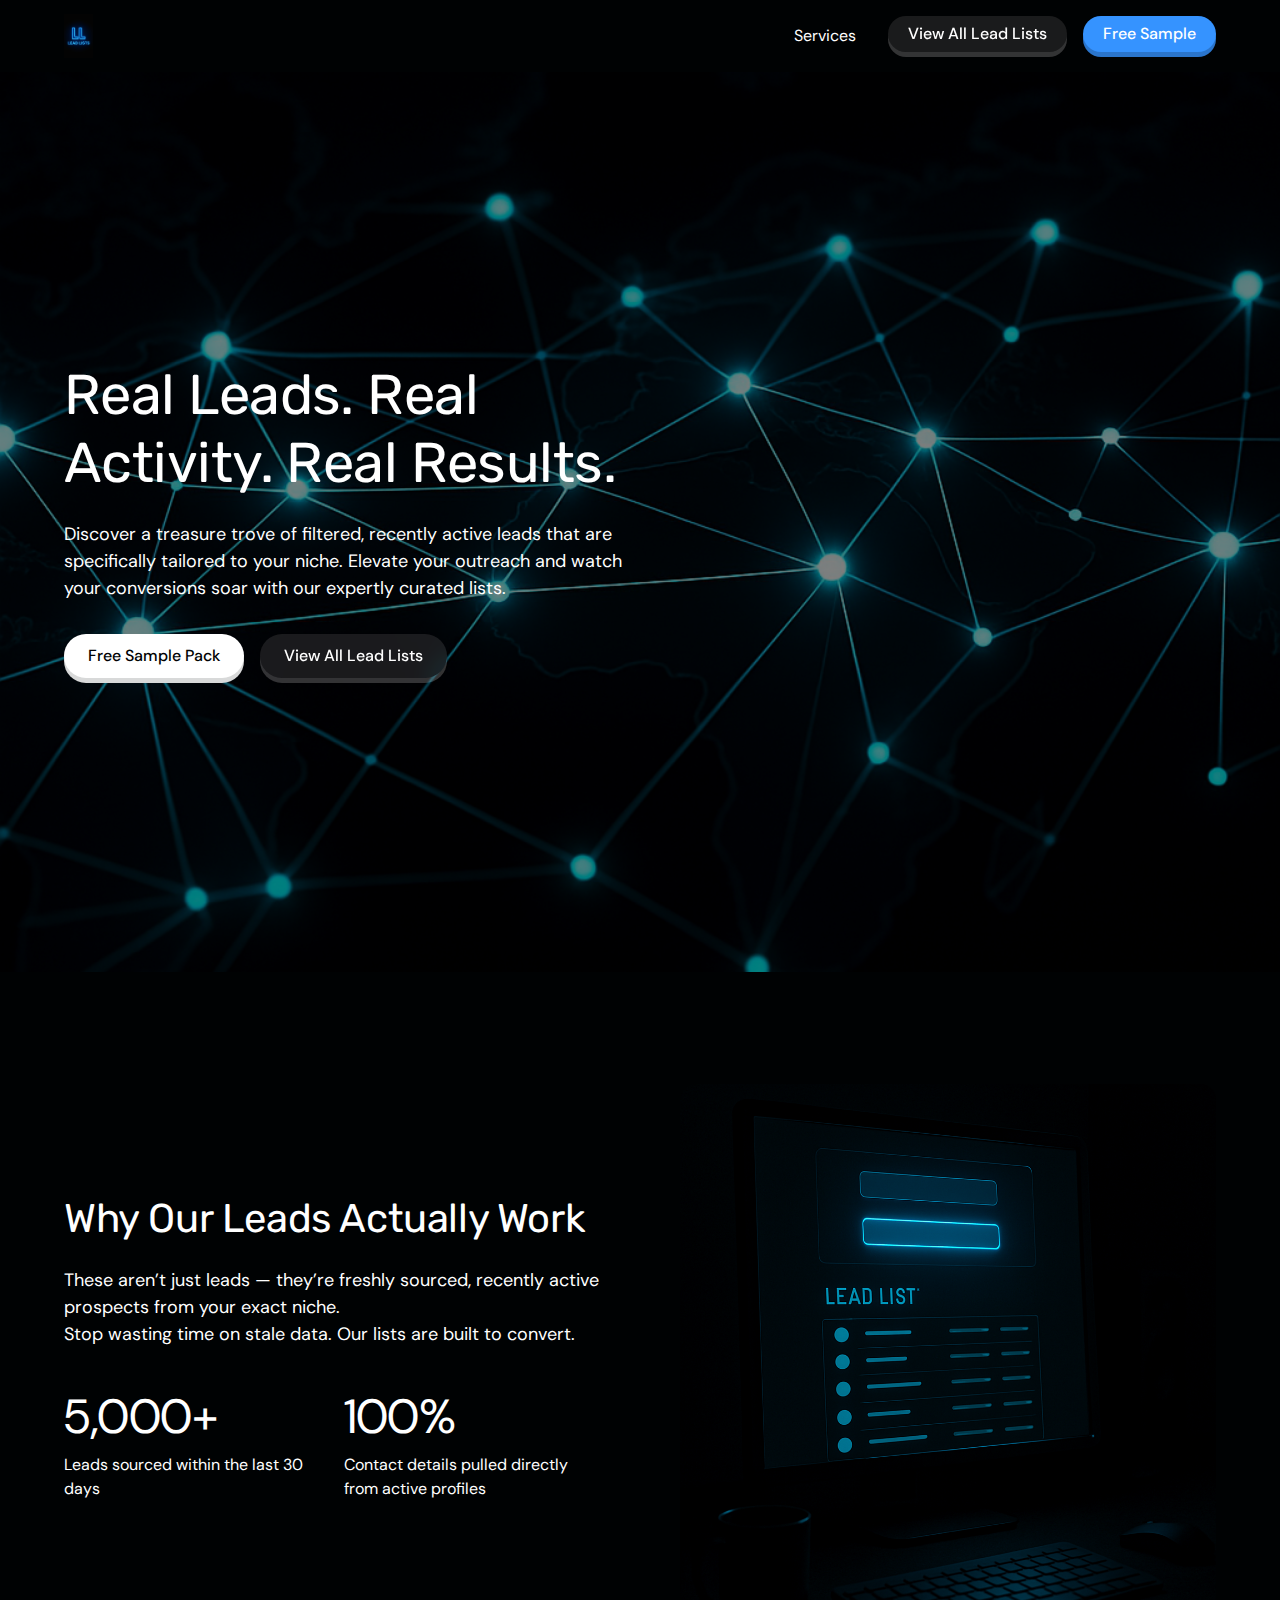
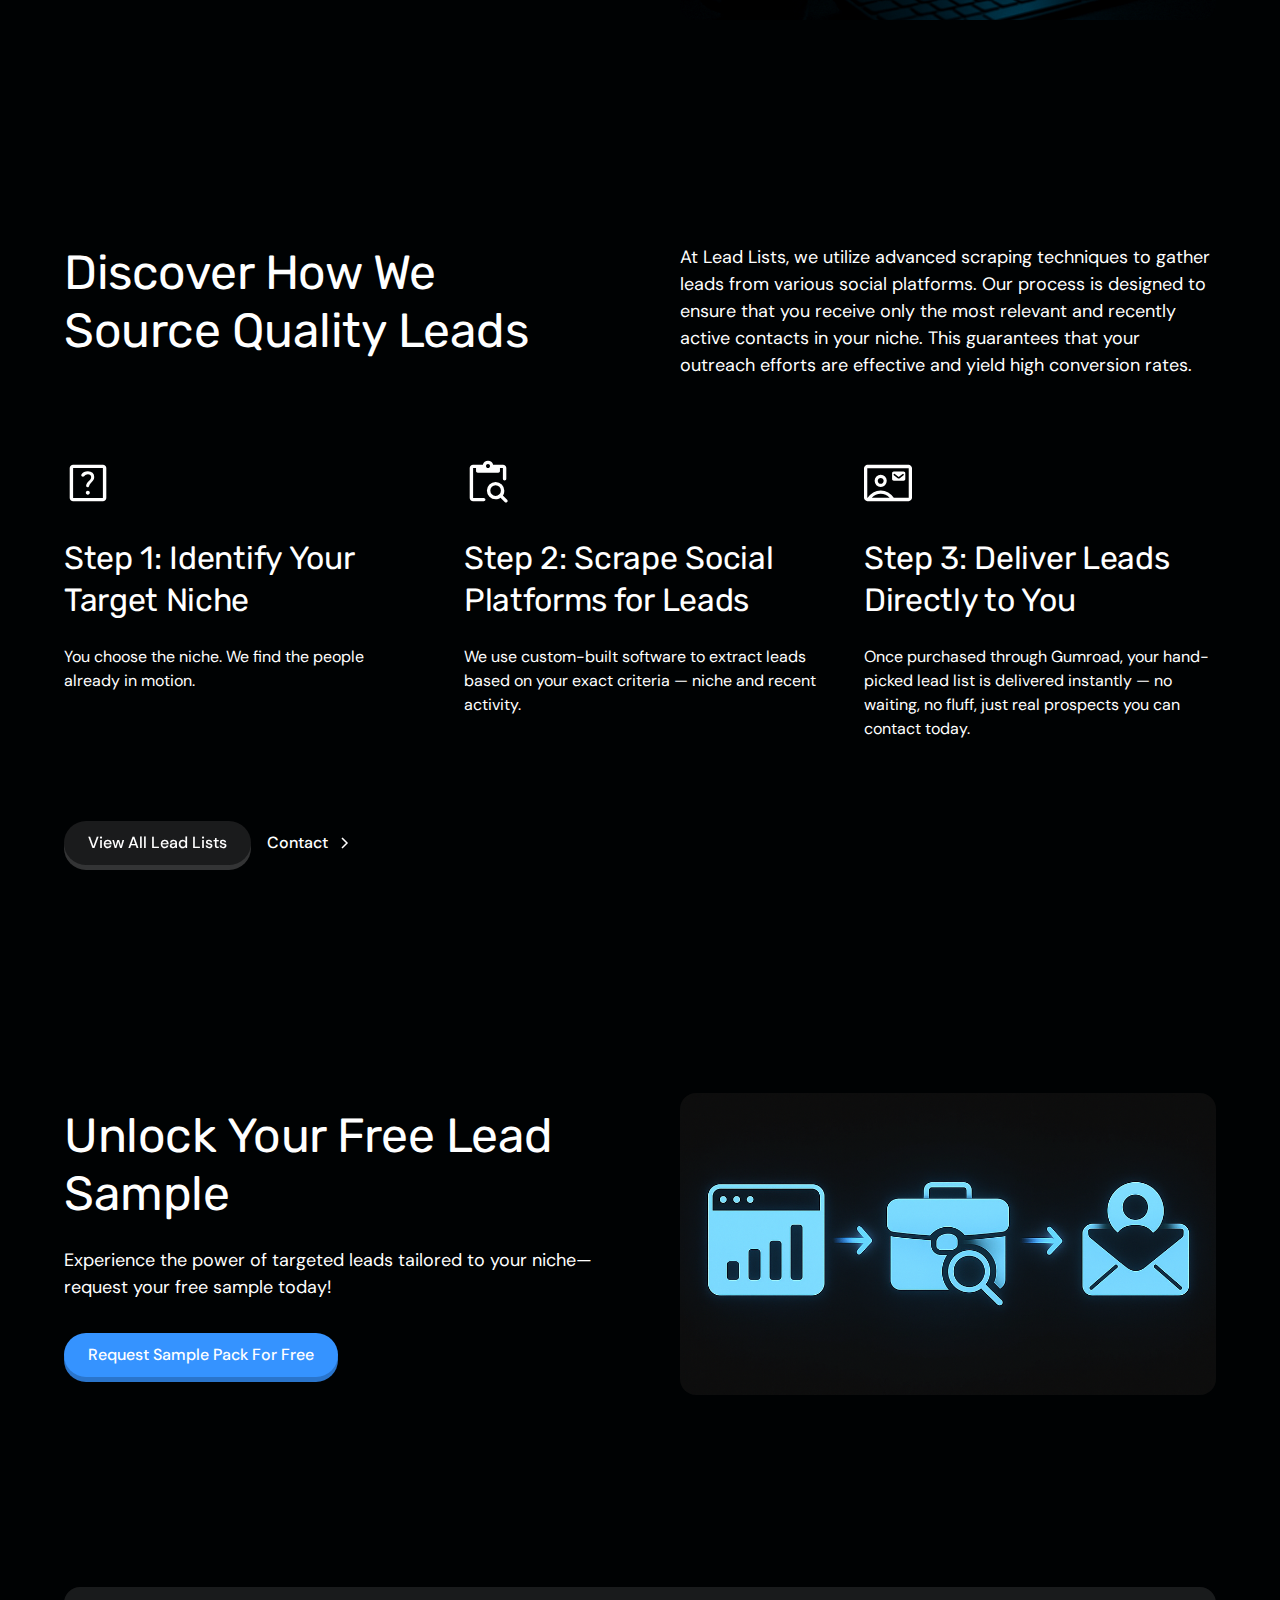
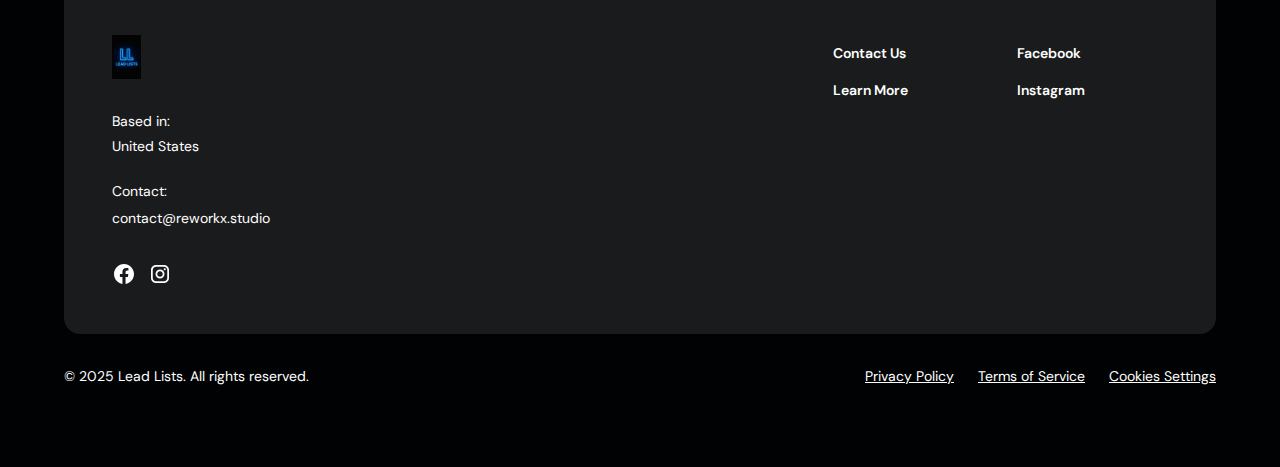
<file: index.html>
<!DOCTYPE html><!--  This site was created in Webflow. https://webflow.com  --><!--  Last Published: Wed Jun 25 2025 09:53:37 GMT+0000 (Coordinated Universal Time)  -->
<html data-wf-page="685bb0248941013b11873c39" data-wf-site="685bb0248941013b11873bb3">
<head>
  <meta charset="utf-8">
  <title>Lead Lists</title>
  <meta content="width=device-width, initial-scale=1" name="viewport">
  <meta content="Webflow" name="generator">
  <link href="css/normalize.css" rel="stylesheet" type="text/css">
  <link href="css/webflow.css" rel="stylesheet" type="text/css">
  <link href="css/lead-lists-258709.webflow.css" rel="stylesheet" type="text/css">
  <script type="text/javascript">!function(o,c){var n=c.documentElement,t=" w-mod-";n.className+=t+"js",("ontouchstart"in o||o.DocumentTouch&&c instanceof DocumentTouch)&&(n.className+=t+"touch")}(window,document);</script>
  <link href="images/favicon.png" rel="shortcut icon" type="image/x-icon">
  <link href="images/webclip.png" rel="apple-touch-icon"><!--  Keep this css code to improve the font quality -->
  <style>
  * {
  -webkit-font-smoothing: antialiased;
  -moz-osx-font-smoothing: grayscale;
  -o-font-smoothing: antialiased;
}
</style>
</head>
<body>
  <div class="page-wrapper">
    <div class="global-styles">
      <div class="style-overrides w-embed">
        <style>
/* Ensure all elements inherit the color from its parent */
a,
.w-input,
.w-select,
.w-tab-link,
.w-nav-link,
.w-nav-brand,
.w-dropdown-btn,
.w-dropdown-toggle,
.w-slider-arrow-left,
.w-slider-arrow-right,
.w-dropdown-link {
  color: inherit;
  text-decoration: inherit;
  font-size: inherit;
}
/* Focus state style for keyboard navigation for the focusable elements */
*[tabindex]:focus-visible,
  input[type="file"]:focus-visible {
   outline: 0.125rem solid #4d65ff;
   outline-offset: 0.125rem;
}
/* Get rid of top margin on first element in any rich text element */
.w-richtext > :not(div):first-child, .w-richtext > div:first-child > :first-child {
  margin-top: 0 !important;
}
/* Get rid of bottom margin on last element in any rich text element */
.w-richtext>:last-child, .w-richtext ol li:last-child, .w-richtext ul li:last-child {
	margin-bottom: 0 !important;
}
/* Prevent all click and hover interaction with an element */
.pointer-events-off {
	pointer-events: none;
}
/* Enables all click and hover interaction with an element */
.pointer-events-on {
  pointer-events: auto;
}
/* Create a class of .div-square which maintains a 1:1 dimension of a div */
.div-square::after {
	content: "";
	display: block;
	padding-bottom: 100%;
}
/* Make sure containers never lose their center alignment */
.container-medium,.container-small, .container-large {
	margin-right: auto !important;
  margin-left: auto !important;
}
/* Apply "..." after 3 lines of text */
.text-style-3lines {
	display: -webkit-box;
	overflow: hidden;
	-webkit-line-clamp: 3;
	-webkit-box-orient: vertical;
}
/* Apply "..." after 2 lines of text */
.text-style-2lines {
	display: -webkit-box;
	overflow: hidden;
	-webkit-line-clamp: 2;
	-webkit-box-orient: vertical;
}
/* Adds inline flex display */
.display-inlineflex {
  display: inline-flex;
}
/* These classes are never overwritten */
.hide {
  display: none !important;
}
/* Remove default Webflow chevron from form select */
select{
  -webkit-appearance:none;
}
@media screen and (max-width: 991px) {
    .hide, .hide-tablet {
        display: none !important;
    }
}
  @media screen and (max-width: 767px) {
    .hide-mobile-landscape{
      display: none !important;
    }
}
  @media screen and (max-width: 479px) {
    .hide-mobile{
      display: none !important;
    }
}
.margin-0 {
  margin: 0rem !important;
}
.padding-0 {
  padding: 0rem !important;
}
.spacing-clean {
padding: 0rem !important;
margin: 0rem !important;
}
.margin-top {
  margin-right: 0rem !important;
  margin-bottom: 0rem !important;
  margin-left: 0rem !important;
}
.padding-top {
  padding-right: 0rem !important;
  padding-bottom: 0rem !important;
  padding-left: 0rem !important;
}
.margin-right {
  margin-top: 0rem !important;
  margin-bottom: 0rem !important;
  margin-left: 0rem !important;
}
.padding-right {
  padding-top: 0rem !important;
  padding-bottom: 0rem !important;
  padding-left: 0rem !important;
}
.margin-bottom {
  margin-top: 0rem !important;
  margin-right: 0rem !important;
  margin-left: 0rem !important;
}
.padding-bottom {
  padding-top: 0rem !important;
  padding-right: 0rem !important;
  padding-left: 0rem !important;
}
.margin-left {
  margin-top: 0rem !important;
  margin-right: 0rem !important;
  margin-bottom: 0rem !important;
}
.padding-left {
  padding-top: 0rem !important;
  padding-right: 0rem !important;
  padding-bottom: 0rem !important;
}
.margin-horizontal {
  margin-top: 0rem !important;
  margin-bottom: 0rem !important;
}
.padding-horizontal {
  padding-top: 0rem !important;
  padding-bottom: 0rem !important;
}
.margin-vertical {
  margin-right: 0rem !important;
  margin-left: 0rem !important;
}
.padding-vertical {
  padding-right: 0rem !important;
  padding-left: 0rem !important;
}
/* Apply "..." at 100% width */
.truncate-width { 
		width: 100%; 
    white-space: nowrap; 
    overflow: hidden; 
    text-overflow: ellipsis; 
}
/* Removes native scrollbar */
.no-scrollbar {
    -ms-overflow-style: none;
    overflow: -moz-scrollbars-none; 
}
.no-scrollbar::-webkit-scrollbar {
    display: none;
}
</style>
      </div>
      <div class="fonts w-embed">
        <style>@import url('https://fonts.googleapis.com/css?family=Rubik:400')</style>
        <style>@import url('https://fonts.googleapis.com/css?family=DM%20Sans:400,500')</style>
      </div>
      <div class="color-schemes w-embed">
        <style>
.color-scheme-1 {}
.w-slider-dot {
  background-color: var(--color-scheme-1--text);
  opacity: 0.20;
}
.w-slider-dot.w-active {
  background-color: var(--color-scheme-1--text);
  opacity: 1;
}
/* Override .w-slider-nav-invert styles */
.w-slider-nav-invert .w-slider-dot {
  background-color: var(--color-scheme-1--text) !important;
  opacity: 0.20 !important;
}
.w-slider-nav-invert .w-slider-dot.w-active {
  background-color: var(--color-scheme-1--text) !important;
  opacity: 1 !important;
}
</style>
      </div>
    </div>
    <div data-collapse="medium" data-animation="default" data-duration="400" fs-scrolldisable-element="smart-nav" data-easing="ease" data-easing2="ease" role="banner" class="navbar1_component color-scheme-1 w-nav">
      <div class="navbar1_container">
        <a href="#" class="navbar1_logo-link w-nav-brand"><img sizes="29.33333396911621px" height="44px" alt="" src="images/relume-196308.png" loading="eager" srcset="images/relume-196307-p-500.png 500w, images/relume-196307-p-800.png 800w, images/relume-196308.png 1024w" class="navbar1_logo"></a>
        <nav role="navigation" class="navbar1_menu is-page-height-tablet w-nav-menu">
          <div class="navbar1_menu-links">
            <a href="index.html" aria-current="page" class="navbar1_link w-nav-link w--current">Home</a>
            <a href="#services" class="navbar1_link w-nav-link">Services</a>
          </div>
          <div class="navbar1_menu-buttons">
            <a href="https://activeleadlists.gumroad.com/" class="button is-secondary is-small is-alternate w-button">View All Lead Lists</a>
            <a href="https://activeleadlists.gumroad.com/l/leadpreview?layout=profile" class="button is-small w-button">Free Sample</a>
          </div>
        </nav>
        <div class="navbar1_menu-button w-nav-button">
          <div class="menu-icon1">
            <div class="menu-icon1_line-top"></div>
            <div class="menu-icon1_line-middle">
              <div class="menu-icon1_line-middle-inner"></div>
            </div>
            <div class="menu-icon1_line-bottom"></div>
          </div>
        </div>
      </div>
    </div>
    <main class="main-wrapper">
      <header class="section_header5 text-color-white">
        <div class="padding-global">
          <div class="container-large">
            <div class="header5_content">
              <div class="padding-section-large">
                <div class="max-width-medium">
                  <div class="margin-bottom margin-small">
                    <h1 class="heading-style-h1">Real Leads. Real Activity. Real Results.</h1>
                  </div>
                  <p class="text-size-medium">Discover a treasure trove of filtered, recently active leads that are specifically tailored to your niche. Elevate your outreach and watch your conversions soar with our expertly curated lists.</p>
                  <div class="margin-top margin-medium">
                    <div class="button-group">
                      <a href="https://activeleadlists.gumroad.com/l/leadpreview?layout=profile" class="button is-alternate w-button">Free Sample Pack</a>
                      <a href="https://activeleadlists.gumroad.com/" class="button is-secondary is-alternate w-button">View All Lead Lists</a>
                    </div>
                  </div>
                </div>
              </div>
            </div>
          </div>
        </div>
        <div class="header5_background-image-wrapper">
          <div class="image-overlay-layer"></div><img sizes="(max-width: 1024px) 100vw, 1024px" srcset="images/relume-196276-p-500.png 500w, images/relume-196276-p-800.png 800w, images/relume-196276.png 1024w" alt="" src="images/relume-196276.png" loading="eager" class="header5_background-image">
        </div>
      </header>
      <section class="section_layout27 color-scheme-1">
        <div class="padding-global">
          <div class="container-large">
            <div class="padding-section-large">
              <div class="layout27_component">
                <div class="w-layout-grid layout27_content">
                  <div class="layout27_content-left">
                    <div class="margin-bottom margin-small">
                      <h2 class="heading-style-h3">Why Our Leads Actually Work</h2>
                    </div>
                    <div class="margin-bottom margin-medium">
                      <p class="text-size-medium">These aren’t just leads — they’re freshly sourced, recently active prospects from your exact niche.<br>Stop wasting time on stale data. Our lists are built to convert.</p>
                    </div>
                    <div class="w-layout-grid layout27_item-list">
                      <div class="layout27_text-wrapper">
                        <div class="margin-bottom margin-xxsmall">
                          <div class="heading-style-h2">5,000+</div>
                        </div>
                        <p>Leads sourced within the last 30 days</p>
                      </div>
                      <div class="layout27_text-wrapper">
                        <div class="margin-bottom margin-xxsmall">
                          <div class="heading-style-h2">100%</div>
                        </div>
                        <p>Contact details pulled directly from active profiles</p>
                      </div>
                    </div>
                  </div>
                  <div class="layout27_image-wrapper"><img sizes="(max-width: 1024px) 100vw, 1024px" srcset="images/relume-196282-p-500.png 500w, images/relume-196282-p-800.png 800w, images/relume-196282.png 1024w" alt="" src="images/relume-196282.png" loading="eager" class="layout27_image"></div>
                </div>
              </div>
            </div>
          </div>
        </div>
      </section>
      <section class="section_layout245 color-scheme-1">
        <div id="services" class="padding-global">
          <div class="container-large">
            <div class="padding-section-large">
              <div class="layout245_component">
                <div class="margin-bottom margin-xxlarge">
                  <div class="w-layout-grid layout245_content">
                    <div class="layout245_content-left">
                      <h2 class="heading-style-h2">Discover How We Source Quality Leads</h2>
                    </div>
                    <div class="layout245_content-right">
                      <p class="text-size-medium">At Lead Lists, we utilize advanced scraping techniques to gather leads from various social platforms. Our process is designed to ensure that you receive only the most relevant and recently active contacts in your niche. This guarantees that your outreach efforts are effective and yield high conversion rates.</p>
                    </div>
                  </div>
                </div>
                <div class="w-layout-grid layout245_list">
                  <div id="w-node-_2e332307-3da5-f432-fd94-8ce9cf67b2f8-11873c39" class="layout245_item">
                    <div class="margin-bottom margin-small">
                      <div class="layout245_item-icon-wrapper">
                        <div class="icon-1x1-medium w-embed"><svg xmlns="http://www.w3.org/2000/svg" width="100%" height="100%" viewbox="0 -960 960 960">
                            <path fill="currentColor" d="M476.16-246q16.6 0 28.32-11.75 11.72-11.74 11.72-28.34 0-16.61-11.73-28.17-11.73-11.57-28.49-11.57-16.48 0-28.05 11.58-11.56 11.57-11.56 28.33 0 16.49 11.59 28.2Q459.55-246 476.16-246Zm128.36-354.51q0-53.07-34.06-84.52-34.07-31.45-92.18-31.45-41.76 0-75.72 17.71-33.97 17.71-54.23 51.25-6.48 9.72-1.19 21.12 5.3 11.39 17.11 16.42 11.51 5.09 22.97 1.47 11.45-3.62 20.17-13.34 13.52-16.52 31.11-24.92 17.59-8.4 39.54-8.4 30.25 0 47.83 15.29 17.59 15.29 17.59 42.16 0 18.82-10.64 36.65-10.65 17.83-34.97 41.68-28.96 27.19-40.7 47.96-11.75 20.76-14.78 48-1 11.77 7.98 20.6 8.99 8.83 21.77 8.83 11.29 0 20.32-8.36 9.04-8.36 11.76-21.43 4.23-16.41 13.97-31.29 9.74-14.88 29.03-34.01 30.56-30.71 43.94-56.45 13.38-25.74 13.38-54.97ZM182.15-114.02q-27.6 0-47.86-20.27-20.27-20.26-20.27-47.86v-595.7q0-27.7 20.27-48.03 20.26-20.34 47.86-20.34h595.7q27.7 0 48.03 20.34 20.34 20.33 20.34 48.03v595.7q0 27.6-20.34 47.86-20.33 20.27-48.03 20.27h-595.7Zm0-68.13h595.7v-595.7h-595.7v595.7Zm0-595.7v595.7-595.7Z"></path>
                          </svg></div>
                      </div>
                    </div>
                    <div class="margin-bottom margin-small">
                      <h3 class="heading-style-h4">Step 1: Identify Your Target Niche</h3>
                    </div>
                    <p>You choose the niche. We find the people already in motion.</p>
                  </div>
                  <div class="layout245_item">
                    <div class="margin-bottom margin-small">
                      <div class="layout245_item-icon-wrapper">
                        <div class="icon-1x1-medium w-embed"><svg xmlns="http://www.w3.org/2000/svg" width="100%" height="100%" viewbox="0 -960 960 960">
                            <path fill="currentColor" d="M182.15-114.02q-29.35 0-48.74-19.28-19.39-19.27-19.39-48.85v-595.7q0-29.58 19.28-48.97 19.27-19.4 48.85-19.4h195.31q7.95-35.24 36.58-57.98 28.62-22.73 65.96-22.73 36.96 0 65.65 22.73 28.7 22.74 37.13 57.98h195.07q29.58 0 48.97 19.4 19.4 19.39 19.4 48.97v212.35q0 14.42-10.01 24.24-10.02 9.83-24.49 9.83-14.48 0-24.18-9.83-9.69-9.82-9.69-24.24v-212.35h-58.81v58.81q0 14.42-9.82 24.24-9.82 9.82-24.24 9.82H275.02q-14.42 0-24.24-9.82-9.82-9.82-9.82-24.24v-58.81h-58.81v595.7H394.5q14.42 0 24.24 9.87 9.83 9.87 9.83 24.37 0 14.5-9.83 24.19-9.82 9.7-24.24 9.7H182.15ZM480-780.48q17 0 28.5-11.62t11.5-28.38q0-17-11.5-28.5t-28.5-11.5q-17 0-28.5 11.5t-11.5 28.5q0 16.76 11.5 28.38 11.5 11.62 28.5 11.62Zm151.91 626.46q-72.52 0-123.29-50.78-50.77-50.78-50.77-123.32 0-72.54 50.83-123.29 50.82-50.74 123.44-50.74 72.61 0 123.35 50.77 50.75 50.77 50.75 123.29 0 26-6.26 51.64-6.26 25.65-22.79 45.65l85.18 85.17q10.19 10.2 10.19 23.75t-10.19 23.99Q851.91-87.7 838.24-87.7t-23.87-10.19l-85.17-84.94q-21 16.53-46.15 22.67-25.14 6.14-51.14 6.14Zm-.2-68.13q44.53 0 75.33-30.67 30.81-30.66 30.81-75.07t-30.67-75.27q-30.66-30.86-75.07-30.86-44.52 0-75.21 30.66-30.68 30.67-30.68 75.07 0 44.41 30.48 75.28 30.49 30.86 75.01 30.86Z"></path>
                          </svg></div>
                      </div>
                    </div>
                    <div class="margin-bottom margin-small">
                      <h3 class="heading-style-h4">Step 2: Scrape Social Platforms for Leads</h3>
                    </div>
                    <p>We use custom-built software to extract leads based on your exact criteria — niche and recent activity.</p>
                  </div>
                  <div class="layout245_item">
                    <div class="margin-bottom margin-small">
                      <div class="layout245_item-icon-wrapper">
                        <div class="icon-1x1-medium w-embed"><svg xmlns="http://www.w3.org/2000/svg" width="100%" height="100%" viewbox="0 -960 960 960">
                            <path fill="currentColor" d="M595.83-524.48h196.04q14.42 0 24.24-9.82 9.82-9.82 9.82-24.48V-674.5q0-14.42-9.82-24.24-9.82-9.83-24.24-9.83H595.83q-14.43 0-24.25 9.83-9.82 9.82-9.82 24.24v115.72q0 14.66 9.82 24.48t24.25 9.82Zm98.02-77 78.59-59.57q7.38-5.95 16.16-1.45 8.77 4.5 8.77 14.5 0 1-6 13l-76.13 58.09q-9.16 6.71-20.43 6.71-11.26 0-20.35-6.71l-78.17-58.13q-1.96-1.96-5.96-12.96 0-10 9.12-14.5t16.88 1.5l77.52 59.52ZM68.37-117.37q-27.7 0-48.03-20.27Q0-157.9 0-185.5v-589q0-27.6 20.34-47.86 20.33-20.27 48.03-20.27h823.5q27.35 0 47.74 20.27Q960-802.1 960-774.5v589q0 27.6-20.39 47.86-20.39 20.27-47.74 20.27H68.37Zm528.13-65.26h298v-594.74h-829v594.74h7q44-68.76 112.5-108.88 68.5-40.12 149.5-40.12 81.24 0 149.62 40.12 68.38 40.12 112.38 108.88Zm-262.48-218.8q50.76 0 85.98-35.36 35.22-35.36 35.22-85.96 0-50.6-35.21-85.96-35.21-35.36-85.96-35.36-50.75 0-86.1 35.34-35.36 35.34-35.36 86.1 0 50.48 35.34 85.84 35.33 35.36 86.09 35.36Zm-178.58 218.8h357.17q-34.91-39.6-81.43-61.67-46.53-22.07-97.15-22.07-50.62 0-97.08 22.07-46.47 22.06-81.51 61.67Zm178.58-281.44q-24.79 0-41.79-16.93-17.01-16.94-17.01-41.75 0-24.91 17-41.8 17.01-16.88 41.8-16.88 24.78 0 41.68 16.9 16.89 16.91 16.89 41.9 0 24.78-16.94 41.67t-41.63 16.89ZM480-480Z"></path>
                          </svg></div>
                      </div>
                    </div>
                    <div class="margin-bottom margin-small">
                      <h3 class="heading-style-h4">Step 3: Deliver Leads Directly to You</h3>
                    </div>
                    <p>Once purchased through Gumroad, your hand-picked lead list is delivered instantly — no waiting, no fluff, just real prospects you can contact today.</p>
                  </div>
                </div>
                <div class="margin-top margin-xxlarge">
                  <div class="button-group">
                    <a href="https://activeleadlists.gumroad.com/" class="button is-secondary is-alternate w-button">View All Lead Lists</a>
                    <a href="tel:5807558014" class="button is-link is-icon is-alternate w-inline-block">
                      <div>Contact</div>
                      <div class="icon-embed-xxsmall w-embed"><svg width="16" height="16" viewbox="0 0 16 16" fill="none" xmlns="http://www.w3.org/2000/svg">
                          <path d="M6 3L11 8L6 13" stroke="CurrentColor" stroke-width="1.5"></path>
                        </svg></div>
                    </a>
                  </div>
                </div>
              </div>
            </div>
          </div>
        </div>
      </section>
      <section class="section_testimonial4 color-scheme-1"></section>
      <section class="section_cta1 color-scheme-1">
        <div class="padding-global">
          <div class="container-large">
            <div class="padding-section-large">
              <div class="cta1_component">
                <div class="w-layout-grid cta1_content">
                  <div class="cta1_content-left">
                    <div class="margin-bottom margin-small">
                      <h2 class="heading-style-h2">Unlock Your Free Lead Sample</h2>
                    </div>
                    <p class="text-size-medium">Experience the power of targeted leads tailored to your niche—request your free sample today!</p>
                    <div class="margin-top margin-medium">
                      <div class="button-group">
                        <a href="https://activeleadlists.gumroad.com/l/leadpreview?layout=profile" class="button w-button">Request Sample Pack For Free </a>
                      </div>
                    </div>
                  </div>
                  <div class="cta1_image-wrapper"><img sizes="(max-width: 1024px) 100vw, 1024px" srcset="images/relume-196283-p-500.png 500w, images/relume-196283-p-800.png 800w, images/relume-196283.png 1024w" alt="" src="images/relume-196283.png" loading="eager" class="cta1_image"></div>
                </div>
              </div>
            </div>
          </div>
        </div>
      </section>
    </main>
    <footer class="footer11_component color-scheme-1">
      <div class="padding-global">
        <div class="container-large">
          <div class="padding-vertical padding-xxlarge">
            <div class="w-layout-grid footer11_top-wrapper">
              <div class="footer11_left-wrapper">
                <div class="margin-bottom margin-medium">
                  <a href="#" class="footer11_logo-link w-nav-brand"><img sizes="29.33333396911621px" height="44px" alt="" src="images/relume-196308.png" loading="eager" srcset="images/relume-196307-p-500.png 500w, images/relume-196307-p-800.png 800w, images/relume-196308.png 1024w" class="footer11_logo"></a>
                </div>
                <div class="margin-bottom margin-medium">
                  <div class="footer11_details-wrapper">
                    <div class="margin-bottom margin-tiny">
                      <div class="text-size-small">Based in:</div>
                    </div>
                    <div class="margin-bottom margin-small">
                      <div class="text-size-small">United States</div>
                    </div>
                    <div class="margin-bottom margin-tiny">
                      <div class="text-size-small">Contact:</div>
                    </div>
                    <a href="#" class="text-size-small">contact@reworkx.studio</a>
                  </div>
                </div>
                <div class="w-layout-grid footer11_social-list">
                  <a href="#" class="footer11_social-link w-inline-block">
                    <div class="icon-embed-xsmall w-embed"><svg width="100%" height="100%" viewbox="0 0 24 24" fill="none" xmlns="http://www.w3.org/2000/svg">
                        <path d="M22 12.0611C22 6.50451 17.5229 2 12 2C6.47715 2 2 6.50451 2 12.0611C2 17.0828 5.65684 21.2452 10.4375 22V14.9694H7.89844V12.0611H10.4375V9.84452C10.4375 7.32296 11.9305 5.93012 14.2146 5.93012C15.3088 5.93012 16.4531 6.12663 16.4531 6.12663V8.60261H15.1922C13.95 8.60261 13.5625 9.37822 13.5625 10.1739V12.0611H16.3359L15.8926 14.9694H13.5625V22C18.3432 21.2452 22 17.083 22 12.0611Z" fill="CurrentColor"></path>
                      </svg></div>
                  </a>
                  <a href="#" class="footer11_social-link w-inline-block">
                    <div class="icon-embed-xsmall w-embed"><svg width="100%" height="100%" viewbox="0 0 24 24" fill="none" xmlns="http://www.w3.org/2000/svg">
                        <path fill-rule="evenodd" clip-rule="evenodd" d="M16 3H8C5.23858 3 3 5.23858 3 8V16C3 18.7614 5.23858 21 8 21H16C18.7614 21 21 18.7614 21 16V8C21 5.23858 18.7614 3 16 3ZM19.25 16C19.2445 17.7926 17.7926 19.2445 16 19.25H8C6.20735 19.2445 4.75549 17.7926 4.75 16V8C4.75549 6.20735 6.20735 4.75549 8 4.75H16C17.7926 4.75549 19.2445 6.20735 19.25 8V16ZM16.75 8.25C17.3023 8.25 17.75 7.80228 17.75 7.25C17.75 6.69772 17.3023 6.25 16.75 6.25C16.1977 6.25 15.75 6.69772 15.75 7.25C15.75 7.80228 16.1977 8.25 16.75 8.25ZM12 7.5C9.51472 7.5 7.5 9.51472 7.5 12C7.5 14.4853 9.51472 16.5 12 16.5C14.4853 16.5 16.5 14.4853 16.5 12C16.5027 10.8057 16.0294 9.65957 15.1849 8.81508C14.3404 7.97059 13.1943 7.49734 12 7.5ZM9.25 12C9.25 13.5188 10.4812 14.75 12 14.75C13.5188 14.75 14.75 13.5188 14.75 12C14.75 10.4812 13.5188 9.25 12 9.25C10.4812 9.25 9.25 10.4812 9.25 12Z" fill="CurrentColor"></path>
                      </svg></div>
                  </a>
                </div>
              </div>
              <div class="w-layout-grid footer11_menu-wrapper">
                <div class="footer11_link-list">
                  <a href="tel:5807558014" class="footer11_link">Contact Us</a>
                  <a href="tel:5807558014" class="footer11_link">Learn More</a>
                </div>
                <div class="footer11_link-list">
                  <a href="#" class="footer11_link">Facebook</a>
                  <a href="#" class="footer11_link">Instagram</a>
                </div>
              </div>
            </div>
            <div class="padding-top padding-medium">
              <div class="footer11_bottom-wrapper">
                <div class="footer11_credit-text">© 2025 Lead Lists. All rights reserved.</div>
                <div class="w-layout-grid footer11_legal-list">
                  <a href="#" class="footer11_legal-link">Privacy Policy</a>
                  <a href="#" class="footer11_legal-link">Terms of Service</a>
                  <a href="#" class="footer11_legal-link">Cookies Settings</a>
                </div>
              </div>
            </div>
          </div>
        </div>
      </div>
    </footer>
  </div>
  <script src="https://d3e54v103j8qbb.cloudfront.net/js/jquery-3.5.1.min.dc5e7f18c8.js?site=685bb0248941013b11873bb3" type="text/javascript" integrity="sha256-9/aliU8dGd2tb6OSsuzixeV4y/faTqgFtohetphbbj0=" crossorigin="anonymous"></script>
  <script src="js/webflow.js" type="text/javascript"></script>
</body>
</html>
</file>
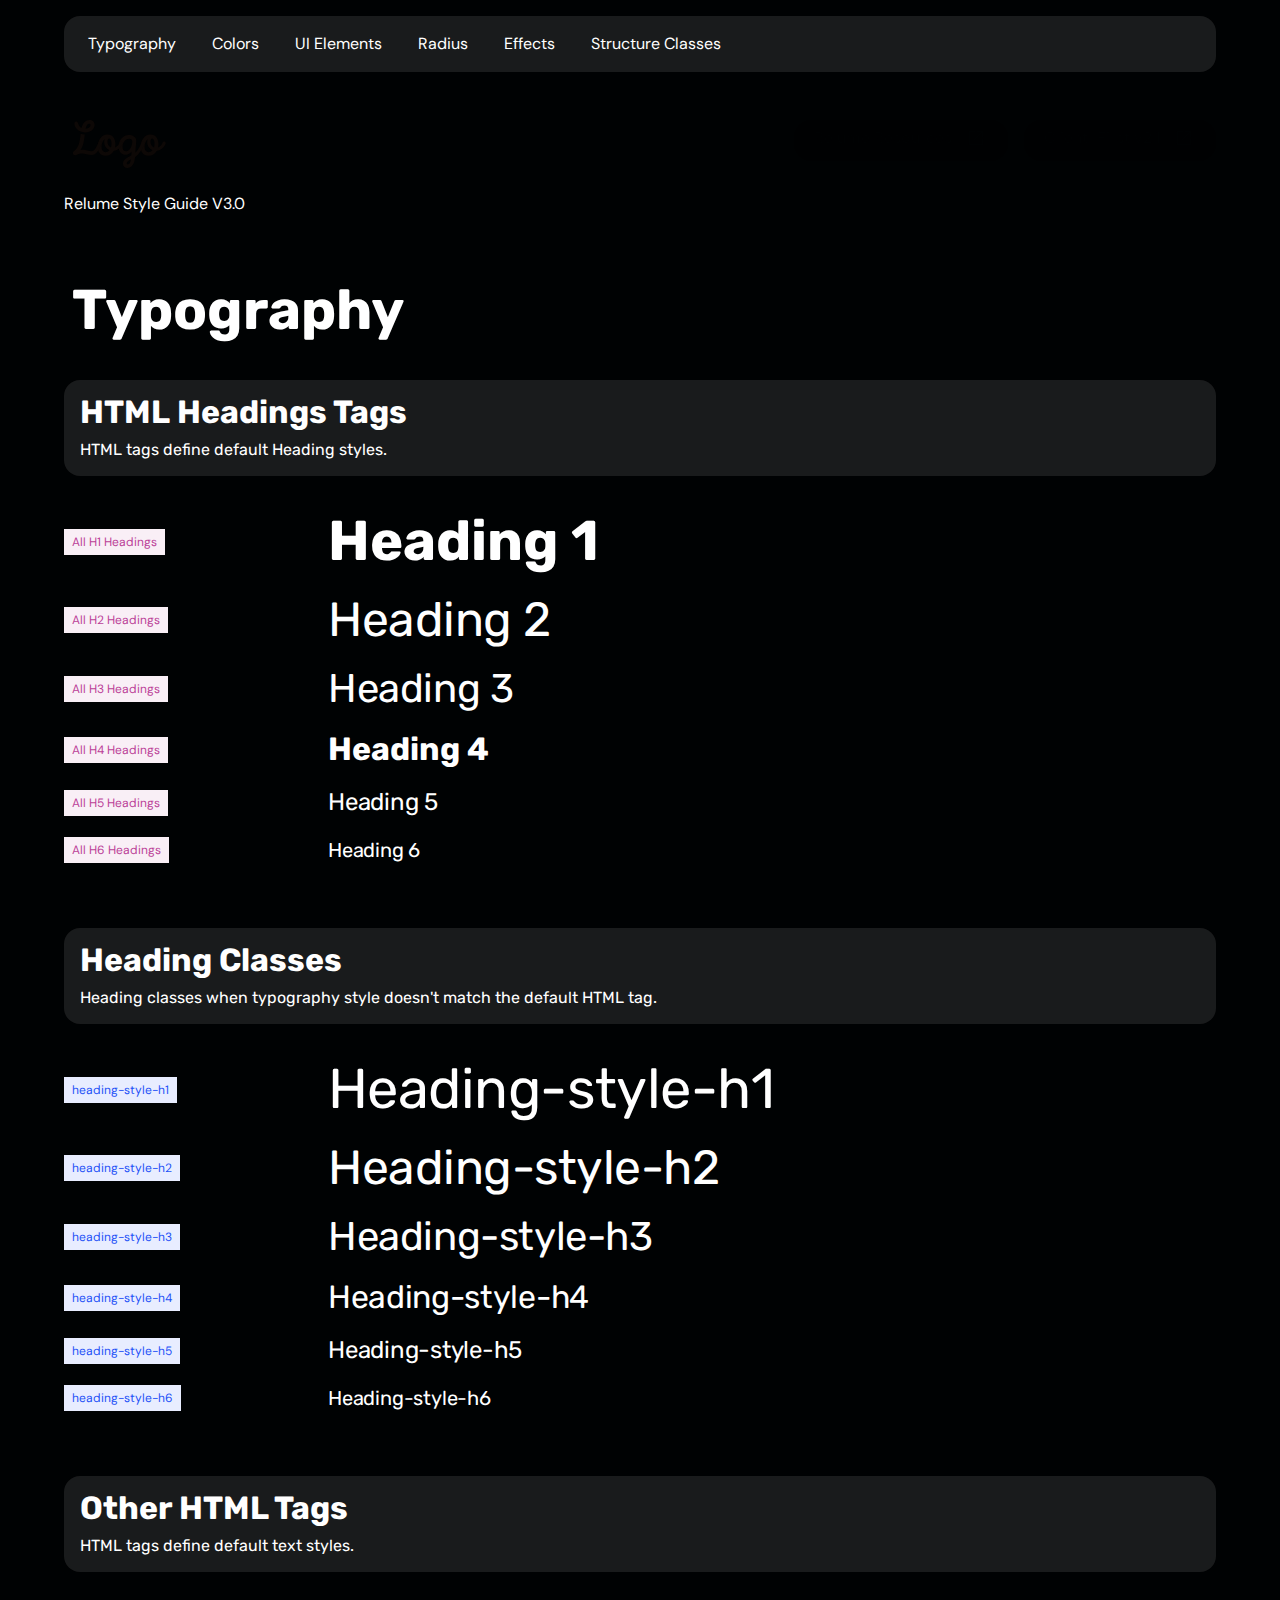
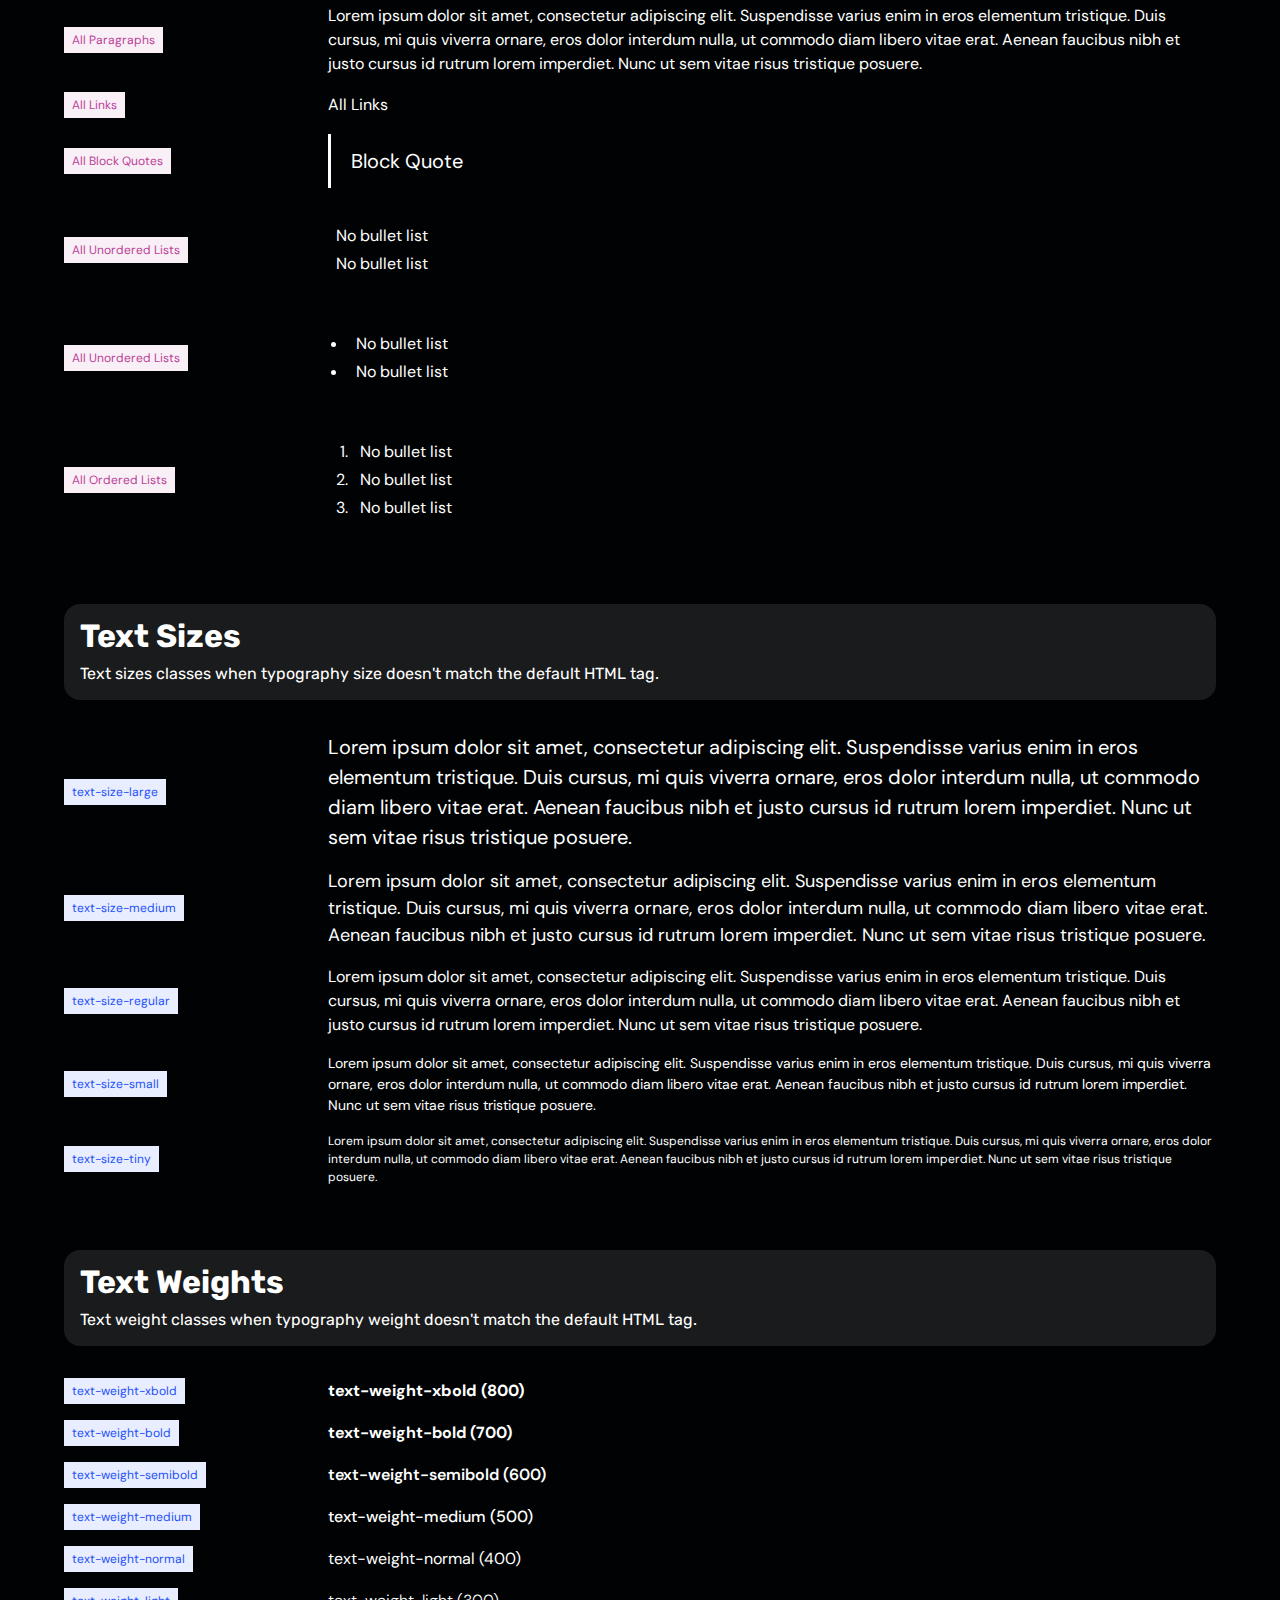
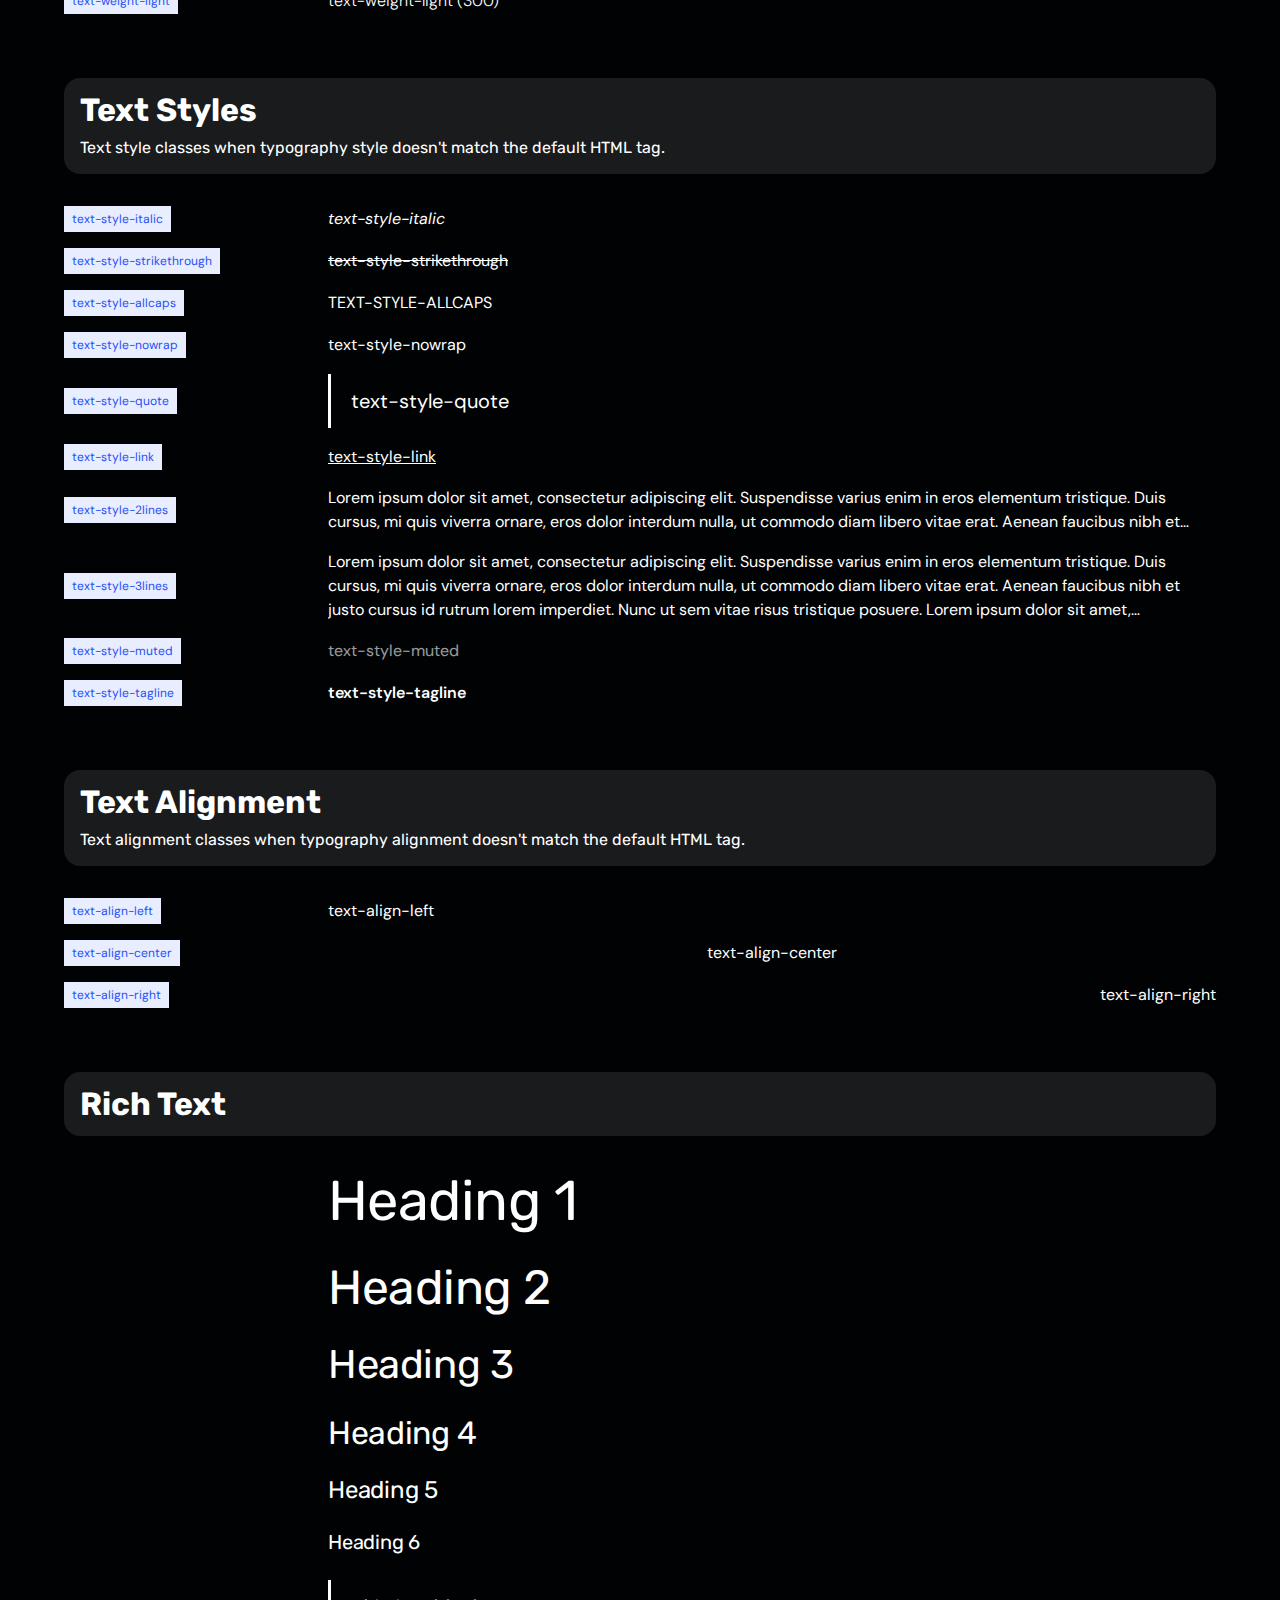
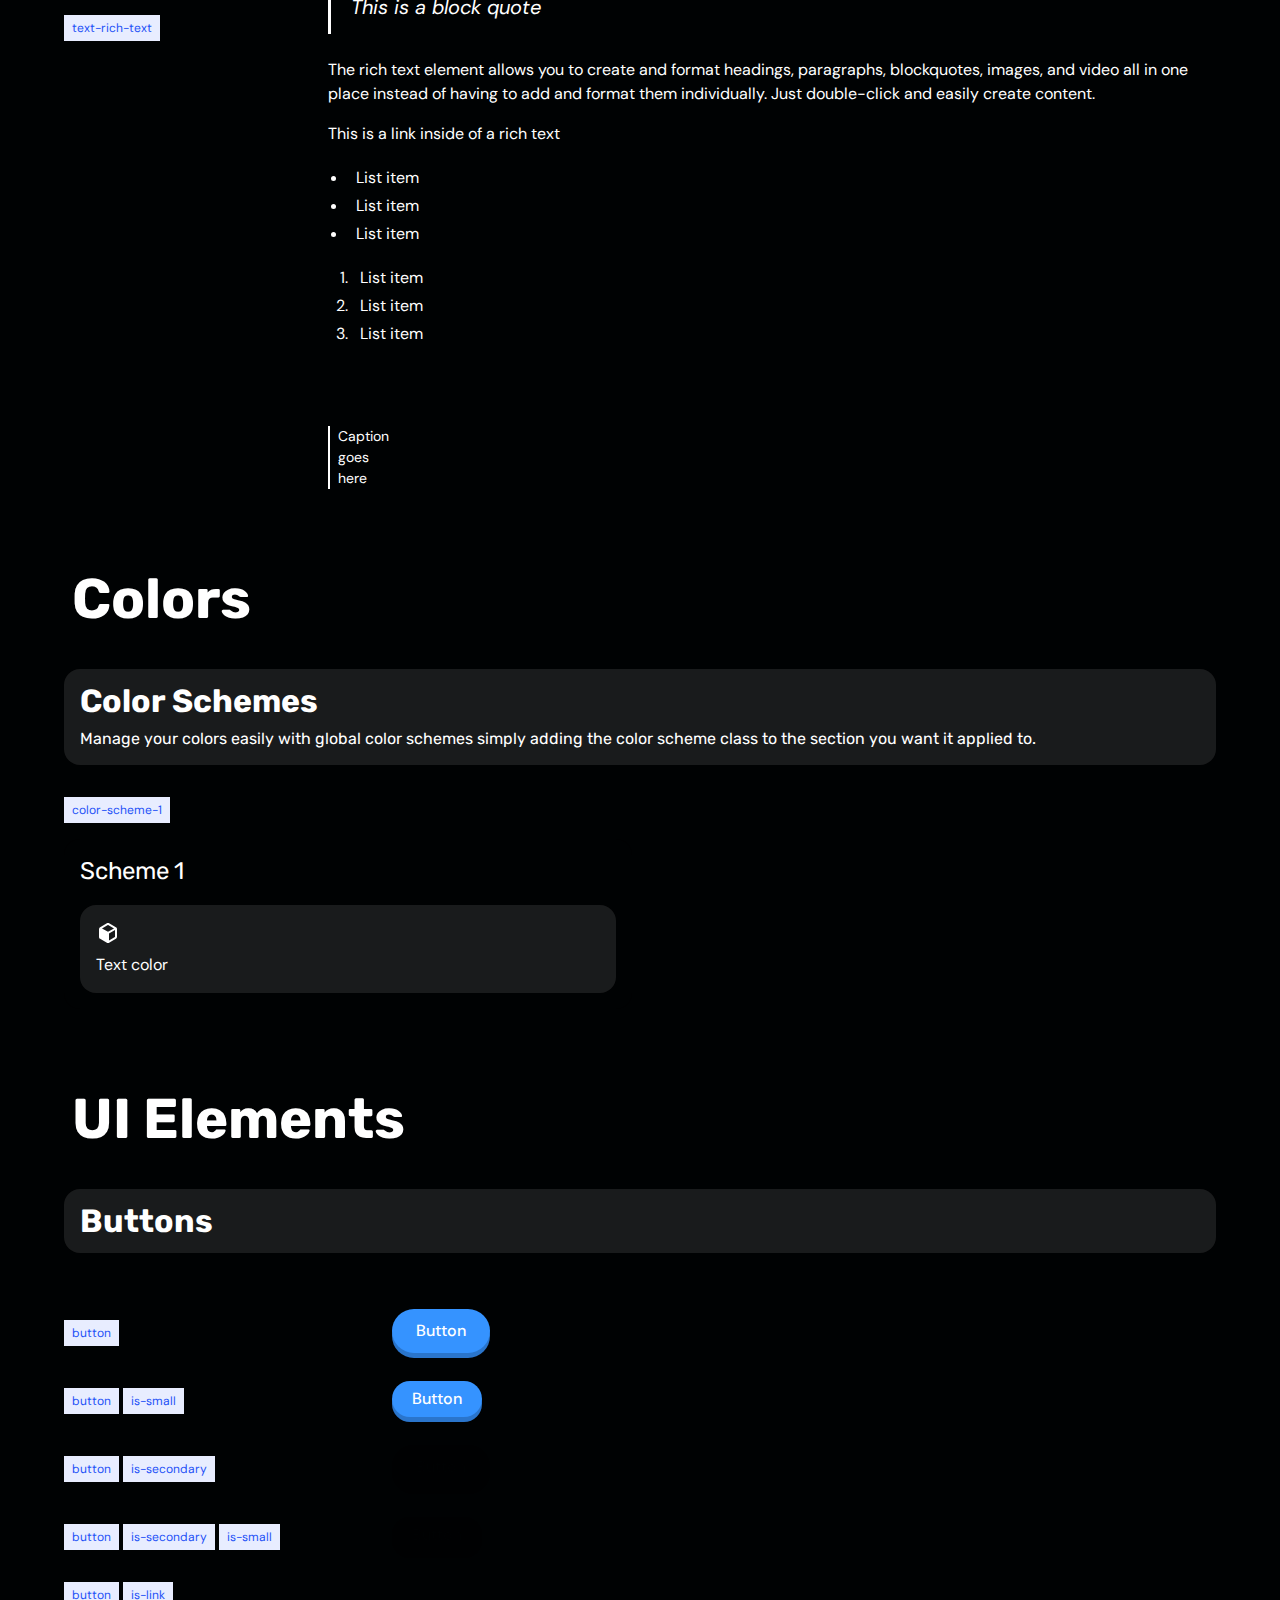
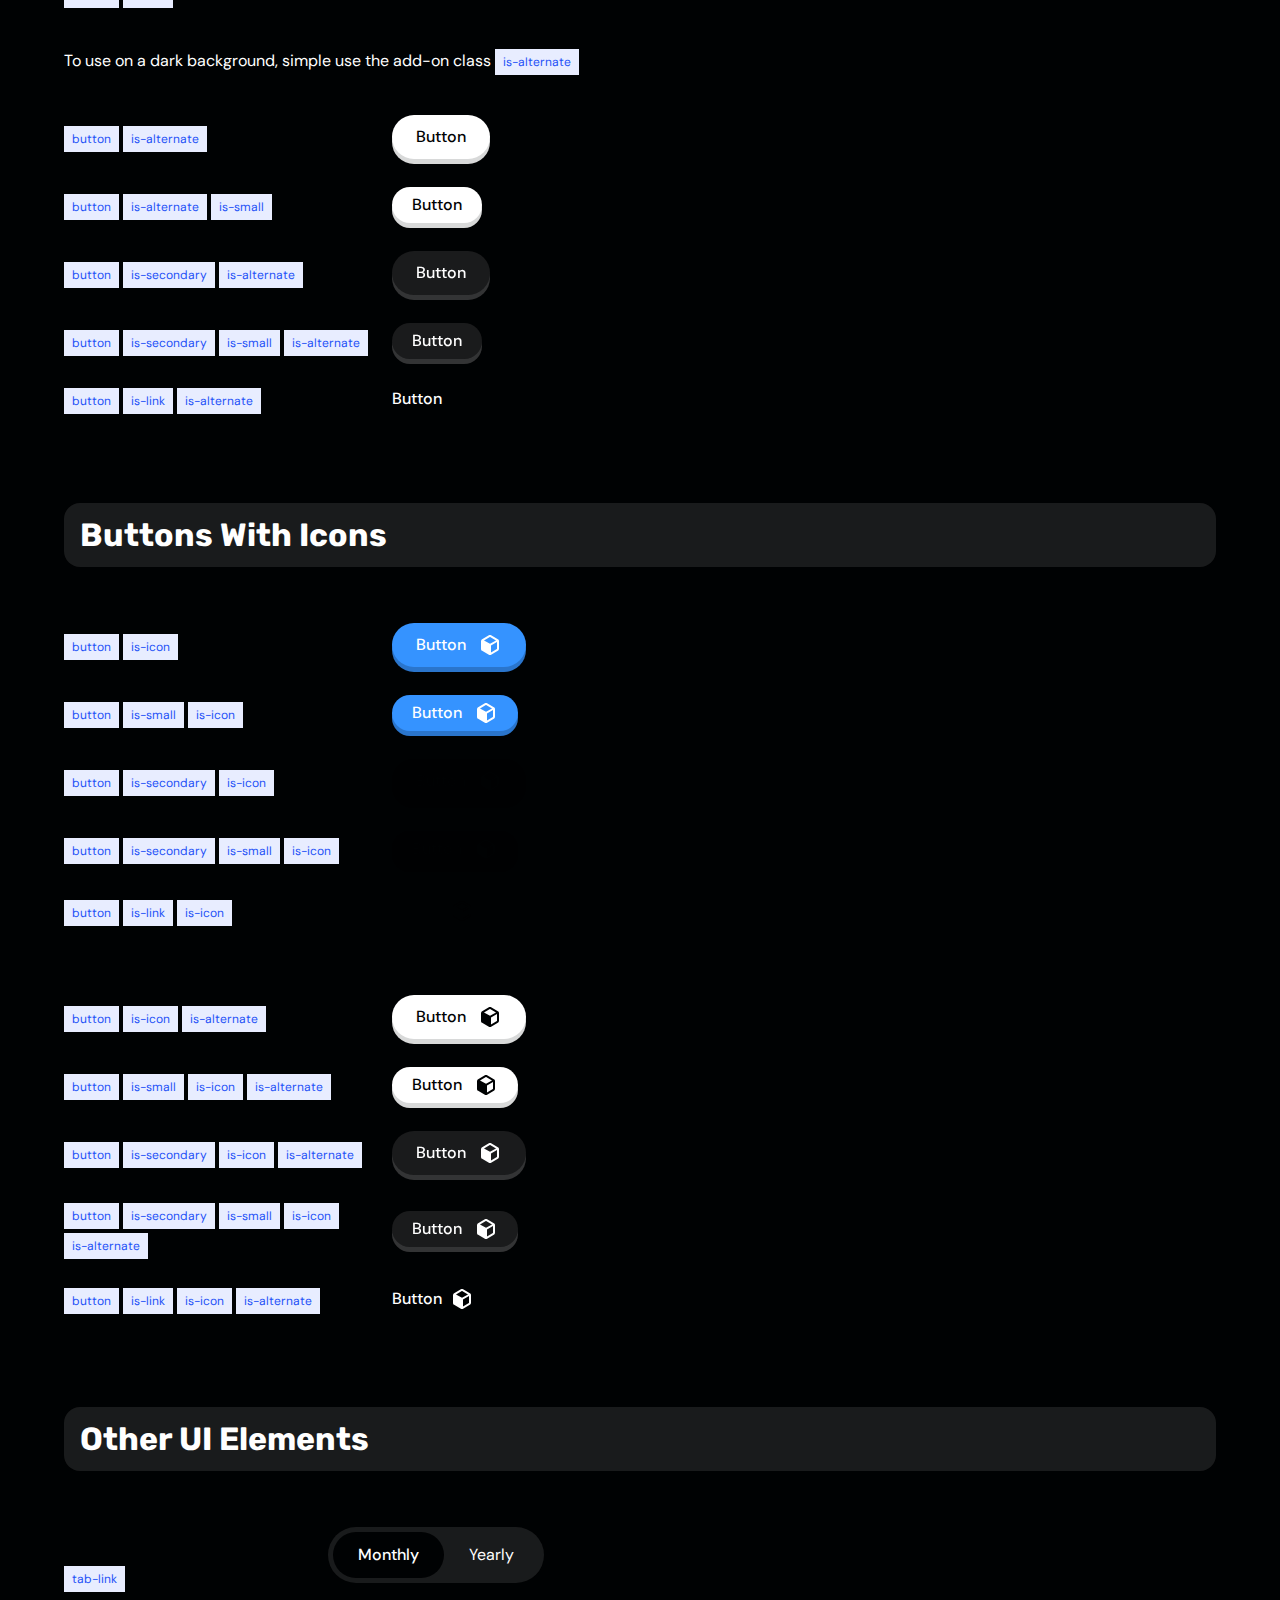
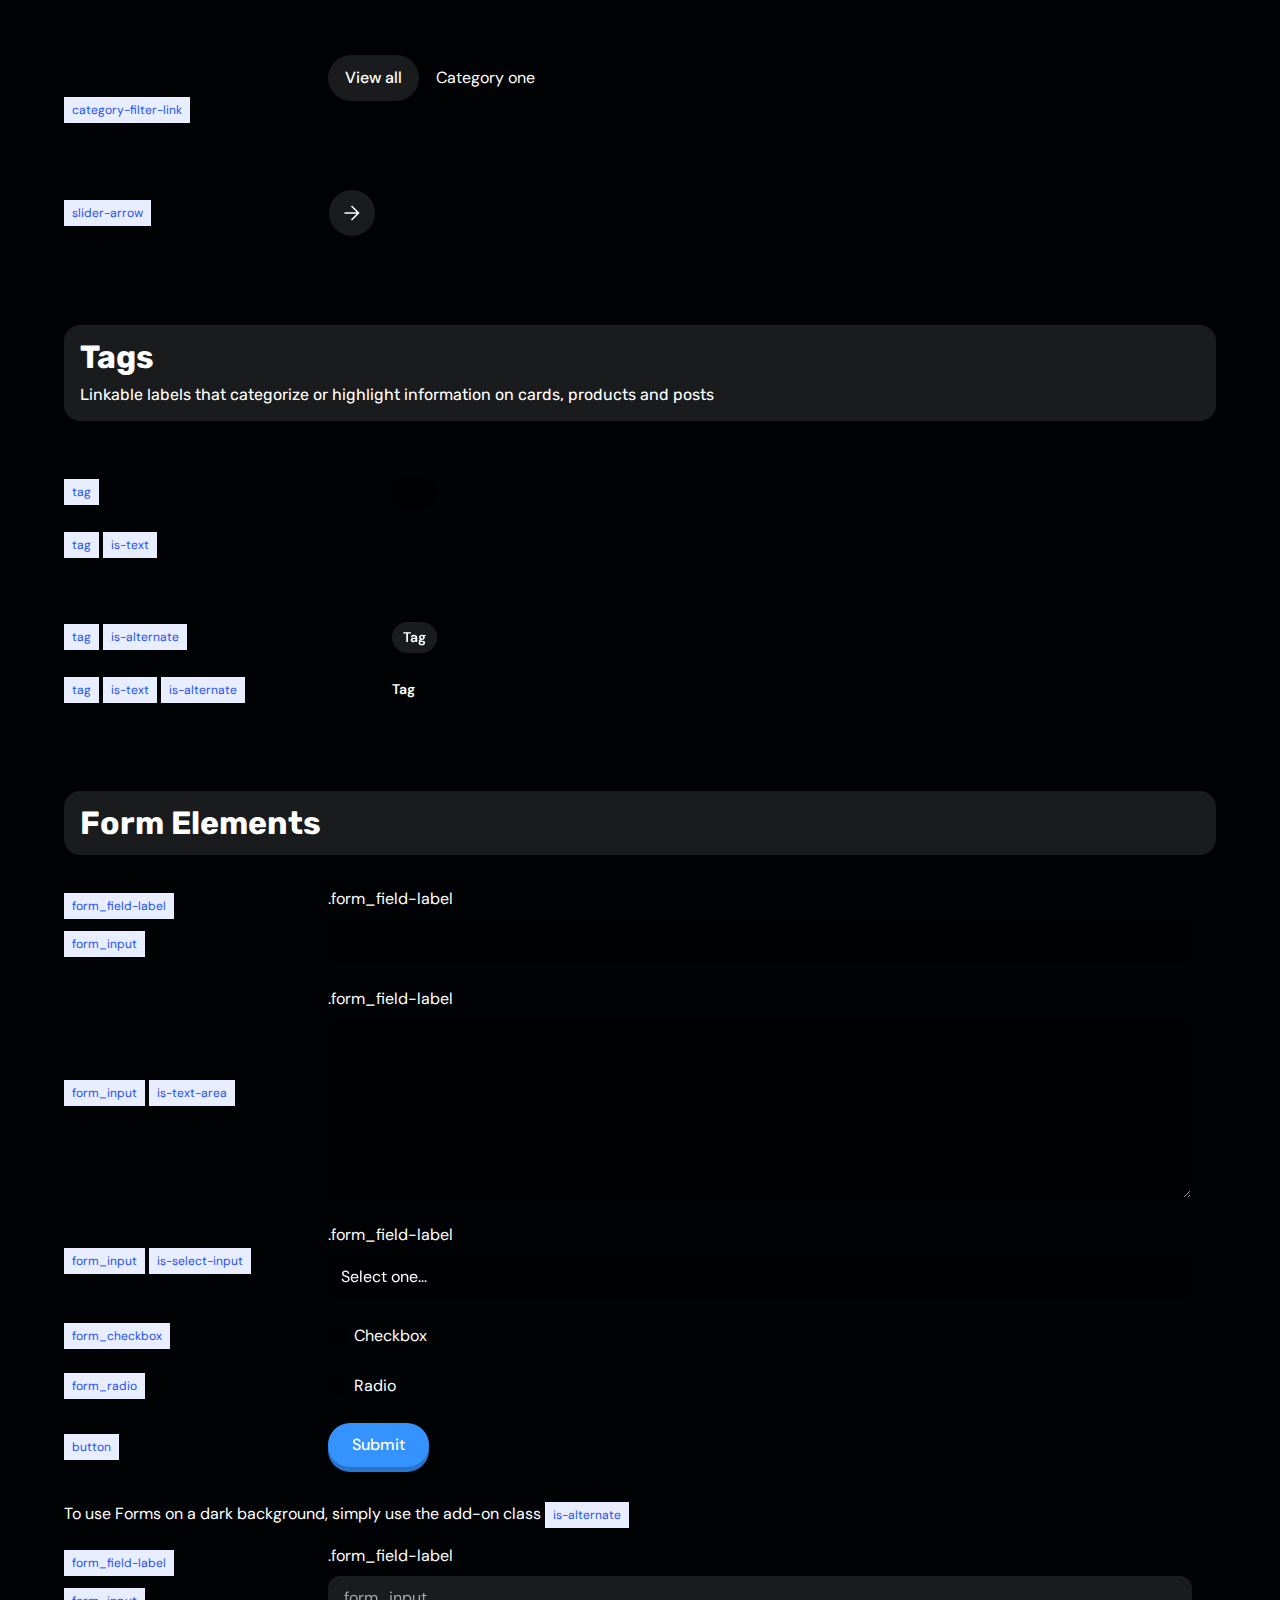
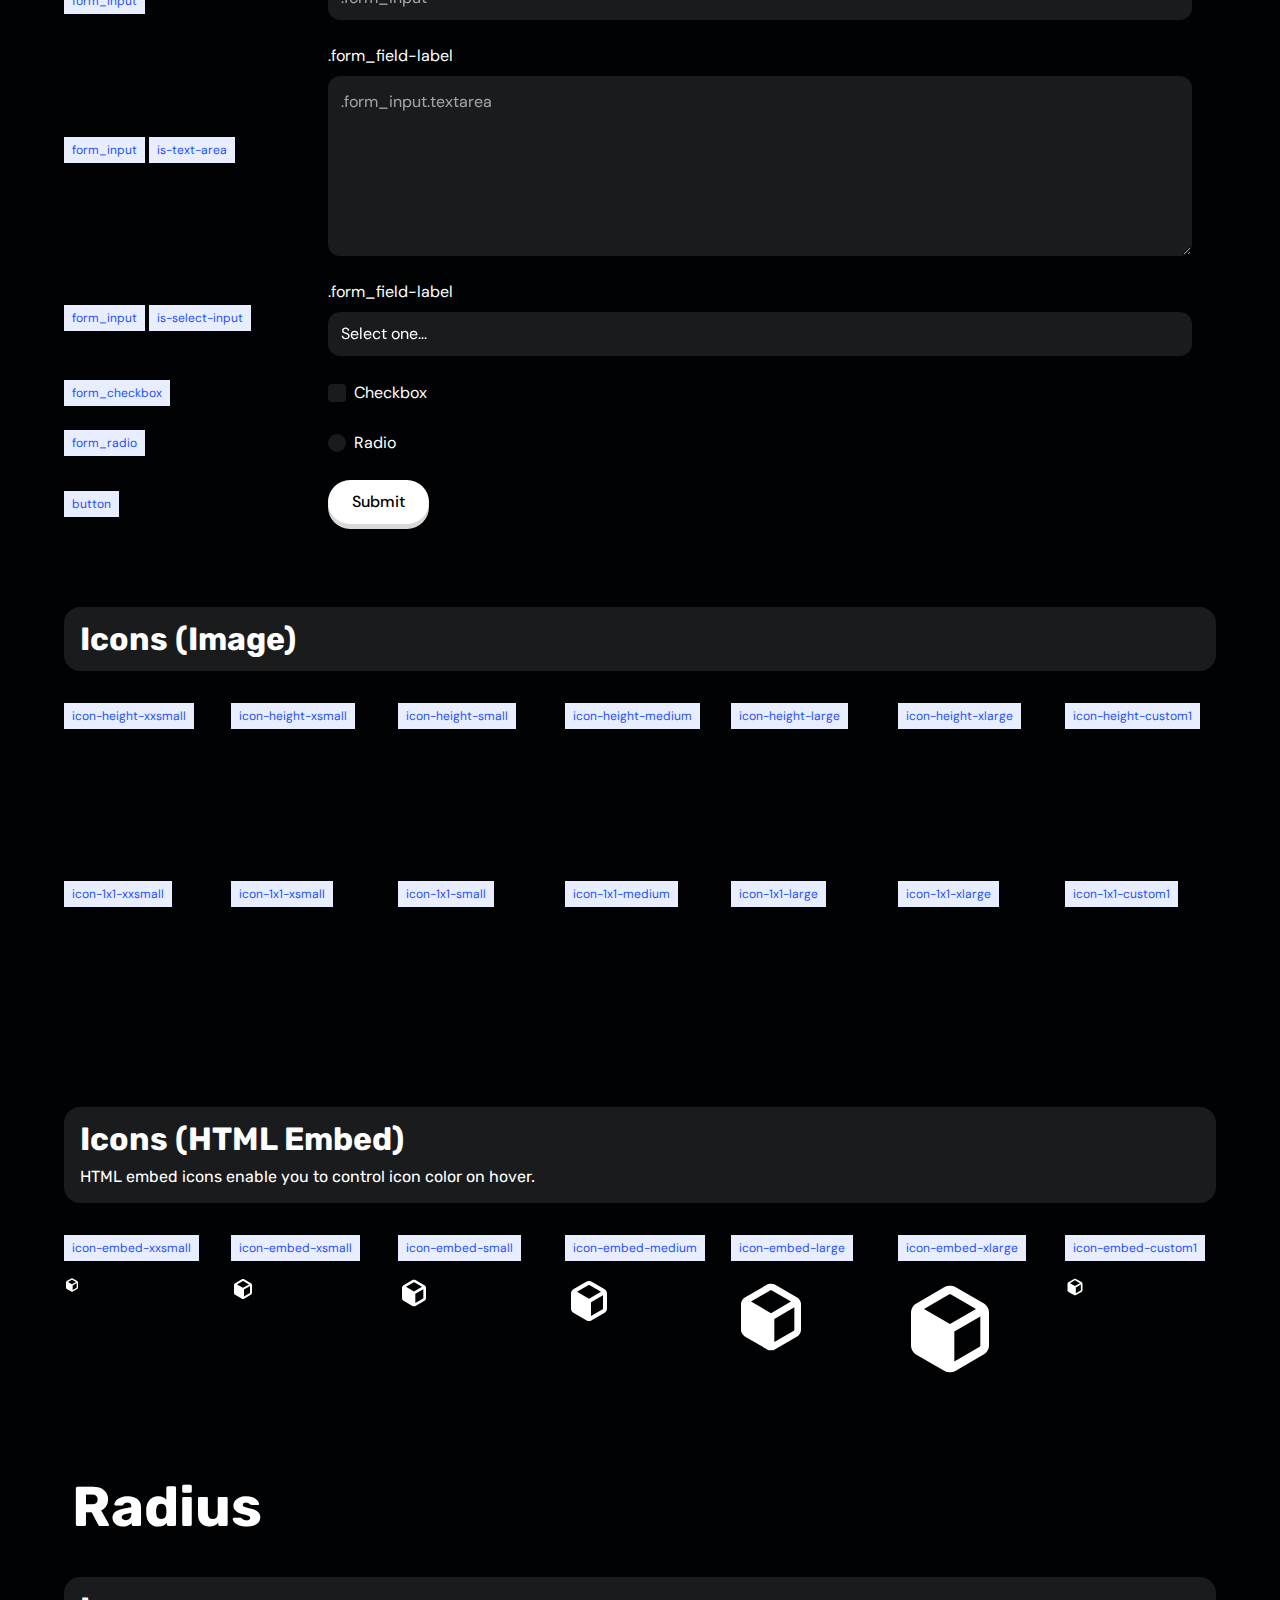
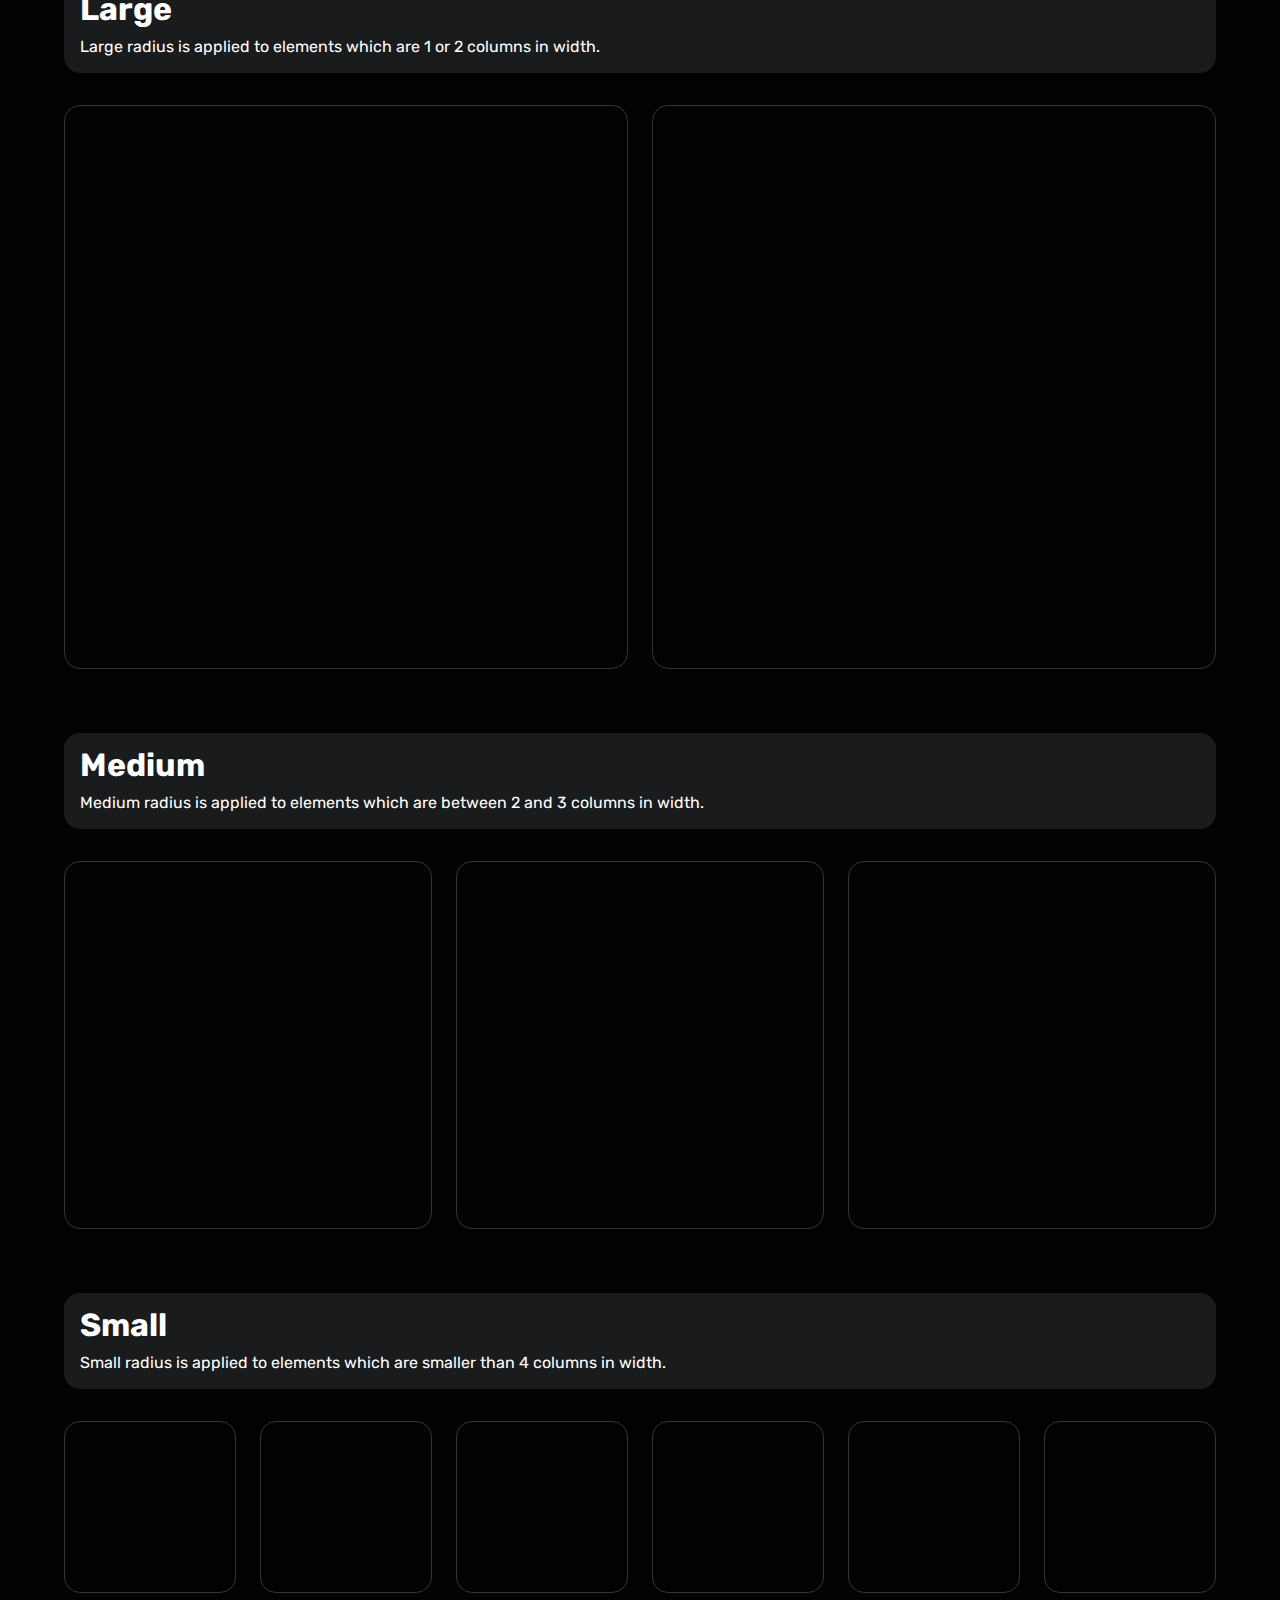
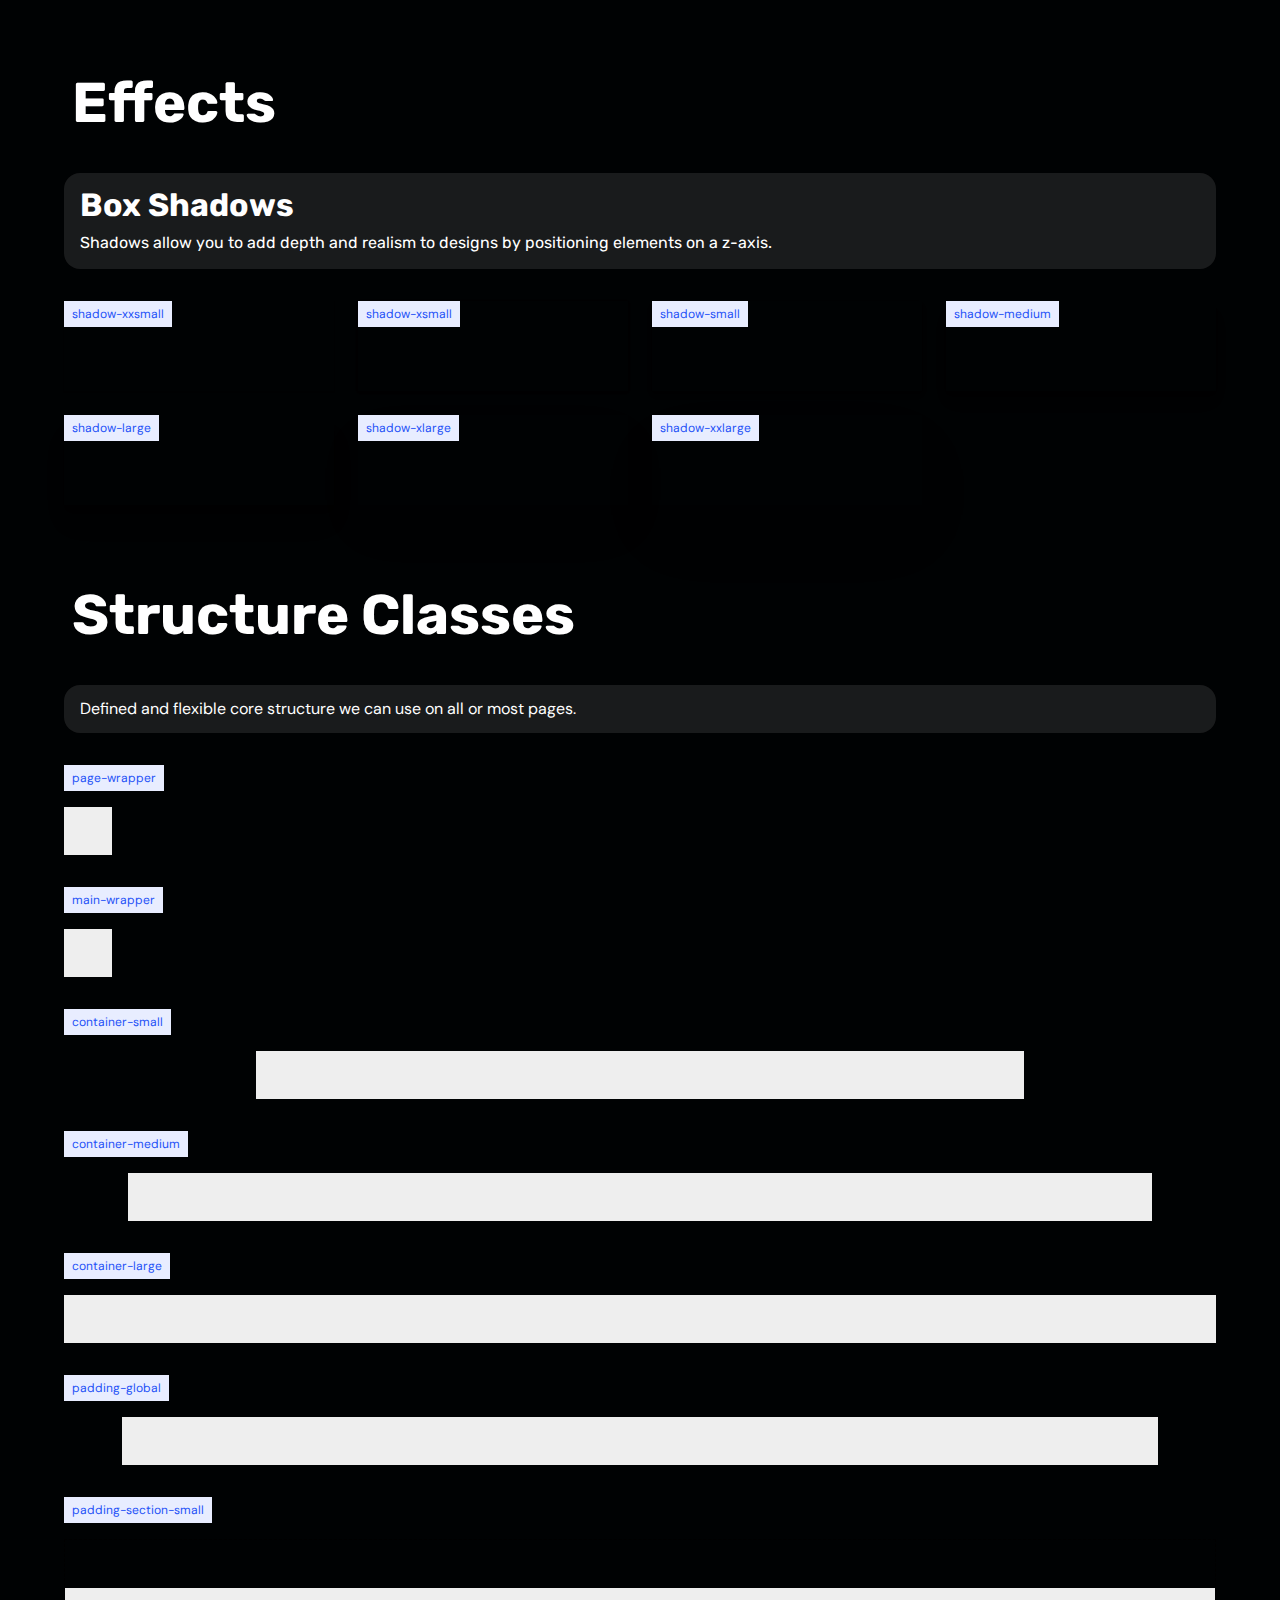
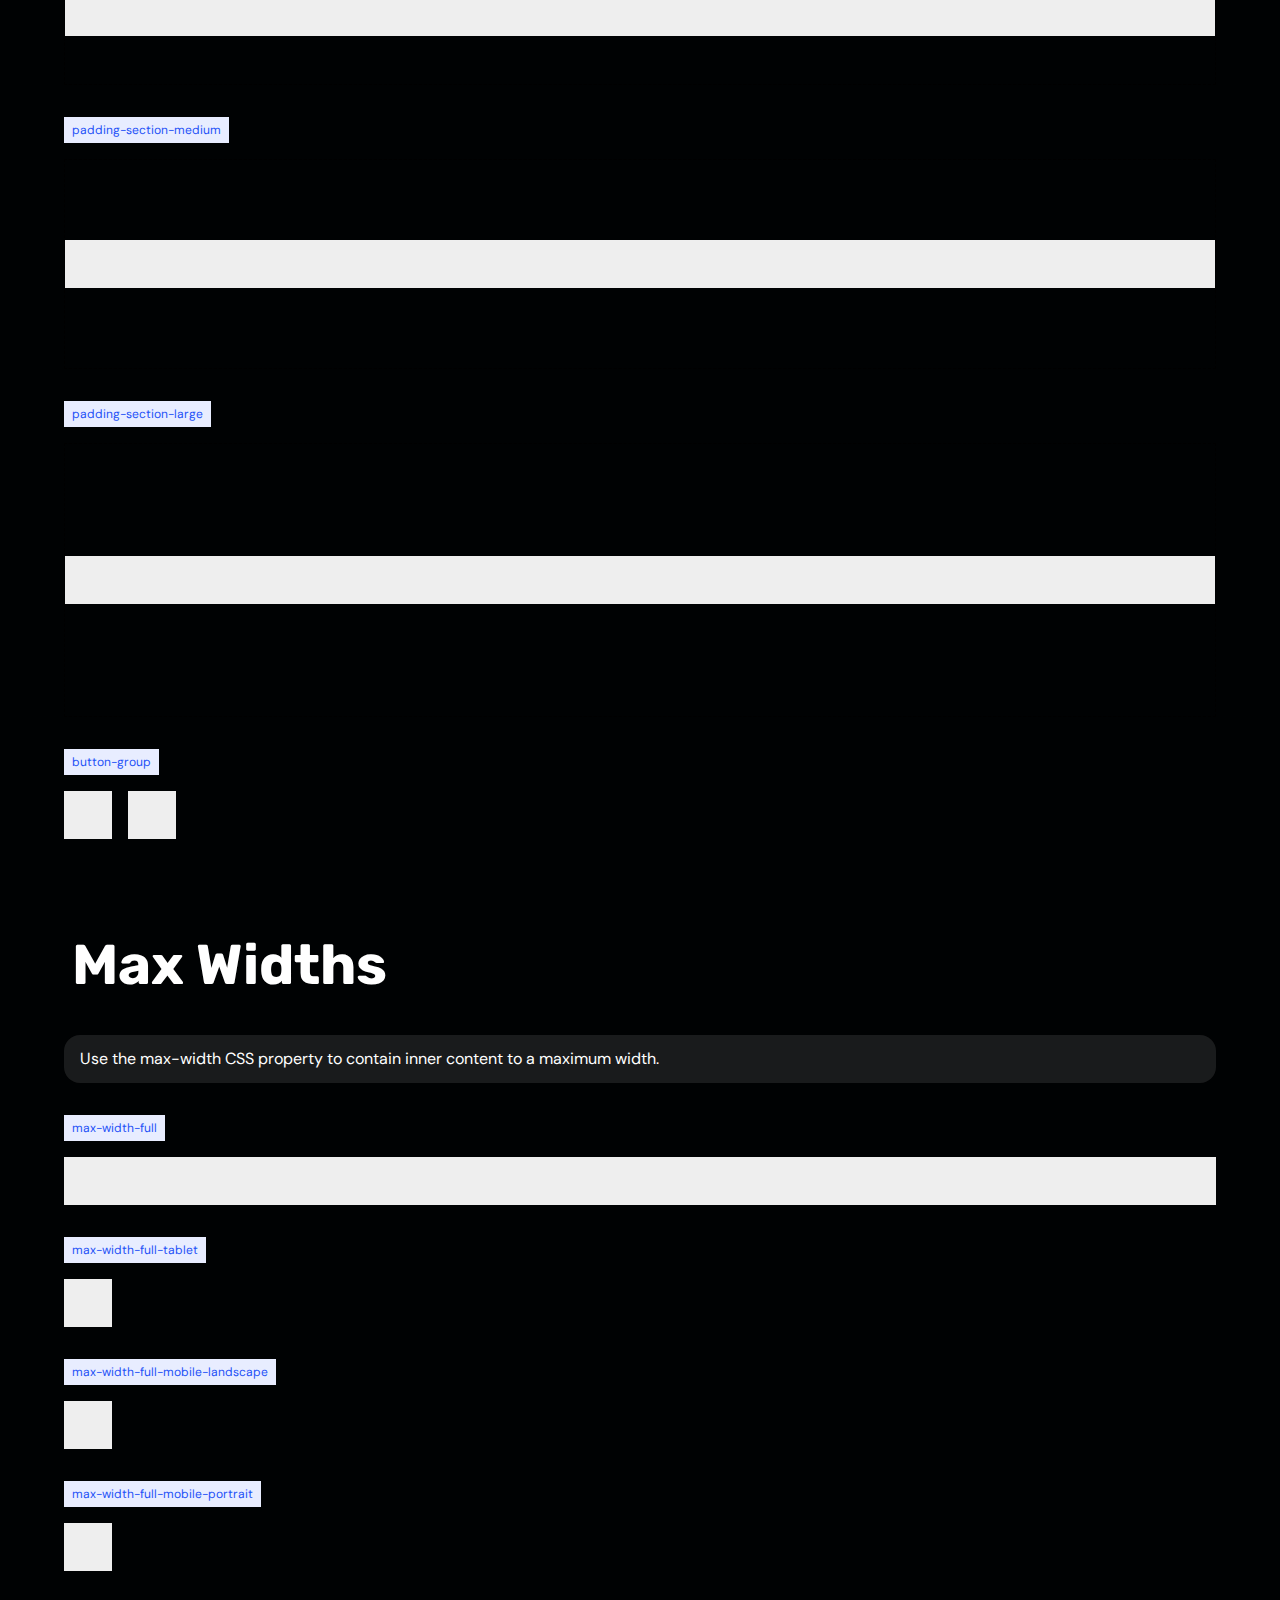
<file: style-guide-0c820abd-f711-42e5-8d7c-23c69e6d1323.html>
<!DOCTYPE html><!--  This site was created in Webflow. https://webflow.com  --><!--  Last Published: Wed Jun 25 2025 09:53:37 GMT+0000 (Coordinated Universal Time)  -->
<html data-wf-page="685bb0248941013b11873c3c" data-wf-site="685bb0248941013b11873bb3">
<head>
  <meta charset="utf-8">
  <title>Style Guide</title>
  <meta content="Relume Style Guide v3.0" name="description">
  <meta content="Style Guide" property="og:title">
  <meta content="Relume Style Guide v3.0" property="og:description">
  <meta content="Style Guide" property="twitter:title">
  <meta content="Relume Style Guide v3.0" property="twitter:description">
  <meta property="og:type" content="website">
  <meta content="summary_large_image" name="twitter:card">
  <meta content="width=device-width, initial-scale=1" name="viewport">
  <meta content="Webflow" name="generator">
  <link href="css/normalize.css" rel="stylesheet" type="text/css">
  <link href="css/webflow.css" rel="stylesheet" type="text/css">
  <link href="css/lead-lists-258709.webflow.css" rel="stylesheet" type="text/css">
  <script type="text/javascript">!function(o,c){var n=c.documentElement,t=" w-mod-";n.className+=t+"js",("ontouchstart"in o||o.DocumentTouch&&c instanceof DocumentTouch)&&(n.className+=t+"touch")}(window,document);</script>
  <link href="images/favicon.png" rel="shortcut icon" type="image/x-icon">
  <link href="images/webclip.png" rel="apple-touch-icon"><!--  Keep this css code to improve the font quality -->
  <style>
  * {
  -webkit-font-smoothing: antialiased;
  -moz-osx-font-smoothing: grayscale;
  -o-font-smoothing: antialiased;
}
</style>
</head>
<body>
  <div class="page-wrapper">
    <div class="global-styles">
      <div class="style-overrides w-embed">
        <style>
/* Ensure all elements inherit the color from its parent */
a,
.w-input,
.w-select,
.w-tab-link,
.w-nav-link,
.w-nav-brand,
.w-dropdown-btn,
.w-dropdown-toggle,
.w-slider-arrow-left,
.w-slider-arrow-right,
.w-dropdown-link {
  color: inherit;
  text-decoration: inherit;
  font-size: inherit;
}
/* Focus state style for keyboard navigation for the focusable elements */
*[tabindex]:focus-visible,
  input[type="file"]:focus-visible {
   outline: 0.125rem solid #4d65ff;
   outline-offset: 0.125rem;
}
/* Get rid of top margin on first element in any rich text element */
.w-richtext > :not(div):first-child, .w-richtext > div:first-child > :first-child {
  margin-top: 0 !important;
}
/* Get rid of bottom margin on last element in any rich text element */
.w-richtext>:last-child, .w-richtext ol li:last-child, .w-richtext ul li:last-child {
	margin-bottom: 0 !important;
}
/* Prevent all click and hover interaction with an element */
.pointer-events-off {
	pointer-events: none;
}
/* Enables all click and hover interaction with an element */
.pointer-events-on {
  pointer-events: auto;
}
/* Create a class of .div-square which maintains a 1:1 dimension of a div */
.div-square::after {
	content: "";
	display: block;
	padding-bottom: 100%;
}
/* Make sure containers never lose their center alignment */
.container-medium,.container-small, .container-large {
	margin-right: auto !important;
  margin-left: auto !important;
}
/* Apply "..." after 3 lines of text */
.text-style-3lines {
	display: -webkit-box;
	overflow: hidden;
	-webkit-line-clamp: 3;
	-webkit-box-orient: vertical;
}
/* Apply "..." after 2 lines of text */
.text-style-2lines {
	display: -webkit-box;
	overflow: hidden;
	-webkit-line-clamp: 2;
	-webkit-box-orient: vertical;
}
/* Adds inline flex display */
.display-inlineflex {
  display: inline-flex;
}
/* These classes are never overwritten */
.hide {
  display: none !important;
}
/* Remove default Webflow chevron from form select */
select{
  -webkit-appearance:none;
}
@media screen and (max-width: 991px) {
    .hide, .hide-tablet {
        display: none !important;
    }
}
  @media screen and (max-width: 767px) {
    .hide-mobile-landscape{
      display: none !important;
    }
}
  @media screen and (max-width: 479px) {
    .hide-mobile{
      display: none !important;
    }
}
.margin-0 {
  margin: 0rem !important;
}
.padding-0 {
  padding: 0rem !important;
}
.spacing-clean {
padding: 0rem !important;
margin: 0rem !important;
}
.margin-top {
  margin-right: 0rem !important;
  margin-bottom: 0rem !important;
  margin-left: 0rem !important;
}
.padding-top {
  padding-right: 0rem !important;
  padding-bottom: 0rem !important;
  padding-left: 0rem !important;
}
.margin-right {
  margin-top: 0rem !important;
  margin-bottom: 0rem !important;
  margin-left: 0rem !important;
}
.padding-right {
  padding-top: 0rem !important;
  padding-bottom: 0rem !important;
  padding-left: 0rem !important;
}
.margin-bottom {
  margin-top: 0rem !important;
  margin-right: 0rem !important;
  margin-left: 0rem !important;
}
.padding-bottom {
  padding-top: 0rem !important;
  padding-right: 0rem !important;
  padding-left: 0rem !important;
}
.margin-left {
  margin-top: 0rem !important;
  margin-right: 0rem !important;
  margin-bottom: 0rem !important;
}
.padding-left {
  padding-top: 0rem !important;
  padding-right: 0rem !important;
  padding-bottom: 0rem !important;
}
.margin-horizontal {
  margin-top: 0rem !important;
  margin-bottom: 0rem !important;
}
.padding-horizontal {
  padding-top: 0rem !important;
  padding-bottom: 0rem !important;
}
.margin-vertical {
  margin-right: 0rem !important;
  margin-left: 0rem !important;
}
.padding-vertical {
  padding-right: 0rem !important;
  padding-left: 0rem !important;
}
/* Apply "..." at 100% width */
.truncate-width { 
		width: 100%; 
    white-space: nowrap; 
    overflow: hidden; 
    text-overflow: ellipsis; 
}
/* Removes native scrollbar */
.no-scrollbar {
    -ms-overflow-style: none;
    overflow: -moz-scrollbars-none; 
}
.no-scrollbar::-webkit-scrollbar {
    display: none;
}
</style>
      </div>
      <div class="fonts w-embed">
        <style>@import url('https://fonts.googleapis.com/css?family=Rubik:400')</style>
        <style>@import url('https://fonts.googleapis.com/css?family=DM%20Sans:400,500')</style>
      </div>
      <div class="color-schemes w-embed">
        <style>
.color-scheme-1 {}
.w-slider-dot {
  background-color: var(--color-scheme-1--text);
  opacity: 0.20;
}
.w-slider-dot.w-active {
  background-color: var(--color-scheme-1--text);
  opacity: 1;
}
/* Override .w-slider-nav-invert styles */
.w-slider-nav-invert .w-slider-dot {
  background-color: var(--color-scheme-1--text) !important;
  opacity: 0.20 !important;
}
.w-slider-nav-invert .w-slider-dot.w-active {
  background-color: var(--color-scheme-1--text) !important;
  opacity: 1 !important;
}
</style>
      </div>
    </div>
    <div class="main-wrapper">
      <div class="padding-global">
        <div class="container-large">
          <div class="rl-styleguide_nav">
            <a href="#typography" class="rl-styleguide_nav-link w-inline-block">
              <div>Typography</div>
            </a>
            <a href="#colors" class="rl-styleguide_nav-link w-inline-block">
              <div>Colors</div>
            </a>
            <a href="#UI-elements" class="rl-styleguide_nav-link w-inline-block">
              <div>UI Elements</div>
            </a>
            <a href="#radius" class="rl-styleguide_nav-link w-inline-block">
              <div>Radius</div>
            </a>
            <a href="#effects" class="rl-styleguide_nav-link w-inline-block">
              <div>Effects</div>
            </a>
            <a href="#structure-classes" class="rl-styleguide_nav-link w-inline-block">
              <div>Structure Classes</div>
            </a>
          </div>
          <div class="rl-styleguide_elements">
            <div class="rl-styleguide_header">
              <div id="w-node-_336be75c-ab2b-838b-5642-972b6cc86205-11873c3c" class="rl-styleguide_heading-wrapper"><img src="images/Logo.svg" loading="lazy" id="w-node-_336be75c-ab2b-838b-5642-972b6cc86207-11873c3c" alt="">
                <div class="margin-top margin-small">
                  <div>Relume Style Guide V3.0</div>
                </div>
              </div>
              <div class="button-group">
                <a href="https://www.finsweet.com/client-first/docs/intro" target="_blank" class="button is-secondary is-small is-icon w-inline-block">
                  <div>Relume Resources</div>
                  <div class="icon-embed-xsmall w-embed"><svg width="20" height="20" viewbox="0 0 20 20" fill="none" xmlns="http://www.w3.org/2000/svg">
                      <path fill-rule="evenodd" clip-rule="evenodd" d="M17.5 15.8333V11.25C17.5 11.0199 17.3135 10.8333 17.0833 10.8333H16.25C16.0199 10.8333 15.8333 11.0199 15.8333 11.25V15.8333H4.16667V4.16667H8.75C8.98012 4.16667 9.16667 3.98012 9.16667 3.75V2.91667C9.16667 2.68655 8.98012 2.5 8.75 2.5H4.16667C3.24619 2.5 2.5 3.24619 2.5 4.16667V15.8333C2.5 16.7538 3.24619 17.5 4.16667 17.5H15.8333C16.7538 17.5 17.5 16.7538 17.5 15.8333ZM17.0917 2.69167L17.3167 2.91667V2.90833C17.4299 3.02132 17.4955 3.17342 17.5 3.33333V8.75C17.5 8.98012 17.3135 9.16667 17.0833 9.16667H16.25C16.0199 9.16667 15.8333 8.98012 15.8333 8.75V5.35L8.8 12.375C8.72176 12.4539 8.61527 12.4982 8.50417 12.4982C8.39307 12.4982 8.28657 12.4539 8.20833 12.375L7.625 11.7917C7.54612 11.7134 7.50175 11.6069 7.50175 11.4958C7.50175 11.3847 7.54612 11.2782 7.625 11.2L14.6583 4.16667H11.25C11.0199 4.16667 10.8333 3.98012 10.8333 3.75V2.91667C10.8333 2.68655 11.0199 2.5 11.25 2.5H16.6667C16.8278 2.50668 16.98 2.57535 17.0917 2.69167Z" fill="currentColor"></path>
                    </svg></div>
                </a>
                <a href="https://www.finsweet.com/client-first/docs/intro" target="_blank" class="button is-secondary is-small is-icon w-inline-block">
                  <div>Client-First v2.1</div>
                  <div class="icon-embed-xsmall w-embed"><svg width="20" height="20" viewbox="0 0 20 20" fill="none" xmlns="http://www.w3.org/2000/svg">
                      <path fill-rule="evenodd" clip-rule="evenodd" d="M17.5 15.8333V11.25C17.5 11.0199 17.3135 10.8333 17.0833 10.8333H16.25C16.0199 10.8333 15.8333 11.0199 15.8333 11.25V15.8333H4.16667V4.16667H8.75C8.98012 4.16667 9.16667 3.98012 9.16667 3.75V2.91667C9.16667 2.68655 8.98012 2.5 8.75 2.5H4.16667C3.24619 2.5 2.5 3.24619 2.5 4.16667V15.8333C2.5 16.7538 3.24619 17.5 4.16667 17.5H15.8333C16.7538 17.5 17.5 16.7538 17.5 15.8333ZM17.0917 2.69167L17.3167 2.91667V2.90833C17.4299 3.02132 17.4955 3.17342 17.5 3.33333V8.75C17.5 8.98012 17.3135 9.16667 17.0833 9.16667H16.25C16.0199 9.16667 15.8333 8.98012 15.8333 8.75V5.35L8.8 12.375C8.72176 12.4539 8.61527 12.4982 8.50417 12.4982C8.39307 12.4982 8.28657 12.4539 8.20833 12.375L7.625 11.7917C7.54612 11.7134 7.50175 11.6069 7.50175 11.4958C7.50175 11.3847 7.54612 11.2782 7.625 11.2L14.6583 4.16667H11.25C11.0199 4.16667 10.8333 3.98012 10.8333 3.75V2.91667C10.8333 2.68655 11.0199 2.5 11.25 2.5H16.6667C16.8278 2.50668 16.98 2.57535 17.0917 2.69167Z" fill="currentColor"></path>
                    </svg></div>
                </a>
              </div>
            </div>
            <div id="typography" class="rl-styleguide_typography">
              <div class="rl-styleguide_heading">Typography</div>
              <div class="w-layout-grid rl-styleguide_list">
                <div class="rl-styleguide_subheading">HTML Headings Tags<br><span class="rl-styleguide_subheading-small">HTML tags define default Heading styles.</span><br></div>
                <div id="w-node-_336be75c-ab2b-838b-5642-972b6cc8621b-11873c3c" class="w-layout-grid rl-styleguide_item-row">
                  <div id="w-node-_336be75c-ab2b-838b-5642-972b6cc8621c-11873c3c" class="rl-styleguide_label is-html-tag">All H1 Headings</div>
                  <h1>Heading 1</h1>
                </div>
                <div id="w-node-_336be75c-ab2b-838b-5642-972b6cc86220-11873c3c" class="w-layout-grid rl-styleguide_item-row">
                  <div id="w-node-_336be75c-ab2b-838b-5642-972b6cc86221-11873c3c" class="rl-styleguide_label is-html-tag">All H2 Headings</div>
                  <h2>Heading 2</h2>
                </div>
                <div id="w-node-_336be75c-ab2b-838b-5642-972b6cc86225-11873c3c" class="w-layout-grid rl-styleguide_item-row">
                  <div id="w-node-_336be75c-ab2b-838b-5642-972b6cc86226-11873c3c" class="rl-styleguide_label is-html-tag">All H3 Headings</div>
                  <h3>Heading 3</h3>
                </div>
                <div id="w-node-_336be75c-ab2b-838b-5642-972b6cc8622a-11873c3c" class="w-layout-grid rl-styleguide_item-row">
                  <div id="w-node-_336be75c-ab2b-838b-5642-972b6cc8622b-11873c3c" class="rl-styleguide_label is-html-tag">All H4 Headings</div>
                  <h4>Heading 4</h4>
                </div>
                <div id="w-node-_336be75c-ab2b-838b-5642-972b6cc8622f-11873c3c" class="w-layout-grid rl-styleguide_item-row">
                  <div id="w-node-_336be75c-ab2b-838b-5642-972b6cc86230-11873c3c" class="rl-styleguide_label is-html-tag">All H5 Headings</div>
                  <h5>Heading 5</h5>
                </div>
                <div id="w-node-_336be75c-ab2b-838b-5642-972b6cc86234-11873c3c" class="w-layout-grid rl-styleguide_item-row">
                  <div id="w-node-_336be75c-ab2b-838b-5642-972b6cc86235-11873c3c" class="rl-styleguide_label is-html-tag">All H6 Headings</div>
                  <h6>Heading 6</h6>
                </div>
              </div>
              <div class="w-layout-grid rl-styleguide_list">
                <div class="rl-styleguide_subheading">Heading Classes<br><span class="rl-styleguide_subheading-small">Heading classes when typography style doesn&#x27;t match the default HTML tag.</span></div>
                <div id="w-node-_336be75c-ab2b-838b-5642-972b6cc8623f-11873c3c" class="w-layout-grid rl-styleguide_item-row">
                  <div id="w-node-_336be75c-ab2b-838b-5642-972b6cc86240-11873c3c" class="rl-styleguide_label">heading-style-h1</div>
                  <h2 class="heading-style-h1">Heading-style-h1</h2>
                </div>
                <div id="w-node-_336be75c-ab2b-838b-5642-972b6cc86244-11873c3c" class="w-layout-grid rl-styleguide_item-row">
                  <div id="w-node-_336be75c-ab2b-838b-5642-972b6cc86245-11873c3c" class="rl-styleguide_label">heading-style-h2</div>
                  <h2 class="heading-style-h2">Heading-style-h2</h2>
                </div>
                <div id="w-node-_336be75c-ab2b-838b-5642-972b6cc86249-11873c3c" class="w-layout-grid rl-styleguide_item-row">
                  <div id="w-node-_336be75c-ab2b-838b-5642-972b6cc8624a-11873c3c" class="rl-styleguide_label">heading-style-h3</div>
                  <h2 class="heading-style-h3">Heading-style-h3</h2>
                </div>
                <div id="w-node-_336be75c-ab2b-838b-5642-972b6cc8624e-11873c3c" class="w-layout-grid rl-styleguide_item-row">
                  <div id="w-node-_336be75c-ab2b-838b-5642-972b6cc8624f-11873c3c" class="rl-styleguide_label">heading-style-h4</div>
                  <h2 class="heading-style-h4">Heading-style-h4</h2>
                </div>
                <div id="w-node-_336be75c-ab2b-838b-5642-972b6cc86253-11873c3c" class="w-layout-grid rl-styleguide_item-row">
                  <div id="w-node-_336be75c-ab2b-838b-5642-972b6cc86254-11873c3c" class="rl-styleguide_label">heading-style-h5</div>
                  <h2 class="heading-style-h5">Heading-style-h5</h2>
                </div>
                <div id="w-node-_336be75c-ab2b-838b-5642-972b6cc86258-11873c3c" class="w-layout-grid rl-styleguide_item-row">
                  <div id="w-node-_336be75c-ab2b-838b-5642-972b6cc86259-11873c3c" class="rl-styleguide_label">heading-style-h6</div>
                  <h2 class="heading-style-h6">Heading-style-h6</h2>
                </div>
              </div>
              <div class="w-layout-grid rl-styleguide_list">
                <div class="rl-styleguide_subheading">Other HTML Tags<br><span class="rl-styleguide_subheading-small">HTML tags define default text styles.</span></div>
                <div id="w-node-_336be75c-ab2b-838b-5642-972b6cc86263-11873c3c" class="w-layout-grid rl-styleguide_item-row">
                  <div id="w-node-_336be75c-ab2b-838b-5642-972b6cc86264-11873c3c" class="rl-styleguide_label is-html-tag">All Paragraphs</div>
                  <p>Lorem ipsum dolor sit amet, consectetur adipiscing elit. Suspendisse varius enim in eros elementum tristique. Duis cursus, mi quis viverra ornare, eros dolor interdum nulla, ut commodo diam libero vitae erat. Aenean faucibus nibh et justo cursus id rutrum lorem imperdiet. Nunc ut sem vitae risus tristique posuere.</p>
                </div>
                <div id="w-node-_336be75c-ab2b-838b-5642-972b6cc86268-11873c3c" class="w-layout-grid rl-styleguide_item-row">
                  <div id="w-node-_336be75c-ab2b-838b-5642-972b6cc86269-11873c3c" class="rl-styleguide_label is-html-tag">All Links</div>
                  <a href="#">All Links</a>
                </div>
                <div id="w-node-_336be75c-ab2b-838b-5642-972b6cc8626d-11873c3c" class="w-layout-grid rl-styleguide_item-row">
                  <div id="w-node-_336be75c-ab2b-838b-5642-972b6cc8626e-11873c3c" class="rl-styleguide_label is-html-tag">All Block Quotes</div>
                  <blockquote>Block Quote</blockquote>
                </div>
                <div id="w-node-_336be75c-ab2b-838b-5642-972b6cc86272-11873c3c" class="w-layout-grid rl-styleguide_item-row">
                  <div id="w-node-_336be75c-ab2b-838b-5642-972b6cc86273-11873c3c" class="rl-styleguide_label is-html-tag">All Unordered Lists</div>
                  <ul role="list" class="w-list-unstyled">
                    <li>
                      <p>No bullet list</p>
                    </li>
                    <li>
                      <p>No bullet list</p>
                    </li>
                  </ul>
                </div>
                <div id="w-node-_336be75c-ab2b-838b-5642-972b6cc8627c-11873c3c" class="w-layout-grid rl-styleguide_item-row">
                  <div id="w-node-_336be75c-ab2b-838b-5642-972b6cc8627d-11873c3c" class="rl-styleguide_label is-html-tag">All Unordered Lists</div>
                  <ul role="list">
                    <li>
                      <p>No bullet list</p>
                    </li>
                    <li>
                      <p>No bullet list</p>
                    </li>
                  </ul>
                </div>
                <div id="w-node-_336be75c-ab2b-838b-5642-972b6cc86286-11873c3c" class="w-layout-grid rl-styleguide_item-row">
                  <div id="w-node-_336be75c-ab2b-838b-5642-972b6cc86287-11873c3c" class="rl-styleguide_label is-html-tag">All Ordered Lists</div>
                  <ol role="list">
                    <li>
                      <p>No bullet list</p>
                    </li>
                    <li>
                      <p>No bullet list</p>
                    </li>
                    <li>
                      <p>No bullet list</p>
                    </li>
                  </ol>
                </div>
              </div>
              <div class="w-layout-grid rl-styleguide_list">
                <div class="rl-styleguide_subheading">Text Sizes<br><span class="rl-styleguide_subheading-small">Text sizes classes when typography size doesn&#x27;t match the default HTML tag.</span></div>
                <div id="w-node-_336be75c-ab2b-838b-5642-972b6cc86299-11873c3c" class="w-layout-grid rl-styleguide_item-row">
                  <div id="w-node-_336be75c-ab2b-838b-5642-972b6cc8629a-11873c3c" class="rl-styleguide_label">text-size-large</div>
                  <p class="text-size-large">Lorem ipsum dolor sit amet, consectetur adipiscing elit. Suspendisse varius enim in eros elementum tristique. Duis cursus, mi quis viverra ornare, eros dolor interdum nulla, ut commodo diam libero vitae erat. Aenean faucibus nibh et justo cursus id rutrum lorem imperdiet. Nunc ut sem vitae risus tristique posuere.</p>
                </div>
                <div id="w-node-_336be75c-ab2b-838b-5642-972b6cc8629e-11873c3c" class="w-layout-grid rl-styleguide_item-row">
                  <div id="w-node-_336be75c-ab2b-838b-5642-972b6cc8629f-11873c3c" class="rl-styleguide_label">text-size-medium</div>
                  <p class="text-size-medium">Lorem ipsum dolor sit amet, consectetur adipiscing elit. Suspendisse varius enim in eros elementum tristique. Duis cursus, mi quis viverra ornare, eros dolor interdum nulla, ut commodo diam libero vitae erat. Aenean faucibus nibh et justo cursus id rutrum lorem imperdiet. Nunc ut sem vitae risus tristique posuere.</p>
                </div>
                <div id="w-node-_336be75c-ab2b-838b-5642-972b6cc862a3-11873c3c" class="w-layout-grid rl-styleguide_item-row">
                  <div id="w-node-_336be75c-ab2b-838b-5642-972b6cc862a4-11873c3c" class="rl-styleguide_label">text-size-regular</div>
                  <p class="text-size-regular">Lorem ipsum dolor sit amet, consectetur adipiscing elit. Suspendisse varius enim in eros elementum tristique. Duis cursus, mi quis viverra ornare, eros dolor interdum nulla, ut commodo diam libero vitae erat. Aenean faucibus nibh et justo cursus id rutrum lorem imperdiet. Nunc ut sem vitae risus tristique posuere.</p>
                </div>
                <div id="w-node-_336be75c-ab2b-838b-5642-972b6cc862a8-11873c3c" class="w-layout-grid rl-styleguide_item-row">
                  <div id="w-node-_336be75c-ab2b-838b-5642-972b6cc862a9-11873c3c" class="rl-styleguide_label">text-size-small</div>
                  <p class="text-size-small">Lorem ipsum dolor sit amet, consectetur adipiscing elit. Suspendisse varius enim in eros elementum tristique. Duis cursus, mi quis viverra ornare, eros dolor interdum nulla, ut commodo diam libero vitae erat. Aenean faucibus nibh et justo cursus id rutrum lorem imperdiet. Nunc ut sem vitae risus tristique posuere.</p>
                </div>
                <div id="w-node-_336be75c-ab2b-838b-5642-972b6cc862ad-11873c3c" class="w-layout-grid rl-styleguide_item-row">
                  <div id="w-node-_336be75c-ab2b-838b-5642-972b6cc862ae-11873c3c" class="rl-styleguide_label">text-size-tiny</div>
                  <p class="text-size-tiny">Lorem ipsum dolor sit amet, consectetur adipiscing elit. Suspendisse varius enim in eros elementum tristique. Duis cursus, mi quis viverra ornare, eros dolor interdum nulla, ut commodo diam libero vitae erat. Aenean faucibus nibh et justo cursus id rutrum lorem imperdiet. Nunc ut sem vitae risus tristique posuere.</p>
                </div>
              </div>
              <div class="w-layout-grid rl-styleguide_list">
                <div class="rl-styleguide_subheading">Text Weights<br><span class="rl-styleguide_subheading-small">Text weight classes when typography weight doesn&#x27;t match the default HTML tag.</span></div>
                <div id="w-node-_336be75c-ab2b-838b-5642-972b6cc862b8-11873c3c" class="w-layout-grid rl-styleguide_item-row">
                  <div id="w-node-_336be75c-ab2b-838b-5642-972b6cc862b9-11873c3c" class="rl-styleguide_label">text-weight-xbold</div>
                  <div class="text-weight-xbold">text-weight-xbold (800)</div>
                </div>
                <div id="w-node-_336be75c-ab2b-838b-5642-972b6cc862bd-11873c3c" class="w-layout-grid rl-styleguide_item-row">
                  <div id="w-node-_336be75c-ab2b-838b-5642-972b6cc862be-11873c3c" class="rl-styleguide_label">text-weight-bold</div>
                  <div class="text-weight-bold">text-weight-bold (700)</div>
                </div>
                <div id="w-node-_336be75c-ab2b-838b-5642-972b6cc862c2-11873c3c" class="w-layout-grid rl-styleguide_item-row">
                  <div id="w-node-_336be75c-ab2b-838b-5642-972b6cc862c3-11873c3c" class="rl-styleguide_label">text-weight-semibold</div>
                  <div class="text-weight-semibold">text-weight-semibold (600)</div>
                </div>
                <div id="w-node-_336be75c-ab2b-838b-5642-972b6cc862c7-11873c3c" class="w-layout-grid rl-styleguide_item-row">
                  <div id="w-node-_336be75c-ab2b-838b-5642-972b6cc862c8-11873c3c" class="rl-styleguide_label">text-weight-medium</div>
                  <div class="text-weight-medium">text-weight-medium (500)</div>
                </div>
                <div id="w-node-_336be75c-ab2b-838b-5642-972b6cc862cc-11873c3c" class="w-layout-grid rl-styleguide_item-row">
                  <div id="w-node-_336be75c-ab2b-838b-5642-972b6cc862cd-11873c3c" class="rl-styleguide_label">text-weight-normal</div>
                  <div class="text-weight-normal">text-weight-normal (400)</div>
                </div>
                <div id="w-node-_336be75c-ab2b-838b-5642-972b6cc862d1-11873c3c" class="w-layout-grid rl-styleguide_item-row">
                  <div id="w-node-_336be75c-ab2b-838b-5642-972b6cc862d2-11873c3c" class="rl-styleguide_label">text-weight-light</div>
                  <div class="text-weight-light">text-weight-light (300)</div>
                </div>
              </div>
              <div class="w-layout-grid rl-styleguide_list">
                <div class="rl-styleguide_subheading">Text Styles<br><span class="rl-styleguide_subheading-small">Text style classes when typography style doesn&#x27;t match the default HTML tag.</span><br></div>
                <div id="w-node-_336be75c-ab2b-838b-5642-972b6cc862dd-11873c3c" class="w-layout-grid rl-styleguide_item-row">
                  <div id="w-node-_336be75c-ab2b-838b-5642-972b6cc862de-11873c3c" class="rl-styleguide_label">text-style-italic</div>
                  <div class="text-style-italic">text-style-italic</div>
                </div>
                <div id="w-node-_336be75c-ab2b-838b-5642-972b6cc862e2-11873c3c" class="w-layout-grid rl-styleguide_item-row">
                  <div id="w-node-_336be75c-ab2b-838b-5642-972b6cc862e3-11873c3c" class="rl-styleguide_label">text-style-strikethrough</div>
                  <div class="text-style-strikethrough">text-style-strikethrough</div>
                </div>
                <div id="w-node-_336be75c-ab2b-838b-5642-972b6cc862e7-11873c3c" class="w-layout-grid rl-styleguide_item-row">
                  <div id="w-node-_336be75c-ab2b-838b-5642-972b6cc862e8-11873c3c" class="rl-styleguide_label">text-style-allcaps</div>
                  <div class="text-style-allcaps">text-style-allcaps</div>
                </div>
                <div id="w-node-_336be75c-ab2b-838b-5642-972b6cc862ec-11873c3c" class="w-layout-grid rl-styleguide_item-row">
                  <div id="w-node-_336be75c-ab2b-838b-5642-972b6cc862ed-11873c3c" class="rl-styleguide_label">text-style-nowrap</div>
                  <div class="text-style-nowrap">text-style-nowrap</div>
                </div>
                <div id="w-node-_336be75c-ab2b-838b-5642-972b6cc862f1-11873c3c" class="w-layout-grid rl-styleguide_item-row">
                  <div id="w-node-_336be75c-ab2b-838b-5642-972b6cc862f2-11873c3c" class="rl-styleguide_label">text-style-quote</div>
                  <div class="text-style-quote">text-style-quote</div>
                </div>
                <div id="w-node-_336be75c-ab2b-838b-5642-972b6cc862f6-11873c3c" class="w-layout-grid rl-styleguide_item-row">
                  <div id="w-node-_336be75c-ab2b-838b-5642-972b6cc862f7-11873c3c" class="rl-styleguide_label">text-style-link</div>
                  <div class="text-style-link">text-style-link</div>
                </div>
                <div id="w-node-_336be75c-ab2b-838b-5642-972b6cc862fb-11873c3c" class="w-layout-grid rl-styleguide_item-row">
                  <div id="w-node-_336be75c-ab2b-838b-5642-972b6cc862fc-11873c3c" class="rl-styleguide_label">text-style-2lines</div>
                  <div class="text-style-2lines">Lorem ipsum dolor sit amet, consectetur adipiscing elit. Suspendisse varius enim in eros elementum tristique. Duis cursus, mi quis viverra ornare, eros dolor interdum nulla, ut commodo diam libero vitae erat. Aenean faucibus nibh et justo cursus id rutrum lorem imperdiet. Nunc ut sem vitae risus tristique posuere.</div>
                </div>
                <div id="w-node-_336be75c-ab2b-838b-5642-972b6cc86300-11873c3c" class="w-layout-grid rl-styleguide_item-row">
                  <div id="w-node-_336be75c-ab2b-838b-5642-972b6cc86301-11873c3c" class="rl-styleguide_label">text-style-3lines</div>
                  <div class="text-style-3lines">Lorem ipsum dolor sit amet, consectetur adipiscing elit. Suspendisse varius enim in eros elementum tristique. Duis cursus, mi quis viverra ornare, eros dolor interdum nulla, ut commodo diam libero vitae erat. Aenean faucibus nibh et justo cursus id rutrum lorem imperdiet. Nunc ut sem vitae risus tristique posuere. Lorem ipsum dolor sit amet, consectetur adipiscing elit. Suspendisse varius enim in eros elementum tristique. Duis cursus, mi quis viverra ornare, eros dolor interdum nulla, ut commodo diam libero vitae erat. Aenean faucibus nibh et justo cursus id rutrum lorem imperdiet. Nunc ut sem vitae risus tristique posuere.</div>
                </div>
                <div id="w-node-_336be75c-ab2b-838b-5642-972b6cc86305-11873c3c" class="w-layout-grid rl-styleguide_item-row">
                  <div id="w-node-_336be75c-ab2b-838b-5642-972b6cc86306-11873c3c" class="rl-styleguide_label">text-style-muted</div>
                  <div class="text-style-muted">text-style-muted</div>
                </div>
                <div id="w-node-aceb9adc-ab11-ae9c-832d-ba0cb63794ca-11873c3c" class="w-layout-grid rl-styleguide_item-row">
                  <div id="w-node-aceb9adc-ab11-ae9c-832d-ba0cb63794cb-11873c3c" class="rl-styleguide_label">text-style-tagline</div>
                  <div class="text-style-tagline">text-style-tagline</div>
                </div>
                <div id="w-node-a01e4585-6913-dc47-ad7c-9500af9e534b-11873c3c" class="w-layout-grid rl-styleguide_item-row hide">
                  <div id="w-node-a01e4585-6913-dc47-ad7c-9500af9e534c-11873c3c" class="rl-styleguide_label">text-color-white</div>
                  <div class="background-color-black">
                    <div class="text-color-white">text-color-white</div>
                  </div>
                </div>
              </div>
              <div class="w-layout-grid rl-styleguide_list">
                <div class="rl-styleguide_subheading">Text Alignment<br><span class="rl-styleguide_subheading-small">Text alignment classes when typography alignment doesn&#x27;t match the default HTML tag.</span></div>
                <div id="w-node-_336be75c-ab2b-838b-5642-972b6cc86310-11873c3c" class="w-layout-grid rl-styleguide_item-row">
                  <div id="w-node-_336be75c-ab2b-838b-5642-972b6cc86311-11873c3c" class="rl-styleguide_label">text-align-left</div>
                  <div class="text-align-left">text-align-left</div>
                </div>
                <div id="w-node-_336be75c-ab2b-838b-5642-972b6cc86315-11873c3c" class="w-layout-grid rl-styleguide_item-row">
                  <div id="w-node-_336be75c-ab2b-838b-5642-972b6cc86316-11873c3c" class="rl-styleguide_label">text-align-center</div>
                  <div class="text-align-center">text-align-center</div>
                </div>
                <div id="w-node-_336be75c-ab2b-838b-5642-972b6cc8631a-11873c3c" class="w-layout-grid rl-styleguide_item-row">
                  <div id="w-node-_336be75c-ab2b-838b-5642-972b6cc8631b-11873c3c" class="rl-styleguide_label">text-align-right</div>
                  <div class="text-align-right">text-align-right</div>
                </div>
              </div>
              <div class="w-layout-grid rl-styleguide_list">
                <div class="rl-styleguide_subheading">Rich Text</div>
                <div id="w-node-_336be75c-ab2b-838b-5642-972b6cc86322-11873c3c" class="w-layout-grid rl-styleguide_item-row">
                  <div id="w-node-_336be75c-ab2b-838b-5642-972b6cc86323-11873c3c" class="rl-styleguide_label">text-rich-text</div>
                  <div class="text-rich-text w-richtext">
                    <h1>Heading 1</h1>
                    <h2>Heading 2</h2>
                    <h3>Heading 3</h3>
                    <h4>Heading 4</h4>
                    <h5>Heading 5</h5>
                    <h6>Heading 6</h6>
                    <blockquote>This is a block quote</blockquote>
                    <p>The rich text element allows you to create and format headings, paragraphs, blockquotes, images, and video all in one place instead of having to add and format them individually. Just double-click and easily create content.</p>
                    <p>
                      <a href="https://relume.io">This is a link inside of a rich text</a>
                    </p>
                    <ul role="list">
                      <li>List item</li>
                      <li>List item</li>
                      <li>List item</li>
                    </ul>
                    <ol start="" role="list">
                      <li>List item</li>
                      <li>List item</li>
                      <li>List item</li>
                    </ol>
                    <figure class="w-richtext-align-normal w-richtext-figure-type-image">
                      <div><img src="images/Placeholder-Image.png" loading="lazy" alt=""></div>
                      <figcaption>Caption goes here</figcaption>
                    </figure>
                  </div>
                </div>
              </div>
            </div>
            <div id="colors" class="rl-styleguide_colors">
              <div class="rl-styleguide_heading">Colors</div>
              <div class="w-layout-grid rl-styleguide_list">
                <div class="rl-styleguide_subheading">Color Schemes<br><span class="rl-styleguide_subheading-small">Manage your colors easily with global color schemes simply adding the color scheme class to the section you want it applied to.</span></div>
                <div id="w-node-f850239f-5feb-931e-45b8-7b579b43a164-11873c3c" class="w-layout-grid rl-styleguide_scheme-list">
                  <div class="rl-styleguide_scheme">
                    <div class="margin-bottom margin-xsmall">
                      <div class="rl-styleguide_label">color-scheme-1</div>
                    </div>
                    <div class="rl-styleguide_scheme-card">
                      <div class="color-scheme-1">
                        <div class="rl-styleguide_scheme-wrapper">
                          <div class="margin-bottom margin-xsmall">
                            <h5>Scheme 1</h5>
                          </div>
                          <div class="rl-styleguide_scheme-foreground">
                            <div class="rl-styleguide-accent">
                              <div class="icon-embed-xsmall w-embed"><svg width="100%" height="100%" viewbox="0 0 24 24" fill="none" xmlns="http://www.w3.org/2000/svg">
                                  <path fill-rule="evenodd" clip-rule="evenodd" d="M20.73 7.12L20.59 6.87C20.4094 6.56769 20.1547 6.31643 19.85 6.14L13.14 2.27C12.8362 2.09375 12.4913 2.00062 12.14 2H11.85C11.4987 2.00062 11.1538 2.09375 10.85 2.27L4.14 6.15C3.83697 6.32526 3.58526 6.57697 3.41 6.88L3.27 7.13C3.09375 7.43384 3.00062 7.77874 3 8.13V15.88C3.00062 16.2313 3.09375 16.5762 3.27 16.88L3.41 17.13C3.58979 17.4295 3.84049 17.6802 4.14 17.86L10.86 21.73C11.1623 21.9099 11.5082 22.0033 11.86 22H12.14C12.4913 21.9994 12.8362 21.9063 13.14 21.73L19.85 17.85C20.156 17.6787 20.4087 17.426 20.58 17.12L20.73 16.87C20.9041 16.5653 20.9971 16.221 21 15.87V8.12C20.9994 7.76874 20.9063 7.42384 20.73 7.12ZM11.85 4H12.14L18 7.38L12 10.84L6 7.38L11.85 4ZM13 19.5L18.85 16.12L19 15.87V9.11L13 12.58V19.5Z" fill="currentColor"></path>
                                </svg></div>
                            </div>
                            <p class="text-size-regular">Text color</p>
                          </div>
                        </div>
                      </div>
                    </div>
                  </div>
                </div>
              </div>
            </div>
            <div id="UI-elements" class="rl-styleguide_ui-elements">
              <div class="rl-styleguide_heading">UI Elements</div>
              <div class="w-layout-grid rl-styleguide_list">
                <div class="rl-styleguide_subheading">Buttons</div>
                <div class="w-layout-grid rl-styleguide_button-list">
                  <div id="w-node-_336be75c-ab2b-838b-5642-972b6cc863dd-11873c3c" class="w-layout-grid rl-styleguide_item-row is-button-row">
                    <div id="w-node-_336be75c-ab2b-838b-5642-972b6cc863de-11873c3c" class="class-label-row">
                      <div id="w-node-_336be75c-ab2b-838b-5642-972b6cc863df-11873c3c" class="rl-styleguide_label">button</div>
                    </div>
                    <div id="w-node-_336be75c-ab2b-838b-5642-972b6cc863e1-11873c3c" class="button-group">
                      <a href="#" class="button w-button">Button</a>
                    </div>
                  </div>
                  <div id="w-node-_336be75c-ab2b-838b-5642-972b6cc863e4-11873c3c" class="w-layout-grid rl-styleguide_item-row is-button-row">
                    <div id="w-node-_336be75c-ab2b-838b-5642-972b6cc863e5-11873c3c" class="class-label-row">
                      <div id="w-node-_336be75c-ab2b-838b-5642-972b6cc863e6-11873c3c" class="rl-styleguide_label">button</div>
                      <div class="rl-styleguide_label">is-small</div>
                    </div>
                    <div id="w-node-_336be75c-ab2b-838b-5642-972b6cc863ea-11873c3c" class="button-group">
                      <a href="#" class="button is-small w-button">Button</a>
                    </div>
                  </div>
                  <div id="w-node-_336be75c-ab2b-838b-5642-972b6cc863ed-11873c3c" class="w-layout-grid rl-styleguide_item-row is-button-row">
                    <div id="w-node-_336be75c-ab2b-838b-5642-972b6cc863ee-11873c3c" class="class-label-row">
                      <div id="w-node-_336be75c-ab2b-838b-5642-972b6cc863ef-11873c3c" class="rl-styleguide_label">button</div>
                      <div class="rl-styleguide_label">is-secondary</div>
                    </div>
                    <div id="w-node-_336be75c-ab2b-838b-5642-972b6cc863f3-11873c3c" class="button-group">
                      <a href="#" class="button is-secondary w-button">Button</a>
                    </div>
                  </div>
                  <div class="w-layout-grid rl-styleguide_item-row is-button-row">
                    <div id="w-node-_336be75c-ab2b-838b-5642-972b6cc863f7-11873c3c" class="class-label-row">
                      <div id="w-node-_336be75c-ab2b-838b-5642-972b6cc863f8-11873c3c" class="rl-styleguide_label">button</div>
                      <div class="rl-styleguide_label">is-secondary</div>
                      <div class="rl-styleguide_label">is-small</div>
                    </div>
                    <div id="w-node-_336be75c-ab2b-838b-5642-972b6cc863fe-11873c3c" class="button-group">
                      <a href="#" class="button is-secondary is-small w-button">Button</a>
                    </div>
                  </div>
                  <div class="w-layout-grid rl-styleguide_item-row is-button-row">
                    <div id="w-node-_336be75c-ab2b-838b-5642-972b6cc86402-11873c3c" class="class-label-row">
                      <div id="w-node-_336be75c-ab2b-838b-5642-972b6cc86403-11873c3c" class="rl-styleguide_label">button</div>
                      <div class="rl-styleguide_label">is-link</div>
                    </div>
                    <div id="w-node-_336be75c-ab2b-838b-5642-972b6cc86407-11873c3c" class="button-group">
                      <a href="#" class="button is-link w-button">Button</a>
                    </div>
                  </div>
                </div>
                <div id="w-node-_336be75c-ab2b-838b-5642-972b6cc8640a-11873c3c">To use on a dark background, simple use the add-on class <span class="rl-styleguide_label">is-alternate</span></div>
                <div class="w-layout-grid rl-styleguide_button-list background-color-black">
                  <div id="w-node-_336be75c-ab2b-838b-5642-972b6cc8640f-11873c3c" class="w-layout-grid rl-styleguide_item-row is-button-row">
                    <div id="w-node-_336be75c-ab2b-838b-5642-972b6cc86410-11873c3c" class="class-label-row">
                      <div id="w-node-_336be75c-ab2b-838b-5642-972b6cc86411-11873c3c" class="rl-styleguide_label">button</div>
                      <div class="rl-styleguide_label">is-alternate</div>
                    </div>
                    <div id="w-node-_336be75c-ab2b-838b-5642-972b6cc86415-11873c3c" class="button-group">
                      <a href="#" class="button is-alternate w-button">Button</a>
                    </div>
                  </div>
                  <div id="w-node-_336be75c-ab2b-838b-5642-972b6cc86418-11873c3c" class="w-layout-grid rl-styleguide_item-row is-button-row">
                    <div id="w-node-_336be75c-ab2b-838b-5642-972b6cc86419-11873c3c" class="class-label-row">
                      <div id="w-node-_336be75c-ab2b-838b-5642-972b6cc8641a-11873c3c" class="rl-styleguide_label">button</div>
                      <div class="rl-styleguide_label">is-alternate</div>
                      <div class="rl-styleguide_label">is-small</div>
                    </div>
                    <div id="w-node-_336be75c-ab2b-838b-5642-972b6cc86420-11873c3c" class="button-group">
                      <a href="#" class="button is-alternate is-small w-button">Button</a>
                    </div>
                  </div>
                  <div id="w-node-_336be75c-ab2b-838b-5642-972b6cc86423-11873c3c" class="w-layout-grid rl-styleguide_item-row is-button-row">
                    <div id="w-node-_336be75c-ab2b-838b-5642-972b6cc86424-11873c3c" class="class-label-row">
                      <div id="w-node-_336be75c-ab2b-838b-5642-972b6cc86425-11873c3c" class="rl-styleguide_label">button</div>
                      <div class="rl-styleguide_label">is-secondary</div>
                      <div class="rl-styleguide_label">is-alternate</div>
                    </div>
                    <div id="w-node-_336be75c-ab2b-838b-5642-972b6cc8642b-11873c3c" class="button-group">
                      <a href="#" class="button is-secondary is-alternate w-button">Button</a>
                    </div>
                  </div>
                  <div id="w-node-_336be75c-ab2b-838b-5642-972b6cc8642e-11873c3c" class="w-layout-grid rl-styleguide_item-row is-button-row">
                    <div id="w-node-_336be75c-ab2b-838b-5642-972b6cc8642f-11873c3c" class="class-label-row">
                      <div id="w-node-_336be75c-ab2b-838b-5642-972b6cc86430-11873c3c" class="rl-styleguide_label">button</div>
                      <div class="rl-styleguide_label">is-secondary</div>
                      <div class="rl-styleguide_label">is-small</div>
                      <div class="rl-styleguide_label">is-alternate</div>
                    </div>
                    <div id="w-node-_336be75c-ab2b-838b-5642-972b6cc86438-11873c3c" class="button-group">
                      <a href="#" class="button is-secondary is-small is-alternate w-button">Button</a>
                    </div>
                  </div>
                  <div id="w-node-_336be75c-ab2b-838b-5642-972b6cc8643b-11873c3c" class="w-layout-grid rl-styleguide_item-row is-button-row">
                    <div id="w-node-_336be75c-ab2b-838b-5642-972b6cc8643c-11873c3c" class="class-label-row">
                      <div id="w-node-_336be75c-ab2b-838b-5642-972b6cc8643d-11873c3c" class="rl-styleguide_label">button</div>
                      <div class="rl-styleguide_label">is-link</div>
                      <div class="rl-styleguide_label">is-alternate</div>
                    </div>
                    <a href="#" class="button is-link is-alternate w-button">Button</a>
                  </div>
                </div>
              </div>
              <div class="w-layout-grid rl-styleguide_list">
                <div class="rl-styleguide_subheading">Buttons With Icons</div>
                <div class="w-layout-grid rl-styleguide_button-list">
                  <div id="w-node-_336be75c-ab2b-838b-5642-972b6cc86449-11873c3c" class="w-layout-grid rl-styleguide_item-row is-button-row">
                    <div id="w-node-_336be75c-ab2b-838b-5642-972b6cc8644a-11873c3c" class="class-label-row">
                      <div id="w-node-_336be75c-ab2b-838b-5642-972b6cc8644b-11873c3c" class="rl-styleguide_label">button</div>
                      <div class="rl-styleguide_label">is-icon</div>
                    </div>
                    <div id="w-node-_336be75c-ab2b-838b-5642-972b6cc8644f-11873c3c" class="button-group">
                      <a href="#" class="button is-icon w-inline-block">
                        <div>Button</div>
                        <div class="icon-embed-xsmall w-embed"><svg width="currentWidth" height="currentHeight" viewbox="0 0 24 24" fill="none" xmlns="http://www.w3.org/2000/svg">
                            <path fill-rule="evenodd" clip-rule="evenodd" d="M20.73 7.12L20.59 6.87C20.4094 6.56769 20.1547 6.31643 19.85 6.14L13.14 2.27C12.8362 2.09375 12.4913 2.00062 12.14 2H11.85C11.4987 2.00062 11.1538 2.09375 10.85 2.27L4.14 6.15C3.83697 6.32526 3.58526 6.57697 3.41 6.88L3.27 7.13C3.09375 7.43384 3.00062 7.77874 3 8.13V15.88C3.00062 16.2313 3.09375 16.5762 3.27 16.88L3.41 17.13C3.58979 17.4295 3.84049 17.6802 4.14 17.86L10.86 21.73C11.1623 21.9099 11.5082 22.0033 11.86 22H12.14C12.4913 21.9994 12.8362 21.9063 13.14 21.73L19.85 17.85C20.156 17.6787 20.4087 17.426 20.58 17.12L20.73 16.87C20.9041 16.5653 20.9971 16.221 21 15.87V8.12C20.9994 7.76874 20.9063 7.42384 20.73 7.12ZM11.85 4H12.14L18 7.38L12 10.84L6 7.38L11.85 4ZM13 19.5L18.85 16.12L19 15.87V9.11L13 12.58V19.5Z" fill="currentColor"></path>
                          </svg></div>
                      </a>
                    </div>
                  </div>
                  <div id="w-node-_336be75c-ab2b-838b-5642-972b6cc86454-11873c3c" class="w-layout-grid rl-styleguide_item-row is-button-row">
                    <div id="w-node-_336be75c-ab2b-838b-5642-972b6cc86455-11873c3c" class="class-label-row">
                      <div id="w-node-_336be75c-ab2b-838b-5642-972b6cc86456-11873c3c" class="rl-styleguide_label">button</div>
                      <div class="rl-styleguide_label">is-small</div>
                      <div class="rl-styleguide_label">is-icon</div>
                    </div>
                    <div id="w-node-_336be75c-ab2b-838b-5642-972b6cc8645c-11873c3c" class="button-group">
                      <a href="#" class="button is-small is-icon w-inline-block">
                        <div>Button</div>
                        <div class="icon-embed-xsmall w-embed"><svg width="currentWidth" height="currentHeight" viewbox="0 0 24 24" fill="none" xmlns="http://www.w3.org/2000/svg">
                            <path fill-rule="evenodd" clip-rule="evenodd" d="M20.73 7.12L20.59 6.87C20.4094 6.56769 20.1547 6.31643 19.85 6.14L13.14 2.27C12.8362 2.09375 12.4913 2.00062 12.14 2H11.85C11.4987 2.00062 11.1538 2.09375 10.85 2.27L4.14 6.15C3.83697 6.32526 3.58526 6.57697 3.41 6.88L3.27 7.13C3.09375 7.43384 3.00062 7.77874 3 8.13V15.88C3.00062 16.2313 3.09375 16.5762 3.27 16.88L3.41 17.13C3.58979 17.4295 3.84049 17.6802 4.14 17.86L10.86 21.73C11.1623 21.9099 11.5082 22.0033 11.86 22H12.14C12.4913 21.9994 12.8362 21.9063 13.14 21.73L19.85 17.85C20.156 17.6787 20.4087 17.426 20.58 17.12L20.73 16.87C20.9041 16.5653 20.9971 16.221 21 15.87V8.12C20.9994 7.76874 20.9063 7.42384 20.73 7.12ZM11.85 4H12.14L18 7.38L12 10.84L6 7.38L11.85 4ZM13 19.5L18.85 16.12L19 15.87V9.11L13 12.58V19.5Z" fill="currentColor"></path>
                          </svg></div>
                      </a>
                    </div>
                  </div>
                  <div id="w-node-_336be75c-ab2b-838b-5642-972b6cc86461-11873c3c" class="w-layout-grid rl-styleguide_item-row is-button-row">
                    <div id="w-node-_336be75c-ab2b-838b-5642-972b6cc86462-11873c3c" class="class-label-row">
                      <div id="w-node-_336be75c-ab2b-838b-5642-972b6cc86463-11873c3c" class="rl-styleguide_label">button</div>
                      <div class="rl-styleguide_label">is-secondary</div>
                      <div class="rl-styleguide_label">is-icon</div>
                    </div>
                    <div id="w-node-_336be75c-ab2b-838b-5642-972b6cc86469-11873c3c" class="button-group">
                      <a href="#" class="button is-secondary is-icon w-inline-block">
                        <div>Button</div>
                        <div class="icon-embed-xsmall w-embed"><svg width="currentWidth" height="currentHeight" viewbox="0 0 24 24" fill="none" xmlns="http://www.w3.org/2000/svg">
                            <path fill-rule="evenodd" clip-rule="evenodd" d="M20.73 7.12L20.59 6.87C20.4094 6.56769 20.1547 6.31643 19.85 6.14L13.14 2.27C12.8362 2.09375 12.4913 2.00062 12.14 2H11.85C11.4987 2.00062 11.1538 2.09375 10.85 2.27L4.14 6.15C3.83697 6.32526 3.58526 6.57697 3.41 6.88L3.27 7.13C3.09375 7.43384 3.00062 7.77874 3 8.13V15.88C3.00062 16.2313 3.09375 16.5762 3.27 16.88L3.41 17.13C3.58979 17.4295 3.84049 17.6802 4.14 17.86L10.86 21.73C11.1623 21.9099 11.5082 22.0033 11.86 22H12.14C12.4913 21.9994 12.8362 21.9063 13.14 21.73L19.85 17.85C20.156 17.6787 20.4087 17.426 20.58 17.12L20.73 16.87C20.9041 16.5653 20.9971 16.221 21 15.87V8.12C20.9994 7.76874 20.9063 7.42384 20.73 7.12ZM11.85 4H12.14L18 7.38L12 10.84L6 7.38L11.85 4ZM13 19.5L18.85 16.12L19 15.87V9.11L13 12.58V19.5Z" fill="currentColor"></path>
                          </svg></div>
                      </a>
                    </div>
                  </div>
                  <div id="w-node-_336be75c-ab2b-838b-5642-972b6cc8646e-11873c3c" class="w-layout-grid rl-styleguide_item-row is-button-row">
                    <div id="w-node-_336be75c-ab2b-838b-5642-972b6cc8646f-11873c3c" class="class-label-row">
                      <div id="w-node-_336be75c-ab2b-838b-5642-972b6cc86470-11873c3c" class="rl-styleguide_label">button</div>
                      <div class="rl-styleguide_label">is-secondary</div>
                      <div class="rl-styleguide_label">is-small</div>
                      <div class="rl-styleguide_label">is-icon</div>
                    </div>
                    <div id="w-node-_336be75c-ab2b-838b-5642-972b6cc86478-11873c3c" class="button-group">
                      <a href="#" class="button is-secondary is-small is-icon w-inline-block">
                        <div>Button</div>
                        <div class="icon-embed-xsmall w-embed"><svg width="currentWidth" height="currentHeight" viewbox="0 0 24 24" fill="none" xmlns="http://www.w3.org/2000/svg">
                            <path fill-rule="evenodd" clip-rule="evenodd" d="M20.73 7.12L20.59 6.87C20.4094 6.56769 20.1547 6.31643 19.85 6.14L13.14 2.27C12.8362 2.09375 12.4913 2.00062 12.14 2H11.85C11.4987 2.00062 11.1538 2.09375 10.85 2.27L4.14 6.15C3.83697 6.32526 3.58526 6.57697 3.41 6.88L3.27 7.13C3.09375 7.43384 3.00062 7.77874 3 8.13V15.88C3.00062 16.2313 3.09375 16.5762 3.27 16.88L3.41 17.13C3.58979 17.4295 3.84049 17.6802 4.14 17.86L10.86 21.73C11.1623 21.9099 11.5082 22.0033 11.86 22H12.14C12.4913 21.9994 12.8362 21.9063 13.14 21.73L19.85 17.85C20.156 17.6787 20.4087 17.426 20.58 17.12L20.73 16.87C20.9041 16.5653 20.9971 16.221 21 15.87V8.12C20.9994 7.76874 20.9063 7.42384 20.73 7.12ZM11.85 4H12.14L18 7.38L12 10.84L6 7.38L11.85 4ZM13 19.5L18.85 16.12L19 15.87V9.11L13 12.58V19.5Z" fill="currentColor"></path>
                          </svg></div>
                      </a>
                    </div>
                  </div>
                  <div class="w-layout-grid rl-styleguide_item-row is-button-row">
                    <div id="w-node-_336be75c-ab2b-838b-5642-972b6cc8647e-11873c3c" class="class-label-row">
                      <div id="w-node-_336be75c-ab2b-838b-5642-972b6cc8647f-11873c3c" class="rl-styleguide_label">button</div>
                      <div class="rl-styleguide_label">is-link</div>
                      <div class="rl-styleguide_label">is-icon</div>
                    </div>
                    <div id="w-node-_336be75c-ab2b-838b-5642-972b6cc86485-11873c3c" class="button-group">
                      <a href="#" class="button is-link is-icon w-inline-block">
                        <div>Button</div>
                        <div class="icon-embed-xsmall w-embed"><svg width="currentWidth" height="currentHeight" viewbox="0 0 24 24" fill="none" xmlns="http://www.w3.org/2000/svg">
                            <path fill-rule="evenodd" clip-rule="evenodd" d="M20.73 7.12L20.59 6.87C20.4094 6.56769 20.1547 6.31643 19.85 6.14L13.14 2.27C12.8362 2.09375 12.4913 2.00062 12.14 2H11.85C11.4987 2.00062 11.1538 2.09375 10.85 2.27L4.14 6.15C3.83697 6.32526 3.58526 6.57697 3.41 6.88L3.27 7.13C3.09375 7.43384 3.00062 7.77874 3 8.13V15.88C3.00062 16.2313 3.09375 16.5762 3.27 16.88L3.41 17.13C3.58979 17.4295 3.84049 17.6802 4.14 17.86L10.86 21.73C11.1623 21.9099 11.5082 22.0033 11.86 22H12.14C12.4913 21.9994 12.8362 21.9063 13.14 21.73L19.85 17.85C20.156 17.6787 20.4087 17.426 20.58 17.12L20.73 16.87C20.9041 16.5653 20.9971 16.221 21 15.87V8.12C20.9994 7.76874 20.9063 7.42384 20.73 7.12ZM11.85 4H12.14L18 7.38L12 10.84L6 7.38L11.85 4ZM13 19.5L18.85 16.12L19 15.87V9.11L13 12.58V19.5Z" fill="currentColor"></path>
                          </svg></div>
                      </a>
                    </div>
                  </div>
                </div>
                <div class="w-layout-grid rl-styleguide_button-list background-color-black">
                  <div id="w-node-_3266fde1-3acf-73c3-0dbd-a11049606f17-11873c3c" class="w-layout-grid rl-styleguide_item-row is-button-row">
                    <div id="w-node-_3266fde1-3acf-73c3-0dbd-a11049606f18-11873c3c" class="class-label-row">
                      <div id="w-node-_3266fde1-3acf-73c3-0dbd-a11049606f19-11873c3c" class="rl-styleguide_label">button</div>
                      <div class="rl-styleguide_label">is-icon</div>
                      <div class="rl-styleguide_label">is-alternate</div>
                    </div>
                    <div id="w-node-_3266fde1-3acf-73c3-0dbd-a11049606f1d-11873c3c" class="button-group">
                      <a href="#" class="button is-icon is-alternate w-inline-block">
                        <div>Button</div>
                        <div class="icon-embed-xsmall w-embed"><svg width="currentWidth" height="currentHeight" viewbox="0 0 24 24" fill="none" xmlns="http://www.w3.org/2000/svg">
                            <path fill-rule="evenodd" clip-rule="evenodd" d="M20.73 7.12L20.59 6.87C20.4094 6.56769 20.1547 6.31643 19.85 6.14L13.14 2.27C12.8362 2.09375 12.4913 2.00062 12.14 2H11.85C11.4987 2.00062 11.1538 2.09375 10.85 2.27L4.14 6.15C3.83697 6.32526 3.58526 6.57697 3.41 6.88L3.27 7.13C3.09375 7.43384 3.00062 7.77874 3 8.13V15.88C3.00062 16.2313 3.09375 16.5762 3.27 16.88L3.41 17.13C3.58979 17.4295 3.84049 17.6802 4.14 17.86L10.86 21.73C11.1623 21.9099 11.5082 22.0033 11.86 22H12.14C12.4913 21.9994 12.8362 21.9063 13.14 21.73L19.85 17.85C20.156 17.6787 20.4087 17.426 20.58 17.12L20.73 16.87C20.9041 16.5653 20.9971 16.221 21 15.87V8.12C20.9994 7.76874 20.9063 7.42384 20.73 7.12ZM11.85 4H12.14L18 7.38L12 10.84L6 7.38L11.85 4ZM13 19.5L18.85 16.12L19 15.87V9.11L13 12.58V19.5Z" fill="currentColor"></path>
                          </svg></div>
                      </a>
                    </div>
                  </div>
                  <div id="w-node-_3266fde1-3acf-73c3-0dbd-a11049606f22-11873c3c" class="w-layout-grid rl-styleguide_item-row is-button-row">
                    <div id="w-node-_3266fde1-3acf-73c3-0dbd-a11049606f23-11873c3c" class="class-label-row">
                      <div id="w-node-_3266fde1-3acf-73c3-0dbd-a11049606f24-11873c3c" class="rl-styleguide_label">button</div>
                      <div class="rl-styleguide_label">is-small</div>
                      <div class="rl-styleguide_label">is-icon</div>
                      <div class="rl-styleguide_label">is-alternate</div>
                    </div>
                    <div id="w-node-_3266fde1-3acf-73c3-0dbd-a11049606f2a-11873c3c" class="button-group">
                      <a href="#" class="button is-small is-icon is-alternate w-inline-block">
                        <div>Button</div>
                        <div class="icon-embed-xsmall w-embed"><svg width="currentWidth" height="currentHeight" viewbox="0 0 24 24" fill="none" xmlns="http://www.w3.org/2000/svg">
                            <path fill-rule="evenodd" clip-rule="evenodd" d="M20.73 7.12L20.59 6.87C20.4094 6.56769 20.1547 6.31643 19.85 6.14L13.14 2.27C12.8362 2.09375 12.4913 2.00062 12.14 2H11.85C11.4987 2.00062 11.1538 2.09375 10.85 2.27L4.14 6.15C3.83697 6.32526 3.58526 6.57697 3.41 6.88L3.27 7.13C3.09375 7.43384 3.00062 7.77874 3 8.13V15.88C3.00062 16.2313 3.09375 16.5762 3.27 16.88L3.41 17.13C3.58979 17.4295 3.84049 17.6802 4.14 17.86L10.86 21.73C11.1623 21.9099 11.5082 22.0033 11.86 22H12.14C12.4913 21.9994 12.8362 21.9063 13.14 21.73L19.85 17.85C20.156 17.6787 20.4087 17.426 20.58 17.12L20.73 16.87C20.9041 16.5653 20.9971 16.221 21 15.87V8.12C20.9994 7.76874 20.9063 7.42384 20.73 7.12ZM11.85 4H12.14L18 7.38L12 10.84L6 7.38L11.85 4ZM13 19.5L18.85 16.12L19 15.87V9.11L13 12.58V19.5Z" fill="currentColor"></path>
                          </svg></div>
                      </a>
                    </div>
                  </div>
                  <div id="w-node-_3266fde1-3acf-73c3-0dbd-a11049606f2f-11873c3c" class="w-layout-grid rl-styleguide_item-row is-button-row">
                    <div id="w-node-_3266fde1-3acf-73c3-0dbd-a11049606f30-11873c3c" class="class-label-row">
                      <div id="w-node-_3266fde1-3acf-73c3-0dbd-a11049606f31-11873c3c" class="rl-styleguide_label">button</div>
                      <div class="rl-styleguide_label">is-secondary</div>
                      <div class="rl-styleguide_label">is-icon</div>
                      <div class="rl-styleguide_label">is-alternate</div>
                    </div>
                    <div id="w-node-_3266fde1-3acf-73c3-0dbd-a11049606f37-11873c3c" class="button-group">
                      <a href="#" class="button is-secondary is-icon is-alternate w-inline-block">
                        <div>Button</div>
                        <div class="icon-embed-xsmall w-embed"><svg width="currentWidth" height="currentHeight" viewbox="0 0 24 24" fill="none" xmlns="http://www.w3.org/2000/svg">
                            <path fill-rule="evenodd" clip-rule="evenodd" d="M20.73 7.12L20.59 6.87C20.4094 6.56769 20.1547 6.31643 19.85 6.14L13.14 2.27C12.8362 2.09375 12.4913 2.00062 12.14 2H11.85C11.4987 2.00062 11.1538 2.09375 10.85 2.27L4.14 6.15C3.83697 6.32526 3.58526 6.57697 3.41 6.88L3.27 7.13C3.09375 7.43384 3.00062 7.77874 3 8.13V15.88C3.00062 16.2313 3.09375 16.5762 3.27 16.88L3.41 17.13C3.58979 17.4295 3.84049 17.6802 4.14 17.86L10.86 21.73C11.1623 21.9099 11.5082 22.0033 11.86 22H12.14C12.4913 21.9994 12.8362 21.9063 13.14 21.73L19.85 17.85C20.156 17.6787 20.4087 17.426 20.58 17.12L20.73 16.87C20.9041 16.5653 20.9971 16.221 21 15.87V8.12C20.9994 7.76874 20.9063 7.42384 20.73 7.12ZM11.85 4H12.14L18 7.38L12 10.84L6 7.38L11.85 4ZM13 19.5L18.85 16.12L19 15.87V9.11L13 12.58V19.5Z" fill="currentColor"></path>
                          </svg></div>
                      </a>
                    </div>
                  </div>
                  <div id="w-node-_3266fde1-3acf-73c3-0dbd-a11049606f3c-11873c3c" class="w-layout-grid rl-styleguide_item-row is-button-row">
                    <div id="w-node-_3266fde1-3acf-73c3-0dbd-a11049606f3d-11873c3c" class="class-label-row">
                      <div id="w-node-_3266fde1-3acf-73c3-0dbd-a11049606f3e-11873c3c" class="rl-styleguide_label">button</div>
                      <div class="rl-styleguide_label">is-secondary</div>
                      <div class="rl-styleguide_label">is-small</div>
                      <div class="rl-styleguide_label">is-icon</div>
                      <div class="rl-styleguide_label">is-alternate</div>
                    </div>
                    <div id="w-node-_3266fde1-3acf-73c3-0dbd-a11049606f46-11873c3c" class="button-group">
                      <a href="#" class="button is-secondary is-small is-icon is-alternate w-inline-block">
                        <div>Button</div>
                        <div class="icon-embed-xsmall w-embed"><svg width="currentWidth" height="currentHeight" viewbox="0 0 24 24" fill="none" xmlns="http://www.w3.org/2000/svg">
                            <path fill-rule="evenodd" clip-rule="evenodd" d="M20.73 7.12L20.59 6.87C20.4094 6.56769 20.1547 6.31643 19.85 6.14L13.14 2.27C12.8362 2.09375 12.4913 2.00062 12.14 2H11.85C11.4987 2.00062 11.1538 2.09375 10.85 2.27L4.14 6.15C3.83697 6.32526 3.58526 6.57697 3.41 6.88L3.27 7.13C3.09375 7.43384 3.00062 7.77874 3 8.13V15.88C3.00062 16.2313 3.09375 16.5762 3.27 16.88L3.41 17.13C3.58979 17.4295 3.84049 17.6802 4.14 17.86L10.86 21.73C11.1623 21.9099 11.5082 22.0033 11.86 22H12.14C12.4913 21.9994 12.8362 21.9063 13.14 21.73L19.85 17.85C20.156 17.6787 20.4087 17.426 20.58 17.12L20.73 16.87C20.9041 16.5653 20.9971 16.221 21 15.87V8.12C20.9994 7.76874 20.9063 7.42384 20.73 7.12ZM11.85 4H12.14L18 7.38L12 10.84L6 7.38L11.85 4ZM13 19.5L18.85 16.12L19 15.87V9.11L13 12.58V19.5Z" fill="currentColor"></path>
                          </svg></div>
                      </a>
                    </div>
                  </div>
                  <div class="w-layout-grid rl-styleguide_item-row is-button-row">
                    <div id="w-node-_3266fde1-3acf-73c3-0dbd-a11049606f4c-11873c3c" class="class-label-row">
                      <div id="w-node-_3266fde1-3acf-73c3-0dbd-a11049606f4d-11873c3c" class="rl-styleguide_label">button</div>
                      <div class="rl-styleguide_label">is-link</div>
                      <div class="rl-styleguide_label">is-icon</div>
                      <div class="rl-styleguide_label">is-alternate</div>
                    </div>
                    <div id="w-node-_3266fde1-3acf-73c3-0dbd-a11049606f53-11873c3c" class="button-group">
                      <a href="#" class="button is-link is-icon is-alternate w-inline-block">
                        <div>Button</div>
                        <div class="icon-embed-xsmall w-embed"><svg width="currentWidth" height="currentHeight" viewbox="0 0 24 24" fill="none" xmlns="http://www.w3.org/2000/svg">
                            <path fill-rule="evenodd" clip-rule="evenodd" d="M20.73 7.12L20.59 6.87C20.4094 6.56769 20.1547 6.31643 19.85 6.14L13.14 2.27C12.8362 2.09375 12.4913 2.00062 12.14 2H11.85C11.4987 2.00062 11.1538 2.09375 10.85 2.27L4.14 6.15C3.83697 6.32526 3.58526 6.57697 3.41 6.88L3.27 7.13C3.09375 7.43384 3.00062 7.77874 3 8.13V15.88C3.00062 16.2313 3.09375 16.5762 3.27 16.88L3.41 17.13C3.58979 17.4295 3.84049 17.6802 4.14 17.86L10.86 21.73C11.1623 21.9099 11.5082 22.0033 11.86 22H12.14C12.4913 21.9994 12.8362 21.9063 13.14 21.73L19.85 17.85C20.156 17.6787 20.4087 17.426 20.58 17.12L20.73 16.87C20.9041 16.5653 20.9971 16.221 21 15.87V8.12C20.9994 7.76874 20.9063 7.42384 20.73 7.12ZM11.85 4H12.14L18 7.38L12 10.84L6 7.38L11.85 4ZM13 19.5L18.85 16.12L19 15.87V9.11L13 12.58V19.5Z" fill="currentColor"></path>
                          </svg></div>
                      </a>
                    </div>
                  </div>
                </div>
              </div>
              <div class="w-layout-grid rl-styleguide_list">
                <div class="rl-styleguide_subheading">Other UI Elements</div>
                <div class="w-layout-grid rl-styleguide_button-list">
                  <div id="w-node-d37b2579-9d18-04c9-4090-52481ef792d1-11873c3c" class="w-layout-grid rl-styleguide_item-row">
                    <div id="w-node-d37b2579-9d18-04c9-4090-52481ef792d2-11873c3c" class="class-label-row">
                      <div id="w-node-d37b2579-9d18-04c9-4090-52481ef792d3-11873c3c" class="rl-styleguide_label">tab-link</div>
                    </div>
                    <div class="tabs-menu">
                      <a href="style-guide-0c820abd-f711-42e5-8d7c-23c69e6d1323.html" aria-current="page" class="tab-link w-inline-block w--current">
                        <div>Monthly</div>
                      </a>
                      <a href="#" class="tab-link w-inline-block">
                        <div>Yearly</div>
                      </a>
                    </div>
                  </div>
                  <div id="w-node-d37b2579-9d18-04c9-4090-52481ef792dc-11873c3c" class="w-layout-grid rl-styleguide_item-row">
                    <div id="w-node-d37b2579-9d18-04c9-4090-52481ef792dd-11873c3c" class="class-label-row">
                      <div id="w-node-d37b2579-9d18-04c9-4090-52481ef792de-11873c3c" class="rl-styleguide_label">category-filter-link</div>
                    </div>
                    <div class="category-filter-menu">
                      <a href="style-guide-0c820abd-f711-42e5-8d7c-23c69e6d1323.html" aria-current="page" class="category-filter-link w-inline-block w--current">
                        <div>View all</div>
                      </a>
                      <a href="#" class="category-filter-link w-inline-block">
                        <div>Category one</div>
                      </a>
                    </div>
                  </div>
                  <div id="w-node-d37b2579-9d18-04c9-4090-52481ef792e7-11873c3c" class="w-layout-grid rl-styleguide_item-row">
                    <div id="w-node-d37b2579-9d18-04c9-4090-52481ef792e8-11873c3c" class="class-label-row">
                      <div id="w-node-d37b2579-9d18-04c9-4090-52481ef792e9-11873c3c" class="rl-styleguide_label">slider-arrow</div>
                    </div>
                    <a href="#" class="slider-arrow w-inline-block">
                      <div class="slider-arrow-icon_default w-embed"><svg width="100%" height="100%" viewbox="0 0 16 16" fill="none" xmlns="http://www.w3.org/2000/svg">
                          <path d="M12.6893 7.25L6.96967 1.53033L8.03033 0.469666L15.5607 8L8.03033 15.5303L6.96967 14.4697L12.6893 8.75H0.5V7.25H12.6893Z" fill="currentColor"></path>
                        </svg></div>
                    </a>
                  </div>
                  <div class="hidden-ui-elements">
                    <div class="category-filter-menu is-center">
                      <a href="#" class="category-filter-link w-inline-block">
                        <div>View all</div>
                      </a>
                      <a href="#" class="category-filter-link w-inline-block">
                        <div>Category one</div>
                      </a>
                    </div>
                    <div class="slider-arrow is-bottom-previous">
                      <div class="slider-arrow-icon w-embed"><svg width="100%" height="100%" viewbox="0 0 16 16" fill="none" xmlns="http://www.w3.org/2000/svg">
                          <path d="M3.31066 8.75001L9.03033 14.4697L7.96967 15.5303L0.439339 8.00001L7.96967 0.469676L9.03033 1.53034L3.31066 7.25001L15.5 7.25L15.5 8.75L3.31066 8.75001Z" fill="currentColor"></path>
                        </svg></div>
                    </div>
                    <div class="slider-arrow is-bottom-next">
                      <div class="slider-arrow-icon_default w-embed"><svg width="100%" height="100%" viewbox="0 0 16 16" fill="none" xmlns="http://www.w3.org/2000/svg">
                          <path d="M12.6893 7.25L6.96967 1.53033L8.03033 0.469666L15.5607 8L8.03033 15.5303L6.96967 14.4697L12.6893 8.75H0.5V7.25H12.6893Z" fill="currentColor"></path>
                        </svg></div>
                    </div>
                    <div class="slider-arrow is-centre-previous">
                      <div class="slider-arrow-icon w-embed"><svg width="100%" height="100%" viewbox="0 0 16 16" fill="none" xmlns="http://www.w3.org/2000/svg">
                          <path d="M3.31066 8.75001L9.03033 14.4697L7.96967 15.5303L0.439339 8.00001L7.96967 0.469676L9.03033 1.53034L3.31066 7.25001L15.5 7.25L15.5 8.75L3.31066 8.75001Z" fill="currentColor"></path>
                        </svg></div>
                    </div>
                    <div class="slider-arrow is-centre-next">
                      <div class="slider-arrow-icon_default w-embed"><svg width="100%" height="100%" viewbox="0 0 16 16" fill="none" xmlns="http://www.w3.org/2000/svg">
                          <path d="M12.6893 7.25L6.96967 1.53033L8.03033 0.469666L15.5607 8L8.03033 15.5303L6.96967 14.4697L12.6893 8.75H0.5V7.25H12.6893Z" fill="currentColor"></path>
                        </svg></div>
                    </div>
                  </div>
                </div>
              </div>
              <div class="w-layout-grid rl-styleguide_list">
                <div class="rl-styleguide_subheading">Tags<br><span class="rl-styleguide_subheading-small">Linkable labels that categorize or highlight information on cards, products and posts</span></div>
                <div class="w-layout-grid rl-styleguide_button-list">
                  <div id="w-node-_4a155e2a-eb56-5e64-2ca9-d86b21d2d284-11873c3c" class="w-layout-grid rl-styleguide_item-row is-button-row">
                    <div id="w-node-_4a155e2a-eb56-5e64-2ca9-d86b21d2d285-11873c3c" class="class-label-row">
                      <div class="rl-styleguide_label">tag</div>
                    </div>
                    <div class="tag">Tag</div>
                  </div>
                  <div id="w-node-a9020bef-146e-1178-2cc2-7b5aa4506421-11873c3c" class="w-layout-grid rl-styleguide_item-row is-button-row">
                    <div id="w-node-a9020bef-146e-1178-2cc2-7b5aa4506422-11873c3c" class="class-label-row">
                      <div class="rl-styleguide_label">tag</div>
                      <div class="rl-styleguide_label">is-text</div>
                    </div>
                    <div class="tag is-text">Tag</div>
                  </div>
                </div>
                <div class="w-layout-grid rl-styleguide_button-list background-color-black">
                  <div id="w-node-_0c03b128-114e-b839-dd05-3a93ee2fd443-11873c3c" class="w-layout-grid rl-styleguide_item-row is-button-row">
                    <div id="w-node-_0c03b128-114e-b839-dd05-3a93ee2fd444-11873c3c" class="class-label-row">
                      <div class="rl-styleguide_label">tag</div>
                      <div class="rl-styleguide_label">is-alternate</div>
                    </div>
                    <div class="tag is-alternate">Tag</div>
                  </div>
                  <div id="w-node-_0c03b128-114e-b839-dd05-3a93ee2fd44a-11873c3c" class="w-layout-grid rl-styleguide_item-row is-button-row">
                    <div id="w-node-_0c03b128-114e-b839-dd05-3a93ee2fd44b-11873c3c" class="class-label-row">
                      <div class="rl-styleguide_label">tag</div>
                      <div class="rl-styleguide_label">is-text</div>
                      <div class="rl-styleguide_label">is-alternate</div>
                    </div>
                    <div class="tag is-text is-alternate">Tag</div>
                  </div>
                </div>
              </div>
              <div class="w-layout-grid rl-styleguide_list">
                <div class="rl-styleguide_subheading">Form Elements</div>
                <div class="rl-styleguide_form-wrapper">
                  <div class="form_component w-form">
                    <form id="email-form" name="email-form" data-name="Email Form" method="get" class="form_form" data-wf-page-id="685bb0248941013b11873c3c" data-wf-element-id="336be75c-ab2b-838b-5642-972b6cc8648e">
                      <div id="w-node-_336be75c-ab2b-838b-5642-972b6cc8648f-11873c3c" class="w-layout-grid rl-styleguide_item-row">
                        <div id="w-node-_336be75c-ab2b-838b-5642-972b6cc86490-11873c3c" class="class-label-column">
                          <div id="w-node-_336be75c-ab2b-838b-5642-972b6cc86491-11873c3c" class="class-label-row">
                            <div id="w-node-_336be75c-ab2b-838b-5642-972b6cc86492-11873c3c" class="rl-styleguide_label">form_field-label</div>
                          </div>
                          <div id="w-node-_336be75c-ab2b-838b-5642-972b6cc86494-11873c3c" class="class-label-row">
                            <div class="rl-styleguide_label">form_input</div>
                          </div>
                        </div>
                        <div id="w-node-_336be75c-ab2b-838b-5642-972b6cc86497-11873c3c" class="form_field-wrapper"><label for="node" class="form_field-label">.form_field-label</label><input class="form_input w-input" maxlength="256" name="field" data-name="" placeholder=".form_input" type="text" id="node"></div>
                      </div>
                      <div id="w-node-_336be75c-ab2b-838b-5642-972b6cc8649b-11873c3c" class="w-layout-grid rl-styleguide_item-row">
                        <div id="w-node-_336be75c-ab2b-838b-5642-972b6cc8649c-11873c3c" class="class-label-column">
                          <div id="w-node-_336be75c-ab2b-838b-5642-972b6cc8649d-11873c3c" class="class-label-row">
                            <div class="rl-styleguide_label">form_input</div>
                            <div class="rl-styleguide_label">is-text-area</div>
                          </div>
                        </div>
                        <div class="form_field-wrapper"><label for="field-3" class="form_field-label">.form_field-label</label><textarea name="Field" maxlength="5000" id="Field-8" placeholder=".form_input.textarea" data-name="Field" class="form_input is-text-area w-input"></textarea></div>
                      </div>
                      <div id="w-node-_336be75c-ab2b-838b-5642-972b6cc864a6-11873c3c" class="w-layout-grid rl-styleguide_item-row">
                        <div id="w-node-_336be75c-ab2b-838b-5642-972b6cc864a7-11873c3c" class="class-label-column">
                          <div id="w-node-_336be75c-ab2b-838b-5642-972b6cc864a8-11873c3c" class="class-label-row">
                            <div class="rl-styleguide_label">form_input</div>
                            <div class="rl-styleguide_label">is-select-input</div>
                          </div>
                        </div>
                        <div class="form_field-wrapper"><label for="field-4" class="form_field-label">.form_field-label</label><select id="Field-7" name="Field" data-name="Field" class="form_input is-select-input w-select">
                            <option value="">Select one...</option>
                            <option value="First">First Choice</option>
                            <option value="Second">Second Choice</option>
                            <option value="Third">Third Choice</option>
                          </select></div>
                      </div>
                      <div id="w-node-_336be75c-ab2b-838b-5642-972b6cc864b1-11873c3c" class="w-layout-grid rl-styleguide_item-row">
                        <div id="w-node-_336be75c-ab2b-838b-5642-972b6cc864b2-11873c3c" class="class-label-column">
                          <div id="w-node-_336be75c-ab2b-838b-5642-972b6cc864b3-11873c3c" class="class-label-row">
                            <div id="w-node-_336be75c-ab2b-838b-5642-972b6cc864b4-11873c3c" class="rl-styleguide_label">form_checkbox</div>
                          </div>
                        </div><label class="w-checkbox form_checkbox">
                          <div class="w-checkbox-input w-checkbox-input--inputType-custom form_checkbox-icon"></div><input type="checkbox" id="checkbox-2" name="checkbox-2" data-name="Checkbox 2" style="opacity:0;position:absolute;z-index:-1"><span class="form_checkbox-label w-form-label" for="checkbox-2">Checkbox</span>
                        </label>
                      </div>
                      <div id="w-node-_336be75c-ab2b-838b-5642-972b6cc864ba-11873c3c" class="w-layout-grid rl-styleguide_item-row">
                        <div id="w-node-_336be75c-ab2b-838b-5642-972b6cc864bb-11873c3c" class="class-label-column">
                          <div id="w-node-_336be75c-ab2b-838b-5642-972b6cc864bc-11873c3c" class="class-label-row">
                            <div id="w-node-_336be75c-ab2b-838b-5642-972b6cc864bd-11873c3c" class="rl-styleguide_label">form_radio</div>
                          </div>
                        </div><label id="w-node-da163454-3d7f-a6d2-8037-3b46b9c50abd-11873c3c" class="form_radio w-radio">
                          <div class="w-form-formradioinput w-form-formradioinput--inputType-custom form_radio-icon w-radio-input"></div><input type="radio" data-name="Radio 2" id="radio-2" name="radio-2" style="opacity:0;position:absolute;z-index:-1" value="Radio 2"><span class="form_radio-label w-form-label" for="radio-2">Radio</span>
                        </label>
                      </div>
                      <div id="w-node-_336be75c-ab2b-838b-5642-972b6cc864c3-11873c3c" class="w-layout-grid rl-styleguide_item-row">
                        <div id="w-node-_336be75c-ab2b-838b-5642-972b6cc864c4-11873c3c" class="class-label-column">
                          <div id="w-node-_336be75c-ab2b-838b-5642-972b6cc864c5-11873c3c" class="class-label-row">
                            <div id="w-node-_336be75c-ab2b-838b-5642-972b6cc864c6-11873c3c" class="rl-styleguide_label">button</div>
                          </div>
                        </div><input type="submit" data-wait="Please wait..." id="w-node-_336be75c-ab2b-838b-5642-972b6cc864c8-11873c3c" class="button w-button" value="Submit">
                      </div>
                    </form>
                    <div class="form_message-success-wrapper w-form-done">
                      <div class="form_message-success">
                        <div>Thank you! Your submission has been received!</div>
                      </div>
                    </div>
                    <div class="form_message-error-wrapper w-form-fail">
                      <div class="form_message-error">
                        <div>Oops! Something went wrong while submitting the form.</div>
                      </div>
                    </div>
                  </div>
                </div>
                <div id="w-node-efe47a2c-71a3-58fc-52e2-5719cef52200-11873c3c">To use Forms on a dark background, simply use the add-on class <span class="rl-styleguide_label">is-alternate</span></div>
                <div class="rl-styleguide_form-wrapper background-color-black">
                  <div class="form_component w-form">
                    <form id="email-form" name="email-form" data-name="Email Form" method="get" class="form_form" data-wf-page-id="685bb0248941013b11873c3c" data-wf-element-id="4992825b-ed2c-cb01-ffba-02b107e55802">
                      <div id="w-node-_4992825b-ed2c-cb01-ffba-02b107e55803-11873c3c" class="w-layout-grid rl-styleguide_item-row">
                        <div id="w-node-_4992825b-ed2c-cb01-ffba-02b107e55804-11873c3c" class="class-label-column">
                          <div id="w-node-_4992825b-ed2c-cb01-ffba-02b107e55805-11873c3c" class="class-label-row">
                            <div id="w-node-_4992825b-ed2c-cb01-ffba-02b107e55806-11873c3c" class="rl-styleguide_label">form_field-label</div>
                          </div>
                          <div id="w-node-_4992825b-ed2c-cb01-ffba-02b107e55808-11873c3c" class="class-label-row">
                            <div class="rl-styleguide_label">form_input</div>
                          </div>
                        </div>
                        <div id="w-node-_4992825b-ed2c-cb01-ffba-02b107e5580b-11873c3c" class="form_field-wrapper"><label for="node" class="form_field-label is-alternate">.form_field-label</label><input class="form_input is-alternate w-input" maxlength="256" name="field" data-name="" placeholder=".form_input" type="text" id="node"></div>
                      </div>
                      <div id="w-node-_4992825b-ed2c-cb01-ffba-02b107e5580f-11873c3c" class="w-layout-grid rl-styleguide_item-row">
                        <div id="w-node-_4992825b-ed2c-cb01-ffba-02b107e55810-11873c3c" class="class-label-column">
                          <div id="w-node-_4992825b-ed2c-cb01-ffba-02b107e55811-11873c3c" class="class-label-row">
                            <div class="rl-styleguide_label">form_input</div>
                            <div class="rl-styleguide_label">is-text-area</div>
                          </div>
                        </div>
                        <div class="form_field-wrapper"><label for="Field-5" class="form_field-label is-alternate">.form_field-label</label><textarea name="Field" maxlength="5000" id="Field-5" placeholder=".form_input.textarea" data-name="Field" class="form_input is-text-area is-alternate w-input"></textarea></div>
                      </div>
                      <div id="w-node-_4992825b-ed2c-cb01-ffba-02b107e5581a-11873c3c" class="w-layout-grid rl-styleguide_item-row">
                        <div id="w-node-_4992825b-ed2c-cb01-ffba-02b107e5581b-11873c3c" class="class-label-column">
                          <div id="w-node-_4992825b-ed2c-cb01-ffba-02b107e5581c-11873c3c" class="class-label-row">
                            <div class="rl-styleguide_label">form_input</div>
                            <div class="rl-styleguide_label">is-select-input</div>
                          </div>
                        </div>
                        <div class="form_field-wrapper"><label for="field-4" class="form_field-label is-alternate">.form_field-label</label><select id="Field-6" name="Field" data-name="Field" class="form_input is-select-input is-alternate w-select">
                            <option value="">Select one...</option>
                            <option value="First">First Choice</option>
                            <option value="Second">Second Choice</option>
                            <option value="Third">Third Choice</option>
                          </select></div>
                      </div>
                      <div id="w-node-_4992825b-ed2c-cb01-ffba-02b107e55825-11873c3c" class="w-layout-grid rl-styleguide_item-row">
                        <div id="w-node-_4992825b-ed2c-cb01-ffba-02b107e55826-11873c3c" class="class-label-column">
                          <div id="w-node-_4992825b-ed2c-cb01-ffba-02b107e55827-11873c3c" class="class-label-row">
                            <div id="w-node-_4992825b-ed2c-cb01-ffba-02b107e55828-11873c3c" class="rl-styleguide_label">form_checkbox</div>
                          </div>
                        </div><label class="w-checkbox form_checkbox is-alternate">
                          <div class="w-checkbox-input w-checkbox-input--inputType-custom form_checkbox-icon is-alternate"></div><input type="checkbox" name="Checkbox" id="Checkbox" data-name="Checkbox" style="opacity:0;position:absolute;z-index:-1"><span class="form_checkbox-label w-form-label" for="Checkbox">Checkbox</span>
                        </label>
                      </div>
                      <div id="w-node-_4992825b-ed2c-cb01-ffba-02b107e5582e-11873c3c" class="w-layout-grid rl-styleguide_item-row">
                        <div id="w-node-_4992825b-ed2c-cb01-ffba-02b107e5582f-11873c3c" class="class-label-column">
                          <div id="w-node-_4992825b-ed2c-cb01-ffba-02b107e55830-11873c3c" class="class-label-row">
                            <div id="w-node-_4992825b-ed2c-cb01-ffba-02b107e55831-11873c3c" class="rl-styleguide_label">form_radio</div>
                          </div>
                        </div><label id="w-node-_4992825b-ed2c-cb01-ffba-02b107e55833-11873c3c" class="form_radio is-alternate w-radio">
                          <div class="w-form-formradioinput w-form-formradioinput--inputType-custom form_radio-icon is-alternate w-radio-input"></div><input type="radio" name="Radio" id="Radio-3" data-name="Radio" style="opacity:0;position:absolute;z-index:-1" value="Radio"><span class="form_radio-label w-form-label" for="Radio-3">Radio</span>
                        </label>
                      </div>
                      <div id="w-node-_4992825b-ed2c-cb01-ffba-02b107e55837-11873c3c" class="w-layout-grid rl-styleguide_item-row">
                        <div id="w-node-_4992825b-ed2c-cb01-ffba-02b107e55838-11873c3c" class="class-label-column">
                          <div id="w-node-_4992825b-ed2c-cb01-ffba-02b107e55839-11873c3c" class="class-label-row">
                            <div id="w-node-_4992825b-ed2c-cb01-ffba-02b107e5583a-11873c3c" class="rl-styleguide_label">button</div>
                          </div>
                        </div><input type="submit" data-wait="Please wait..." id="w-node-_4992825b-ed2c-cb01-ffba-02b107e5583c-11873c3c" class="button is-alternate w-button" value="Submit">
                      </div>
                    </form>
                    <div class="form_message-success-wrapper w-form-done">
                      <div class="form_message-success">
                        <div>Thank you! Your submission has been received!</div>
                      </div>
                    </div>
                    <div class="form_message-error-wrapper w-form-fail">
                      <div class="form_message-error">
                        <div>Oops! Something went wrong while submitting the form.</div>
                      </div>
                    </div>
                  </div>
                </div>
              </div>
              <div class="w-layout-grid rl-styleguide_list">
                <div class="rl-styleguide_subheading">Icons (Image)</div>
                <div class="rl-styleguide_icons-list">
                  <div class="rl-styleguide_item">
                    <p class="rl-styleguide_label">icon-height-xxsmall</p><img src="https://uploads-ssl.webflow.com/624380709031623bfe4aee60/624380709031626fc14aee84_icon.svg" loading="lazy" alt="" class="icon-height-xxsmall">
                  </div>
                  <div class="rl-styleguide_item">
                    <p class="rl-styleguide_label">icon-height-xsmall</p><img src="https://uploads-ssl.webflow.com/624380709031623bfe4aee60/624380709031626fc14aee84_icon.svg" loading="lazy" alt="" class="icon-height-xsmall">
                  </div>
                  <div class="rl-styleguide_item">
                    <p class="rl-styleguide_label">icon-height-small</p><img src="https://uploads-ssl.webflow.com/624380709031623bfe4aee60/6294195f2d0c46815fb2259c_icon.svg" loading="lazy" alt="" class="icon-height-small">
                  </div>
                  <div class="rl-styleguide_item">
                    <p class="rl-styleguide_label">icon-height-medium</p><img src="https://uploads-ssl.webflow.com/624380709031623bfe4aee60/624380709031626fc14aee84_icon.svg" loading="lazy" alt="" class="icon-height-medium">
                  </div>
                  <div class="rl-styleguide_item">
                    <p class="rl-styleguide_label">icon-height-large</p><img src="https://uploads-ssl.webflow.com/624380709031623bfe4aee60/624380709031626fc14aee84_icon.svg" loading="lazy" alt="" class="icon-height-large">
                  </div>
                  <div class="rl-styleguide_item">
                    <p class="rl-styleguide_label">icon-height-xlarge</p><img src="https://uploads-ssl.webflow.com/624380709031623bfe4aee60/624380709031626fc14aee84_icon.svg" loading="lazy" alt="" class="icon-height-xlarge">
                  </div>
                  <div class="rl-styleguide_item">
                    <p class="rl-styleguide_label">icon-height-custom1</p><img src="https://uploads-ssl.webflow.com/624380709031623bfe4aee60/624380709031626fc14aee84_icon.svg" loading="lazy" alt="" class="icon-height-custom1">
                  </div>
                </div>
                <div class="rl-styleguide_icons-list">
                  <div class="rl-styleguide_item">
                    <p class="rl-styleguide_label">icon-1x1-xxsmall</p><img src="https://uploads-ssl.webflow.com/624380709031623bfe4aee60/624380709031626fc14aee84_icon.svg" loading="lazy" alt="" class="icon-1x1-xxsmall">
                  </div>
                  <div class="rl-styleguide_item">
                    <p class="rl-styleguide_label">icon-1x1-xsmall</p><img src="https://uploads-ssl.webflow.com/624380709031623bfe4aee60/624380709031626fc14aee84_icon.svg" loading="lazy" alt="" class="icon-1x1-xsmall">
                  </div>
                  <div class="rl-styleguide_item">
                    <p class="rl-styleguide_label">icon-1x1-small</p><img src="https://uploads-ssl.webflow.com/624380709031623bfe4aee60/624380709031626fc14aee84_icon.svg" loading="lazy" alt="" class="icon-1x1-small">
                  </div>
                  <div class="rl-styleguide_item">
                    <p class="rl-styleguide_label">icon-1x1-medium</p><img src="https://uploads-ssl.webflow.com/624380709031623bfe4aee60/624380709031626fc14aee84_icon.svg" loading="lazy" alt="" class="icon-1x1-medium">
                  </div>
                  <div class="rl-styleguide_item">
                    <p class="rl-styleguide_label">icon-1x1-large</p><img src="https://uploads-ssl.webflow.com/624380709031623bfe4aee60/624380709031626fc14aee84_icon.svg" loading="lazy" alt="" class="icon-1x1-large">
                  </div>
                  <div class="rl-styleguide_item">
                    <p class="rl-styleguide_label">icon-1x1-xlarge</p><img src="https://uploads-ssl.webflow.com/624380709031623bfe4aee60/624380709031626fc14aee84_icon.svg" loading="lazy" alt="" class="icon-1x1-xlarge">
                  </div>
                  <div class="rl-styleguide_item">
                    <p class="rl-styleguide_label">icon-1x1-custom1</p><img src="https://uploads-ssl.webflow.com/624380709031623bfe4aee60/624380709031626fc14aee84_icon.svg" loading="lazy" alt="" class="icon-1x1-custom1">
                  </div>
                </div>
              </div>
              <div class="w-layout-grid rl-styleguide_list">
                <div class="rl-styleguide_subheading">Icons (HTML Embed)<br><span class="rl-styleguide_subheading-small">HTML embed icons enable you to control icon color on hover.</span><br></div>
                <div class="rl-styleguide_icons-list">
                  <div class="rl-styleguide_item">
                    <p class="rl-styleguide_label">icon-embed-xxsmall</p>
                    <div class="icon-embed-xxsmall w-embed"><svg width="100%" height="100%" viewbox="0 0 24 24" fill="none" xmlns="http://www.w3.org/2000/svg">
                        <path fill-rule="evenodd" clip-rule="evenodd" d="M20.73 7.12L20.59 6.87C20.4094 6.56769 20.1547 6.31643 19.85 6.14L13.14 2.27C12.8362 2.09375 12.4913 2.00062 12.14 2H11.85C11.4987 2.00062 11.1538 2.09375 10.85 2.27L4.14 6.15C3.83697 6.32526 3.58526 6.57697 3.41 6.88L3.27 7.13C3.09375 7.43384 3.00062 7.77874 3 8.13V15.88C3.00062 16.2313 3.09375 16.5762 3.27 16.88L3.41 17.13C3.58979 17.4295 3.84049 17.6802 4.14 17.86L10.86 21.73C11.1623 21.9099 11.5082 22.0033 11.86 22H12.14C12.4913 21.9994 12.8362 21.9063 13.14 21.73L19.85 17.85C20.156 17.6787 20.4087 17.426 20.58 17.12L20.73 16.87C20.9041 16.5653 20.9971 16.221 21 15.87V8.12C20.9994 7.76874 20.9063 7.42384 20.73 7.12ZM11.85 4H12.14L18 7.38L12 10.84L6 7.38L11.85 4ZM13 19.5L18.85 16.12L19 15.87V9.11L13 12.58V19.5Z" fill="currentColor"></path>
                      </svg></div>
                  </div>
                  <div class="rl-styleguide_item">
                    <p class="rl-styleguide_label">icon-embed-xsmall</p>
                    <div class="icon-embed-xsmall w-embed"><svg width="100%" height="100%" viewbox="0 0 24 24" fill="none" xmlns="http://www.w3.org/2000/svg">
                        <path fill-rule="evenodd" clip-rule="evenodd" d="M20.73 7.12L20.59 6.87C20.4094 6.56769 20.1547 6.31643 19.85 6.14L13.14 2.27C12.8362 2.09375 12.4913 2.00062 12.14 2H11.85C11.4987 2.00062 11.1538 2.09375 10.85 2.27L4.14 6.15C3.83697 6.32526 3.58526 6.57697 3.41 6.88L3.27 7.13C3.09375 7.43384 3.00062 7.77874 3 8.13V15.88C3.00062 16.2313 3.09375 16.5762 3.27 16.88L3.41 17.13C3.58979 17.4295 3.84049 17.6802 4.14 17.86L10.86 21.73C11.1623 21.9099 11.5082 22.0033 11.86 22H12.14C12.4913 21.9994 12.8362 21.9063 13.14 21.73L19.85 17.85C20.156 17.6787 20.4087 17.426 20.58 17.12L20.73 16.87C20.9041 16.5653 20.9971 16.221 21 15.87V8.12C20.9994 7.76874 20.9063 7.42384 20.73 7.12ZM11.85 4H12.14L18 7.38L12 10.84L6 7.38L11.85 4ZM13 19.5L18.85 16.12L19 15.87V9.11L13 12.58V19.5Z" fill="currentColor"></path>
                      </svg></div>
                  </div>
                  <div class="rl-styleguide_item">
                    <p class="rl-styleguide_label">icon-embed-small</p>
                    <div class="icon-embed-small w-embed"><svg width="100%" height="100%" viewbox="0 0 24 24" fill="none" xmlns="http://www.w3.org/2000/svg">
                        <path fill-rule="evenodd" clip-rule="evenodd" d="M20.73 7.12L20.59 6.87C20.4094 6.56769 20.1547 6.31643 19.85 6.14L13.14 2.27C12.8362 2.09375 12.4913 2.00062 12.14 2H11.85C11.4987 2.00062 11.1538 2.09375 10.85 2.27L4.14 6.15C3.83697 6.32526 3.58526 6.57697 3.41 6.88L3.27 7.13C3.09375 7.43384 3.00062 7.77874 3 8.13V15.88C3.00062 16.2313 3.09375 16.5762 3.27 16.88L3.41 17.13C3.58979 17.4295 3.84049 17.6802 4.14 17.86L10.86 21.73C11.1623 21.9099 11.5082 22.0033 11.86 22H12.14C12.4913 21.9994 12.8362 21.9063 13.14 21.73L19.85 17.85C20.156 17.6787 20.4087 17.426 20.58 17.12L20.73 16.87C20.9041 16.5653 20.9971 16.221 21 15.87V8.12C20.9994 7.76874 20.9063 7.42384 20.73 7.12ZM11.85 4H12.14L18 7.38L12 10.84L6 7.38L11.85 4ZM13 19.5L18.85 16.12L19 15.87V9.11L13 12.58V19.5Z" fill="currentColor"></path>
                      </svg></div>
                  </div>
                  <div class="rl-styleguide_item">
                    <p class="rl-styleguide_label">icon-embed-medium</p>
                    <div class="icon-embed-medium w-embed"><svg width="100%" height="100%" viewbox="0 0 24 24" fill="none" xmlns="http://www.w3.org/2000/svg">
                        <path fill-rule="evenodd" clip-rule="evenodd" d="M20.73 7.12L20.59 6.87C20.4094 6.56769 20.1547 6.31643 19.85 6.14L13.14 2.27C12.8362 2.09375 12.4913 2.00062 12.14 2H11.85C11.4987 2.00062 11.1538 2.09375 10.85 2.27L4.14 6.15C3.83697 6.32526 3.58526 6.57697 3.41 6.88L3.27 7.13C3.09375 7.43384 3.00062 7.77874 3 8.13V15.88C3.00062 16.2313 3.09375 16.5762 3.27 16.88L3.41 17.13C3.58979 17.4295 3.84049 17.6802 4.14 17.86L10.86 21.73C11.1623 21.9099 11.5082 22.0033 11.86 22H12.14C12.4913 21.9994 12.8362 21.9063 13.14 21.73L19.85 17.85C20.156 17.6787 20.4087 17.426 20.58 17.12L20.73 16.87C20.9041 16.5653 20.9971 16.221 21 15.87V8.12C20.9994 7.76874 20.9063 7.42384 20.73 7.12ZM11.85 4H12.14L18 7.38L12 10.84L6 7.38L11.85 4ZM13 19.5L18.85 16.12L19 15.87V9.11L13 12.58V19.5Z" fill="currentColor"></path>
                      </svg></div>
                  </div>
                  <div class="rl-styleguide_item">
                    <p class="rl-styleguide_label">icon-embed-large</p>
                    <div class="icon-embed-large w-embed"><svg width="100%" height="100%" viewbox="0 0 24 24" fill="none" xmlns="http://www.w3.org/2000/svg">
                        <path fill-rule="evenodd" clip-rule="evenodd" d="M20.73 7.12L20.59 6.87C20.4094 6.56769 20.1547 6.31643 19.85 6.14L13.14 2.27C12.8362 2.09375 12.4913 2.00062 12.14 2H11.85C11.4987 2.00062 11.1538 2.09375 10.85 2.27L4.14 6.15C3.83697 6.32526 3.58526 6.57697 3.41 6.88L3.27 7.13C3.09375 7.43384 3.00062 7.77874 3 8.13V15.88C3.00062 16.2313 3.09375 16.5762 3.27 16.88L3.41 17.13C3.58979 17.4295 3.84049 17.6802 4.14 17.86L10.86 21.73C11.1623 21.9099 11.5082 22.0033 11.86 22H12.14C12.4913 21.9994 12.8362 21.9063 13.14 21.73L19.85 17.85C20.156 17.6787 20.4087 17.426 20.58 17.12L20.73 16.87C20.9041 16.5653 20.9971 16.221 21 15.87V8.12C20.9994 7.76874 20.9063 7.42384 20.73 7.12ZM11.85 4H12.14L18 7.38L12 10.84L6 7.38L11.85 4ZM13 19.5L18.85 16.12L19 15.87V9.11L13 12.58V19.5Z" fill="currentColor"></path>
                      </svg></div>
                  </div>
                  <div class="rl-styleguide_item">
                    <p class="rl-styleguide_label">icon-embed-xlarge</p>
                    <div class="icon-embed-xlarge w-embed"><svg width="100%" height="100%" viewbox="0 0 24 24" fill="none" xmlns="http://www.w3.org/2000/svg">
                        <path fill-rule="evenodd" clip-rule="evenodd" d="M20.73 7.12L20.59 6.87C20.4094 6.56769 20.1547 6.31643 19.85 6.14L13.14 2.27C12.8362 2.09375 12.4913 2.00062 12.14 2H11.85C11.4987 2.00062 11.1538 2.09375 10.85 2.27L4.14 6.15C3.83697 6.32526 3.58526 6.57697 3.41 6.88L3.27 7.13C3.09375 7.43384 3.00062 7.77874 3 8.13V15.88C3.00062 16.2313 3.09375 16.5762 3.27 16.88L3.41 17.13C3.58979 17.4295 3.84049 17.6802 4.14 17.86L10.86 21.73C11.1623 21.9099 11.5082 22.0033 11.86 22H12.14C12.4913 21.9994 12.8362 21.9063 13.14 21.73L19.85 17.85C20.156 17.6787 20.4087 17.426 20.58 17.12L20.73 16.87C20.9041 16.5653 20.9971 16.221 21 15.87V8.12C20.9994 7.76874 20.9063 7.42384 20.73 7.12ZM11.85 4H12.14L18 7.38L12 10.84L6 7.38L11.85 4ZM13 19.5L18.85 16.12L19 15.87V9.11L13 12.58V19.5Z" fill="currentColor"></path>
                      </svg></div>
                  </div>
                  <div class="rl-styleguide_item">
                    <p class="rl-styleguide_label">icon-embed-custom1</p>
                    <div class="icon-embed-custom1 w-embed"><svg width="100%" height="100%" viewbox="0 0 24 24" fill="none" xmlns="http://www.w3.org/2000/svg">
                        <path fill-rule="evenodd" clip-rule="evenodd" d="M20.73 7.12L20.59 6.87C20.4094 6.56769 20.1547 6.31643 19.85 6.14L13.14 2.27C12.8362 2.09375 12.4913 2.00062 12.14 2H11.85C11.4987 2.00062 11.1538 2.09375 10.85 2.27L4.14 6.15C3.83697 6.32526 3.58526 6.57697 3.41 6.88L3.27 7.13C3.09375 7.43384 3.00062 7.77874 3 8.13V15.88C3.00062 16.2313 3.09375 16.5762 3.27 16.88L3.41 17.13C3.58979 17.4295 3.84049 17.6802 4.14 17.86L10.86 21.73C11.1623 21.9099 11.5082 22.0033 11.86 22H12.14C12.4913 21.9994 12.8362 21.9063 13.14 21.73L19.85 17.85C20.156 17.6787 20.4087 17.426 20.58 17.12L20.73 16.87C20.9041 16.5653 20.9971 16.221 21 15.87V8.12C20.9994 7.76874 20.9063 7.42384 20.73 7.12ZM11.85 4H12.14L18 7.38L12 10.84L6 7.38L11.85 4ZM13 19.5L18.85 16.12L19 15.87V9.11L13 12.58V19.5Z" fill="currentColor"></path>
                      </svg></div>
                  </div>
                </div>
              </div>
            </div>
            <div id="radius" class="rl-styleguide_borders">
              <div class="rl-styleguide_heading">Radius</div>
              <div class="w-layout-grid rl-styleguide_list">
                <div class="rl-styleguide_subheading">Large<br>‍<span class="rl-styleguide_subheading-small">Large radius is applied to elements which are 1 or 2 columns in width.</span></div>
                <div class="w-layout-grid rl-styleguide_radius-large-list">
                  <div class="rl-styleguide_radius-large"></div>
                  <div class="rl-styleguide_radius-large"></div>
                </div>
              </div>
              <div class="w-layout-grid rl-styleguide_list">
                <div class="rl-styleguide_subheading">Medium<br>‍<span class="rl-styleguide_subheading-small">Medium radius is applied to elements which are between 2 and 3 columns in width.</span></div>
                <div class="w-layout-grid rl-styleguide_radius-medium-list">
                  <div class="rl-styleguide_radius-medium"></div>
                  <div class="rl-styleguide_radius-medium"></div>
                  <div class="rl-styleguide_radius-medium"></div>
                </div>
              </div>
              <div class="w-layout-grid rl-styleguide_list">
                <div class="rl-styleguide_subheading">Small<br>‍<span class="rl-styleguide_subheading-small">Small radius is applied to elements which are smaller than 4 columns in width.</span></div>
                <div class="w-layout-grid rl-styleguide_radius-small-list">
                  <div class="rl-styleguide_radius-small"></div>
                  <div class="rl-styleguide_radius-small"></div>
                  <div class="rl-styleguide_radius-small"></div>
                  <div class="rl-styleguide_radius-small"></div>
                  <div class="rl-styleguide_radius-small"></div>
                  <div class="rl-styleguide_radius-small"></div>
                </div>
              </div>
            </div>
            <div id="effects" class="rl-styleguide_effects">
              <div class="rl-styleguide_heading">Effects</div>
              <div class="w-layout-grid rl-styleguide_list">
                <div class="rl-styleguide_subheading">Box Shadows<br>‍<span class="rl-styleguide_subheading-small">Shadows allow you to add depth and realism to designs by positioning elements on a z-axis.</span></div>
                <div class="w-layout-grid rl-styleguide_shadows-list">
                  <div id="w-node-_336be75c-ab2b-838b-5642-972b6cc863ba-11873c3c" class="shadow-xxsmall">
                    <div class="rl-styleguide_label">shadow-xxsmall</div>
                    <div id="w-node-_336be75c-ab2b-838b-5642-972b6cc863bd-11873c3c" class="rl-styleguide_empty-space"></div>
                  </div>
                  <div id="w-node-_336be75c-ab2b-838b-5642-972b6cc863be-11873c3c" class="shadow-xsmall">
                    <div class="rl-styleguide_label">shadow-xsmall</div>
                    <div id="w-node-_336be75c-ab2b-838b-5642-972b6cc863c1-11873c3c" class="rl-styleguide_empty-space"></div>
                  </div>
                  <div id="w-node-_336be75c-ab2b-838b-5642-972b6cc863c2-11873c3c" class="shadow-small">
                    <div class="rl-styleguide_label">shadow-small</div>
                    <div id="w-node-_336be75c-ab2b-838b-5642-972b6cc863c5-11873c3c" class="rl-styleguide_empty-space"></div>
                  </div>
                  <div id="w-node-_336be75c-ab2b-838b-5642-972b6cc863c6-11873c3c" class="shadow-medium">
                    <div class="rl-styleguide_label">shadow-medium</div>
                    <div class="rl-styleguide_empty-space"></div>
                  </div>
                  <div id="w-node-_336be75c-ab2b-838b-5642-972b6cc863ca-11873c3c" class="shadow-large">
                    <div class="rl-styleguide_label">shadow-large</div>
                    <div id="w-node-_336be75c-ab2b-838b-5642-972b6cc863cd-11873c3c" class="rl-styleguide_empty-space"></div>
                  </div>
                  <div id="w-node-_336be75c-ab2b-838b-5642-972b6cc863ce-11873c3c" class="shadow-xlarge">
                    <div class="rl-styleguide_label">shadow-xlarge</div>
                    <div id="w-node-_336be75c-ab2b-838b-5642-972b6cc863d1-11873c3c" class="rl-styleguide_empty-space"></div>
                  </div>
                  <div id="w-node-_336be75c-ab2b-838b-5642-972b6cc863d2-11873c3c" class="shadow-xxlarge">
                    <div class="rl-styleguide_label">shadow-xxlarge</div>
                    <div id="w-node-_336be75c-ab2b-838b-5642-972b6cc863d5-11873c3c" class="rl-styleguide_empty-space"></div>
                  </div>
                </div>
              </div>
            </div>
          </div>
          <div class="rl-styleguide_classes">
            <div id="structure-classes" class="rl-styleguide_structure">
              <div class="rl-styleguide_heading">Structure Classes</div>
              <div id="w-node-_9a3cb5be-cc97-b70e-6a89-31a359369290-11873c3c" class="w-layout-grid rl-styleguide_list">
                <div class="rl-styleguide_subheading is-text-small"><span>Defined and flexible core structure we can use on all or most pages.</span></div>
                <div id="w-node-_9a3cb5be-cc97-b70e-6a89-31a359369294-11873c3c" class="w-layout-grid rl-styleguide_item">
                  <div id="w-node-_9a3cb5be-cc97-b70e-6a89-31a359369295-11873c3c" class="rl-styleguide_label">page-wrapper</div>
                  <div id="w-node-_9a3cb5be-cc97-b70e-6a89-31a359369297-11873c3c" class="page-wrapper">
                    <div class="rl-styleguide_empty-box pointer-events-off"></div>
                  </div>
                </div>
                <div id="w-node-_9a3cb5be-cc97-b70e-6a89-31a359369299-11873c3c" class="w-layout-grid rl-styleguide_item">
                  <div id="w-node-_9a3cb5be-cc97-b70e-6a89-31a35936929a-11873c3c" class="rl-styleguide_label">main-wrapper</div>
                  <div id="w-node-_9a3cb5be-cc97-b70e-6a89-31a35936929c-11873c3c" class="main-wrapper">
                    <div class="rl-styleguide_empty-box"></div>
                  </div>
                </div>
                <div id="w-node-_9a3cb5be-cc97-b70e-6a89-31a35936929e-11873c3c" class="w-layout-grid rl-styleguide_item">
                  <div id="w-node-_9a3cb5be-cc97-b70e-6a89-31a35936929f-11873c3c" class="rl-styleguide_label">container-small</div>
                  <div id="w-node-_9a3cb5be-cc97-b70e-6a89-31a3593692a1-11873c3c" class="container-small">
                    <div class="rl-styleguide_empty-box"></div>
                  </div>
                </div>
                <div id="w-node-_9a3cb5be-cc97-b70e-6a89-31a3593692a3-11873c3c" class="w-layout-grid rl-styleguide_item">
                  <div id="w-node-_9a3cb5be-cc97-b70e-6a89-31a3593692a4-11873c3c" class="rl-styleguide_label">container-medium</div>
                  <div id="w-node-_9a3cb5be-cc97-b70e-6a89-31a3593692a6-11873c3c" class="container-medium">
                    <div class="rl-styleguide_empty-box"></div>
                  </div>
                </div>
                <div id="w-node-_9a3cb5be-cc97-b70e-6a89-31a3593692a8-11873c3c" class="w-layout-grid rl-styleguide_item">
                  <div id="w-node-_9a3cb5be-cc97-b70e-6a89-31a3593692a9-11873c3c" class="rl-styleguide_label">container-large</div>
                  <div id="w-node-_9a3cb5be-cc97-b70e-6a89-31a3593692ab-11873c3c" class="container-large">
                    <div class="rl-styleguide_empty-box"></div>
                  </div>
                </div>
                <div id="w-node-_9a3cb5be-cc97-b70e-6a89-31a3593692ad-11873c3c" class="w-layout-grid rl-styleguide_item is-stretch">
                  <div id="w-node-_9a3cb5be-cc97-b70e-6a89-31a3593692ae-11873c3c" class="rl-styleguide_label">padding-global</div>
                  <div id="w-node-_9a3cb5be-cc97-b70e-6a89-31a3593692b0-11873c3c" class="padding-global">
                    <div class="rl-styleguide_empty-box"></div>
                  </div>
                </div>
                <div id="w-node-_9a3cb5be-cc97-b70e-6a89-31a3593692b2-11873c3c" class="w-layout-grid rl-styleguide_item is-stretch">
                  <div id="w-node-_9a3cb5be-cc97-b70e-6a89-31a3593692b3-11873c3c" class="rl-styleguide_label">padding-section-small</div>
                  <div id="w-node-_9a3cb5be-cc97-b70e-6a89-31a3593692b5-11873c3c" class="rl-styleguide_spacing">
                    <div id="w-node-_9a3cb5be-cc97-b70e-6a89-31a3593692b6-11873c3c" class="padding-section-small">
                      <div class="rl-styleguide_empty-box"></div>
                    </div>
                  </div>
                </div>
                <div id="w-node-_9a3cb5be-cc97-b70e-6a89-31a3593692b8-11873c3c" class="w-layout-grid rl-styleguide_item is-stretch">
                  <div id="w-node-_9a3cb5be-cc97-b70e-6a89-31a3593692b9-11873c3c" class="rl-styleguide_label">padding-section-medium</div>
                  <div id="w-node-_9a3cb5be-cc97-b70e-6a89-31a3593692bb-11873c3c" class="rl-styleguide_spacing">
                    <div id="w-node-_9a3cb5be-cc97-b70e-6a89-31a3593692bc-11873c3c" class="padding-section-medium">
                      <div class="rl-styleguide_empty-box"></div>
                    </div>
                  </div>
                </div>
                <div id="w-node-_9a3cb5be-cc97-b70e-6a89-31a3593692be-11873c3c" class="w-layout-grid rl-styleguide_item is-stretch">
                  <div id="w-node-_9a3cb5be-cc97-b70e-6a89-31a3593692bf-11873c3c" class="rl-styleguide_label">padding-section-large</div>
                  <div id="w-node-_9a3cb5be-cc97-b70e-6a89-31a3593692c1-11873c3c" class="rl-styleguide_spacing">
                    <div id="w-node-_9a3cb5be-cc97-b70e-6a89-31a3593692c2-11873c3c" class="padding-section-large">
                      <div class="rl-styleguide_empty-box"></div>
                    </div>
                  </div>
                </div>
                <div id="w-node-_9a3cb5be-cc97-b70e-6a89-31a3593692c4-11873c3c" class="w-layout-grid rl-styleguide_item">
                  <div id="w-node-_9a3cb5be-cc97-b70e-6a89-31a3593692c5-11873c3c" class="rl-styleguide_label">button-group</div>
                  <div id="w-node-_9a3cb5be-cc97-b70e-6a89-31a3593692c7-11873c3c" class="button-group">
                    <div class="rl-styleguide_empty-box"></div>
                    <div class="rl-styleguide_empty-box"></div>
                  </div>
                </div>
              </div>
            </div>
            <div class="rl-styleguide_max-width">
              <div class="rl-styleguide_heading">Max Widths</div>
              <div id="w-node-_9a3cb5be-cc97-b70e-6a89-31a3593692cd-11873c3c" class="w-layout-grid rl-styleguide_list">
                <div class="rl-styleguide_subheading is-text-small">Use the max-width CSS property to contain inner content to a maximum width.</div>
                <div id="w-node-_9a3cb5be-cc97-b70e-6a89-31a3593692d1-11873c3c" class="w-layout-grid rl-styleguide_item is-stretch">
                  <div id="w-node-_9a3cb5be-cc97-b70e-6a89-31a3593692d2-11873c3c" class="rl-styleguide_label">max-width-full</div>
                  <div id="w-node-_9a3cb5be-cc97-b70e-6a89-31a3593692d4-11873c3c" class="max-width-full">
                    <div class="rl-styleguide_empty-box pointer-events-off"></div>
                  </div>
                </div>
                <div id="w-node-_9a3cb5be-cc97-b70e-6a89-31a3593692d6-11873c3c" class="w-layout-grid rl-styleguide_item is-stretch">
                  <div id="w-node-_9a3cb5be-cc97-b70e-6a89-31a3593692d7-11873c3c" class="rl-styleguide_label">max-width-full-tablet</div>
                  <div id="w-node-_9a3cb5be-cc97-b70e-6a89-31a3593692d9-11873c3c" class="max-width-full-tablet">
                    <div class="rl-styleguide_empty-box"></div>
                  </div>
                </div>
                <div id="w-node-_9a3cb5be-cc97-b70e-6a89-31a3593692db-11873c3c" class="w-layout-grid rl-styleguide_item is-stretch">
                  <div id="w-node-_9a3cb5be-cc97-b70e-6a89-31a3593692dc-11873c3c" class="rl-styleguide_label">max-width-full-mobile-landscape</div>
                  <div id="w-node-_9a3cb5be-cc97-b70e-6a89-31a3593692de-11873c3c" class="max-width-full-mobile-landscape">
                    <div class="rl-styleguide_empty-box"></div>
                  </div>
                </div>
                <div id="w-node-_9a3cb5be-cc97-b70e-6a89-31a3593692e0-11873c3c" class="w-layout-grid rl-styleguide_item is-stretch">
                  <div id="w-node-_9a3cb5be-cc97-b70e-6a89-31a3593692e1-11873c3c" class="rl-styleguide_label">max-width-full-mobile-portrait</div>
                  <div id="w-node-_9a3cb5be-cc97-b70e-6a89-31a3593692e3-11873c3c" class="max-width-full-mobile-portrait">
                    <div class="rl-styleguide_empty-box"></div>
                  </div>
                </div>
                <div id="w-node-_9a3cb5be-cc97-b70e-6a89-31a3593692e5-11873c3c" class="w-layout-grid rl-styleguide_item is-stretch">
                  <div id="w-node-_9a3cb5be-cc97-b70e-6a89-31a3593692e6-11873c3c" class="rl-styleguide_label">max-width-xxlarge</div>
                  <div id="w-node-_9a3cb5be-cc97-b70e-6a89-31a3593692e8-11873c3c" class="max-width-xxlarge">
                    <div class="rl-styleguide_empty-box"></div>
                  </div>
                </div>
                <div id="w-node-_9a3cb5be-cc97-b70e-6a89-31a3593692ea-11873c3c" class="w-layout-grid rl-styleguide_item is-stretch">
                  <div id="w-node-_9a3cb5be-cc97-b70e-6a89-31a3593692eb-11873c3c" class="rl-styleguide_label">max-width-xlarge</div>
                  <div id="w-node-_9a3cb5be-cc97-b70e-6a89-31a3593692ed-11873c3c" class="max-width-xlarge">
                    <div class="rl-styleguide_empty-box"></div>
                  </div>
                </div>
                <div id="w-node-_9a3cb5be-cc97-b70e-6a89-31a3593692ef-11873c3c" class="w-layout-grid rl-styleguide_item is-stretch">
                  <div id="w-node-_9a3cb5be-cc97-b70e-6a89-31a3593692f0-11873c3c" class="rl-styleguide_label">max-width-large</div>
                  <div id="w-node-_9a3cb5be-cc97-b70e-6a89-31a3593692f2-11873c3c" class="max-width-large">
                    <div class="rl-styleguide_empty-box"></div>
                  </div>
                </div>
                <div id="w-node-_9a3cb5be-cc97-b70e-6a89-31a3593692f4-11873c3c" class="w-layout-grid rl-styleguide_item is-stretch">
                  <div id="w-node-_9a3cb5be-cc97-b70e-6a89-31a3593692f5-11873c3c" class="rl-styleguide_label">max-width-medium</div>
                  <div id="w-node-_9a3cb5be-cc97-b70e-6a89-31a3593692f7-11873c3c" class="max-width-medium">
                    <div class="rl-styleguide_empty-box"></div>
                  </div>
                </div>
                <div id="w-node-_9a3cb5be-cc97-b70e-6a89-31a3593692f9-11873c3c" class="w-layout-grid rl-styleguide_item is-stretch">
                  <div id="w-node-_9a3cb5be-cc97-b70e-6a89-31a3593692fa-11873c3c" class="rl-styleguide_label">max-width-small</div>
                  <div id="w-node-_9a3cb5be-cc97-b70e-6a89-31a3593692fc-11873c3c" class="max-width-small">
                    <div class="rl-styleguide_empty-box"></div>
                  </div>
                </div>
                <div id="w-node-_9a3cb5be-cc97-b70e-6a89-31a3593692fe-11873c3c" class="w-layout-grid rl-styleguide_item is-stretch">
                  <div id="w-node-_9a3cb5be-cc97-b70e-6a89-31a3593692ff-11873c3c" class="rl-styleguide_label">max-width-xsmall</div>
                  <div id="w-node-_9a3cb5be-cc97-b70e-6a89-31a359369301-11873c3c" class="max-width-xsmall">
                    <div class="rl-styleguide_empty-box"></div>
                  </div>
                </div>
                <div id="w-node-_9a3cb5be-cc97-b70e-6a89-31a359369303-11873c3c" class="w-layout-grid rl-styleguide_item is-stretch">
                  <div id="w-node-_9a3cb5be-cc97-b70e-6a89-31a359369304-11873c3c" class="rl-styleguide_label">max-width-xxsmall</div>
                  <div id="w-node-_9a3cb5be-cc97-b70e-6a89-31a359369306-11873c3c" class="max-width-xxsmall">
                    <div class="rl-styleguide_empty-box"></div>
                  </div>
                </div>
              </div>
            </div>
            <div class="rl-styleguide_paddings">
              <div class="rl-styleguide_heading">Paddings</div>
              <div id="w-node-_9a3cb5be-cc97-b70e-6a89-31a35936930b-11873c3c" class="w-layout-grid rl-styleguide_list">
                <div class="rl-styleguide_subheading">Direction Classes</div>
                <div class="w-layout-grid rl-styleguide_item is-stretch">
                  <div id="w-node-_9a3cb5be-cc97-b70e-6a89-31a35936930f-11873c3c" class="rl-styleguide_label">padding-bottom</div>
                  <div id="w-node-_9a3cb5be-cc97-b70e-6a89-31a359369311-11873c3c" class="padding-bottom">
                    <div class="rl-styleguide_empty-box pointer-events-off"></div>
                  </div>
                </div>
                <div class="w-layout-grid rl-styleguide_item is-stretch">
                  <div id="w-node-_9a3cb5be-cc97-b70e-6a89-31a359369314-11873c3c" class="rl-styleguide_label">padding-top</div>
                  <div class="padding-top">
                    <div class="rl-styleguide_empty-box"></div>
                  </div>
                </div>
                <div class="w-layout-grid rl-styleguide_item is-stretch">
                  <div id="w-node-_9a3cb5be-cc97-b70e-6a89-31a359369319-11873c3c" class="rl-styleguide_label">padding-vertical</div>
                  <div class="padding-vertical">
                    <div class="rl-styleguide_empty-box"></div>
                  </div>
                </div>
                <div class="w-layout-grid rl-styleguide_item is-stretch">
                  <div id="w-node-_9a3cb5be-cc97-b70e-6a89-31a35936931e-11873c3c" class="rl-styleguide_label">padding-horizontal</div>
                  <div class="padding-horizontal">
                    <div class="rl-styleguide_empty-box"></div>
                  </div>
                </div>
                <div class="w-layout-grid rl-styleguide_item is-stretch">
                  <div id="w-node-_9a3cb5be-cc97-b70e-6a89-31a359369323-11873c3c" class="rl-styleguide_label">padding-left</div>
                  <div class="padding-left">
                    <div class="rl-styleguide_empty-box"></div>
                  </div>
                </div>
                <div class="w-layout-grid rl-styleguide_item is-stretch">
                  <div id="w-node-_9a3cb5be-cc97-b70e-6a89-31a359369328-11873c3c" class="rl-styleguide_label">padding-right</div>
                  <div class="padding-right">
                    <div class="rl-styleguide_empty-box"></div>
                  </div>
                </div>
              </div>
              <div class="w-layout-grid rl-styleguide_list">
                <div class="rl-styleguide_subheading">Size Classes</div>
                <div id="w-node-_9a3cb5be-cc97-b70e-6a89-31a35936932f-11873c3c" class="w-layout-grid rl-styleguide_item is-stretch">
                  <div id="w-node-_9a3cb5be-cc97-b70e-6a89-31a359369330-11873c3c" class="rl-styleguide_label">padding-0</div>
                  <div id="w-node-_9a3cb5be-cc97-b70e-6a89-31a359369332-11873c3c" class="rl-styleguide_spacing">
                    <div id="w-node-_9a3cb5be-cc97-b70e-6a89-31a359369333-11873c3c" class="padding-0">
                      <div class="rl-styleguide_empty-box"></div>
                    </div>
                  </div>
                </div>
                <div id="w-node-_9a3cb5be-cc97-b70e-6a89-31a359369335-11873c3c" class="w-layout-grid rl-styleguide_item is-stretch">
                  <div id="w-node-_9a3cb5be-cc97-b70e-6a89-31a359369336-11873c3c" class="rl-styleguide_label">padding-tiny</div>
                  <div id="w-node-_9a3cb5be-cc97-b70e-6a89-31a359369338-11873c3c" class="rl-styleguide_spacing">
                    <div id="w-node-_9a3cb5be-cc97-b70e-6a89-31a359369339-11873c3c" class="padding-tiny">
                      <div class="rl-styleguide_empty-box"></div>
                    </div>
                  </div>
                </div>
                <div id="w-node-_9a3cb5be-cc97-b70e-6a89-31a35936933b-11873c3c" class="w-layout-grid rl-styleguide_item is-stretch">
                  <div id="w-node-_9a3cb5be-cc97-b70e-6a89-31a35936933c-11873c3c" class="rl-styleguide_label">padding-xxsmall</div>
                  <div id="w-node-_9a3cb5be-cc97-b70e-6a89-31a35936933e-11873c3c" class="rl-styleguide_spacing">
                    <div id="w-node-_9a3cb5be-cc97-b70e-6a89-31a35936933f-11873c3c" class="padding-xxsmall">
                      <div class="rl-styleguide_empty-box"></div>
                    </div>
                  </div>
                </div>
                <div id="w-node-_9a3cb5be-cc97-b70e-6a89-31a359369341-11873c3c" class="w-layout-grid rl-styleguide_item is-stretch">
                  <div id="w-node-_9a3cb5be-cc97-b70e-6a89-31a359369342-11873c3c" class="rl-styleguide_label">padding-xsmall</div>
                  <div id="w-node-_9a3cb5be-cc97-b70e-6a89-31a359369344-11873c3c" class="rl-styleguide_spacing">
                    <div id="w-node-_9a3cb5be-cc97-b70e-6a89-31a359369345-11873c3c" class="padding-xsmall">
                      <div class="rl-styleguide_empty-box"></div>
                    </div>
                  </div>
                </div>
                <div id="w-node-_9a3cb5be-cc97-b70e-6a89-31a359369347-11873c3c" class="w-layout-grid rl-styleguide_item is-stretch">
                  <div id="w-node-_9a3cb5be-cc97-b70e-6a89-31a359369348-11873c3c" class="rl-styleguide_label">padding-small</div>
                  <div id="w-node-_9a3cb5be-cc97-b70e-6a89-31a35936934a-11873c3c" class="rl-styleguide_spacing">
                    <div id="w-node-_9a3cb5be-cc97-b70e-6a89-31a35936934b-11873c3c" class="padding-small">
                      <div class="rl-styleguide_empty-box"></div>
                    </div>
                  </div>
                </div>
                <div id="w-node-_9a3cb5be-cc97-b70e-6a89-31a35936934d-11873c3c" class="w-layout-grid rl-styleguide_item is-stretch">
                  <div id="w-node-_9a3cb5be-cc97-b70e-6a89-31a35936934e-11873c3c" class="rl-styleguide_label">padding-medium</div>
                  <div id="w-node-_9a3cb5be-cc97-b70e-6a89-31a359369350-11873c3c" class="rl-styleguide_spacing">
                    <div id="w-node-_9a3cb5be-cc97-b70e-6a89-31a359369351-11873c3c" class="padding-medium">
                      <div class="rl-styleguide_empty-box"></div>
                    </div>
                  </div>
                </div>
                <div id="w-node-_9a3cb5be-cc97-b70e-6a89-31a359369353-11873c3c" class="w-layout-grid rl-styleguide_item is-stretch">
                  <div id="w-node-_9a3cb5be-cc97-b70e-6a89-31a359369354-11873c3c" class="rl-styleguide_label">padding-large</div>
                  <div id="w-node-_9a3cb5be-cc97-b70e-6a89-31a359369356-11873c3c" class="rl-styleguide_spacing">
                    <div id="w-node-_9a3cb5be-cc97-b70e-6a89-31a359369357-11873c3c" class="padding-large">
                      <div class="rl-styleguide_empty-box"></div>
                    </div>
                  </div>
                </div>
                <div id="w-node-_9a3cb5be-cc97-b70e-6a89-31a359369359-11873c3c" class="w-layout-grid rl-styleguide_item is-stretch">
                  <div id="w-node-_9a3cb5be-cc97-b70e-6a89-31a35936935a-11873c3c" class="rl-styleguide_label">padding-xlarge</div>
                  <div id="w-node-_9a3cb5be-cc97-b70e-6a89-31a35936935c-11873c3c" class="rl-styleguide_spacing">
                    <div id="w-node-_9a3cb5be-cc97-b70e-6a89-31a35936935d-11873c3c" class="padding-xlarge">
                      <div class="rl-styleguide_empty-box"></div>
                    </div>
                  </div>
                </div>
                <div id="w-node-_9a3cb5be-cc97-b70e-6a89-31a35936935f-11873c3c" class="w-layout-grid rl-styleguide_item is-stretch">
                  <div id="w-node-_9a3cb5be-cc97-b70e-6a89-31a359369360-11873c3c" class="rl-styleguide_label">padding-xxlarge</div>
                  <div id="w-node-_9a3cb5be-cc97-b70e-6a89-31a359369362-11873c3c" class="rl-styleguide_spacing">
                    <div id="w-node-_9a3cb5be-cc97-b70e-6a89-31a359369363-11873c3c" class="padding-xxlarge">
                      <div class="rl-styleguide_empty-box"></div>
                    </div>
                  </div>
                </div>
                <div id="w-node-_9a3cb5be-cc97-b70e-6a89-31a359369365-11873c3c" class="w-layout-grid rl-styleguide_item is-stretch">
                  <div id="w-node-_9a3cb5be-cc97-b70e-6a89-31a359369366-11873c3c" class="rl-styleguide_label">padding-huge</div>
                  <div id="w-node-_9a3cb5be-cc97-b70e-6a89-31a359369368-11873c3c" class="rl-styleguide_spacing">
                    <div id="w-node-_9a3cb5be-cc97-b70e-6a89-31a359369369-11873c3c" class="padding-huge">
                      <div class="rl-styleguide_empty-box"></div>
                    </div>
                  </div>
                </div>
                <div id="w-node-_9a3cb5be-cc97-b70e-6a89-31a35936936b-11873c3c" class="w-layout-grid rl-styleguide_item is-stretch">
                  <div id="w-node-_9a3cb5be-cc97-b70e-6a89-31a35936936c-11873c3c" class="rl-styleguide_label">padding-xhuge</div>
                  <div id="w-node-_9a3cb5be-cc97-b70e-6a89-31a35936936e-11873c3c" class="rl-styleguide_spacing">
                    <div id="w-node-_9a3cb5be-cc97-b70e-6a89-31a35936936f-11873c3c" class="padding-xhuge">
                      <div class="rl-styleguide_empty-box"></div>
                    </div>
                  </div>
                </div>
                <div id="w-node-_9a3cb5be-cc97-b70e-6a89-31a359369371-11873c3c" class="w-layout-grid rl-styleguide_item is-stretch">
                  <div id="w-node-_9a3cb5be-cc97-b70e-6a89-31a359369372-11873c3c" class="rl-styleguide_label">padding-xxhuge</div>
                  <div id="w-node-_9a3cb5be-cc97-b70e-6a89-31a359369374-11873c3c" class="rl-styleguide_spacing">
                    <div id="w-node-_9a3cb5be-cc97-b70e-6a89-31a359369375-11873c3c" class="padding-xxhuge">
                      <div class="rl-styleguide_empty-box"></div>
                    </div>
                  </div>
                </div>
                <div id="w-node-_9a3cb5be-cc97-b70e-6a89-31a359369377-11873c3c" class="w-layout-grid rl-styleguide_item is-stretch">
                  <div id="w-node-_9a3cb5be-cc97-b70e-6a89-31a359369378-11873c3c" class="rl-styleguide_label">padding-custom1</div>
                  <div id="w-node-_9a3cb5be-cc97-b70e-6a89-31a35936937a-11873c3c" class="rl-styleguide_spacing">
                    <div id="w-node-_9a3cb5be-cc97-b70e-6a89-31a35936937b-11873c3c" class="padding-custom1">
                      <div class="rl-styleguide_empty-box"></div>
                    </div>
                  </div>
                </div>
                <div id="w-node-_9a3cb5be-cc97-b70e-6a89-31a35936937d-11873c3c" class="w-layout-grid rl-styleguide_item is-stretch">
                  <div id="w-node-_9a3cb5be-cc97-b70e-6a89-31a35936937e-11873c3c" class="rl-styleguide_label">padding-custom2</div>
                  <div id="w-node-_9a3cb5be-cc97-b70e-6a89-31a359369380-11873c3c" class="rl-styleguide_spacing">
                    <div id="w-node-_9a3cb5be-cc97-b70e-6a89-31a359369381-11873c3c" class="padding-custom2">
                      <div class="rl-styleguide_empty-box"></div>
                    </div>
                  </div>
                </div>
                <div id="w-node-_9a3cb5be-cc97-b70e-6a89-31a359369383-11873c3c" class="w-layout-grid rl-styleguide_item is-stretch">
                  <div id="w-node-_9a3cb5be-cc97-b70e-6a89-31a359369384-11873c3c" class="rl-styleguide_label">padding-custom3</div>
                  <div id="w-node-_9a3cb5be-cc97-b70e-6a89-31a359369386-11873c3c" class="rl-styleguide_spacing">
                    <div id="w-node-_9a3cb5be-cc97-b70e-6a89-31a359369387-11873c3c" class="padding-custom3">
                      <div class="rl-styleguide_empty-box"></div>
                    </div>
                  </div>
                </div>
              </div>
            </div>
            <div class="rl-styleguide_margins">
              <div class="rl-styleguide_heading">Margins</div>
              <div id="w-node-_9a3cb5be-cc97-b70e-6a89-31a35936938c-11873c3c" class="w-layout-grid rl-styleguide_list">
                <div class="rl-styleguide_subheading">Direction Classes</div>
                <div class="w-layout-grid rl-styleguide_item is-stretch">
                  <div id="w-node-_9a3cb5be-cc97-b70e-6a89-31a359369390-11873c3c" class="rl-styleguide_label">margin-bottom</div>
                  <div id="w-node-_9a3cb5be-cc97-b70e-6a89-31a359369392-11873c3c" class="margin-bottom">
                    <div class="rl-styleguide_empty-box pointer-events-off"></div>
                  </div>
                </div>
                <div class="w-layout-grid rl-styleguide_item is-stretch">
                  <div id="w-node-_9a3cb5be-cc97-b70e-6a89-31a359369395-11873c3c" class="rl-styleguide_label">margin-top</div>
                  <div class="margin-top">
                    <div class="rl-styleguide_empty-box"></div>
                  </div>
                </div>
                <div class="w-layout-grid rl-styleguide_item is-stretch">
                  <div id="w-node-_9a3cb5be-cc97-b70e-6a89-31a35936939a-11873c3c" class="rl-styleguide_label">margin-vertical</div>
                  <div class="margin-vertical">
                    <div class="rl-styleguide_empty-box"></div>
                  </div>
                </div>
                <div class="w-layout-grid rl-styleguide_item is-stretch">
                  <div id="w-node-_9a3cb5be-cc97-b70e-6a89-31a35936939f-11873c3c" class="rl-styleguide_label">margin-horizontal</div>
                  <div class="margin-horizontal">
                    <div class="rl-styleguide_empty-box"></div>
                  </div>
                </div>
                <div class="w-layout-grid rl-styleguide_item is-stretch">
                  <div id="w-node-_9a3cb5be-cc97-b70e-6a89-31a3593693a4-11873c3c" class="rl-styleguide_label">margin-left</div>
                  <div class="margin-left">
                    <div class="rl-styleguide_empty-box"></div>
                  </div>
                </div>
                <div class="w-layout-grid rl-styleguide_item is-stretch">
                  <div id="w-node-_9a3cb5be-cc97-b70e-6a89-31a3593693a9-11873c3c" class="rl-styleguide_label">margin-right</div>
                  <div class="margin-right">
                    <div class="rl-styleguide_empty-box"></div>
                  </div>
                </div>
              </div>
              <div class="w-layout-grid rl-styleguide_list">
                <div class="rl-styleguide_subheading">Size Classes</div>
                <div id="w-node-_9a3cb5be-cc97-b70e-6a89-31a3593693b0-11873c3c" class="w-layout-grid rl-styleguide_item is-stretch">
                  <div id="w-node-_9a3cb5be-cc97-b70e-6a89-31a3593693b1-11873c3c" class="rl-styleguide_label">margin-0</div>
                  <div id="w-node-_9a3cb5be-cc97-b70e-6a89-31a3593693b3-11873c3c" class="rl-styleguide_spacing">
                    <div id="w-node-_9a3cb5be-cc97-b70e-6a89-31a3593693b4-11873c3c" class="margin-0">
                      <div class="rl-styleguide_empty-box"></div>
                    </div>
                  </div>
                </div>
                <div id="w-node-_9a3cb5be-cc97-b70e-6a89-31a3593693b6-11873c3c" class="w-layout-grid rl-styleguide_item is-stretch">
                  <div id="w-node-_9a3cb5be-cc97-b70e-6a89-31a3593693b7-11873c3c" class="rl-styleguide_label">margin-tiny</div>
                  <div id="w-node-_9a3cb5be-cc97-b70e-6a89-31a3593693b9-11873c3c" class="rl-styleguide_spacing">
                    <div id="w-node-_9a3cb5be-cc97-b70e-6a89-31a3593693ba-11873c3c" class="margin-tiny">
                      <div class="rl-styleguide_empty-box"></div>
                    </div>
                  </div>
                </div>
                <div id="w-node-_9a3cb5be-cc97-b70e-6a89-31a3593693bc-11873c3c" class="w-layout-grid rl-styleguide_item is-stretch">
                  <div id="w-node-_9a3cb5be-cc97-b70e-6a89-31a3593693bd-11873c3c" class="rl-styleguide_label">margin-xxsmall</div>
                  <div id="w-node-_9a3cb5be-cc97-b70e-6a89-31a3593693bf-11873c3c" class="rl-styleguide_spacing">
                    <div id="w-node-_9a3cb5be-cc97-b70e-6a89-31a3593693c0-11873c3c" class="margin-xxsmall">
                      <div class="rl-styleguide_empty-box"></div>
                    </div>
                  </div>
                </div>
                <div id="w-node-_9a3cb5be-cc97-b70e-6a89-31a3593693c2-11873c3c" class="w-layout-grid rl-styleguide_item is-stretch">
                  <div id="w-node-_9a3cb5be-cc97-b70e-6a89-31a3593693c3-11873c3c" class="rl-styleguide_label">margin-xsmall</div>
                  <div id="w-node-_9a3cb5be-cc97-b70e-6a89-31a3593693c5-11873c3c" class="rl-styleguide_spacing">
                    <div id="w-node-_9a3cb5be-cc97-b70e-6a89-31a3593693c6-11873c3c" class="margin-xsmall">
                      <div class="rl-styleguide_empty-box"></div>
                    </div>
                  </div>
                </div>
                <div id="w-node-_9a3cb5be-cc97-b70e-6a89-31a3593693c8-11873c3c" class="w-layout-grid rl-styleguide_item is-stretch">
                  <div id="w-node-_9a3cb5be-cc97-b70e-6a89-31a3593693c9-11873c3c" class="rl-styleguide_label">margin-small</div>
                  <div id="w-node-_9a3cb5be-cc97-b70e-6a89-31a3593693cb-11873c3c" class="rl-styleguide_spacing">
                    <div id="w-node-_9a3cb5be-cc97-b70e-6a89-31a3593693cc-11873c3c" class="margin-small">
                      <div class="rl-styleguide_empty-box"></div>
                    </div>
                  </div>
                </div>
                <div id="w-node-_9a3cb5be-cc97-b70e-6a89-31a3593693ce-11873c3c" class="w-layout-grid rl-styleguide_item is-stretch">
                  <div id="w-node-_9a3cb5be-cc97-b70e-6a89-31a3593693cf-11873c3c" class="rl-styleguide_label">margin-medium</div>
                  <div id="w-node-_9a3cb5be-cc97-b70e-6a89-31a3593693d1-11873c3c" class="rl-styleguide_spacing">
                    <div id="w-node-_9a3cb5be-cc97-b70e-6a89-31a3593693d2-11873c3c" class="margin-medium">
                      <div class="rl-styleguide_empty-box"></div>
                    </div>
                  </div>
                </div>
                <div id="w-node-_9a3cb5be-cc97-b70e-6a89-31a3593693d4-11873c3c" class="w-layout-grid rl-styleguide_item is-stretch">
                  <div id="w-node-_9a3cb5be-cc97-b70e-6a89-31a3593693d5-11873c3c" class="rl-styleguide_label">margin-large</div>
                  <div id="w-node-_9a3cb5be-cc97-b70e-6a89-31a3593693d7-11873c3c" class="rl-styleguide_spacing">
                    <div id="w-node-_9a3cb5be-cc97-b70e-6a89-31a3593693d8-11873c3c" class="margin-large">
                      <div class="rl-styleguide_empty-box"></div>
                    </div>
                  </div>
                </div>
                <div id="w-node-_9a3cb5be-cc97-b70e-6a89-31a3593693da-11873c3c" class="w-layout-grid rl-styleguide_item is-stretch">
                  <div id="w-node-_9a3cb5be-cc97-b70e-6a89-31a3593693db-11873c3c" class="rl-styleguide_label">margin-xlarge</div>
                  <div id="w-node-_9a3cb5be-cc97-b70e-6a89-31a3593693dd-11873c3c" class="rl-styleguide_spacing">
                    <div id="w-node-_9a3cb5be-cc97-b70e-6a89-31a3593693de-11873c3c" class="margin-xlarge">
                      <div class="rl-styleguide_empty-box"></div>
                    </div>
                  </div>
                </div>
                <div id="w-node-_9a3cb5be-cc97-b70e-6a89-31a3593693e0-11873c3c" class="w-layout-grid rl-styleguide_item is-stretch">
                  <div id="w-node-_9a3cb5be-cc97-b70e-6a89-31a3593693e1-11873c3c" class="rl-styleguide_label">margin-xxlarge</div>
                  <div id="w-node-_9a3cb5be-cc97-b70e-6a89-31a3593693e3-11873c3c" class="rl-styleguide_spacing">
                    <div id="w-node-_9a3cb5be-cc97-b70e-6a89-31a3593693e4-11873c3c" class="margin-xxlarge">
                      <div class="rl-styleguide_empty-box"></div>
                    </div>
                  </div>
                </div>
                <div id="w-node-_9a3cb5be-cc97-b70e-6a89-31a3593693e6-11873c3c" class="w-layout-grid rl-styleguide_item is-stretch">
                  <div id="w-node-_9a3cb5be-cc97-b70e-6a89-31a3593693e7-11873c3c" class="rl-styleguide_label">margin-huge</div>
                  <div id="w-node-_9a3cb5be-cc97-b70e-6a89-31a3593693e9-11873c3c" class="rl-styleguide_spacing">
                    <div id="w-node-_9a3cb5be-cc97-b70e-6a89-31a3593693ea-11873c3c" class="margin-huge">
                      <div class="rl-styleguide_empty-box"></div>
                    </div>
                  </div>
                </div>
                <div id="w-node-_9a3cb5be-cc97-b70e-6a89-31a3593693ec-11873c3c" class="w-layout-grid rl-styleguide_item is-stretch">
                  <div id="w-node-_9a3cb5be-cc97-b70e-6a89-31a3593693ed-11873c3c" class="rl-styleguide_label">margin-xhuge</div>
                  <div id="w-node-_9a3cb5be-cc97-b70e-6a89-31a3593693ef-11873c3c" class="rl-styleguide_spacing">
                    <div id="w-node-_9a3cb5be-cc97-b70e-6a89-31a3593693f0-11873c3c" class="margin-xhuge">
                      <div class="rl-styleguide_empty-box"></div>
                    </div>
                  </div>
                </div>
                <div id="w-node-_9a3cb5be-cc97-b70e-6a89-31a3593693f2-11873c3c" class="w-layout-grid rl-styleguide_item is-stretch">
                  <div id="w-node-_9a3cb5be-cc97-b70e-6a89-31a3593693f3-11873c3c" class="rl-styleguide_label">margin-xxhuge</div>
                  <div id="w-node-_9a3cb5be-cc97-b70e-6a89-31a3593693f5-11873c3c" class="rl-styleguide_spacing">
                    <div id="w-node-_9a3cb5be-cc97-b70e-6a89-31a3593693f6-11873c3c" class="margin-xxhuge">
                      <div class="rl-styleguide_empty-box"></div>
                    </div>
                  </div>
                </div>
                <div id="w-node-_9a3cb5be-cc97-b70e-6a89-31a3593693f8-11873c3c" class="w-layout-grid rl-styleguide_item is-stretch">
                  <div id="w-node-_9a3cb5be-cc97-b70e-6a89-31a3593693f9-11873c3c" class="rl-styleguide_label">margin-custom1</div>
                  <div id="w-node-_9a3cb5be-cc97-b70e-6a89-31a3593693fb-11873c3c" class="rl-styleguide_spacing">
                    <div id="w-node-_9a3cb5be-cc97-b70e-6a89-31a3593693fc-11873c3c" class="margin-custom1">
                      <div class="rl-styleguide_empty-box"></div>
                    </div>
                  </div>
                </div>
                <div id="w-node-_9a3cb5be-cc97-b70e-6a89-31a3593693fe-11873c3c" class="w-layout-grid rl-styleguide_item is-stretch">
                  <div id="w-node-_9a3cb5be-cc97-b70e-6a89-31a3593693ff-11873c3c" class="rl-styleguide_label">margin-custom2</div>
                  <div id="w-node-_9a3cb5be-cc97-b70e-6a89-31a359369401-11873c3c" class="rl-styleguide_spacing">
                    <div id="w-node-_9a3cb5be-cc97-b70e-6a89-31a359369402-11873c3c" class="margin-custom2">
                      <div class="rl-styleguide_empty-box"></div>
                    </div>
                  </div>
                </div>
                <div id="w-node-_9a3cb5be-cc97-b70e-6a89-31a359369404-11873c3c" class="w-layout-grid rl-styleguide_item is-stretch">
                  <div id="w-node-_9a3cb5be-cc97-b70e-6a89-31a359369405-11873c3c" class="rl-styleguide_label">margin-custom3</div>
                  <div id="w-node-_9a3cb5be-cc97-b70e-6a89-31a359369407-11873c3c" class="rl-styleguide_spacing">
                    <div id="w-node-_9a3cb5be-cc97-b70e-6a89-31a359369408-11873c3c" class="margin-custom3">
                      <div class="rl-styleguide_empty-box"></div>
                    </div>
                  </div>
                </div>
              </div>
            </div>
            <div class="rl-styleguide_spacers">
              <div class="rl-styleguide_heading">Spacers</div>
              <div id="w-node-aba73718-5f03-827e-9e0b-61449dc1d37c-11873c3c" class="w-layout-grid rl-styleguide_list">
                <div class="rl-styleguide_subheading">Unified spacer system for the project.</div>
                <div id="w-node-_1a6e4211-c1a3-edfa-99df-59c05fb448f8-11873c3c" class="w-layout-grid rl-styleguide_item is-stretch">
                  <div id="w-node-_1a6e4211-c1a3-edfa-99df-59c05fb448f9-11873c3c" class="rl-styleguide_label">spacer-tiny</div>
                  <div id="w-node-_1a6e4211-c1a3-edfa-99df-59c05fb448fb-11873c3c" class="rl-styleguide_spacing">
                    <div id="w-node-_1a6e4211-c1a3-edfa-99df-59c05fb448fc-11873c3c" class="spacer-tiny">
                      <div class="rl-styleguide_empty-box"></div>
                    </div>
                  </div>
                </div>
                <div id="w-node-_16994295-7a31-57da-1001-8ec0ea846a1e-11873c3c" class="w-layout-grid rl-styleguide_item is-stretch">
                  <div id="w-node-_16994295-7a31-57da-1001-8ec0ea846a1f-11873c3c" class="rl-styleguide_label">spacer-xxsmall</div>
                  <div id="w-node-_16994295-7a31-57da-1001-8ec0ea846a21-11873c3c" class="rl-styleguide_spacing">
                    <div id="w-node-_16994295-7a31-57da-1001-8ec0ea846a22-11873c3c" class="spacer-xxsmall">
                      <div class="rl-styleguide_empty-box"></div>
                    </div>
                  </div>
                </div>
                <div id="w-node-_8f691932-76bb-1979-3d19-a80adf0a25f2-11873c3c" class="w-layout-grid rl-styleguide_item is-stretch">
                  <div id="w-node-_8f691932-76bb-1979-3d19-a80adf0a25f3-11873c3c" class="rl-styleguide_label">spacer-xsmall</div>
                  <div id="w-node-_8f691932-76bb-1979-3d19-a80adf0a25f5-11873c3c" class="rl-styleguide_spacing">
                    <div id="w-node-_8f691932-76bb-1979-3d19-a80adf0a25f6-11873c3c" class="spacer-xsmall">
                      <div class="rl-styleguide_empty-box"></div>
                    </div>
                  </div>
                </div>
                <div id="w-node-f28919c2-e180-d075-d1c2-81b601b8a964-11873c3c" class="w-layout-grid rl-styleguide_item is-stretch">
                  <div id="w-node-f28919c2-e180-d075-d1c2-81b601b8a965-11873c3c" class="rl-styleguide_label">spacer-small</div>
                  <div id="w-node-f28919c2-e180-d075-d1c2-81b601b8a967-11873c3c" class="rl-styleguide_spacing">
                    <div id="w-node-f28919c2-e180-d075-d1c2-81b601b8a968-11873c3c" class="spacer-small">
                      <div class="rl-styleguide_empty-box"></div>
                    </div>
                  </div>
                </div>
                <div id="w-node-b2bd7b9e-a5b1-0617-1861-ecb60c9b53b3-11873c3c" class="w-layout-grid rl-styleguide_item is-stretch">
                  <div id="w-node-b2bd7b9e-a5b1-0617-1861-ecb60c9b53b4-11873c3c" class="rl-styleguide_label">spacer-medium</div>
                  <div id="w-node-b2bd7b9e-a5b1-0617-1861-ecb60c9b53b6-11873c3c" class="rl-styleguide_spacing">
                    <div id="w-node-b2bd7b9e-a5b1-0617-1861-ecb60c9b53b7-11873c3c" class="spacer-medium">
                      <div class="rl-styleguide_empty-box"></div>
                    </div>
                  </div>
                </div>
                <div id="w-node-ee961e8d-845a-edc3-3307-509470022457-11873c3c" class="w-layout-grid rl-styleguide_item is-stretch">
                  <div id="w-node-ee961e8d-845a-edc3-3307-509470022458-11873c3c" class="rl-styleguide_label">spacer-large</div>
                  <div id="w-node-ee961e8d-845a-edc3-3307-50947002245a-11873c3c" class="rl-styleguide_spacing">
                    <div id="w-node-ee961e8d-845a-edc3-3307-50947002245b-11873c3c" class="spacer-large">
                      <div class="rl-styleguide_empty-box"></div>
                    </div>
                  </div>
                </div>
                <div id="w-node-_588dd3e3-4aa6-cc42-1280-2d37cff319e1-11873c3c" class="w-layout-grid rl-styleguide_item is-stretch">
                  <div id="w-node-_588dd3e3-4aa6-cc42-1280-2d37cff319e2-11873c3c" class="rl-styleguide_label">spacer-xlarge</div>
                  <div id="w-node-_588dd3e3-4aa6-cc42-1280-2d37cff319e4-11873c3c" class="rl-styleguide_spacing">
                    <div id="w-node-_588dd3e3-4aa6-cc42-1280-2d37cff319e5-11873c3c" class="spacer-xlarge">
                      <div class="rl-styleguide_empty-box"></div>
                    </div>
                  </div>
                </div>
                <div id="w-node-_626bd165-37fe-b21e-713f-accb16c57414-11873c3c" class="w-layout-grid rl-styleguide_item is-stretch">
                  <div id="w-node-_626bd165-37fe-b21e-713f-accb16c57415-11873c3c" class="rl-styleguide_label">spacer-xxlarge</div>
                  <div id="w-node-_626bd165-37fe-b21e-713f-accb16c57417-11873c3c" class="rl-styleguide_spacing">
                    <div id="w-node-_626bd165-37fe-b21e-713f-accb16c57418-11873c3c" class="spacer-xxlarge">
                      <div class="rl-styleguide_empty-box"></div>
                    </div>
                  </div>
                </div>
                <div id="w-node-_8198cc96-510b-d5a9-b63d-22b6607f5f40-11873c3c" class="w-layout-grid rl-styleguide_item is-stretch">
                  <div id="w-node-_8198cc96-510b-d5a9-b63d-22b6607f5f41-11873c3c" class="rl-styleguide_label">spacer-huge</div>
                  <div id="w-node-_8198cc96-510b-d5a9-b63d-22b6607f5f43-11873c3c" class="rl-styleguide_spacing">
                    <div id="w-node-_8198cc96-510b-d5a9-b63d-22b6607f5f44-11873c3c" class="spacer-huge">
                      <div class="rl-styleguide_empty-box"></div>
                    </div>
                  </div>
                </div>
                <div id="w-node-_2a26aaa0-f27b-d541-a441-687d55aa9ee5-11873c3c" class="w-layout-grid rl-styleguide_item is-stretch">
                  <div id="w-node-_2a26aaa0-f27b-d541-a441-687d55aa9ee6-11873c3c" class="rl-styleguide_label">spacer-xhuge</div>
                  <div id="w-node-_2a26aaa0-f27b-d541-a441-687d55aa9ee8-11873c3c" class="rl-styleguide_spacing">
                    <div id="w-node-_2a26aaa0-f27b-d541-a441-687d55aa9ee9-11873c3c" class="spacer-xhuge">
                      <div class="rl-styleguide_empty-box"></div>
                    </div>
                  </div>
                </div>
                <div id="w-node-_2abe4c27-4e03-1a95-b21e-aef8fb82fe33-11873c3c" class="w-layout-grid rl-styleguide_item is-stretch">
                  <div id="w-node-_2abe4c27-4e03-1a95-b21e-aef8fb82fe34-11873c3c" class="rl-styleguide_label">spacer-xxhuge</div>
                  <div id="w-node-_2abe4c27-4e03-1a95-b21e-aef8fb82fe36-11873c3c" class="rl-styleguide_spacing">
                    <div id="w-node-_2abe4c27-4e03-1a95-b21e-aef8fb82fe37-11873c3c" class="spacer-xxhuge">
                      <div class="rl-styleguide_empty-box"></div>
                    </div>
                  </div>
                </div>
              </div>
            </div>
            <div class="rl-styleguide_spacing-all">
              <div class="rl-styleguide_spacing-sizes">
                <div class="padding-0"></div>
                <div class="padding-tiny"></div>
                <div class="padding-xxsmall"></div>
                <div class="padding-xsmall"></div>
                <div class="padding-small"></div>
                <div class="padding-medium"></div>
                <div class="padding-large"></div>
                <div class="padding-xlarge"></div>
                <div class="padding-xxlarge"></div>
                <div class="padding-huge"></div>
                <div class="padding-xhuge"></div>
                <div class="padding-xxhuge"></div>
                <div class="padding-custom1"></div>
                <div class="padding-custom2"></div>
                <div class="padding-custom3"></div>
                <div class="margin-0"></div>
                <div class="margin-tiny"></div>
                <div class="margin-xxsmall"></div>
                <div class="margin-xsmall"></div>
                <div class="margin-small"></div>
                <div class="margin-medium"></div>
                <div class="margin-large"></div>
                <div class="margin-xlarge"></div>
                <div class="margin-xxlarge"></div>
                <div class="margin-huge"></div>
                <div class="margin-xhuge"></div>
                <div class="margin-xxhuge"></div>
                <div class="margin-custom1"></div>
                <div class="margin-custom2"></div>
                <div class="margin-custom3"></div>
              </div>
              <div class="rl-styleguide_spacing-directions">
                <div class="stylesystem_padding-top">
                  <div class="padding-top"></div>
                  <div class="padding-top padding-0"></div>
                  <div class="padding-top padding-tiny"></div>
                  <div class="padding-top padding-xxsmall"></div>
                  <div class="padding-top padding-xsmall"></div>
                  <div class="padding-top padding-small"></div>
                  <div class="padding-top padding-medium"></div>
                  <div class="padding-top padding-large"></div>
                  <div class="padding-top padding-xlarge"></div>
                  <div class="padding-top padding-xxlarge"></div>
                  <div class="padding-top padding-huge"></div>
                  <div class="padding-top padding-xhuge"></div>
                  <div class="padding-top padding-xxhuge"></div>
                  <div class="padding-top padding-custom1"></div>
                  <div class="padding-top padding-custom2"></div>
                  <div class="padding-top padding-custom3"></div>
                </div>
                <div class="stylesystem_padding-bottom">
                  <div class="padding-bottom"></div>
                  <div class="padding-bottom padding-0"></div>
                  <div class="padding-bottom padding-tiny"></div>
                  <div class="padding-bottom padding-xxsmall"></div>
                  <div class="padding-bottom padding-xsmall"></div>
                  <div class="padding-bottom padding-small"></div>
                  <div class="padding-bottom padding-medium"></div>
                  <div class="padding-bottom padding-large"></div>
                  <div class="padding-bottom padding-xlarge"></div>
                  <div class="padding-bottom padding-xxlarge"></div>
                  <div class="padding-bottom padding-huge"></div>
                  <div class="padding-bottom padding-xhuge"></div>
                  <div class="padding-bottom padding-xxhuge"></div>
                  <div class="padding-bottom padding-custom1"></div>
                  <div class="padding-bottom padding-custom2"></div>
                  <div class="padding-bottom padding-custom3"></div>
                </div>
                <div class="stylesystem_padding-left">
                  <div class="padding-left"></div>
                  <div class="padding-left padding-0"></div>
                  <div class="padding-left padding-tiny"></div>
                  <div class="padding-left padding-xxsmall"></div>
                  <div class="padding-left padding-xsmall"></div>
                  <div class="padding-left padding-small"></div>
                  <div class="padding-left padding-medium"></div>
                  <div class="padding-left padding-large"></div>
                  <div class="padding-left padding-xlarge"></div>
                  <div class="padding-left padding-xxlarge"></div>
                  <div class="padding-left padding-huge"></div>
                  <div class="padding-left padding-xhuge"></div>
                  <div class="padding-left padding-xxhuge"></div>
                  <div class="padding-left padding-custom1"></div>
                  <div class="padding-left padding-custom2"></div>
                  <div class="padding-left padding-custom3"></div>
                </div>
                <div class="stylesystem_padding-right">
                  <div class="padding-right"></div>
                  <div class="padding-right padding-0"></div>
                  <div class="padding-right padding-tiny"></div>
                  <div class="padding-right padding-xxsmall"></div>
                  <div class="padding-right padding-xsmall"></div>
                  <div class="padding-right padding-small"></div>
                  <div class="padding-right padding-medium"></div>
                  <div class="padding-right padding-large"></div>
                  <div class="padding-right padding-xlarge"></div>
                  <div class="padding-right padding-xxlarge"></div>
                  <div class="padding-right padding-huge"></div>
                  <div class="padding-right padding-xhuge"></div>
                  <div class="padding-right padding-xxhuge"></div>
                  <div class="padding-right padding-custom1"></div>
                  <div class="padding-right padding-custom2"></div>
                  <div class="padding-right padding-custom3"></div>
                </div>
                <div class="stylesystem_padding-vertical">
                  <div class="padding-vertical"></div>
                  <div class="padding-vertical padding-0"></div>
                  <div class="padding-vertical padding-tiny"></div>
                  <div class="padding-vertical padding-xxsmall"></div>
                  <div class="padding-vertical padding-xsmall"></div>
                  <div class="padding-vertical padding-small"></div>
                  <div class="padding-vertical padding-medium"></div>
                  <div class="padding-vertical padding-large"></div>
                  <div class="padding-vertical padding-xlarge"></div>
                  <div class="padding-vertical padding-xxlarge"></div>
                  <div class="padding-vertical padding-huge"></div>
                  <div class="padding-vertical padding-xhuge"></div>
                  <div class="padding-vertical padding-xxhuge"></div>
                  <div class="padding-vertical padding-custom1"></div>
                  <div class="padding-vertical padding-custom2"></div>
                  <div class="padding-vertical padding-custom3"></div>
                </div>
                <div class="stylesystem_padding-horizontal">
                  <div class="padding-horizontal"></div>
                  <div class="padding-horizontal padding-0"></div>
                  <div class="padding-horizontal padding-tiny"></div>
                  <div class="padding-horizontal padding-xxsmall"></div>
                  <div class="padding-horizontal padding-xsmall"></div>
                  <div class="padding-horizontal padding-small"></div>
                  <div class="padding-horizontal padding-medium"></div>
                  <div class="padding-horizontal padding-large"></div>
                  <div class="padding-horizontal padding-xlarge"></div>
                  <div class="padding-horizontal padding-xxlarge"></div>
                  <div class="padding-horizontal padding-huge"></div>
                  <div class="padding-horizontal padding-xhuge"></div>
                  <div class="padding-horizontal padding-xxhuge"></div>
                  <div class="padding-horizontal padding-custom1"></div>
                  <div class="padding-horizontal padding-custom2"></div>
                  <div class="padding-horizontal padding-custom3"></div>
                </div>
                <div class="stylesystem_margin-top">
                  <div class="margin-top"></div>
                  <div class="margin-top margin-0"></div>
                  <div class="margin-top margin-tiny"></div>
                  <div class="margin-top margin-xxsmall"></div>
                  <div class="margin-top margin-xsmall"></div>
                  <div class="margin-top margin-small"></div>
                  <div class="margin-top margin-medium"></div>
                  <div class="margin-top margin-large"></div>
                  <div class="margin-top margin-xlarge"></div>
                  <div class="margin-top margin-xxlarge"></div>
                  <div class="margin-top margin-huge"></div>
                  <div class="margin-top margin-xhuge"></div>
                  <div class="margin-top margin-xxhuge"></div>
                  <div class="margin-top margin-custom1"></div>
                  <div class="margin-top margin-custom2"></div>
                  <div class="margin-top margin-custom3"></div>
                </div>
                <div class="stylesystem_margin-bottom">
                  <div class="margin-bottom"></div>
                  <div class="margin-bottom margin-0"></div>
                  <div class="margin-bottom margin-tiny"></div>
                  <div class="margin-bottom margin-xxsmall"></div>
                  <div class="margin-bottom margin-xsmall"></div>
                  <div class="margin-bottom margin-small"></div>
                  <div class="margin-bottom margin-medium"></div>
                  <div class="margin-bottom margin-large"></div>
                  <div class="margin-bottom margin-xlarge"></div>
                  <div class="margin-bottom margin-xxlarge"></div>
                  <div class="margin-bottom margin-huge"></div>
                  <div class="margin-bottom margin-xhuge"></div>
                  <div class="margin-bottom margin-xxhuge"></div>
                  <div class="margin-bottom margin-custom1"></div>
                  <div class="margin-bottom margin-custom2"></div>
                  <div class="margin-bottom margin-custom3"></div>
                </div>
                <div class="stylesystem_margin-left">
                  <div class="margin-left"></div>
                  <div class="margin-left margin-0"></div>
                  <div class="margin-left margin-tiny"></div>
                  <div class="margin-left margin-xxsmall"></div>
                  <div class="margin-left margin-xsmall"></div>
                  <div class="margin-left margin-small"></div>
                  <div class="margin-left margin-medium"></div>
                  <div class="margin-left margin-large"></div>
                  <div class="margin-left margin-xlarge"></div>
                  <div class="margin-left margin-xxlarge"></div>
                  <div class="margin-left margin-huge"></div>
                  <div class="margin-left margin-xhuge"></div>
                  <div class="margin-left margin-xxhuge"></div>
                  <div class="margin-left margin-custom1"></div>
                  <div class="margin-left margin-custom2"></div>
                  <div class="margin-left margin-custom3"></div>
                </div>
                <div class="stylesystem_margin-right">
                  <div class="margin-right"></div>
                  <div class="margin-right margin-0"></div>
                  <div class="margin-right margin-tiny"></div>
                  <div class="margin-right margin-xxsmall"></div>
                  <div class="margin-right margin-xsmall"></div>
                  <div class="margin-right margin-small"></div>
                  <div class="margin-right margin-medium"></div>
                  <div class="margin-right margin-large"></div>
                  <div class="margin-right margin-xlarge"></div>
                  <div class="margin-right margin-xxlarge"></div>
                  <div class="margin-right margin-huge"></div>
                  <div class="margin-right margin-xhuge"></div>
                  <div class="margin-right margin-xxhuge"></div>
                  <div class="margin-right margin-custom1"></div>
                  <div class="margin-right margin-custom2"></div>
                  <div class="margin-right margin-custom3"></div>
                </div>
                <div class="stylesystem_margin-vertical">
                  <div class="margin-vertical"></div>
                  <div class="margin-vertical margin-0"></div>
                  <div class="margin-vertical margin-tiny"></div>
                  <div class="margin-vertical margin-xxsmall"></div>
                  <div class="margin-vertical margin-xsmall"></div>
                  <div class="margin-vertical margin-small"></div>
                  <div class="margin-vertical margin-medium"></div>
                  <div class="margin-vertical margin-large"></div>
                  <div class="margin-vertical margin-xlarge"></div>
                  <div class="margin-vertical margin-xxlarge"></div>
                  <div class="margin-vertical margin-huge"></div>
                  <div class="margin-vertical margin-xhuge"></div>
                  <div class="margin-vertical margin-xxhuge"></div>
                  <div class="margin-vertical margin-custom1"></div>
                  <div class="margin-vertical margin-custom2"></div>
                  <div class="margin-vertical margin-custom3"></div>
                </div>
                <div class="stylesystem_margin-horizontal">
                  <div class="margin-horizontal"></div>
                  <div class="margin-horizontal margin-0"></div>
                  <div class="margin-horizontal margin-tiny"></div>
                  <div class="margin-horizontal margin-xxsmall"></div>
                  <div class="margin-horizontal margin-xsmall"></div>
                  <div class="margin-horizontal margin-small"></div>
                  <div class="margin-horizontal margin-medium"></div>
                  <div class="margin-horizontal margin-large"></div>
                  <div class="margin-horizontal margin-xlarge"></div>
                  <div class="margin-horizontal margin-xxlarge"></div>
                  <div class="margin-horizontal margin-huge"></div>
                  <div class="margin-horizontal margin-xhuge"></div>
                  <div class="margin-horizontal margin-xxhuge"></div>
                  <div class="margin-horizontal margin-custom1"></div>
                  <div class="margin-horizontal margin-custom2"></div>
                  <div class="margin-horizontal margin-custom3"></div>
                </div>
              </div>
            </div>
            <div class="rl-styleguide_utility-classes">
              <div class="rl-styleguide_heading">Utility Classes</div>
              <div id="w-node-_9a3cb5be-cc97-b70e-6a89-31a3593694fa-11873c3c" class="w-layout-grid rl-styleguide_list">
                <div class="rl-styleguide_subheading"><span class="rl-styleguide_subheading-small">Useful utility classes we like to use in most of our projects to build faster.</span></div>
                <div id="w-node-_9a3cb5be-cc97-b70e-6a89-31a3593694fe-11873c3c" class="w-layout-grid rl-styleguide_item">
                  <div id="w-node-_9a3cb5be-cc97-b70e-6a89-31a3593694ff-11873c3c" class="rl-styleguide_label">hide</div>
                  <div class="hide">
                    <div class="rl-styleguide_empty-box"></div>
                  </div>
                  <div id="w-node-_9a3cb5be-cc97-b70e-6a89-31a359369503-11873c3c">This element is hidden</div>
                </div>
                <div id="w-node-_9a3cb5be-cc97-b70e-6a89-31a359369505-11873c3c" class="w-layout-grid rl-styleguide_item">
                  <div id="w-node-_9a3cb5be-cc97-b70e-6a89-31a359369506-11873c3c" class="rl-styleguide_label">hide-tablet</div>
                  <div class="hide-tablet">
                    <div class="rl-styleguide_empty-box"></div>
                  </div>
                </div>
                <div id="w-node-_9a3cb5be-cc97-b70e-6a89-31a35936950a-11873c3c" class="w-layout-grid rl-styleguide_item">
                  <div id="w-node-_9a3cb5be-cc97-b70e-6a89-31a35936950b-11873c3c" class="rl-styleguide_label">hide-mobile-portrait</div>
                  <div class="hide-mobile-portrait">
                    <div class="rl-styleguide_empty-box"></div>
                  </div>
                </div>
                <div id="w-node-_9a3cb5be-cc97-b70e-6a89-31a35936950f-11873c3c" class="w-layout-grid rl-styleguide_item">
                  <div id="w-node-_9a3cb5be-cc97-b70e-6a89-31a359369510-11873c3c" class="rl-styleguide_label">hide-mobile-landscape</div>
                  <div class="hide-mobile-landscape">
                    <div class="rl-styleguide_empty-box"></div>
                  </div>
                </div>
                <div id="w-node-_9a3cb5be-cc97-b70e-6a89-31a359369514-11873c3c" class="w-layout-grid rl-styleguide_item">
                  <div id="w-node-_9a3cb5be-cc97-b70e-6a89-31a359369515-11873c3c" class="rl-styleguide_label">overflow-visible</div>
                  <div class="overflow-visible">
                    <div class="rl-styleguide_empty-box"></div>
                  </div>
                </div>
                <div id="w-node-_9a3cb5be-cc97-b70e-6a89-31a359369519-11873c3c" class="w-layout-grid rl-styleguide_item">
                  <div id="w-node-_9a3cb5be-cc97-b70e-6a89-31a35936951a-11873c3c" class="rl-styleguide_label">overflow-hidden</div>
                  <div class="overflow-hidden">
                    <div class="rl-styleguide_empty-box"></div>
                  </div>
                </div>
                <div id="w-node-_9a3cb5be-cc97-b70e-6a89-31a35936951e-11873c3c" class="w-layout-grid rl-styleguide_item">
                  <div id="w-node-_9a3cb5be-cc97-b70e-6a89-31a35936951f-11873c3c" class="rl-styleguide_label">overflow-auto</div>
                  <div class="overflow-auto">
                    <div class="rl-styleguide_empty-box"></div>
                  </div>
                </div>
                <div id="w-node-_9a3cb5be-cc97-b70e-6a89-31a359369523-11873c3c" class="w-layout-grid rl-styleguide_item">
                  <div id="w-node-_9a3cb5be-cc97-b70e-6a89-31a359369524-11873c3c" class="rl-styleguide_label">overflow-scroll</div>
                  <div class="overflow-scroll">
                    <div class="rl-styleguide_empty-box"></div>
                  </div>
                </div>
                <div id="w-node-_9a3cb5be-cc97-b70e-6a89-31a359369528-11873c3c" class="w-layout-grid rl-styleguide_item">
                  <div id="w-node-_9a3cb5be-cc97-b70e-6a89-31a359369529-11873c3c" class="rl-styleguide_label">pointer-events-auto</div>
                  <div class="pointer-events-auto">
                    <div class="rl-styleguide_empty-box"></div>
                  </div>
                </div>
                <div id="w-node-_9a3cb5be-cc97-b70e-6a89-31a35936952d-11873c3c" class="w-layout-grid rl-styleguide_item">
                  <div id="w-node-_9a3cb5be-cc97-b70e-6a89-31a35936952e-11873c3c" class="rl-styleguide_label">pointer-events-none</div>
                  <div class="pointer-events-none">
                    <div class="rl-styleguide_empty-box"></div>
                  </div>
                </div>
                <div id="w-node-_9a3cb5be-cc97-b70e-6a89-31a359369532-11873c3c" class="w-layout-grid rl-styleguide_item">
                  <div id="w-node-_9a3cb5be-cc97-b70e-6a89-31a359369533-11873c3c" class="rl-styleguide_label">layer</div>
                  <div class="layer hide"></div>
                </div>
                <div id="w-node-_9a3cb5be-cc97-b70e-6a89-31a35936953a-11873c3c" class="w-layout-grid rl-styleguide_item">
                  <div id="w-node-_9a3cb5be-cc97-b70e-6a89-31a35936953b-11873c3c" class="rl-styleguide_label">spacing-clean</div>
                  <div class="spacing-clean">
                    <div class="rl-styleguide_empty-box"></div>
                  </div>
                </div>
                <div id="w-node-_9a3cb5be-cc97-b70e-6a89-31a35936953f-11873c3c" class="w-layout-grid rl-styleguide_item">
                  <div id="w-node-_9a3cb5be-cc97-b70e-6a89-31a359369540-11873c3c" class="rl-styleguide_label">align-center</div>
                  <div class="align-center">
                    <div class="rl-styleguide_empty-box"></div>
                  </div>
                </div>
                <div id="w-node-_9a3cb5be-cc97-b70e-6a89-31a359369544-11873c3c" class="w-layout-grid rl-styleguide_item">
                  <div id="w-node-_9a3cb5be-cc97-b70e-6a89-31a359369545-11873c3c" class="rl-styleguide_label">z-index-1</div>
                  <div class="z-index-1">
                    <div class="rl-styleguide_empty-box"></div>
                  </div>
                </div>
                <div id="w-node-_9a3cb5be-cc97-b70e-6a89-31a359369549-11873c3c" class="w-layout-grid rl-styleguide_item">
                  <div id="w-node-_9a3cb5be-cc97-b70e-6a89-31a35936954a-11873c3c" class="rl-styleguide_label">z-index-2</div>
                  <div class="z-index-2">
                    <div class="rl-styleguide_empty-box"></div>
                  </div>
                </div>
                <div id="w-node-_9a3cb5be-cc97-b70e-6a89-31a35936954e-11873c3c" class="w-layout-grid rl-styleguide_item">
                  <div id="w-node-_9a3cb5be-cc97-b70e-6a89-31a35936954f-11873c3c" class="rl-styleguide_label">display-inlineflex</div>
                  <div class="display-inlineflex">
                    <div class="rl-styleguide_empty-box"></div>
                  </div>
                </div>
                <div id="w-node-_9a3cb5be-cc97-b70e-6a89-31a359369553-11873c3c" class="w-layout-grid rl-styleguide_item">
                  <div id="w-node-_9a3cb5be-cc97-b70e-6a89-31a359369554-11873c3c" class="rl-styleguide_label">margin-top-auto</div>
                  <div class="margin-top-auto">
                    <div class="rl-styleguide_empty-box"></div>
                  </div>
                </div>
                <div id="w-node-de8106d9-b098-80e3-076c-80f3a0fa5e54-11873c3c" class="w-layout-grid rl-styleguide_item">
                  <div id="w-node-de8106d9-b098-80e3-076c-80f3a0fa5e55-11873c3c" class="rl-styleguide_label">aspect-ratio-square</div>
                  <div class="aspect-ratio-square">
                    <div class="rl-styleguide_ratio-bg"></div>
                  </div>
                </div>
                <div id="w-node-_680345d6-d141-aefc-5e81-01faad69a792-11873c3c" class="w-layout-grid rl-styleguide_item">
                  <div id="w-node-_680345d6-d141-aefc-5e81-01faad69a793-11873c3c" class="rl-styleguide_label">aspect-ratio-portrait</div>
                  <div class="aspect-ratio-portrait">
                    <div class="rl-styleguide_ratio-bg"></div>
                  </div>
                </div>
                <div id="w-node-dc962921-5c74-5687-77a4-c1371012b297-11873c3c" class="w-layout-grid rl-styleguide_item">
                  <div id="w-node-dc962921-5c74-5687-77a4-c1371012b298-11873c3c" class="rl-styleguide_label">aspect-ratio-landscape</div>
                  <div class="aspect-ratio-landscape">
                    <div class="rl-styleguide_ratio-bg"></div>
                  </div>
                </div>
                <div id="w-node-bbf5f4a2-0660-a8f8-7799-a71df583db57-11873c3c" class="w-layout-grid rl-styleguide_item">
                  <div id="w-node-bbf5f4a2-0660-a8f8-7799-a71df583db58-11873c3c" class="rl-styleguide_label">aspect-ratio-widescreen</div>
                  <div class="aspect-ratio-widescreen">
                    <div class="rl-styleguide_ratio-bg"></div>
                  </div>
                </div>
                <div id="w-node-_723dac19-3a6b-8f5e-89ce-53b9006ba92c-11873c3c" class="w-layout-grid rl-styleguide_item">
                  <div id="w-node-_723dac19-3a6b-8f5e-89ce-53b9006ba92d-11873c3c" class="rl-styleguide_label">inherit-color</div>
                  <div class="inherit-color">
                    <div class="rl-styleguide_color-spacer"></div>
                  </div>
                </div>
              </div>
            </div>
          </div>
        </div>
      </div>
    </div>
  </div>
  <script src="https://d3e54v103j8qbb.cloudfront.net/js/jquery-3.5.1.min.dc5e7f18c8.js?site=685bb0248941013b11873bb3" type="text/javascript" integrity="sha256-9/aliU8dGd2tb6OSsuzixeV4y/faTqgFtohetphbbj0=" crossorigin="anonymous"></script>
  <script src="js/webflow.js" type="text/javascript"></script>
</body>
</html>
</file>
<file: css/webflow.css>
@font-face {
  font-family: 'webflow-icons';
  src: url("[data-uri]") format('truetype');
  font-weight: normal;
  font-style: normal;
}
[class^="w-icon-"],
[class*=" w-icon-"] {
  /* use !important to prevent issues with browser extensions that change fonts */
  font-family: 'webflow-icons' !important;
  speak: none;
  font-style: normal;
  font-weight: normal;
  font-variant: normal;
  text-transform: none;
  line-height: 1;
  /* Better Font Rendering =========== */
  -webkit-font-smoothing: antialiased;
  -moz-osx-font-smoothing: grayscale;
}
.w-icon-slider-right:before {
  content: "\e600";
}
.w-icon-slider-left:before {
  content: "\e601";
}
.w-icon-nav-menu:before {
  content: "\e602";
}
.w-icon-arrow-down:before,
.w-icon-dropdown-toggle:before {
  content: "\e603";
}
.w-icon-file-upload-remove:before {
  content: "\e900";
}
.w-icon-file-upload-icon:before {
  content: "\e903";
}
* {
  -webkit-box-sizing: border-box;
  -moz-box-sizing: border-box;
  box-sizing: border-box;
}
html {
  height: 100%;
}
body {
  margin: 0;
  min-height: 100%;
  background-color: #fff;
  font-family: Arial, sans-serif;
  font-size: 14px;
  line-height: 20px;
  color: #333;
}
img {
  max-width: 100%;
  vertical-align: middle;
  display: inline-block;
}
html.w-mod-touch * {
  background-attachment: scroll !important;
}
.w-block {
  display: block;
}
.w-inline-block {
  max-width: 100%;
  display: inline-block;
}
.w-clearfix:before,
.w-clearfix:after {
  content: " ";
  display: table;
  grid-column-start: 1;
  grid-row-start: 1;
  grid-column-end: 2;
  grid-row-end: 2;
}
.w-clearfix:after {
  clear: both;
}
.w-hidden {
  display: none;
}
.w-button {
  display: inline-block;
  padding: 9px 15px;
  background-color: #3898EC;
  color: white;
  border: 0;
  line-height: inherit;
  text-decoration: none;
  cursor: pointer;
  border-radius: 0;
}
input.w-button {
  -webkit-appearance: button;
}
html[data-w-dynpage] [data-w-cloak] {
  color: transparent !important;
}
.w-code-block {
  margin: unset;
}
pre.w-code-block code {
  all: inherit;
}
.w-optimization {
  display: contents;
}
.w-webflow-badge,
.w-webflow-badge > img {
  box-sizing: unset;
  width: unset;
  height: unset;
  max-height: unset;
  max-width: unset;
  min-height: unset;
  min-width: unset;
  margin: unset;
  padding: unset;
  float: unset;
  clear: unset;
  border: unset;
  border-radius: unset;
  background: unset;
  background-image: unset;
  background-position: unset;
  background-size: unset;
  background-repeat: unset;
  background-origin: unset;
  background-clip: unset;
  background-attachment: unset;
  background-color: unset;
  box-shadow: unset;
  transform: unset;
  transition: unset;
  direction: unset;
  font-family: unset;
  font-weight: unset;
  color: unset;
  font-size: unset;
  line-height: unset;
  font-style: unset;
  font-variant: unset;
  text-align: unset;
  letter-spacing: unset;
  text-decoration: unset;
  text-indent: unset;
  text-transform: unset;
  list-style-type: unset;
  text-shadow: unset;
  vertical-align: unset;
  cursor: unset;
  white-space: unset;
  word-break: unset;
  word-spacing: unset;
  word-wrap: unset;
}
.w-webflow-badge {
  position: fixed !important;
  display: inline-block !important;
  visibility: visible !important;
  opacity: 1 !important;
  z-index: 2147483647 !important;
  top: auto !important;
  right: 12px !important;
  bottom: 12px !important;
  left: auto !important;
  color: #aaadb0 !important;
  background-color: #fff !important;
  border-radius: 3px !important;
  padding: 6px !important;
  font-size: 12px !important;
  line-height: 14px !important;
  text-decoration: none !important;
  transform: none !important;
  margin: 0 !important;
  width: auto !important;
  height: auto !important;
  overflow: unset !important;
  white-space: nowrap;
  box-shadow: 0 0 0 1px rgba(0, 0, 0, 0.1), 0px 1px 3px rgba(0, 0, 0, 0.1);
  cursor: pointer;
}
.w-webflow-badge > img {
  position: unset;
  display: inline-block !important;
  visibility: unset !important;
  opacity: 1 !important;
  vertical-align: middle !important;
}
h1,
h2,
h3,
h4,
h5,
h6 {
  font-weight: bold;
  margin-bottom: 10px;
}
h1 {
  font-size: 38px;
  line-height: 44px;
  margin-top: 20px;
}
h2 {
  font-size: 32px;
  line-height: 36px;
  margin-top: 20px;
}
h3 {
  font-size: 24px;
  line-height: 30px;
  margin-top: 20px;
}
h4 {
  font-size: 18px;
  line-height: 24px;
  margin-top: 10px;
}
h5 {
  font-size: 14px;
  line-height: 20px;
  margin-top: 10px;
}
h6 {
  font-size: 12px;
  line-height: 18px;
  margin-top: 10px;
}
p {
  margin-top: 0;
  margin-bottom: 10px;
}
blockquote {
  margin: 0 0 10px 0;
  padding: 10px 20px;
  border-left: 5px solid #E2E2E2;
  font-size: 18px;
  line-height: 22px;
}
figure {
  margin: 0;
  margin-bottom: 10px;
}
figcaption {
  margin-top: 5px;
  text-align: center;
}
ul,
ol {
  margin-top: 0px;
  margin-bottom: 10px;
  padding-left: 40px;
}
.w-list-unstyled {
  padding-left: 0;
  list-style: none;
}
.w-embed:before,
.w-embed:after {
  content: " ";
  display: table;
  grid-column-start: 1;
  grid-row-start: 1;
  grid-column-end: 2;
  grid-row-end: 2;
}
.w-embed:after {
  clear: both;
}
.w-video {
  width: 100%;
  position: relative;
  padding: 0;
}
.w-video iframe,
.w-video object,
.w-video embed {
  position: absolute;
  top: 0;
  left: 0;
  width: 100%;
  height: 100%;
  border: none;
}
fieldset {
  padding: 0;
  margin: 0;
  border: 0;
}
button,
[type='button'],
[type='reset'] {
  border: 0;
  cursor: pointer;
  -webkit-appearance: button;
}
.w-form {
  margin: 0 0 15px;
}
.w-form-done {
  display: none;
  padding: 20px;
  text-align: center;
  background-color: #dddddd;
}
.w-form-fail {
  display: none;
  margin-top: 10px;
  padding: 10px;
  background-color: #ffdede;
}
label {
  display: block;
  margin-bottom: 5px;
  font-weight: bold;
}
.w-input,
.w-select {
  display: block;
  width: 100%;
  height: 38px;
  padding: 8px 12px;
  margin-bottom: 10px;
  font-size: 14px;
  line-height: 1.42857143;
  color: #333333;
  vertical-align: middle;
  background-color: #ffffff;
  border: 1px solid #cccccc;
}
.w-input::placeholder,
.w-select::placeholder {
  color: #999;
}
.w-input:focus,
.w-select:focus {
  border-color: #3898EC;
  outline: 0;
}
.w-input[disabled],
.w-select[disabled],
.w-input[readonly],
.w-select[readonly],
fieldset[disabled] .w-input,
fieldset[disabled] .w-select {
  cursor: not-allowed;
}
.w-input[disabled]:not(.w-input-disabled),
.w-select[disabled]:not(.w-input-disabled),
.w-input[readonly],
.w-select[readonly],
fieldset[disabled]:not(.w-input-disabled) .w-input,
fieldset[disabled]:not(.w-input-disabled) .w-select {
  background-color: #eeeeee;
}
textarea.w-input,
textarea.w-select {
  height: auto;
}
.w-select {
  background-color: #f3f3f3;
}
.w-select[multiple] {
  height: auto;
}
.w-form-label {
  display: inline-block;
  cursor: pointer;
  font-weight: normal;
  margin-bottom: 0px;
}
.w-radio {
  display: block;
  margin-bottom: 5px;
  padding-left: 20px;
}
.w-radio:before,
.w-radio:after {
  content: " ";
  display: table;
  grid-column-start: 1;
  grid-row-start: 1;
  grid-column-end: 2;
  grid-row-end: 2;
}
.w-radio:after {
  clear: both;
}
.w-radio-input {
  margin: 4px 0 0;
  line-height: normal;
  float: left;
  margin-left: -20px;
}
.w-radio-input {
  margin-top: 3px;
}
.w-file-upload {
  display: block;
  margin-bottom: 10px;
}
.w-file-upload-input {
  width: 0.1px;
  height: 0.1px;
  opacity: 0;
  overflow: hidden;
  position: absolute;
  z-index: -100;
}
.w-file-upload-default,
.w-file-upload-uploading,
.w-file-upload-success {
  display: inline-block;
  color: #333333;
}
.w-file-upload-error {
  display: block;
  margin-top: 10px;
}
.w-file-upload-default.w-hidden,
.w-file-upload-uploading.w-hidden,
.w-file-upload-error.w-hidden,
.w-file-upload-success.w-hidden {
  display: none;
}
.w-file-upload-uploading-btn {
  display: flex;
  font-size: 14px;
  font-weight: normal;
  cursor: pointer;
  margin: 0;
  padding: 8px 12px;
  border: 1px solid #cccccc;
  background-color: #fafafa;
}
.w-file-upload-file {
  display: flex;
  flex-grow: 1;
  justify-content: space-between;
  margin: 0;
  padding: 8px 9px 8px 11px;
  border: 1px solid #cccccc;
  background-color: #fafafa;
}
.w-file-upload-file-name {
  font-size: 14px;
  font-weight: normal;
  display: block;
}
.w-file-remove-link {
  margin-top: 3px;
  margin-left: 10px;
  width: auto;
  height: auto;
  padding: 3px;
  display: block;
  cursor: pointer;
}
.w-icon-file-upload-remove {
  margin: auto;
  font-size: 10px;
}
.w-file-upload-error-msg {
  display: inline-block;
  color: #ea384c;
  padding: 2px 0;
}
.w-file-upload-info {
  display: inline-block;
  line-height: 38px;
  padding: 0 12px;
}
.w-file-upload-label {
  display: inline-block;
  font-size: 14px;
  font-weight: normal;
  cursor: pointer;
  margin: 0;
  padding: 8px 12px;
  border: 1px solid #cccccc;
  background-color: #fafafa;
}
.w-icon-file-upload-icon,
.w-icon-file-upload-uploading {
  display: inline-block;
  margin-right: 8px;
  width: 20px;
}
.w-icon-file-upload-uploading {
  height: 20px;
}
.w-container {
  margin-left: auto;
  margin-right: auto;
  max-width: 940px;
}
.w-container:before,
.w-container:after {
  content: " ";
  display: table;
  grid-column-start: 1;
  grid-row-start: 1;
  grid-column-end: 2;
  grid-row-end: 2;
}
.w-container:after {
  clear: both;
}
.w-container .w-row {
  margin-left: -10px;
  margin-right: -10px;
}
.w-row:before,
.w-row:after {
  content: " ";
  display: table;
  grid-column-start: 1;
  grid-row-start: 1;
  grid-column-end: 2;
  grid-row-end: 2;
}
.w-row:after {
  clear: both;
}
.w-row .w-row {
  margin-left: 0;
  margin-right: 0;
}
.w-col {
  position: relative;
  float: left;
  width: 100%;
  min-height: 1px;
  padding-left: 10px;
  padding-right: 10px;
}
.w-col .w-col {
  padding-left: 0;
  padding-right: 0;
}
.w-col-1 {
  width: 8.33333333%;
}
.w-col-2 {
  width: 16.66666667%;
}
.w-col-3 {
  width: 25%;
}
.w-col-4 {
  width: 33.33333333%;
}
.w-col-5 {
  width: 41.66666667%;
}
.w-col-6 {
  width: 50%;
}
.w-col-7 {
  width: 58.33333333%;
}
.w-col-8 {
  width: 66.66666667%;
}
.w-col-9 {
  width: 75%;
}
.w-col-10 {
  width: 83.33333333%;
}
.w-col-11 {
  width: 91.66666667%;
}
.w-col-12 {
  width: 100%;
}
.w-hidden-main {
  display: none !important;
}
@media screen and (max-width: 991px) {
  .w-container {
    max-width: 728px;
  }
  .w-hidden-main {
    display: inherit !important;
  }
  .w-hidden-medium {
    display: none !important;
  }
  .w-col-medium-1 {
    width: 8.33333333%;
  }
  .w-col-medium-2 {
    width: 16.66666667%;
  }
  .w-col-medium-3 {
    width: 25%;
  }
  .w-col-medium-4 {
    width: 33.33333333%;
  }
  .w-col-medium-5 {
    width: 41.66666667%;
  }
  .w-col-medium-6 {
    width: 50%;
  }
  .w-col-medium-7 {
    width: 58.33333333%;
  }
  .w-col-medium-8 {
    width: 66.66666667%;
  }
  .w-col-medium-9 {
    width: 75%;
  }
  .w-col-medium-10 {
    width: 83.33333333%;
  }
  .w-col-medium-11 {
    width: 91.66666667%;
  }
  .w-col-medium-12 {
    width: 100%;
  }
  .w-col-stack {
    width: 100%;
    left: auto;
    right: auto;
  }
}
@media screen and (max-width: 767px) {
  .w-hidden-main {
    display: inherit !important;
  }
  .w-hidden-medium {
    display: inherit !important;
  }
  .w-hidden-small {
    display: none !important;
  }
  .w-row,
  .w-container .w-row {
    margin-left: 0;
    margin-right: 0;
  }
  .w-col {
    width: 100%;
    left: auto;
    right: auto;
  }
  .w-col-small-1 {
    width: 8.33333333%;
  }
  .w-col-small-2 {
    width: 16.66666667%;
  }
  .w-col-small-3 {
    width: 25%;
  }
  .w-col-small-4 {
    width: 33.33333333%;
  }
  .w-col-small-5 {
    width: 41.66666667%;
  }
  .w-col-small-6 {
    width: 50%;
  }
  .w-col-small-7 {
    width: 58.33333333%;
  }
  .w-col-small-8 {
    width: 66.66666667%;
  }
  .w-col-small-9 {
    width: 75%;
  }
  .w-col-small-10 {
    width: 83.33333333%;
  }
  .w-col-small-11 {
    width: 91.66666667%;
  }
  .w-col-small-12 {
    width: 100%;
  }
}
@media screen and (max-width: 479px) {
  .w-container {
    max-width: none;
  }
  .w-hidden-main {
    display: inherit !important;
  }
  .w-hidden-medium {
    display: inherit !important;
  }
  .w-hidden-small {
    display: inherit !important;
  }
  .w-hidden-tiny {
    display: none !important;
  }
  .w-col {
    width: 100%;
  }
  .w-col-tiny-1 {
    width: 8.33333333%;
  }
  .w-col-tiny-2 {
    width: 16.66666667%;
  }
  .w-col-tiny-3 {
    width: 25%;
  }
  .w-col-tiny-4 {
    width: 33.33333333%;
  }
  .w-col-tiny-5 {
    width: 41.66666667%;
  }
  .w-col-tiny-6 {
    width: 50%;
  }
  .w-col-tiny-7 {
    width: 58.33333333%;
  }
  .w-col-tiny-8 {
    width: 66.66666667%;
  }
  .w-col-tiny-9 {
    width: 75%;
  }
  .w-col-tiny-10 {
    width: 83.33333333%;
  }
  .w-col-tiny-11 {
    width: 91.66666667%;
  }
  .w-col-tiny-12 {
    width: 100%;
  }
}
.w-widget {
  position: relative;
}
.w-widget-map {
  width: 100%;
  height: 400px;
}
.w-widget-map label {
  width: auto;
  display: inline;
}
.w-widget-map img {
  max-width: inherit;
}
.w-widget-map .gm-style-iw {
  text-align: center;
}
.w-widget-map .gm-style-iw > button {
  display: none !important;
}
.w-widget-twitter {
  overflow: hidden;
}
.w-widget-twitter-count-shim {
  display: inline-block;
  vertical-align: top;
  position: relative;
  width: 28px;
  height: 20px;
  text-align: center;
  background: white;
  border: #758696 solid 1px;
  border-radius: 3px;
}
.w-widget-twitter-count-shim * {
  pointer-events: none;
  user-select: none;
}
.w-widget-twitter-count-shim .w-widget-twitter-count-inner {
  position: relative;
  font-size: 15px;
  line-height: 12px;
  text-align: center;
  color: #999;
  font-family: serif;
}
.w-widget-twitter-count-shim .w-widget-twitter-count-clear {
  position: relative;
  display: block;
}
.w-widget-twitter-count-shim.w--large {
  width: 36px;
  height: 28px;
}
.w-widget-twitter-count-shim.w--large .w-widget-twitter-count-inner {
  font-size: 18px;
  line-height: 18px;
}
.w-widget-twitter-count-shim:not(.w--vertical) {
  margin-left: 5px;
  margin-right: 8px;
}
.w-widget-twitter-count-shim:not(.w--vertical).w--large {
  margin-left: 6px;
}
.w-widget-twitter-count-shim:not(.w--vertical):before,
.w-widget-twitter-count-shim:not(.w--vertical):after {
  top: 50%;
  left: 0;
  border: solid transparent;
  content: ' ';
  height: 0;
  width: 0;
  position: absolute;
  pointer-events: none;
}
.w-widget-twitter-count-shim:not(.w--vertical):before {
  border-color: rgba(117, 134, 150, 0);
  border-right-color: #5d6c7b;
  border-width: 4px;
  margin-left: -9px;
  margin-top: -4px;
}
.w-widget-twitter-count-shim:not(.w--vertical).w--large:before {
  border-width: 5px;
  margin-left: -10px;
  margin-top: -5px;
}
.w-widget-twitter-count-shim:not(.w--vertical):after {
  border-color: rgba(255, 255, 255, 0);
  border-right-color: white;
  border-width: 4px;
  margin-left: -8px;
  margin-top: -4px;
}
.w-widget-twitter-count-shim:not(.w--vertical).w--large:after {
  border-width: 5px;
  margin-left: -9px;
  margin-top: -5px;
}
.w-widget-twitter-count-shim.w--vertical {
  width: 61px;
  height: 33px;
  margin-bottom: 8px;
}
.w-widget-twitter-count-shim.w--vertical:before,
.w-widget-twitter-count-shim.w--vertical:after {
  top: 100%;
  left: 50%;
  border: solid transparent;
  content: ' ';
  height: 0;
  width: 0;
  position: absolute;
  pointer-events: none;
}
.w-widget-twitter-count-shim.w--vertical:before {
  border-color: rgba(117, 134, 150, 0);
  border-top-color: #5d6c7b;
  border-width: 5px;
  margin-left: -5px;
}
.w-widget-twitter-count-shim.w--vertical:after {
  border-color: rgba(255, 255, 255, 0);
  border-top-color: white;
  border-width: 4px;
  margin-left: -4px;
}
.w-widget-twitter-count-shim.w--vertical .w-widget-twitter-count-inner {
  font-size: 18px;
  line-height: 22px;
}
.w-widget-twitter-count-shim.w--vertical.w--large {
  width: 76px;
}
.w-background-video {
  position: relative;
  overflow: hidden;
  height: 500px;
  color: white;
}
.w-background-video > video {
  background-size: cover;
  background-position: 50% 50%;
  position: absolute;
  margin: auto;
  width: 100%;
  height: 100%;
  right: -100%;
  bottom: -100%;
  top: -100%;
  left: -100%;
  object-fit: cover;
  z-index: -100;
}
.w-background-video > video::-webkit-media-controls-start-playback-button {
  display: none !important;
  -webkit-appearance: none;
}
.w-background-video--control {
  position: absolute;
  bottom: 1em;
  right: 1em;
  background-color: transparent;
  padding: 0;
}
.w-background-video--control > [hidden] {
  display: none !important;
}
.w-slider {
  position: relative;
  height: 300px;
  text-align: center;
  background: #dddddd;
  clear: both;
  -webkit-tap-highlight-color: rgba(0, 0, 0, 0);
  tap-highlight-color: rgba(0, 0, 0, 0);
}
.w-slider-mask {
  position: relative;
  display: block;
  overflow: hidden;
  z-index: 1;
  left: 0;
  right: 0;
  height: 100%;
  white-space: nowrap;
}
.w-slide {
  position: relative;
  display: inline-block;
  vertical-align: top;
  width: 100%;
  height: 100%;
  white-space: normal;
  text-align: left;
}
.w-slider-nav {
  position: absolute;
  z-index: 2;
  top: auto;
  right: 0;
  bottom: 0;
  left: 0;
  margin: auto;
  padding-top: 10px;
  height: 40px;
  text-align: center;
  -webkit-tap-highlight-color: rgba(0, 0, 0, 0);
  tap-highlight-color: rgba(0, 0, 0, 0);
}
.w-slider-nav.w-round > div {
  border-radius: 100%;
}
.w-slider-nav.w-num > div {
  width: auto;
  height: auto;
  padding: 0.2em 0.5em;
  font-size: inherit;
  line-height: inherit;
}
.w-slider-nav.w-shadow > div {
  box-shadow: 0 0 3px rgba(51, 51, 51, 0.4);
}
.w-slider-nav-invert {
  color: #fff;
}
.w-slider-nav-invert > div {
  background-color: rgba(34, 34, 34, 0.4);
}
.w-slider-nav-invert > div.w-active {
  background-color: #222;
}
.w-slider-dot {
  position: relative;
  display: inline-block;
  width: 1em;
  height: 1em;
  background-color: rgba(255, 255, 255, 0.4);
  cursor: pointer;
  margin: 0 3px 0.5em;
  transition: background-color 100ms, color 100ms;
}
.w-slider-dot.w-active {
  background-color: #fff;
}
.w-slider-dot:focus {
  outline: none;
  box-shadow: 0px 0px 0px 2px #fff;
}
.w-slider-dot:focus.w-active {
  box-shadow: none;
}
.w-slider-arrow-left,
.w-slider-arrow-right {
  position: absolute;
  width: 80px;
  top: 0;
  right: 0;
  bottom: 0;
  left: 0;
  margin: auto;
  cursor: pointer;
  overflow: hidden;
  color: white;
  font-size: 40px;
  -webkit-tap-highlight-color: rgba(0, 0, 0, 0);
  tap-highlight-color: rgba(0, 0, 0, 0);
  user-select: none;
}
.w-slider-arrow-left [class^='w-icon-'],
.w-slider-arrow-right [class^='w-icon-'],
.w-slider-arrow-left [class*=' w-icon-'],
.w-slider-arrow-right [class*=' w-icon-'] {
  position: absolute;
}
.w-slider-arrow-left:focus,
.w-slider-arrow-right:focus {
  outline: 0;
}
.w-slider-arrow-left {
  z-index: 3;
  right: auto;
}
.w-slider-arrow-right {
  z-index: 4;
  left: auto;
}
.w-icon-slider-left,
.w-icon-slider-right {
  top: 0;
  right: 0;
  bottom: 0;
  left: 0;
  margin: auto;
  width: 1em;
  height: 1em;
}
.w-slider-aria-label {
  border: 0;
  clip: rect(0 0 0 0);
  height: 1px;
  margin: -1px;
  overflow: hidden;
  padding: 0;
  position: absolute;
  width: 1px;
}
.w-slider-force-show {
  display: block !important;
}
.w-dropdown {
  display: inline-block;
  position: relative;
  text-align: left;
  margin-left: auto;
  margin-right: auto;
  z-index: 900;
}
.w-dropdown-btn,
.w-dropdown-toggle,
.w-dropdown-link {
  position: relative;
  vertical-align: top;
  text-decoration: none;
  color: #222222;
  padding: 20px;
  text-align: left;
  margin-left: auto;
  margin-right: auto;
  white-space: nowrap;
}
.w-dropdown-toggle {
  user-select: none;
  display: inline-block;
  cursor: pointer;
  padding-right: 40px;
}
.w-dropdown-toggle:focus {
  outline: 0;
}
.w-icon-dropdown-toggle {
  position: absolute;
  top: 0;
  right: 0;
  bottom: 0;
  margin: auto;
  margin-right: 20px;
  width: 1em;
  height: 1em;
}
.w-dropdown-list {
  position: absolute;
  background: #dddddd;
  display: none;
  min-width: 100%;
}
.w-dropdown-list.w--open {
  display: block;
}
.w-dropdown-link {
  padding: 10px 20px;
  display: block;
  color: #222222;
}
.w-dropdown-link.w--current {
  color: #0082f3;
}
.w-dropdown-link:focus {
  outline: 0;
}
@media screen and (max-width: 767px) {
  .w-nav-brand {
    padding-left: 10px;
  }
}
/**
 * ## Note
 * Safari (on both iOS and OS X) does not handle viewport units (vh, vw) well.
 * For example percentage units do not work on descendants of elements that
 * have any dimensions expressed in viewport units. It also doesn’t handle them at
 * all in `calc()`.
 */
/**
 * Wrapper around all lightbox elements
 *
 * 1. Since the lightbox can receive focus, IE also gives it an outline.
 * 2. Fixes flickering on Chrome when a transition is in progress
 *    underneath the lightbox.
 */
.w-lightbox-backdrop {
  cursor: auto;
  font-style: normal;
  letter-spacing: normal;
  list-style: disc;
  text-indent: 0;
  text-shadow: none;
  text-transform: none;
  visibility: visible;
  white-space: normal;
  word-break: normal;
  word-spacing: normal;
  word-wrap: normal;
  position: fixed;
  top: 0;
  right: 0;
  bottom: 0;
  left: 0;
  color: #fff;
  font-family: "Helvetica Neue", Helvetica, Ubuntu, "Segoe UI", Verdana, sans-serif;
  font-size: 17px;
  line-height: 1.2;
  font-weight: 300;
  text-align: center;
  background: rgba(0, 0, 0, 0.9);
  z-index: 2000;
  outline: 0;
  /* 1 */
  opacity: 0;
  -webkit-user-select: none;
  -moz-user-select: none;
  -webkit-tap-highlight-color: transparent;
  -webkit-transform: translate(0, 0);
  /* 2 */
}
/**
 * Neat trick to bind the rubberband effect to our canvas instead of the whole
 * document on iOS. It also prevents a bug that causes the document underneath to scroll.
 */
.w-lightbox-backdrop,
.w-lightbox-container {
  height: 100%;
  overflow: auto;
  -webkit-overflow-scrolling: touch;
}
.w-lightbox-content {
  position: relative;
  height: 100vh;
  overflow: hidden;
}
.w-lightbox-view {
  position: absolute;
  width: 100vw;
  height: 100vh;
  opacity: 0;
}
.w-lightbox-view:before {
  content: "";
  height: 100vh;
}
/* .w-lightbox-content */
.w-lightbox-group,
.w-lightbox-group .w-lightbox-view,
.w-lightbox-group .w-lightbox-view:before {
  height: 86vh;
}
.w-lightbox-frame,
.w-lightbox-view:before {
  display: inline-block;
  vertical-align: middle;
}
/*
 * 1. Remove default margin set by user-agent on the <figure> element.
 */
.w-lightbox-figure {
  position: relative;
  margin: 0;
  /* 1 */
}
.w-lightbox-group .w-lightbox-figure {
  cursor: pointer;
}
/**
 * IE adds image dimensions as width and height attributes on the IMG tag,
 * but we need both width and height to be set to auto to enable scaling.
 */
.w-lightbox-img {
  width: auto;
  height: auto;
  max-width: none;
}
/**
 * 1. Reset if style is set by user on "All Images"
 */
.w-lightbox-image {
  display: block;
  float: none;
  /* 1 */
  max-width: 100vw;
  max-height: 100vh;
}
.w-lightbox-group .w-lightbox-image {
  max-height: 86vh;
}
.w-lightbox-caption {
  position: absolute;
  right: 0;
  bottom: 0;
  left: 0;
  padding: 0.5em 1em;
  background: rgba(0, 0, 0, 0.4);
  text-align: left;
  text-overflow: ellipsis;
  white-space: nowrap;
  overflow: hidden;
}
.w-lightbox-embed {
  position: absolute;
  top: 0;
  right: 0;
  bottom: 0;
  left: 0;
  width: 100%;
  height: 100%;
}
.w-lightbox-control {
  position: absolute;
  top: 0;
  width: 4em;
  background-size: 24px;
  background-repeat: no-repeat;
  background-position: center;
  cursor: pointer;
  -webkit-transition: all 0.3s;
  transition: all 0.3s;
}
.w-lightbox-left {
  display: none;
  bottom: 0;
  left: 0;
  /* <svg xmlns="http://www.w3.org/2000/svg" viewBox="-20 0 24 40" width="24" height="40"><g transform="rotate(45)"><path d="m0 0h5v23h23v5h-28z" opacity=".4"/><path d="m1 1h3v23h23v3h-26z" fill="#fff"/></g></svg> */
  background-image: url("[data-uri]");
}
.w-lightbox-right {
  display: none;
  right: 0;
  bottom: 0;
  /* <svg xmlns="http://www.w3.org/2000/svg" viewBox="-4 0 24 40" width="24" height="40"><g transform="rotate(45)"><path d="m0-0h28v28h-5v-23h-23z" opacity=".4"/><path d="m1 1h26v26h-3v-23h-23z" fill="#fff"/></g></svg> */
  background-image: url("[data-uri]");
}
/*
 * Without specifying the with and height inside the SVG, all versions of IE render the icon too small.
 * The bug does not seem to manifest itself if the elements are tall enough such as the above arrows.
 * (http://stackoverflow.com/questions/16092114/background-size-differs-in-internet-explorer)
 */
.w-lightbox-close {
  right: 0;
  height: 2.6em;
  /* <svg xmlns="http://www.w3.org/2000/svg" viewBox="-4 0 18 17" width="18" height="17"><g transform="rotate(45)"><path d="m0 0h7v-7h5v7h7v5h-7v7h-5v-7h-7z" opacity=".4"/><path d="m1 1h7v-7h3v7h7v3h-7v7h-3v-7h-7z" fill="#fff"/></g></svg> */
  background-image: url("[data-uri]");
  background-size: 18px;
}
/**
 * 1. All IE versions add extra space at the bottom without this.
 */
.w-lightbox-strip {
  position: absolute;
  bottom: 0;
  left: 0;
  right: 0;
  padding: 0 1vh;
  line-height: 0;
  /* 1 */
  white-space: nowrap;
  overflow-x: auto;
  overflow-y: hidden;
}
/*
 * 1. We use content-box to avoid having to do `width: calc(10vh + 2vw)`
 *    which doesn’t work in Safari anyway.
 * 2. Chrome renders images pixelated when switching to GPU. Making sure
 *    the parent is also rendered on the GPU (by setting translate3d for
 *    example) fixes this behavior.
 */
.w-lightbox-item {
  display: inline-block;
  width: 10vh;
  padding: 2vh 1vh;
  box-sizing: content-box;
  /* 1 */
  cursor: pointer;
  -webkit-transform: translate3d(0, 0, 0);
  /* 2 */
}
.w-lightbox-active {
  opacity: 0.3;
}
.w-lightbox-thumbnail {
  position: relative;
  height: 10vh;
  background: #222;
  overflow: hidden;
}
.w-lightbox-thumbnail-image {
  position: absolute;
  top: 0;
  left: 0;
}
.w-lightbox-thumbnail .w-lightbox-tall {
  top: 50%;
  width: 100%;
  -webkit-transform: translate(0, -50%);
  transform: translate(0, -50%);
}
.w-lightbox-thumbnail .w-lightbox-wide {
  left: 50%;
  height: 100%;
  -webkit-transform: translate(-50%, 0);
  transform: translate(-50%, 0);
}
/*
 * Spinner
 *
 * Absolute pixel values are used to avoid rounding errors that would cause
 * the white spinning element to be misaligned with the track.
 */
.w-lightbox-spinner {
  position: absolute;
  top: 50%;
  left: 50%;
  box-sizing: border-box;
  width: 40px;
  height: 40px;
  margin-top: -20px;
  margin-left: -20px;
  border: 5px solid rgba(0, 0, 0, 0.4);
  border-radius: 50%;
  -webkit-animation: spin 0.8s infinite linear;
  animation: spin 0.8s infinite linear;
}
.w-lightbox-spinner:after {
  content: "";
  position: absolute;
  top: -4px;
  right: -4px;
  bottom: -4px;
  left: -4px;
  border: 3px solid transparent;
  border-bottom-color: #fff;
  border-radius: 50%;
}
/*
 * Utility classes
 */
.w-lightbox-hide {
  display: none;
}
.w-lightbox-noscroll {
  overflow: hidden;
}
@media (min-width: 768px) {
  .w-lightbox-content {
    height: 96vh;
    margin-top: 2vh;
  }
  .w-lightbox-view,
  .w-lightbox-view:before {
    height: 96vh;
  }
  /* .w-lightbox-content */
  .w-lightbox-group,
  .w-lightbox-group .w-lightbox-view,
  .w-lightbox-group .w-lightbox-view:before {
    height: 84vh;
  }
  .w-lightbox-image {
    max-width: 96vw;
    max-height: 96vh;
  }
  .w-lightbox-group .w-lightbox-image {
    max-width: 82.3vw;
    max-height: 84vh;
  }
  .w-lightbox-left,
  .w-lightbox-right {
    display: block;
    opacity: 0.5;
  }
  .w-lightbox-close {
    opacity: 0.8;
  }
  .w-lightbox-control:hover {
    opacity: 1;
  }
}
.w-lightbox-inactive,
.w-lightbox-inactive:hover {
  opacity: 0;
}
.w-richtext:before,
.w-richtext:after {
  content: " ";
  display: table;
  grid-column-start: 1;
  grid-row-start: 1;
  grid-column-end: 2;
  grid-row-end: 2;
}
.w-richtext:after {
  clear: both;
}
.w-richtext[contenteditable="true"]:before,
.w-richtext[contenteditable="true"]:after {
  white-space: initial;
}
.w-richtext ol,
.w-richtext ul {
  overflow: hidden;
}
.w-richtext .w-richtext-figure-selected.w-richtext-figure-type-video div:after,
.w-richtext .w-richtext-figure-selected[data-rt-type="video"] div:after {
  outline: 2px solid #2895f7;
}
.w-richtext .w-richtext-figure-selected.w-richtext-figure-type-image div,
.w-richtext .w-richtext-figure-selected[data-rt-type="image"] div {
  outline: 2px solid #2895f7;
}
.w-richtext figure.w-richtext-figure-type-video > div:after,
.w-richtext figure[data-rt-type="video"] > div:after {
  content: '';
  position: absolute;
  display: none;
  left: 0;
  top: 0;
  right: 0;
  bottom: 0;
}
.w-richtext figure {
  position: relative;
  max-width: 60%;
}
.w-richtext figure > div:before {
  cursor: default!important;
}
.w-richtext figure img {
  width: 100%;
}
.w-richtext figure figcaption.w-richtext-figcaption-placeholder {
  opacity: 0.6;
}
.w-richtext figure div {
  /* fix incorrectly sized selection border in the data manager */
  font-size: 0px;
  color: transparent;
}
.w-richtext figure.w-richtext-figure-type-image,
.w-richtext figure[data-rt-type="image"] {
  display: table;
}
.w-richtext figure.w-richtext-figure-type-image > div,
.w-richtext figure[data-rt-type="image"] > div {
  display: inline-block;
}
.w-richtext figure.w-richtext-figure-type-image > figcaption,
.w-richtext figure[data-rt-type="image"] > figcaption {
  display: table-caption;
  caption-side: bottom;
}
.w-richtext figure.w-richtext-figure-type-video,
.w-richtext figure[data-rt-type="video"] {
  width: 60%;
  height: 0;
}
.w-richtext figure.w-richtext-figure-type-video iframe,
.w-richtext figure[data-rt-type="video"] iframe {
  position: absolute;
  top: 0;
  left: 0;
  width: 100%;
  height: 100%;
}
.w-richtext figure.w-richtext-figure-type-video > div,
.w-richtext figure[data-rt-type="video"] > div {
  width: 100%;
}
.w-richtext figure.w-richtext-align-center {
  margin-right: auto;
  margin-left: auto;
  clear: both;
}
.w-richtext figure.w-richtext-align-center.w-richtext-figure-type-image > div,
.w-richtext figure.w-richtext-align-center[data-rt-type="image"] > div {
  max-width: 100%;
}
.w-richtext figure.w-richtext-align-normal {
  clear: both;
}
.w-richtext figure.w-richtext-align-fullwidth {
  width: 100%;
  max-width: 100%;
  text-align: center;
  clear: both;
  display: block;
  margin-right: auto;
  margin-left: auto;
}
.w-richtext figure.w-richtext-align-fullwidth > div {
  display: inline-block;
  /* padding-bottom is used for aspect ratios in video figures
      we want the div to inherit that so hover/selection borders in the designer-canvas
      fit right*/
  padding-bottom: inherit;
}
.w-richtext figure.w-richtext-align-fullwidth > figcaption {
  display: block;
}
.w-richtext figure.w-richtext-align-floatleft {
  float: left;
  margin-right: 15px;
  clear: none;
}
.w-richtext figure.w-richtext-align-floatright {
  float: right;
  margin-left: 15px;
  clear: none;
}
.w-nav {
  position: relative;
  background: #dddddd;
  z-index: 1000;
}
.w-nav:before,
.w-nav:after {
  content: " ";
  display: table;
  grid-column-start: 1;
  grid-row-start: 1;
  grid-column-end: 2;
  grid-row-end: 2;
}
.w-nav:after {
  clear: both;
}
.w-nav-brand {
  position: relative;
  float: left;
  text-decoration: none;
  color: #333333;
}
.w-nav-link {
  position: relative;
  display: inline-block;
  vertical-align: top;
  text-decoration: none;
  color: #222222;
  padding: 20px;
  text-align: left;
  margin-left: auto;
  margin-right: auto;
}
.w-nav-link.w--current {
  color: #0082f3;
}
.w-nav-menu {
  position: relative;
  float: right;
}
[data-nav-menu-open] {
  display: block !important;
  position: absolute;
  top: 100%;
  left: 0;
  right: 0;
  background: #C8C8C8;
  text-align: center;
  overflow: visible;
  min-width: 200px;
}
.w--nav-link-open {
  display: block;
  position: relative;
}
.w-nav-overlay {
  position: absolute;
  overflow: hidden;
  display: none;
  top: 100%;
  left: 0;
  right: 0;
  width: 100%;
}
.w-nav-overlay [data-nav-menu-open] {
  top: 0;
}
.w-nav[data-animation='over-left'] .w-nav-overlay {
  width: auto;
}
.w-nav[data-animation='over-left'] .w-nav-overlay,
.w-nav[data-animation='over-left'] [data-nav-menu-open] {
  right: auto;
  z-index: 1;
  top: 0;
}
.w-nav[data-animation='over-right'] .w-nav-overlay {
  width: auto;
}
.w-nav[data-animation='over-right'] .w-nav-overlay,
.w-nav[data-animation='over-right'] [data-nav-menu-open] {
  left: auto;
  z-index: 1;
  top: 0;
}
.w-nav-button {
  position: relative;
  float: right;
  padding: 18px;
  font-size: 24px;
  display: none;
  cursor: pointer;
  -webkit-tap-highlight-color: rgba(0, 0, 0, 0);
  tap-highlight-color: rgba(0, 0, 0, 0);
  user-select: none;
}
.w-nav-button:focus {
  outline: 0;
}
.w-nav-button.w--open {
  background-color: #C8C8C8;
  color: white;
}
.w-nav[data-collapse='all'] .w-nav-menu {
  display: none;
}
.w-nav[data-collapse='all'] .w-nav-button {
  display: block;
}
.w--nav-dropdown-open {
  display: block;
}
.w--nav-dropdown-toggle-open {
  display: block;
}
.w--nav-dropdown-list-open {
  position: static;
}
@media screen and (max-width: 991px) {
  .w-nav[data-collapse='medium'] .w-nav-menu {
    display: none;
  }
  .w-nav[data-collapse='medium'] .w-nav-button {
    display: block;
  }
}
@media screen and (max-width: 767px) {
  .w-nav[data-collapse='small'] .w-nav-menu {
    display: none;
  }
  .w-nav[data-collapse='small'] .w-nav-button {
    display: block;
  }
  .w-nav-brand {
    padding-left: 10px;
  }
}
@media screen and (max-width: 479px) {
  .w-nav[data-collapse='tiny'] .w-nav-menu {
    display: none;
  }
  .w-nav[data-collapse='tiny'] .w-nav-button {
    display: block;
  }
}
.w-tabs {
  position: relative;
}
.w-tabs:before,
.w-tabs:after {
  content: " ";
  display: table;
  grid-column-start: 1;
  grid-row-start: 1;
  grid-column-end: 2;
  grid-row-end: 2;
}
.w-tabs:after {
  clear: both;
}
.w-tab-menu {
  position: relative;
}
.w-tab-link {
  position: relative;
  display: inline-block;
  vertical-align: top;
  text-decoration: none;
  padding: 9px 30px;
  text-align: left;
  cursor: pointer;
  color: #222222;
  background-color: #dddddd;
}
.w-tab-link.w--current {
  background-color: #C8C8C8;
}
.w-tab-link:focus {
  outline: 0;
}
.w-tab-content {
  position: relative;
  display: block;
  overflow: hidden;
}
.w-tab-pane {
  position: relative;
  display: none;
}
.w--tab-active {
  display: block;
}
@media screen and (max-width: 479px) {
  .w-tab-link {
    display: block;
  }
}
.w-ix-emptyfix:after {
  content: "";
}
@keyframes spin {
  0% {
    transform: rotate(0deg);
  }
  100% {
    transform: rotate(360deg);
  }
}
.w-dyn-empty {
  padding: 10px;
  background-color: #dddddd;
}
.w-dyn-hide {
  display: none !important;
}
.w-dyn-bind-empty {
  display: none !important;
}
.w-condition-invisible {
  display: none !important;
}
.wf-layout-layout {
  display: grid;
}
</file>
<file: css/lead-lists-258709.webflow.css>
:root {
  --color-scheme-1--background: var(--_primitives---colors--neutral-darkest);
  --_typography---font-styles--body: "DM Sans";
  --color-scheme-1--text: var(--_primitives---colors--white);
  --_typography---font-styles--heading: Rubik;
  --_primitives---colors--white: #fff;
  --_primitives---opacity--transparent: transparent;
  --_primitives---opacity--neutral-darkest-5: #0002030d;
  --_primitives---opacity--neutral-darkest-15: #00020326;
  --_primitives---colors--neutral-darkest: #000203;
  --_primitives---opacity--white-10: #ffffff1a;
  --_primitives---opacity--white-20: #fff3;
  --_primitives---colors--dodger-blue: #3593ff;
  --_primitives---colors--dodger-blue-dark: #2a75cc;
  --_primitives---colors--neutral-lighter: #d8d9d9;
  --_primitives---opacity--neutral-darkest-60: #00020399;
  --_primitives---opacity--white-60: #fff9;
  --_ui-styles---stroke--border-width: 0px;
  --color-scheme-1--border: var(--_primitives---opacity--white-20);
  --_ui-styles---radius--medium: 16px;
  --color-scheme-1--foreground: var(--_primitives---colors--neutral-darker);
  --background-color--background-secondary\<deleted\|relume-variable-background-color-2\>: var(--base-color-neutral--neutral-lightest\<deleted\|relume-variable-color-neutral-3\>);
  --border-color--border-primary\<deleted\|relume-variable-border-color-1\>: var(--base-color-neutral--black\<deleted\|relume-variable-color-neutral-1\>);
  --_ui-styles---radius--small: 16px;
  --_ui-styles---radius--large: 16px;
  --color-scheme-1--accent: var(--_primitives---colors--white);
  --_ui-styles---stroke--divider-width: 1px;
  --_primitives---colors--neutral-lightest: #f2f2f2;
  --_primitives---colors--neutral-light: #b2b3b3;
  --_primitives---colors--neutral: #7f8081;
  --_primitives---colors--neutral-dark: #4c4d4e;
  --_primitives---colors--neutral-darker: #191b1c;
  --_primitives---opacity--white-5: #ffffff0d;
  --_primitives---opacity--white-15: #ffffff26;
  --_primitives---opacity--white-30: #ffffff4d;
  --_primitives---opacity--white-40: #fff6;
  --_primitives---opacity--white-50: #ffffff80;
  --_primitives---opacity--neutral-darkest-10: #0002031a;
  --_primitives---opacity--neutral-darkest-20: #00020333;
  --_primitives---opacity--neutral-darkest-30: #0002034d;
  --_primitives---opacity--neutral-darkest-40: #00020366;
  --_primitives---opacity--neutral-darkest-50: #00020380;
  --_primitives---colors--dodger-blue-lighter: #d6e9ff;
  --_primitives---colors--dodger-blue-lightest: #eaf4ff;
  --_primitives---colors--dodger-blue-light: #71b3ff;
  --_primitives---colors--dodger-blue-darker: #153a66;
  --_primitives---colors--dodger-blue-darkest: #0f2c4c;
  --_primitives---colors--prussian-blue-lightest: #e5e9ec;
  --_primitives---colors--prussian-blue-lighter: #ccd3d9;
  --_primitives---colors--prussian-blue-light: #4c667c;
  --_primitives---colors--prussian-blue: #002545;
  --_primitives---colors--prussian-blue-darker: #000e1b;
  --_primitives---colors--prussian-blue-dark: #001d37;
  --_primitives---colors--prussian-blue-darkest: #000b14;
  --base-color-neutral--neutral-lightest\<deleted\|relume-variable-color-neutral-3\>: #eee;
  --base-color-neutral--black\<deleted\|relume-variable-color-neutral-1\>: black;
}

.w-layout-grid {
  grid-row-gap: 16px;
  grid-column-gap: 16px;
  grid-template-rows: auto auto;
  grid-template-columns: 1fr 1fr;
  grid-auto-columns: 1fr;
  display: grid;
}

.w-checkbox {
  margin-bottom: 5px;
  padding-left: 20px;
  display: block;
}

.w-checkbox:before {
  content: " ";
  grid-area: 1 / 1 / 2 / 2;
  display: table;
}

.w-checkbox:after {
  content: " ";
  clear: both;
  grid-area: 1 / 1 / 2 / 2;
  display: table;
}

.w-checkbox-input {
  float: left;
  margin: 4px 0 0 -20px;
  line-height: normal;
}

.w-checkbox-input--inputType-custom {
  border: 1px solid #ccc;
  border-radius: 2px;
  width: 12px;
  height: 12px;
}

.w-checkbox-input--inputType-custom.w--redirected-checked {
  background-color: #3898ec;
  background-image: url('https://d3e54v103j8qbb.cloudfront.net/static/custom-checkbox-checkmark.589d534424.svg');
  background-position: 50%;
  background-repeat: no-repeat;
  background-size: cover;
  border-color: #3898ec;
}

.w-checkbox-input--inputType-custom.w--redirected-focus {
  box-shadow: 0 0 3px 1px #3898ec;
}

.w-form-formradioinput--inputType-custom {
  border: 1px solid #ccc;
  border-radius: 50%;
  width: 12px;
  height: 12px;
}

.w-form-formradioinput--inputType-custom.w--redirected-focus {
  box-shadow: 0 0 3px 1px #3898ec;
}

.w-form-formradioinput--inputType-custom.w--redirected-checked {
  border-width: 4px;
  border-color: #3898ec;
}

body {
  background-color: var(--color-scheme-1--background);
  font-family: var(--_typography---font-styles--body);
  color: var(--color-scheme-1--text);
  font-size: 1rem;
  line-height: 1.5;
}

h1 {
  font-family: var(--_typography---font-styles--heading);
  margin-top: 0;
  margin-bottom: 0;
  font-size: 3.5rem;
  font-weight: 700;
  line-height: 1.2;
}

h2 {
  font-family: var(--_typography---font-styles--heading);
  letter-spacing: -.03rem;
  margin-top: 0;
  margin-bottom: 0;
  font-size: 3rem;
  font-weight: 400;
  line-height: 1.2;
}

h3 {
  font-family: var(--_typography---font-styles--heading);
  letter-spacing: -.025rem;
  margin-top: 0;
  margin-bottom: 0;
  font-size: 2.5rem;
  font-weight: 400;
  line-height: 1.2;
}

h4 {
  font-family: var(--_typography---font-styles--heading);
  margin-top: 0;
  margin-bottom: 0;
  font-size: 2rem;
  font-weight: 700;
  line-height: 1.3;
}

h5 {
  font-family: var(--_typography---font-styles--heading);
  letter-spacing: -.015rem;
  margin-top: 0;
  margin-bottom: 0;
  font-size: 1.5rem;
  font-weight: 400;
  line-height: 1.4;
}

h6 {
  font-family: var(--_typography---font-styles--heading);
  letter-spacing: -.0125rem;
  margin-top: 0;
  margin-bottom: 0;
  font-size: 1.25rem;
  font-weight: 400;
  line-height: 1.4;
}

p {
  margin-bottom: 0;
}

a {
  color: var(--color-scheme-1--text);
  text-decoration: underline;
}

ul {
  margin-top: 1rem;
  margin-bottom: 1rem;
  padding-left: 1.25rem;
}

ol {
  margin-top: 1rem;
  margin-bottom: 1rem;
  padding-left: 1.5rem;
}

li {
  margin-top: .25rem;
  margin-bottom: .25rem;
  padding-left: .5rem;
}

img {
  max-width: 100%;
  display: inline-block;
}

label {
  margin-bottom: .25rem;
  font-weight: 500;
}

blockquote {
  border-left: .1875rem solid var(--color-scheme-1--text);
  margin-bottom: 0;
  padding: .75rem 1.25rem;
  font-size: 1.25rem;
  line-height: 1.5;
}

figure {
  margin-top: 3rem;
  margin-bottom: 3rem;
}

figcaption {
  text-align: center;
  margin-top: .25rem;
}

.z-index-2 {
  z-index: 2;
  position: relative;
}

.max-width-full {
  width: 100%;
  max-width: none;
}

.layer {
  justify-content: center;
  align-items: center;
  position: absolute;
  inset: 0%;
}

.overflow-hidden {
  overflow: hidden;
}

.global-styles {
  display: block;
  position: fixed;
  inset: 0% auto auto 0%;
}

.z-index-1 {
  z-index: 1;
  position: relative;
}

.hide {
  display: none;
}

.text-style-link {
  text-decoration: underline;
}

.max-width-xlarge {
  width: 100%;
  max-width: 64rem;
}

.max-width-medium {
  width: 100%;
  max-width: 35rem;
}

.max-width-xsmall {
  width: 100%;
  max-width: 25rem;
}

.max-width-xxsmall {
  width: 100%;
  max-width: 20rem;
}

.container-large {
  width: 100%;
  max-width: 80rem;
  margin-left: auto;
  margin-right: auto;
}

.max-width-xxlarge {
  width: 100%;
  max-width: 80rem;
}

.align-center {
  margin-left: auto;
  margin-right: auto;
}

.spacing-clean {
  margin: 0;
  padding: 0;
}

.max-width-large {
  width: 100%;
  max-width: 48rem;
}

.max-width-small {
  width: 100%;
  max-width: 30rem;
}

.utility_component {
  justify-content: center;
  align-items: center;
  width: 100vw;
  max-width: 100%;
  height: 100vh;
  max-height: 100%;
  padding-left: 1.25rem;
  padding-right: 1.25rem;
  display: flex;
}

.utility_form-block {
  text-align: center;
  flex-direction: column;
  max-width: 20rem;
  display: flex;
}

.utility_form {
  flex-direction: column;
  align-items: stretch;
  display: flex;
}

.utility_image {
  margin-bottom: .5rem;
  margin-left: auto;
  margin-right: auto;
}

.container-medium {
  width: 100%;
  max-width: 64rem;
  margin-left: auto;
  margin-right: auto;
}

.container-small {
  width: 100%;
  max-width: 48rem;
  margin-left: auto;
  margin-right: auto;
}

.margin-tiny {
  margin: .25rem;
}

.margin-xxsmall {
  margin: .5rem;
}

.margin-xsmall {
  margin: 1rem;
}

.margin-small {
  margin: 1.5rem;
}

.margin-medium {
  margin: 2rem;
}

.margin-large {
  margin: 3rem;
}

.margin-xlarge {
  margin: 4rem;
}

.margin-xxlarge {
  margin: 5rem;
}

.margin-huge {
  margin: 6rem;
}

.margin-xhuge {
  margin: 7rem;
}

.margin-xxhuge {
  margin: 10rem;
}

.margin-0 {
  margin: 0;
}

.padding-0 {
  padding: 0;
}

.padding-tiny {
  padding: .25rem;
}

.padding-xxsmall {
  padding: .5rem;
}

.padding-xsmall {
  padding: 1rem;
}

.padding-small {
  padding: 1.5rem;
}

.padding-medium {
  padding: 2rem;
}

.padding-large {
  padding: 3rem;
}

.padding-xlarge {
  padding: 4rem;
}

.padding-xxlarge {
  padding: 5rem;
}

.padding-huge {
  padding: 6rem;
}

.padding-xhuge {
  padding: 7rem;
}

.padding-xxhuge {
  padding: 10rem;
}

.margin-top, .margin-top.margin-custom1, .margin-top.margin-huge, .margin-top.margin-small, .margin-top.margin-tiny, .margin-top.margin-custom3, .margin-top.margin-medium, .margin-top.margin-xxsmall, .margin-top.margin-xxhuge, .margin-top.margin-custom2, .margin-top.margin-xsmall, .margin-top.margin-large, .margin-top.margin-xxlarge, .margin-top.margin-xlarge, .margin-top.margin-0, .margin-top.margin-xhuge {
  margin-bottom: 0;
  margin-left: 0;
  margin-right: 0;
}

.margin-bottom, .margin-bottom.margin-xxlarge, .margin-bottom.margin-medium, .margin-bottom.margin-custom3, .margin-bottom.margin-custom1, .margin-bottom.margin-tiny, .margin-bottom.margin-small, .margin-bottom.margin-large, .margin-bottom.margin-0, .margin-bottom.margin-xlarge, .margin-bottom.margin-xhuge, .margin-bottom.margin-xxhuge, .margin-bottom.margin-huge, .margin-bottom.margin-xxsmall, .margin-bottom.margin-custom2, .margin-bottom.margin-xsmall {
  margin-top: 0;
  margin-left: 0;
  margin-right: 0;
}

.margin-left, .margin-left.margin-tiny, .margin-left.margin-xxlarge, .margin-left.margin-0, .margin-left.margin-small, .margin-left.margin-xsmall, .margin-left.margin-large, .margin-left.margin-huge, .margin-left.margin-xlarge, .margin-left.margin-custom3, .margin-left.margin-xxsmall, .margin-left.margin-custom1, .margin-left.margin-custom2, .margin-left.margin-xhuge, .margin-left.margin-xxhuge, .margin-left.margin-medium {
  margin-top: 0;
  margin-bottom: 0;
  margin-right: 0;
}

.margin-right, .margin-right.margin-huge, .margin-right.margin-xsmall, .margin-right.margin-xxhuge, .margin-right.margin-small, .margin-right.margin-medium, .margin-right.margin-xlarge, .margin-right.margin-custom3, .margin-right.margin-custom2, .margin-right.margin-xxsmall, .margin-right.margin-xhuge, .margin-right.margin-custom1, .margin-right.margin-large, .margin-right.margin-0, .margin-right.margin-xxlarge, .margin-right.margin-tiny {
  margin-top: 0;
  margin-bottom: 0;
  margin-left: 0;
}

.margin-vertical, .margin-vertical.margin-medium, .margin-vertical.margin-xlarge, .margin-vertical.margin-xxsmall, .margin-vertical.margin-xxlarge, .margin-vertical.margin-huge, .margin-vertical.margin-0, .margin-vertical.margin-xxhuge, .margin-vertical.margin-tiny, .margin-vertical.margin-xsmall, .margin-vertical.margin-custom1, .margin-vertical.margin-small, .margin-vertical.margin-large, .margin-vertical.margin-xhuge, .margin-vertical.margin-custom2, .margin-vertical.margin-custom3 {
  margin-left: 0;
  margin-right: 0;
}

.margin-horizontal, .margin-horizontal.margin-medium, .margin-horizontal.margin-tiny, .margin-horizontal.margin-custom3, .margin-horizontal.margin-0, .margin-horizontal.margin-xxlarge, .margin-horizontal.margin-xhuge, .margin-horizontal.margin-huge, .margin-horizontal.margin-xlarge, .margin-horizontal.margin-custom1, .margin-horizontal.margin-xxsmall, .margin-horizontal.margin-xsmall, .margin-horizontal.margin-large, .margin-horizontal.margin-custom2, .margin-horizontal.margin-small, .margin-horizontal.margin-xxhuge {
  margin-top: 0;
  margin-bottom: 0;
}

.padding-top, .padding-top.padding-xhuge, .padding-top.padding-xxhuge, .padding-top.padding-0, .padding-top.padding-large, .padding-top.padding-custom2, .padding-top.padding-xlarge, .padding-top.padding-huge, .padding-top.padding-xxsmall, .padding-top.padding-custom3, .padding-top.padding-tiny, .padding-top.padding-medium, .padding-top.padding-xxlarge, .padding-top.padding-small, .padding-top.padding-xsmall, .padding-top.padding-custom1 {
  padding-bottom: 0;
  padding-left: 0;
  padding-right: 0;
}

.padding-bottom, .padding-bottom.padding-xlarge, .padding-bottom.padding-small, .padding-bottom.padding-xxhuge, .padding-bottom.padding-large, .padding-bottom.padding-xhuge, .padding-bottom.padding-custom2, .padding-bottom.padding-xxsmall, .padding-bottom.padding-xxlarge, .padding-bottom.padding-custom3, .padding-bottom.padding-custom1, .padding-bottom.padding-xsmall, .padding-bottom.padding-huge, .padding-bottom.padding-tiny, .padding-bottom.padding-medium, .padding-bottom.padding-0 {
  padding-top: 0;
  padding-left: 0;
  padding-right: 0;
}

.padding-left, .padding-left.padding-xhuge, .padding-left.padding-xlarge, .padding-left.padding-0, .padding-left.padding-small, .padding-left.padding-xsmall, .padding-left.padding-medium, .padding-left.padding-xxhuge, .padding-left.padding-huge, .padding-left.padding-custom1, .padding-left.padding-tiny, .padding-left.padding-xxsmall, .padding-left.padding-custom3, .padding-left.padding-custom2, .padding-left.padding-xxlarge, .padding-left.padding-large {
  padding-top: 0;
  padding-bottom: 0;
  padding-right: 0;
}

.padding-right, .padding-right.padding-xxhuge, .padding-right.padding-custom2, .padding-right.padding-large, .padding-right.padding-xlarge, .padding-right.padding-tiny, .padding-right.padding-custom3, .padding-right.padding-custom1, .padding-right.padding-xsmall, .padding-right.padding-xxlarge, .padding-right.padding-xxsmall, .padding-right.padding-medium, .padding-right.padding-xhuge, .padding-right.padding-huge, .padding-right.padding-0, .padding-right.padding-small {
  padding-top: 0;
  padding-bottom: 0;
  padding-left: 0;
}

.padding-vertical, .padding-vertical.padding-0, .padding-vertical.padding-xxhuge, .padding-vertical.padding-large, .padding-vertical.padding-custom3, .padding-vertical.padding-medium, .padding-vertical.padding-tiny, .padding-vertical.padding-xxlarge, .padding-vertical.padding-custom1, .padding-vertical.padding-xsmall, .padding-vertical.padding-xhuge, .padding-vertical.padding-xlarge, .padding-vertical.padding-custom2, .padding-vertical.padding-xxsmall, .padding-vertical.padding-huge, .padding-vertical.padding-small {
  padding-left: 0;
  padding-right: 0;
}

.padding-horizontal, .padding-horizontal.padding-xxsmall, .padding-horizontal.padding-0, .padding-horizontal.padding-custom3, .padding-horizontal.padding-huge, .padding-horizontal.padding-xsmall, .padding-horizontal.padding-medium, .padding-horizontal.padding-xxlarge, .padding-horizontal.padding-large, .padding-horizontal.padding-xhuge, .padding-horizontal.padding-custom1, .padding-horizontal.padding-tiny, .padding-horizontal.padding-custom2, .padding-horizontal.padding-xxhuge, .padding-horizontal.padding-small, .padding-horizontal.padding-xlarge {
  padding-top: 0;
  padding-bottom: 0;
}

.overflow-scroll {
  overflow: scroll;
}

.overflow-auto {
  overflow: auto;
}

.text-weight-medium {
  font-weight: 500;
}

.text-size-medium {
  font-size: 1.125rem;
}

.margin-top-auto {
  margin-top: auto;
}

.text-style-quote {
  border-left: .1875rem solid var(--color-scheme-1--text);
  margin-bottom: 0;
  padding: .75rem 1.25rem;
  font-size: 1.25rem;
  line-height: 1.5;
}

.icon-embed-small {
  flex-direction: column;
  justify-content: center;
  align-items: center;
  width: 2rem;
  height: 2rem;
  display: flex;
}

.heading-style-h2 {
  letter-spacing: -.03rem;
  font-size: 3rem;
  font-weight: 400;
  line-height: 1.2;
}

.rl-styleguide_heading {
  z-index: 4;
  font-family: var(--_typography---font-styles--heading);
  margin-bottom: 1.5rem;
  padding: .25rem .5rem;
  font-size: 3.5rem;
  font-weight: 700;
}

.heading-style-h6 {
  letter-spacing: -.0125rem;
  font-size: 1.25rem;
  font-weight: 400;
  line-height: 1.4;
}

.rl-styleguide_item-row {
  grid-column-gap: 1.5rem;
  grid-row-gap: 0rem;
  grid-template-rows: auto;
  grid-template-columns: 15rem 1fr;
  align-items: center;
}

.rl-styleguide_item-row.is-button-row {
  grid-template-columns: 19rem 1fr;
}

.icon-1x1-xsmall {
  width: 1.5rem;
  height: 1.5rem;
}

.rl-styleguide_empty-space {
  z-index: -1;
  flex-direction: column;
  justify-content: space-between;
  align-items: flex-start;
  padding: 2rem;
  display: flex;
  position: relative;
}

.shadow-xxlarge {
  box-shadow: 0 32px 64px -12px #00000024;
}

.rl-styleguide_icons-list {
  grid-column-gap: 1rem;
  grid-row-gap: 1rem;
  flex-wrap: wrap;
  grid-template-rows: auto;
  grid-template-columns: 1fr;
  grid-auto-columns: 1fr;
  grid-auto-flow: column;
  display: grid;
}

.icon-embed-medium {
  flex-direction: column;
  justify-content: center;
  align-items: center;
  width: 3rem;
  height: 3rem;
  display: flex;
}

.form_radio {
  align-items: center;
  margin-bottom: 0;
  padding-left: 1.125rem;
  display: flex;
}

.form_radio.is-alternate {
  color: var(--_primitives---colors--white);
}

.heading-style-h5 {
  letter-spacing: -.015rem;
  font-size: 1.5rem;
  font-weight: 400;
  line-height: 1.4;
}

.text-style-strikethrough {
  text-decoration: line-through;
}

.heading-style-h1 {
  letter-spacing: -.035rem;
  font-size: 3.5rem;
  font-weight: 400;
  line-height: 1.2;
}

.form_checkbox-icon {
  border: 2px solid var(--_primitives---opacity--transparent);
  background-color: var(--_primitives---opacity--neutral-darkest-5);
  cursor: pointer;
  border-radius: 4px;
  width: 1.125rem;
  min-width: 1.125rem;
  height: 1.125rem;
  min-height: 1.125rem;
  margin-top: 0;
  margin-left: -1.25rem;
  margin-right: .5rem;
  transition: all .2s;
}

.form_checkbox-icon:hover {
  background-color: var(--_primitives---opacity--neutral-darkest-15);
}

.form_checkbox-icon.w--redirected-checked {
  border-width: 1px;
  border-color: var(--_primitives---colors--neutral-darkest);
  background-color: var(--_primitives---colors--neutral-darkest);
}

.form_checkbox-icon.w--redirected-focus {
  border-color: var(--_primitives---colors--neutral-darkest);
  box-shadow: none;
}

.form_checkbox-icon.is-alternate {
  border-color: var(--_primitives---opacity--transparent);
  background-color: var(--_primitives---opacity--white-10);
}

.form_checkbox-icon.is-alternate:hover {
  background-color: var(--_primitives---opacity--white-20);
}

.form_checkbox-icon.is-alternate.w--redirected-checked {
  background-color: var(--_primitives---colors--white);
}

.form_checkbox-label {
  margin-bottom: 0;
}

.text-size-tiny {
  font-size: .75rem;
}

.form_field-label {
  margin-bottom: .5rem;
  font-weight: 400;
}

.form_field-label.is-alternate {
  color: var(--_primitives---colors--white);
}

.button {
  grid-column-gap: .5rem;
  grid-row-gap: .5rem;
  background-color: var(--_primitives---colors--dodger-blue);
  box-shadow: 0 5px 0 0 var(--_primitives---colors--dodger-blue-dark);
  color: var(--_primitives---colors--white);
  text-align: center;
  text-transform: none;
  border-radius: 100px;
  justify-content: center;
  align-items: center;
  margin-bottom: .25rem;
  padding: .625rem 1.5rem;
  font-weight: 500;
  text-decoration: none;
  transition: transform .2s, box-shadow .2s;
  display: flex;
}

.button:hover {
  box-shadow: 0 2px 0 0 var(--_primitives---colors--dodger-blue-dark);
  transform: translate(0, 3px);
}

.button.is-link {
  background-color: var(--_primitives---opacity--transparent);
  box-shadow: none;
  color: var(--_primitives---colors--neutral-darkest);
  border-style: none;
  padding: .25rem 0;
  line-height: 1;
  transition-property: none;
}

.button.is-link:hover {
  transform: none;
}

.button.is-link.is-alternate {
  background-color: var(--_primitives---opacity--transparent);
  box-shadow: none;
  color: var(--_primitives---colors--white);
}

.button.is-link.is-icon {
  grid-column-gap: .5rem;
  grid-row-gap: .5rem;
}

.button.is-icon {
  grid-column-gap: .75rem;
  grid-row-gap: .75rem;
  justify-content: center;
  align-items: center;
  display: flex;
}

.button.is-secondary {
  background-color: var(--_primitives---opacity--neutral-darkest-5);
  box-shadow: 0 5px 0 0 var(--_primitives---opacity--neutral-darkest-15);
  -webkit-backdrop-filter: blur(10px);
  backdrop-filter: blur(10px);
  color: var(--_primitives---colors--neutral-darkest);
}

.button.is-secondary:hover {
  box-shadow: 0 2px 0 0 var(--_primitives---opacity--neutral-darkest-15);
}

.button.is-secondary.is-alternate {
  background-color: var(--_primitives---opacity--white-10);
  box-shadow: 0 5px 0 0 var(--_primitives---opacity--white-20);
  color: var(--_primitives---colors--white);
}

.button.is-secondary.is-alternate:hover {
  box-shadow: 0 2px 0 0 var(--_primitives---opacity--white-20);
}

.button.is-small {
  padding: .375rem 1.25rem;
}

.button.is-alternate {
  background-color: var(--_primitives---colors--white);
  box-shadow: 0 5px 0 0 var(--_primitives---colors--neutral-lighter);
  color: var(--_primitives---colors--neutral-darkest);
}

.button.is-alternate:hover {
  box-shadow: 0 2px 0 0 var(--_primitives---colors--neutral-lighter);
  transform: translate(0, 3px);
}

.text-weight-normal {
  font-weight: 400;
}

.heading-style-h4 {
  letter-spacing: -.02rem;
  font-size: 2rem;
  font-weight: 400;
  line-height: 1.3;
}

.text-style-italic {
  font-style: italic;
}

.icon-1x1-xxsmall {
  width: 1rem;
  height: 1rem;
}

.form_radio-label {
  margin-bottom: 0;
}

.rl-styleguide_item {
  grid-column-gap: 1rem;
  grid-row-gap: 1rem;
  flex-direction: column;
  grid-template-rows: auto;
  grid-template-columns: 1fr;
  grid-auto-columns: 1fr;
  place-content: start;
  place-items: start;
  padding-bottom: 1rem;
  display: grid;
}

.rl-styleguide_item.is-stretch {
  grid-row-gap: 1rem;
  justify-items: stretch;
}

.icon-1x1-xlarge {
  width: 6.5rem;
  height: 6.5rem;
}

.shadow-xlarge {
  box-shadow: 0 24px 48px -12px #0000002e;
}

.text-weight-light {
  font-weight: 300;
}

.rl-styleguide_label {
  color: #1e51f7;
  white-space: nowrap;
  cursor: context-menu;
  background-color: #e8edff;
  padding: .25rem .5rem;
  font-size: .75rem;
  display: inline-block;
}

.rl-styleguide_label.is-html-tag {
  color: #bb4198;
  background-color: #f9eff6;
}

.text-size-regular {
  font-size: 1rem;
}

.text-weight-xbold {
  font-weight: 800;
}

.text-align-right {
  text-align: right;
}

.text-weight-bold {
  font-weight: 700;
}

.icon-height-xlarge {
  height: 6.5rem;
}

.heading-style-h3 {
  letter-spacing: -.025rem;
  font-size: 2.5rem;
  font-weight: 400;
  line-height: 1.2;
}

.icon-1x1-large {
  width: 5rem;
  height: 5rem;
}

.form_input {
  border: 1px solid var(--_primitives---opacity--transparent);
  background-color: var(--_primitives---opacity--neutral-darkest-5);
  -webkit-backdrop-filter: blur(10px);
  backdrop-filter: blur(10px);
  color: var(--_primitives---colors--neutral-darkest);
  border-radius: 12px;
  height: auto;
  min-height: 2.75rem;
  margin-bottom: 0;
  padding: .5rem .75rem;
  font-size: 1rem;
  line-height: 1.6;
  transition: all .2s;
}

.form_input:hover {
  background-color: var(--_primitives---opacity--neutral-darkest-15);
}

.form_input:focus {
  border-color: var(--_primitives---colors--neutral-darkest);
}

.form_input::placeholder {
  color: var(--_primitives---opacity--neutral-darkest-60);
}

.form_input.is-text-area {
  height: auto;
  min-height: 11.25rem;
  padding-top: .75rem;
  padding-bottom: .75rem;
}

.form_input.is-select-input {
  background-image: none;
  background-position: 99%;
  background-repeat: no-repeat;
  background-size: auto;
}

.form_input.is-select-input.is-alternate {
  background-image: none;
}

.form_input.is-alternate {
  border-color: var(--_primitives---opacity--transparent);
  background-color: var(--_primitives---opacity--white-10);
  color: var(--_primitives---colors--white);
}

.form_input.is-alternate:hover {
  background-color: var(--_primitives---opacity--white-20);
}

.form_input.is-alternate:focus {
  border-color: var(--_primitives---colors--white);
}

.form_input.is-alternate::placeholder {
  color: var(--_primitives---opacity--white-60);
}

.rl-styleguide_button-list {
  grid-column-gap: 1rem;
  grid-row-gap: 1.5rem;
  white-space: normal;
  grid-template-rows: auto;
  grid-template-columns: auto;
  grid-auto-columns: max-content;
  grid-auto-flow: row;
  place-items: center start;
  padding-top: 1.5rem;
  padding-bottom: 1.5rem;
  display: grid;
}

.rl-styleguide_list {
  grid-column-gap: 1rem;
  grid-row-gap: 1rem;
  grid-template-rows: auto;
  grid-template-columns: 1fr;
  padding-bottom: 4rem;
}

.icon-embed-custom1 {
  flex-direction: column;
  justify-content: center;
  align-items: center;
  width: 1.25rem;
  height: 1.25rem;
  display: flex;
}

.button-group {
  grid-column-gap: 1rem;
  grid-row-gap: 1rem;
  flex-wrap: wrap;
  align-items: center;
  display: flex;
}

.text-color-white {
  color: var(--_primitives---colors--white);
}

.background-color-white {
  background-color: var(--_primitives---colors--white);
}

.text-style-muted {
  opacity: .6;
}

.text-style-nowrap {
  white-space: nowrap;
}

.text-align-left {
  text-align: left;
}

.icon-embed-large {
  flex-direction: column;
  justify-content: center;
  align-items: center;
  width: 5rem;
  height: 5rem;
  display: flex;
}

.shadow-xxsmall {
  box-shadow: 0 1px 2px #0000000d;
}

.text-color-black {
  color: var(--_primitives---colors--neutral-darkest);
}

.icon-embed-xxsmall {
  flex-direction: column;
  justify-content: center;
  align-items: center;
  width: 1rem;
  height: 1rem;
  display: flex;
}

.icon-embed-xsmall {
  flex-direction: column;
  justify-content: center;
  align-items: center;
  width: 1.5rem;
  height: 1.5rem;
  display: flex;
}

.icon-height-xxsmall {
  height: 1rem;
}

.background-color-black {
  background-color: var(--_primitives---colors--neutral-darkest);
}

.shadow-xsmall {
  box-shadow: 0 1px 3px #0000001a, 0 1px 2px #0000000f;
}

.icon-1x1-custom1 {
  width: 1.25rem;
  height: 1.25rem;
}

.rl-styleguide_header {
  grid-column-gap: 1rem;
  grid-row-gap: 1rem;
  grid-template-rows: auto;
  grid-template-columns: 1fr 1fr 1fr;
  grid-auto-columns: 1fr;
  justify-content: space-between;
  align-items: flex-start;
  padding-top: 3rem;
  padding-bottom: 3rem;
  display: flex;
}

.rl-styleguide_subheading {
  z-index: 3;
  border: var(--_ui-styles---stroke--border-width) solid var(--color-scheme-1--border);
  border-radius: var(--_ui-styles---radius--medium);
  background-color: var(--color-scheme-1--foreground);
  font-family: var(--_typography---font-styles--heading);
  margin-bottom: 1rem;
  padding: 1rem;
  font-size: 2rem;
  font-weight: 700;
  line-height: 1;
}

.rl-styleguide_subheading.is-text-small {
  font-family: var(--_typography---font-styles--body);
  font-size: 1rem;
  font-weight: 400;
}

.form_radio-icon {
  border: 2px solid var(--_primitives---opacity--transparent);
  background-color: var(--_primitives---opacity--neutral-darkest-5);
  cursor: pointer;
  border-radius: 100px;
  width: 1.125rem;
  min-width: 1.125rem;
  height: 1.125rem;
  min-height: 1.125rem;
  margin-top: 0;
  margin-left: -1.125rem;
  margin-right: .5rem;
  transition: all .2s;
}

.form_radio-icon:hover {
  background-color: var(--_primitives---opacity--neutral-darkest-15);
}

.form_radio-icon.w--redirected-checked {
  border-width: 6px;
  border-color: var(--_primitives---colors--neutral-darkest);
  background-color: var(--_primitives---colors--white);
}

.form_radio-icon.w--redirected-focus {
  border-color: var(--_primitives---colors--neutral-darkest);
  box-shadow: none;
  margin-top: 0;
}

.form_radio-icon.is-alternate {
  border-color: var(--_primitives---opacity--transparent);
  background-color: var(--_primitives---opacity--white-10);
}

.form_radio-icon.is-alternate:hover {
  background-color: var(--_primitives---opacity--white-20);
}

.form_radio-icon.is-alternate.w--redirected-checked {
  border-width: 6px;
  border-color: var(--_primitives---colors--white);
  background-color: var(--_primitives---colors--neutral-darkest);
}

.rl-styleguide_shadows-list {
  grid-column-gap: 1.5rem;
  grid-row-gap: 1.5rem;
  grid-template-rows: auto;
  grid-template-columns: 1fr 1fr 1fr 1fr;
  align-items: start;
}

.form_form {
  grid-column-gap: 1.5rem;
  grid-row-gap: 1.5rem;
  grid-template-rows: auto;
  grid-template-columns: 1fr;
  grid-auto-columns: 1fr;
  display: grid;
}

.text-style-allcaps {
  text-transform: uppercase;
}

.icon-height-custom1 {
  height: 1.25rem;
}

.text-align-center {
  text-align: center;
}

.text-size-small {
  font-size: .875rem;
}

.class-label-column {
  grid-column-gap: .75rem;
  grid-row-gap: .75rem;
  grid-template-rows: auto;
  grid-template-columns: 1fr;
  grid-auto-columns: 1fr;
  display: grid;
}

.form_field-wrapper {
  position: relative;
}

.icon-height-small {
  height: 2rem;
}

.icon-height-large {
  height: 5rem;
}

.shadow-large {
  box-shadow: 0 20px 24px -4px #00000014, 0 8px 8px -4px #00000008;
}

.icon-embed-xlarge {
  flex-direction: column;
  justify-content: center;
  align-items: center;
  width: 6.5rem;
  height: 6.5rem;
  display: flex;
}

.icon-1x1-small {
  width: 2rem;
  height: 2rem;
}

.class-label-row {
  grid-column-gap: .25rem;
  grid-row-gap: .25rem;
  flex-wrap: wrap;
  align-items: center;
  display: flex;
}

.text-rich-text h1 {
  letter-spacing: -.035rem;
  margin-top: 2rem;
  margin-bottom: 1rem;
  font-size: 3.5rem;
  font-weight: 400;
  line-height: 1.2;
}

.text-rich-text blockquote {
  margin-top: 1.5rem;
  margin-bottom: 1.5rem;
  font-style: italic;
}

.text-rich-text h2, .text-rich-text h3 {
  margin-top: 1.5rem;
  margin-bottom: 1rem;
}

.text-rich-text h4 {
  letter-spacing: -.02rem;
  margin-top: 1.5rem;
  margin-bottom: 1rem;
  font-size: 2rem;
  font-weight: 400;
  line-height: 1.3;
}

.text-rich-text h5, .text-rich-text h6 {
  margin-top: 1.25rem;
  margin-bottom: 1rem;
}

.text-rich-text p {
  margin-bottom: 1rem;
}

.text-rich-text figcaption {
  border-left: 2px solid var(--color-scheme-1--text);
  text-align: left;
  margin-top: .5rem;
  padding-left: .5rem;
  font-size: .875rem;
}

.icon-height-medium {
  height: 3rem;
}

.form_checkbox {
  align-items: center;
  margin-bottom: 0;
  padding-left: 1.25rem;
  display: flex;
}

.form_checkbox.is-alternate {
  color: var(--_primitives---colors--white);
}

.shadow-small {
  box-shadow: 0 4px 8px -2px #0000001a, 0 2px 4px -2px #0000000f;
}

.icon-1x1-medium {
  width: 3rem;
  height: 3rem;
}

.shadow-medium {
  box-shadow: 0 12px 16px -4px #00000014, 0 4px 6px -2px #00000008;
}

.text-size-large {
  font-size: 1.25rem;
}

.icon-height-xsmall {
  height: 1.5rem;
}

.pointer-events-auto {
  pointer-events: auto;
}

.rl-styleguide_spacing-all {
  display: none;
}

.pointer-events-none {
  pointer-events: none;
}

.padding-section-small {
  padding-top: 3rem;
  padding-bottom: 3rem;
}

.rl-styleguide_empty-box {
  z-index: -1;
  background-color: var(--background-color--background-secondary\<deleted\|relume-variable-background-color-2\>);
  min-width: 3rem;
  height: 3rem;
  position: relative;
}

.rl-styleguide_spacing {
  border: 1px dashed var(--border-color--border-primary\<deleted\|relume-variable-border-color-1\>);
}

.padding-global {
  padding-left: 5%;
  padding-right: 5%;
}

.padding-section-medium {
  padding-top: 5rem;
  padding-bottom: 5rem;
}

.padding-section-large {
  padding-top: 7rem;
  padding-bottom: 7rem;
}

.spacer-tiny {
  width: 100%;
  padding-top: .25rem;
}

.spacer-xxsmall {
  width: 100%;
  padding-top: .5rem;
}

.spacer-xsmall {
  width: 100%;
  padding-top: 1rem;
}

.spacer-small {
  width: 100%;
  padding-top: 1.5rem;
}

.spacer-medium {
  width: 100%;
  padding-top: 2rem;
}

.spacer-large {
  width: 100%;
  padding-top: 3rem;
}

.spacer-xlarge {
  width: 100%;
  padding-top: 4rem;
}

.spacer-xxlarge {
  width: 100%;
  padding-top: 5rem;
}

.spacer-huge {
  width: 100%;
  padding-top: 6rem;
}

.spacer-xhuge {
  width: 100%;
  padding-top: 7rem;
}

.spacer-xxhuge {
  width: 100%;
  padding-top: 10rem;
}

.rl-styleguide_nav {
  z-index: 1000;
  border: var(--_ui-styles---stroke--border-width) solid var(--color-scheme-1--border);
  border-radius: var(--_ui-styles---radius--medium);
  background-color: var(--color-scheme-1--foreground);
  margin-top: 1rem;
  padding: .5rem;
  position: sticky;
  top: 1rem;
}

.rl-styleguide_nav-link {
  border-radius: var(--_ui-styles---radius--small);
  padding: .5rem 1rem;
  text-decoration: none;
}

.rl-styleguide_nav-link.w--current {
  background-color: var(--color-scheme-1--background);
}

.rl-styleguide_subheading-small {
  font-size: 1rem;
  font-weight: 400;
}

.rl-styleguide_background-color-list {
  grid-column-gap: 0rem;
  grid-row-gap: 0rem;
  grid-template-rows: auto;
  grid-template-columns: 1fr;
}

.rl-styleguide_color-spacer {
  flex-direction: column;
  justify-content: space-between;
  align-items: flex-start;
  padding: 1rem;
  display: flex;
}

.aspect-ratio-square {
  aspect-ratio: 1;
}

.rl-styleguide_ratio-bg {
  z-index: -1;
  background-color: var(--background-color--background-secondary\<deleted\|relume-variable-background-color-2\>);
  min-width: 3rem;
  height: 100%;
  position: relative;
}

.aspect-ratio-portrait {
  aspect-ratio: 2 / 3;
}

.aspect-ratio-landscape {
  aspect-ratio: 3 / 2;
}

.aspect-ratio-widescreen {
  aspect-ratio: 16 / 9;
}

.form_message-success-wrapper {
  margin-top: 1rem;
  padding: 0;
}

.form_message-success {
  color: #027a48;
  background-color: #ecfdf3;
  flex-direction: column;
  justify-content: center;
  align-items: center;
  padding: 2.5rem;
  display: flex;
}

.form_message-error {
  color: #b42318;
  background-color: #fef3f2;
  flex-direction: column;
  justify-content: center;
  align-items: center;
  padding: 1rem;
  display: flex;
}

.form_message-error-wrapper {
  margin-top: 1rem;
  padding: 0;
}

.rl-styleguide_component {
  grid-column-gap: 0rem;
  color: #000;
  background-color: #f1f0ee;
  grid-template-rows: auto;
  grid-template-columns: 1fr 1fr;
  grid-auto-columns: 1fr;
  align-items: center;
  width: 100%;
  display: grid;
}

.rl-styleguide_image {
  object-fit: cover;
  object-position: 50% 100%;
  width: 100%;
  max-width: 50rem;
  height: 100vh;
  max-height: 60rem;
}

.rl-styleguide_content {
  max-width: 35rem;
  margin-left: 5vw;
  margin-right: 5rem;
}

.delete-this {
  display: flex;
}

.rl-styleguide_image-wrapper {
  background-image: url('../images/Webflow-Background.svg');
  background-position: 0%;
  background-repeat: no-repeat;
  background-size: 1080px;
  justify-content: center;
  align-items: center;
  display: flex;
}

.text-style-tagline {
  justify-content: center;
  align-items: center;
  font-weight: 600;
  text-decoration: none;
  display: inline-block;
}

.rl-styleguide_form-wrapper {
  padding-right: 1.5rem;
}

.tag {
  grid-column-gap: .5rem;
  grid-row-gap: .5rem;
  border: 1px solid var(--_primitives---opacity--transparent);
  background-color: var(--_primitives---opacity--neutral-darkest-5);
  -webkit-backdrop-filter: blur(10px);
  backdrop-filter: blur(10px);
  color: var(--_primitives---colors--neutral-darkest);
  border-radius: 100px;
  justify-content: center;
  align-items: center;
  padding: .25rem .625rem;
  font-size: .875rem;
  font-weight: 600;
  text-decoration: none;
  display: inline-flex;
}

.tag.is-text {
  border-style: none;
  border-color: var(--_primitives---opacity--transparent);
  background-color: var(--_primitives---opacity--transparent);
  -webkit-backdrop-filter: none;
  backdrop-filter: none;
  padding: 0;
  display: inline-block;
}

.tag.is-text.is-alternate {
  background-color: var(--_primitives---opacity--transparent);
  color: var(--_primitives---colors--white);
}

.tag.is-alternate {
  border-color: var(--_primitives---opacity--transparent);
  background-color: var(--_primitives---opacity--white-10);
  color: var(--_primitives---colors--white);
}

.color-scheme-1 {
  background-color: var(--color-scheme-1--background);
  color: var(--color-scheme-1--text);
}

.rl-styleguide_scheme-foreground {
  grid-column-gap: .5rem;
  grid-row-gap: .5rem;
  border: var(--_ui-styles---stroke--border-width) solid var(--color-scheme-1--border);
  border-radius: var(--_ui-styles---radius--medium);
  background-color: var(--color-scheme-1--foreground);
  flex-flow: column;
  padding: 1rem;
  display: flex;
}

.rl-styleguide_scheme-wrapper {
  padding: 1rem;
}

.rl-styleguide_scheme-list {
  grid-column-gap: 1rem;
  grid-row-gap: 2rem;
  grid-template-rows: auto;
  grid-template-columns: 1fr 1fr;
  grid-auto-columns: 1fr;
  display: grid;
}

.rl-styleguide_scheme-card {
  border-radius: var(--_ui-styles---radius--large);
  overflow: hidden;
}

.rl-styleguide-accent {
  color: var(--color-scheme-1--accent);
}

.rl-styleguide_scheme {
  grid-column-gap: .5rem;
  grid-row-gap: .5rem;
  flex-flow: column;
  justify-content: flex-start;
  align-items: stretch;
}

.rl-styleguide_radius-large-list {
  grid-column-gap: 1.5rem;
  grid-row-gap: 1.5rem;
  grid-template-rows: auto;
  grid-template-columns: 1fr 1fr;
}

.rl-styleguide_radius-large {
  aspect-ratio: 1;
  border: 1px solid var(--color-scheme-1--border);
  border-radius: var(--_ui-styles---radius--large);
  object-fit: cover;
}

.rl-styleguide_radius-medium-list {
  grid-column-gap: 1.5rem;
  grid-row-gap: 1.5rem;
  grid-template-rows: auto;
  grid-template-columns: 1fr 1fr 1fr;
}

.rl-styleguide_radius-medium {
  aspect-ratio: 1;
  border: 1px solid var(--color-scheme-1--border);
  border-radius: var(--_ui-styles---radius--medium);
  object-fit: cover;
}

.rl-styleguide_radius-small-list {
  grid-column-gap: 1.5rem;
  grid-row-gap: 1.5rem;
  grid-template-rows: auto;
  grid-template-columns: 1fr 1fr 1fr 1fr 1fr 1fr;
}

.rl-styleguide_radius-small {
  aspect-ratio: 1;
  border: 1px solid var(--color-scheme-1--border);
  border-radius: var(--_ui-styles---radius--small);
  object-fit: cover;
}

.tabs-menu {
  border: 1px solid var(--_primitives---opacity--transparent);
  background-color: var(--color-scheme-1--foreground);
  border-radius: 100px;
  justify-content: center;
  align-self: center;
  align-items: center;
  margin-bottom: 3rem;
  padding: .25rem;
  display: flex;
}

.tab-link {
  background-color: var(--_primitives---opacity--transparent);
  border: 1px solid #0000;
  border-radius: 100px;
  padding: .625rem 1.5rem;
}

.tab-link.w--current {
  background-color: var(--color-scheme-1--background);
  font-weight: 500;
}

.category-filter-menu {
  align-items: center;
  width: 100%;
  margin-bottom: 4rem;
  display: flex;
}

.category-filter-menu.is-center {
  justify-content: center;
  align-items: center;
}

.category-filter-link {
  background-color: var(--_primitives---opacity--transparent);
  white-space: nowrap;
  border: 1px solid #0000;
  border-radius: 100px;
  flex: none;
  padding: .625rem 1rem;
  text-decoration: none;
}

.category-filter-link.w--current {
  background-color: var(--color-scheme-1--foreground);
  font-weight: 500;
}

.slider-arrow {
  border: 1px solid var(--color-scheme-1--background);
  background-color: var(--color-scheme-1--foreground);
  color: var(--color-scheme-1--text);
  border-radius: 100px;
  justify-content: center;
  align-items: center;
  width: 3rem;
  height: 3rem;
  display: flex;
}

.slider-arrow.is-bottom-previous {
  inset: auto 4rem 0% auto;
}

.slider-arrow.is-bottom-next {
  inset: auto 0% 0% auto;
}

.slider-arrow.is-centre-previous, .slider-arrow.is-centre-next {
  bottom: 4rem;
}

.slider-arrow-icon_default {
  flex-direction: column;
  justify-content: center;
  align-items: center;
  width: 1rem;
  height: 1rem;
  display: flex;
}

.hidden-ui-elements {
  display: none;
}

.slider-arrow-icon {
  flex-direction: column;
  justify-content: center;
  align-items: center;
  width: 1rem;
  height: 1rem;
  display: flex;
}

.rl-styleguide_logo {
  width: 10rem;
}

.navbar1_menu-button {
  padding: 0;
}

.navbar1_menu-buttons {
  grid-column-gap: 1rem;
  grid-row-gap: 1rem;
  grid-template-rows: auto;
  grid-template-columns: 1fr 1fr;
  grid-auto-columns: 1fr;
  align-items: center;
  margin-left: 1rem;
  display: flex;
}

.dropdown-chevron {
  flex-direction: column;
  justify-content: center;
  align-items: center;
  width: 1rem;
  height: 1rem;
  display: flex;
}

.navbar1_dropdown-link {
  padding: .5rem 1rem;
}

.navbar1_dropdown-link.w--current {
  color: var(--_primitives---colors--neutral-darkest);
}

.navbar1_component {
  border-bottom-style: solid;
  border-bottom-width: 0;
  align-items: center;
  width: 100%;
  height: auto;
  min-height: 4.5rem;
  padding-left: 5%;
  padding-right: 5%;
  display: flex;
}

.navbar1_container {
  justify-content: space-between;
  align-items: center;
  width: 100%;
  height: 100%;
  margin-left: auto;
  margin-right: auto;
  display: flex;
}

.navbar1_dropdown-toggle {
  grid-column-gap: .5rem;
  align-items: center;
  padding: .5rem 1rem;
  display: flex;
}

.navbar1_link {
  padding: .5rem 1rem;
}

.navbar1_link.w--current {
  color: var(--_primitives---colors--neutral-darkest);
}

.navbar1_logo-link {
  padding-left: 0;
}

.navbar1_dropdown-list.w--open {
  border: var(--_ui-styles---stroke--border-width) solid var(--color-scheme-1--border);
  border-radius: var(--_ui-styles---radius--small);
  background-color: var(--color-scheme-1--background);
  padding: .5rem;
}

.navbar1_menu {
  align-items: center;
  display: flex;
  position: static;
}

.image-overlay-layer {
  z-index: 1;
  background-color: #00000080;
  position: absolute;
  inset: 0%;
}

.section_header5 {
  position: relative;
}

.header5_content {
  z-index: 1;
  justify-content: flex-start;
  align-items: center;
  min-height: 100svh;
  max-height: 60rem;
  display: flex;
  position: relative;
}

.header5_background-image {
  object-fit: cover;
  width: 100%;
  height: 100%;
  position: absolute;
  inset: 0%;
}

.header5_background-image-wrapper {
  z-index: 0;
  background-image: linear-gradient(#00000080, #00000080);
  position: absolute;
  inset: 0%;
}

.layout27_content {
  grid-column-gap: 5rem;
  grid-row-gap: 4rem;
  grid-template-rows: auto;
  grid-template-columns: 1fr 1fr;
  grid-auto-columns: 1fr;
  align-items: center;
  display: grid;
}

.layout27_image-wrapper {
  border-radius: var(--_ui-styles---radius--large);
  overflow: hidden;
}

.layout27_image {
  aspect-ratio: 1;
  object-fit: cover;
  width: 100%;
  height: 100%;
}

.layout27_item-list {
  grid-column-gap: 1.5rem;
  grid-row-gap: 1.5rem;
  grid-template-rows: auto;
  padding-top: .5rem;
  padding-bottom: .5rem;
}

.layout245_item {
  flex-direction: column;
  align-items: center;
  width: 100%;
}

.layout245_list {
  grid-column-gap: 3rem;
  grid-row-gap: 4rem;
  grid-template-rows: auto;
  grid-template-columns: 1fr 1fr 1fr;
  grid-auto-columns: 1fr;
  place-items: start;
  display: grid;
}

.layout245_item-icon-wrapper {
  display: inline-block;
}

.layout245_content {
  grid-column-gap: 5rem;
  grid-row-gap: 4rem;
  grid-template-rows: auto;
  grid-template-columns: 1fr 1fr;
  grid-auto-columns: 1fr;
  align-items: start;
  display: grid;
}

.testimonial4_content {
  text-align: center;
}

.testimonial4_rating-icon {
  flex-direction: column;
  justify-content: center;
  align-items: center;
  margin-right: .25rem;
  display: flex;
}

.testimonial4_client {
  grid-column-gap: 1.25rem;
  grid-row-gap: 1.25rem;
  text-align: left;
  justify-content: center;
  align-items: center;
  display: flex;
}

.testimonial4_logo {
  max-height: 3rem;
}

.divider-vertical {
  width: var(--_ui-styles---stroke--divider-width);
  background-color: var(--color-scheme-1--border);
  align-self: stretch;
}

.testimonial4_rating-wrapper {
  justify-content: center;
  display: flex;
}

.testimonial4_client-image {
  object-fit: cover;
  border-radius: 100%;
  width: 3.5rem;
  min-width: 3.5rem;
  height: 3.5rem;
  min-height: 3.5rem;
}

.text-weight-semibold {
  font-weight: 600;
}

.cta1_image-wrapper {
  border-radius: var(--_ui-styles---radius--large);
  overflow: hidden;
}

.cta1_image {
  aspect-ratio: 16 / 9;
  object-fit: cover;
  width: 100%;
  height: 100%;
}

.cta1_content {
  grid-column-gap: 5rem;
  grid-row-gap: 4rem;
  grid-template-rows: auto;
  grid-template-columns: 1fr 1fr;
  grid-auto-columns: 1fr;
  align-items: center;
  display: grid;
}

.footer11_menu-wrapper {
  grid-column-gap: 2rem;
  grid-row-gap: 1rem;
  grid-template-rows: auto;
  grid-template-columns: 1fr 1fr;
  align-items: start;
}

.footer11_top-wrapper {
  grid-column-gap: 4vw;
  border: var(--_ui-styles---stroke--border-width) solid var(--color-scheme-1--border);
  border-radius: var(--_ui-styles---radius--large);
  background-color: var(--color-scheme-1--foreground);
  grid-template-rows: auto;
  grid-template-columns: 1fr .5fr;
  align-items: start;
  padding: 3rem;
}

.footer11_link {
  padding-top: .5rem;
  padding-bottom: .5rem;
  font-size: .875rem;
  font-weight: 600;
  text-decoration: none;
}

.footer11_legal-link {
  font-size: .875rem;
  text-decoration: underline;
}

.footer11_credit-text {
  font-size: .875rem;
}

.footer11_legal-list {
  grid-column-gap: 1.5rem;
  grid-row-gap: 0rem;
  white-space: normal;
  grid-template-rows: auto;
  grid-template-columns: max-content;
  grid-auto-columns: max-content;
  grid-auto-flow: column;
  justify-content: center;
  display: flex;
}

.footer11_social-list {
  grid-column-gap: .75rem;
  grid-row-gap: 0rem;
  white-space: normal;
  grid-template-rows: auto;
  grid-template-columns: max-content;
  grid-auto-columns: max-content;
  grid-auto-flow: column;
  place-items: start;
  display: flex;
}

.footer11_bottom-wrapper {
  justify-content: space-between;
  align-items: center;
  display: flex;
}

.footer11_social-link {
  align-items: center;
  font-size: 14px;
  text-decoration: none;
  display: flex;
}

.footer11_link-list {
  flex-direction: column;
  grid-template-rows: auto;
  grid-template-columns: 100%;
  grid-auto-columns: 100%;
  place-items: flex-start start;
  display: flex;
}

.footer11_logo-link {
  float: none;
  padding-left: 0;
}

@media screen and (max-width: 991px) {
  h1 {
    font-size: 3.25rem;
  }

  h2 {
    font-size: 2.75rem;
  }

  h3 {
    font-size: 2.25rem;
  }

  h4 {
    font-size: 1.75rem;
  }

  .hide-tablet {
    display: none;
  }

  .max-width-full-tablet {
    width: 100%;
    max-width: none;
  }

  .margin-large {
    margin: 2.5rem;
  }

  .margin-xlarge {
    margin: 3.5rem;
  }

  .margin-xxlarge {
    margin: 4.5rem;
  }

  .margin-huge {
    margin: 5rem;
  }

  .margin-xhuge {
    margin: 6rem;
  }

  .margin-xxhuge {
    margin: 7.5rem;
  }

  .padding-large {
    padding: 2.5rem;
  }

  .padding-xlarge {
    padding: 3.5rem;
  }

  .padding-xxlarge {
    padding: 4.5rem;
  }

  .padding-huge {
    padding: 5rem;
  }

  .padding-xhuge {
    padding: 6rem;
  }

  .padding-xxhuge {
    padding: 7.5rem;
  }

  .margin-top {
    margin-bottom: 0;
    margin-left: 0;
    margin-right: 0;
  }

  .margin-bottom {
    margin-top: 0;
    margin-left: 0;
    margin-right: 0;
  }

  .margin-left {
    margin-top: 0;
    margin-bottom: 0;
    margin-right: 0;
  }

  .margin-right {
    margin-top: 0;
    margin-bottom: 0;
    margin-left: 0;
  }

  .margin-vertical {
    margin-left: 0;
    margin-right: 0;
  }

  .margin-horizontal {
    margin-top: 0;
    margin-bottom: 0;
  }

  .padding-top {
    padding-bottom: 0;
    padding-left: 0;
    padding-right: 0;
  }

  .padding-bottom {
    padding-top: 0;
    padding-left: 0;
    padding-right: 0;
  }

  .padding-left {
    padding-top: 0;
    padding-bottom: 0;
    padding-right: 0;
  }

  .padding-right {
    padding-top: 0;
    padding-bottom: 0;
    padding-left: 0;
  }

  .padding-vertical {
    padding-left: 0;
    padding-right: 0;
  }

  .padding-horizontal {
    padding-top: 0;
    padding-bottom: 0;
  }

  .heading-style-h2 {
    font-size: 2.75rem;
  }

  .rl-styleguide_item-row {
    grid-template-columns: auto 1fr;
  }

  .rl-styleguide_icons-list {
    grid-auto-flow: row;
  }

  .heading-style-h1 {
    font-size: 3.25rem;
  }

  .heading-style-h4 {
    font-size: 1.75rem;
  }

  .heading-style-h3 {
    font-size: 2.25rem;
  }

  .padding-section-medium {
    padding-top: 4rem;
    padding-bottom: 4rem;
  }

  .padding-section-large {
    padding-top: 6rem;
    padding-bottom: 6rem;
  }

  .spacer-large {
    padding-top: 2.5rem;
  }

  .spacer-xlarge {
    padding-top: 3.5rem;
  }

  .spacer-xxlarge {
    padding-top: 4.5rem;
  }

  .spacer-huge {
    padding-top: 5rem;
  }

  .spacer-xhuge {
    padding-top: 6rem;
  }

  .spacer-xxhuge {
    padding-top: 7.5rem;
  }

  .rl-styleguide_component {
    grid-row-gap: 4rem;
    grid-template-columns: 1fr;
    grid-auto-flow: row;
    min-height: auto;
    padding-top: 4rem;
  }

  .rl-styleguide_image {
    height: 100%;
    max-height: none;
  }

  .rl-styleguide_content {
    max-width: none;
    margin-left: 4rem;
    margin-right: 4rem;
  }

  .rl-styleguide_image-wrapper {
    height: 640px;
  }

  .rl-styleguide_scheme-list {
    grid-template-columns: 1fr;
  }

  .menu-icon1 {
    flex-direction: column;
    justify-content: center;
    align-items: center;
    width: 48px;
    height: 48px;
    margin-right: -.5rem;
    padding-bottom: 0;
    padding-right: 0;
    display: flex;
  }

  .navbar1_menu-button.w--open {
    background-color: var(--_primitives---opacity--transparent);
  }

  .navbar1_menu-buttons {
    flex-direction: column;
    grid-template-rows: auto auto;
    grid-template-columns: 1fr;
    align-items: stretch;
    margin-top: 1.5rem;
    margin-left: 0;
  }

  .dropdown-chevron {
    inset: auto 0% auto auto;
  }

  .navbar1_dropdown-link {
    width: auto;
    padding: .75rem 0 .75rem 5%;
  }

  .navbar1_menu-dropdown {
    width: 100%;
    font-size: 1.125rem;
  }

  .menu-icon1_line-top {
    background-color: var(--color-scheme-1--text);
    width: 24px;
    height: 2px;
    padding-bottom: 0;
    padding-right: 0;
  }

  .navbar1_dropdown-toggle {
    align-items: center;
    padding-top: .75rem;
    padding-bottom: .75rem;
    padding-left: 0;
    display: flex;
  }

  .navbar1_link {
    width: auto;
    padding: .75rem 0;
    font-size: 1.125rem;
  }

  .menu-icon1_line-bottom {
    background-color: var(--color-scheme-1--text);
    width: 24px;
    height: 2px;
    padding-bottom: 0;
    padding-right: 0;
  }

  .navbar1_dropdown-list {
    position: static;
    overflow: hidden;
  }

  .navbar1_dropdown-list.w--open {
    border-style: none;
    padding: 0;
  }

  .menu-icon1_line-middle {
    background-color: var(--color-scheme-1--text);
    justify-content: center;
    align-items: center;
    width: 24px;
    height: 2px;
    margin-top: 6px;
    margin-bottom: 6px;
    padding-bottom: 0;
    padding-right: 0;
    display: flex;
  }

  .navbar1_menu {
    border-bottom: 1px solid var(--color-scheme-1--border);
    background-color: var(--color-scheme-1--background);
    -webkit-text-fill-color: inherit;
    background-clip: border-box;
    padding: 1rem 5% 2rem;
    position: absolute;
    overflow: auto;
  }

  .navbar1_menu.is-page-height-tablet {
    height: 100dvh;
    padding-bottom: 6.5rem;
    transition: height .5s;
  }

  .menu-icon1_line-middle-inner {
    width: 4px;
    height: 0;
    padding-bottom: 0;
    padding-right: 0;
  }

  .layout27_content {
    grid-column-gap: 3rem;
    grid-template-columns: 1fr 1fr;
    grid-auto-flow: row;
    min-height: auto;
  }

  .layout245_list {
    grid-column-gap: 2rem;
  }

  .layout245_content {
    grid-column-gap: 3rem;
    grid-row-gap: 2rem;
  }

  .cta1_content {
    grid-row-gap: 4rem;
    grid-template-columns: 1fr;
    grid-auto-flow: row;
    min-height: auto;
  }

  .footer11_top-wrapper {
    grid-row-gap: 4rem;
    grid-template-columns: 1fr;
  }
}

@media screen and (max-width: 767px) {
  h1 {
    font-size: 2.5rem;
  }

  h2 {
    font-size: 2.25rem;
  }

  h3 {
    font-size: 2rem;
  }

  h4 {
    font-size: 1.5rem;
    line-height: 1.4;
  }

  h5 {
    font-size: 1.25rem;
  }

  h6 {
    font-size: 1.125rem;
  }

  .hide-mobile-landscape {
    display: none;
  }

  .max-width-full-mobile-landscape {
    width: 100%;
    max-width: none;
  }

  .margin-xsmall {
    margin: .75rem;
  }

  .margin-small {
    margin: 1.25rem;
  }

  .margin-medium {
    margin: 1.5rem;
  }

  .margin-large {
    margin: 2rem;
  }

  .margin-xlarge {
    margin: 2.5rem;
  }

  .margin-xxlarge {
    margin: 3rem;
  }

  .margin-huge {
    margin: 3.5rem;
  }

  .margin-xhuge {
    margin: 4rem;
  }

  .margin-xxhuge {
    margin: 5rem;
  }

  .padding-xsmall {
    padding: .75rem;
  }

  .padding-small {
    padding: 1.25rem;
  }

  .padding-medium {
    padding: 1.5rem;
  }

  .padding-large {
    padding: 2rem;
  }

  .padding-xlarge {
    padding: 2.5rem;
  }

  .padding-xxlarge {
    padding: 3rem;
  }

  .padding-huge {
    padding: 3.5rem;
  }

  .padding-xhuge {
    padding: 4rem;
  }

  .padding-xxhuge {
    padding: 5rem;
  }

  .margin-top {
    margin-bottom: 0;
    margin-left: 0;
    margin-right: 0;
  }

  .margin-bottom {
    margin-top: 0;
    margin-left: 0;
    margin-right: 0;
  }

  .margin-left {
    margin-top: 0;
    margin-bottom: 0;
    margin-right: 0;
  }

  .margin-right {
    margin-top: 0;
    margin-bottom: 0;
    margin-left: 0;
  }

  .margin-vertical {
    margin-left: 0;
    margin-right: 0;
  }

  .margin-horizontal {
    margin-top: 0;
    margin-bottom: 0;
  }

  .padding-top {
    padding-bottom: 0;
    padding-left: 0;
    padding-right: 0;
  }

  .padding-bottom {
    padding-top: 0;
    padding-left: 0;
    padding-right: 0;
  }

  .padding-left {
    padding-top: 0;
    padding-bottom: 0;
    padding-right: 0;
  }

  .padding-right {
    padding-top: 0;
    padding-bottom: 0;
    padding-left: 0;
  }

  .padding-vertical {
    padding-left: 0;
    padding-right: 0;
  }

  .padding-horizontal {
    padding-top: 0;
    padding-bottom: 0;
  }

  .text-size-medium {
    font-size: 1rem;
  }

  .text-style-quote {
    font-size: 1.125rem;
  }

  .heading-style-h2 {
    font-size: 2.25rem;
  }

  .heading-style-h6 {
    font-size: 1.125rem;
  }

  .heading-style-h5 {
    font-size: 1.25rem;
  }

  .heading-style-h1 {
    font-size: 2.5rem;
  }

  .heading-style-h4 {
    font-size: 1.5rem;
    line-height: 1.4;
  }

  .heading-style-h3 {
    font-size: 2rem;
  }

  .text-style-nowrap {
    white-space: normal;
  }

  .text-size-large {
    font-size: 1.125rem;
  }

  .padding-section-small {
    padding-top: 2rem;
    padding-bottom: 2rem;
  }

  .padding-section-medium {
    padding-top: 3rem;
    padding-bottom: 3rem;
  }

  .padding-section-large {
    padding-top: 4rem;
    padding-bottom: 4rem;
  }

  .spacer-xsmall {
    padding-top: .75rem;
  }

  .spacer-small {
    padding-top: 1.25rem;
  }

  .spacer-medium {
    padding-top: 1.5rem;
  }

  .spacer-large {
    padding-top: 2rem;
  }

  .spacer-xlarge {
    padding-top: 2.5rem;
  }

  .spacer-xxlarge {
    padding-top: 3rem;
  }

  .spacer-huge {
    padding-top: 3.5rem;
  }

  .spacer-xhuge {
    padding-top: 4rem;
  }

  .spacer-xxhuge {
    padding-top: 5rem;
  }

  .rl-styleguide_component {
    padding-top: 4rem;
  }

  .rl-styleguide_content {
    margin-left: 2.5rem;
    margin-right: 2.5rem;
  }

  .navbar1_component {
    height: auto;
    min-height: 4rem;
  }

  .navbar1_logo-link {
    padding-left: 0;
  }

  .navbar1_menu.is-page-height-tablet {
    padding-bottom: 6rem;
  }

  .layout27_content, .layout245_list {
    grid-row-gap: 3rem;
    grid-template-columns: 1fr;
  }

  .layout245_content {
    grid-column-gap: 1.25rem;
    grid-row-gap: 1.25rem;
    grid-template-columns: 1fr;
  }

  .testimonial4_client {
    grid-column-gap: .75rem;
    grid-row-gap: .75rem;
    text-align: center;
    flex-direction: column;
    align-items: center;
    width: 100%;
  }

  .testimonial4_client-info {
    margin-bottom: 1rem;
  }

  .divider-vertical {
    display: none;
  }

  .cta1_content {
    grid-row-gap: 3rem;
  }

  .footer11_menu-wrapper {
    grid-column-gap: 1.5rem;
  }

  .footer11_top-wrapper {
    grid-row-gap: 3rem;
    padding: 2rem;
  }

  .footer11_credit-text {
    margin-top: 2rem;
  }

  .footer11_legal-list {
    grid-column-gap: 0rem;
    grid-row-gap: 1rem;
    flex-flow: column;
    grid-auto-flow: row;
  }

  .footer11_bottom-wrapper {
    flex-direction: column-reverse;
    align-items: flex-start;
    padding-bottom: 1rem;
  }
}

@media screen and (max-width: 479px) {
  h1 {
    font-size: 2.5rem;
  }

  h2 {
    font-size: 2.25rem;
  }

  h3 {
    font-size: 2rem;
  }

  h5 {
    font-size: 1.25rem;
  }

  h6 {
    font-size: 1.125rem;
  }

  .hide-mobile-portrait {
    display: none;
  }

  .margin-top {
    margin-bottom: 0;
    margin-left: 0;
    margin-right: 0;
  }

  .margin-bottom {
    margin-top: 0;
    margin-left: 0;
    margin-right: 0;
  }

  .margin-left {
    margin-top: 0;
    margin-bottom: 0;
    margin-right: 0;
  }

  .margin-right {
    margin-top: 0;
    margin-bottom: 0;
    margin-left: 0;
  }

  .margin-vertical {
    margin-left: 0;
    margin-right: 0;
  }

  .margin-horizontal {
    margin-top: 0;
    margin-bottom: 0;
  }

  .padding-top {
    padding-bottom: 0;
    padding-left: 0;
    padding-right: 0;
  }

  .padding-bottom {
    padding-top: 0;
    padding-left: 0;
    padding-right: 0;
  }

  .padding-left {
    padding-top: 0;
    padding-bottom: 0;
    padding-right: 0;
  }

  .padding-right {
    padding-top: 0;
    padding-bottom: 0;
    padding-left: 0;
  }

  .padding-vertical {
    padding-left: 0;
    padding-right: 0;
  }

  .padding-horizontal {
    padding-top: 0;
    padding-bottom: 0;
  }

  .max-width-full-mobile-portrait {
    width: 100%;
    max-width: none;
  }

  .text-size-medium {
    font-size: 1rem;
  }

  .heading-style-h2 {
    font-size: 2.25rem;
  }

  .heading-style-h6 {
    font-size: 1.125rem;
  }

  .heading-style-h5 {
    font-size: 1.25rem;
  }

  .heading-style-h1 {
    font-size: 2.5rem;
  }

  .text-size-tiny {
    font-size: .625rem;
  }

  .heading-style-h4 {
    font-size: 1.5rem;
  }

  .text-size-regular {
    font-size: .875rem;
  }

  .heading-style-h3 {
    font-size: 2rem;
  }

  .text-size-small {
    font-size: .75rem;
  }

  .text-rich-text h1 {
    font-size: 2.5rem;
  }

  .text-rich-text h4 {
    font-size: 1.5rem;
  }

  .text-size-large {
    font-size: 1.125rem;
  }

  .rl-styleguide_component, .layout27_content, .layout27_item-list, .layout245_list, .layout245_content, .cta1_content {
    grid-template-columns: 1fr;
  }

  .footer11_menu-wrapper {
    grid-row-gap: 2.5rem;
    grid-template-columns: 1fr;
  }
}

#w-node-_2e332307-3da5-f432-fd94-8ce9cf67b2f8-11873c39 {
  grid-area: span 1 / span 1 / span 1 / span 1;
}

#w-node-_336be75c-ab2b-838b-5642-972b6cc86205-11873c3c {
  justify-self: start;
}

#w-node-_336be75c-ab2b-838b-5642-972b6cc86207-11873c3c {
  justify-self: center;
}

#w-node-_336be75c-ab2b-838b-5642-972b6cc8621b-11873c3c {
  grid-area: span 1 / span 1 / span 1 / span 1;
}

#w-node-_336be75c-ab2b-838b-5642-972b6cc8621c-11873c3c {
  justify-self: start;
}

#w-node-_336be75c-ab2b-838b-5642-972b6cc86220-11873c3c {
  grid-area: span 1 / span 1 / span 1 / span 1;
}

#w-node-_336be75c-ab2b-838b-5642-972b6cc86221-11873c3c {
  justify-self: start;
}

#w-node-_336be75c-ab2b-838b-5642-972b6cc86225-11873c3c {
  grid-area: span 1 / span 1 / span 1 / span 1;
}

#w-node-_336be75c-ab2b-838b-5642-972b6cc86226-11873c3c {
  justify-self: start;
}

#w-node-_336be75c-ab2b-838b-5642-972b6cc8622a-11873c3c {
  grid-area: span 1 / span 1 / span 1 / span 1;
}

#w-node-_336be75c-ab2b-838b-5642-972b6cc8622b-11873c3c {
  justify-self: start;
}

#w-node-_336be75c-ab2b-838b-5642-972b6cc8622f-11873c3c {
  grid-area: span 1 / span 1 / span 1 / span 1;
}

#w-node-_336be75c-ab2b-838b-5642-972b6cc86230-11873c3c {
  justify-self: start;
}

#w-node-_336be75c-ab2b-838b-5642-972b6cc86234-11873c3c {
  grid-area: span 1 / span 1 / span 1 / span 1;
}

#w-node-_336be75c-ab2b-838b-5642-972b6cc86235-11873c3c {
  justify-self: start;
}

#w-node-_336be75c-ab2b-838b-5642-972b6cc8623f-11873c3c {
  grid-area: span 1 / span 1 / span 1 / span 1;
}

#w-node-_336be75c-ab2b-838b-5642-972b6cc86240-11873c3c {
  justify-self: start;
}

#w-node-_336be75c-ab2b-838b-5642-972b6cc86244-11873c3c {
  grid-area: span 1 / span 1 / span 1 / span 1;
}

#w-node-_336be75c-ab2b-838b-5642-972b6cc86245-11873c3c {
  justify-self: start;
}

#w-node-_336be75c-ab2b-838b-5642-972b6cc86249-11873c3c {
  grid-area: span 1 / span 1 / span 1 / span 1;
}

#w-node-_336be75c-ab2b-838b-5642-972b6cc8624a-11873c3c {
  justify-self: start;
}

#w-node-_336be75c-ab2b-838b-5642-972b6cc8624e-11873c3c {
  grid-area: span 1 / span 1 / span 1 / span 1;
}

#w-node-_336be75c-ab2b-838b-5642-972b6cc8624f-11873c3c {
  justify-self: start;
}

#w-node-_336be75c-ab2b-838b-5642-972b6cc86253-11873c3c {
  grid-area: span 1 / span 1 / span 1 / span 1;
}

#w-node-_336be75c-ab2b-838b-5642-972b6cc86254-11873c3c {
  justify-self: start;
}

#w-node-_336be75c-ab2b-838b-5642-972b6cc86258-11873c3c {
  grid-area: span 1 / span 1 / span 1 / span 1;
}

#w-node-_336be75c-ab2b-838b-5642-972b6cc86259-11873c3c {
  justify-self: start;
}

#w-node-_336be75c-ab2b-838b-5642-972b6cc86263-11873c3c {
  grid-area: span 1 / span 1 / span 1 / span 1;
}

#w-node-_336be75c-ab2b-838b-5642-972b6cc86264-11873c3c {
  justify-self: start;
}

#w-node-_336be75c-ab2b-838b-5642-972b6cc86268-11873c3c {
  grid-area: span 1 / span 1 / span 1 / span 1;
}

#w-node-_336be75c-ab2b-838b-5642-972b6cc86269-11873c3c {
  justify-self: start;
}

#w-node-_336be75c-ab2b-838b-5642-972b6cc8626d-11873c3c {
  grid-area: span 1 / span 1 / span 1 / span 1;
}

#w-node-_336be75c-ab2b-838b-5642-972b6cc8626e-11873c3c {
  justify-self: start;
}

#w-node-_336be75c-ab2b-838b-5642-972b6cc86272-11873c3c {
  grid-area: span 1 / span 1 / span 1 / span 1;
}

#w-node-_336be75c-ab2b-838b-5642-972b6cc86273-11873c3c {
  justify-self: start;
}

#w-node-_336be75c-ab2b-838b-5642-972b6cc8627c-11873c3c {
  grid-area: span 1 / span 1 / span 1 / span 1;
}

#w-node-_336be75c-ab2b-838b-5642-972b6cc8627d-11873c3c {
  justify-self: start;
}

#w-node-_336be75c-ab2b-838b-5642-972b6cc86286-11873c3c {
  grid-area: span 1 / span 1 / span 1 / span 1;
}

#w-node-_336be75c-ab2b-838b-5642-972b6cc86287-11873c3c {
  justify-self: start;
}

#w-node-_336be75c-ab2b-838b-5642-972b6cc86299-11873c3c {
  grid-area: span 1 / span 1 / span 1 / span 1;
}

#w-node-_336be75c-ab2b-838b-5642-972b6cc8629a-11873c3c {
  justify-self: start;
}

#w-node-_336be75c-ab2b-838b-5642-972b6cc8629e-11873c3c {
  grid-area: span 1 / span 1 / span 1 / span 1;
}

#w-node-_336be75c-ab2b-838b-5642-972b6cc8629f-11873c3c {
  justify-self: start;
}

#w-node-_336be75c-ab2b-838b-5642-972b6cc862a3-11873c3c {
  grid-area: span 1 / span 1 / span 1 / span 1;
}

#w-node-_336be75c-ab2b-838b-5642-972b6cc862a4-11873c3c {
  justify-self: start;
}

#w-node-_336be75c-ab2b-838b-5642-972b6cc862a8-11873c3c {
  grid-area: span 1 / span 1 / span 1 / span 1;
}

#w-node-_336be75c-ab2b-838b-5642-972b6cc862a9-11873c3c {
  justify-self: start;
}

#w-node-_336be75c-ab2b-838b-5642-972b6cc862ad-11873c3c {
  grid-area: span 1 / span 1 / span 1 / span 1;
}

#w-node-_336be75c-ab2b-838b-5642-972b6cc862ae-11873c3c {
  justify-self: start;
}

#w-node-_336be75c-ab2b-838b-5642-972b6cc862b8-11873c3c {
  grid-area: span 1 / span 1 / span 1 / span 1;
}

#w-node-_336be75c-ab2b-838b-5642-972b6cc862b9-11873c3c {
  justify-self: start;
}

#w-node-_336be75c-ab2b-838b-5642-972b6cc862bd-11873c3c {
  grid-area: span 1 / span 1 / span 1 / span 1;
}

#w-node-_336be75c-ab2b-838b-5642-972b6cc862be-11873c3c {
  justify-self: start;
}

#w-node-_336be75c-ab2b-838b-5642-972b6cc862c2-11873c3c {
  grid-area: span 1 / span 1 / span 1 / span 1;
}

#w-node-_336be75c-ab2b-838b-5642-972b6cc862c3-11873c3c {
  justify-self: start;
}

#w-node-_336be75c-ab2b-838b-5642-972b6cc862c7-11873c3c {
  grid-area: span 1 / span 1 / span 1 / span 1;
}

#w-node-_336be75c-ab2b-838b-5642-972b6cc862c8-11873c3c {
  justify-self: start;
}

#w-node-_336be75c-ab2b-838b-5642-972b6cc862cc-11873c3c {
  grid-area: span 1 / span 1 / span 1 / span 1;
}

#w-node-_336be75c-ab2b-838b-5642-972b6cc862cd-11873c3c {
  justify-self: start;
}

#w-node-_336be75c-ab2b-838b-5642-972b6cc862d1-11873c3c {
  grid-area: span 1 / span 1 / span 1 / span 1;
}

#w-node-_336be75c-ab2b-838b-5642-972b6cc862d2-11873c3c {
  justify-self: start;
}

#w-node-_336be75c-ab2b-838b-5642-972b6cc862dd-11873c3c {
  grid-area: span 1 / span 1 / span 1 / span 1;
}

#w-node-_336be75c-ab2b-838b-5642-972b6cc862de-11873c3c {
  justify-self: start;
}

#w-node-_336be75c-ab2b-838b-5642-972b6cc862e2-11873c3c {
  grid-area: span 1 / span 1 / span 1 / span 1;
}

#w-node-_336be75c-ab2b-838b-5642-972b6cc862e3-11873c3c {
  justify-self: start;
}

#w-node-_336be75c-ab2b-838b-5642-972b6cc862e7-11873c3c {
  grid-area: span 1 / span 1 / span 1 / span 1;
}

#w-node-_336be75c-ab2b-838b-5642-972b6cc862e8-11873c3c {
  justify-self: start;
}

#w-node-_336be75c-ab2b-838b-5642-972b6cc862ec-11873c3c {
  grid-area: span 1 / span 1 / span 1 / span 1;
}

#w-node-_336be75c-ab2b-838b-5642-972b6cc862ed-11873c3c {
  justify-self: start;
}

#w-node-_336be75c-ab2b-838b-5642-972b6cc862f1-11873c3c {
  grid-area: span 1 / span 1 / span 1 / span 1;
}

#w-node-_336be75c-ab2b-838b-5642-972b6cc862f2-11873c3c {
  justify-self: start;
}

#w-node-_336be75c-ab2b-838b-5642-972b6cc862f6-11873c3c {
  grid-area: span 1 / span 1 / span 1 / span 1;
}

#w-node-_336be75c-ab2b-838b-5642-972b6cc862f7-11873c3c {
  justify-self: start;
}

#w-node-_336be75c-ab2b-838b-5642-972b6cc862fb-11873c3c {
  grid-area: span 1 / span 1 / span 1 / span 1;
}

#w-node-_336be75c-ab2b-838b-5642-972b6cc862fc-11873c3c {
  justify-self: start;
}

#w-node-_336be75c-ab2b-838b-5642-972b6cc86300-11873c3c {
  grid-area: span 1 / span 1 / span 1 / span 1;
}

#w-node-_336be75c-ab2b-838b-5642-972b6cc86301-11873c3c {
  justify-self: start;
}

#w-node-_336be75c-ab2b-838b-5642-972b6cc86305-11873c3c {
  grid-area: span 1 / span 1 / span 1 / span 1;
}

#w-node-_336be75c-ab2b-838b-5642-972b6cc86306-11873c3c {
  justify-self: start;
}

#w-node-aceb9adc-ab11-ae9c-832d-ba0cb63794ca-11873c3c {
  grid-area: span 1 / span 1 / span 1 / span 1;
}

#w-node-aceb9adc-ab11-ae9c-832d-ba0cb63794cb-11873c3c {
  justify-self: start;
}

#w-node-a01e4585-6913-dc47-ad7c-9500af9e534b-11873c3c {
  grid-area: span 1 / span 1 / span 1 / span 1;
}

#w-node-a01e4585-6913-dc47-ad7c-9500af9e534c-11873c3c {
  justify-self: start;
}

#w-node-_336be75c-ab2b-838b-5642-972b6cc86310-11873c3c {
  grid-area: span 1 / span 1 / span 1 / span 1;
}

#w-node-_336be75c-ab2b-838b-5642-972b6cc86311-11873c3c {
  justify-self: start;
}

#w-node-_336be75c-ab2b-838b-5642-972b6cc86315-11873c3c {
  grid-area: span 1 / span 1 / span 1 / span 1;
}

#w-node-_336be75c-ab2b-838b-5642-972b6cc86316-11873c3c {
  justify-self: start;
}

#w-node-_336be75c-ab2b-838b-5642-972b6cc8631a-11873c3c {
  grid-area: span 1 / span 1 / span 1 / span 1;
}

#w-node-_336be75c-ab2b-838b-5642-972b6cc8631b-11873c3c {
  justify-self: start;
}

#w-node-_336be75c-ab2b-838b-5642-972b6cc86322-11873c3c {
  grid-area: span 1 / span 1 / span 1 / span 1;
}

#w-node-_336be75c-ab2b-838b-5642-972b6cc86323-11873c3c {
  justify-self: start;
}

#w-node-f850239f-5feb-931e-45b8-7b579b43a164-11873c3c, #w-node-_336be75c-ab2b-838b-5642-972b6cc863dd-11873c3c, #w-node-_336be75c-ab2b-838b-5642-972b6cc863de-11873c3c {
  grid-area: span 1 / span 1 / span 1 / span 1;
}

#w-node-_336be75c-ab2b-838b-5642-972b6cc863df-11873c3c {
  justify-self: start;
}

#w-node-_336be75c-ab2b-838b-5642-972b6cc863e1-11873c3c, #w-node-_336be75c-ab2b-838b-5642-972b6cc863e4-11873c3c, #w-node-_336be75c-ab2b-838b-5642-972b6cc863e5-11873c3c {
  grid-area: span 1 / span 1 / span 1 / span 1;
}

#w-node-_336be75c-ab2b-838b-5642-972b6cc863e6-11873c3c {
  justify-self: start;
}

#w-node-_336be75c-ab2b-838b-5642-972b6cc863ea-11873c3c, #w-node-_336be75c-ab2b-838b-5642-972b6cc863ed-11873c3c, #w-node-_336be75c-ab2b-838b-5642-972b6cc863ee-11873c3c {
  grid-area: span 1 / span 1 / span 1 / span 1;
}

#w-node-_336be75c-ab2b-838b-5642-972b6cc863ef-11873c3c {
  justify-self: start;
}

#w-node-_336be75c-ab2b-838b-5642-972b6cc863f3-11873c3c, #w-node-_336be75c-ab2b-838b-5642-972b6cc863f7-11873c3c {
  grid-area: span 1 / span 1 / span 1 / span 1;
}

#w-node-_336be75c-ab2b-838b-5642-972b6cc863f8-11873c3c {
  justify-self: start;
}

#w-node-_336be75c-ab2b-838b-5642-972b6cc863fe-11873c3c, #w-node-_336be75c-ab2b-838b-5642-972b6cc86402-11873c3c {
  grid-area: span 1 / span 1 / span 1 / span 1;
}

#w-node-_336be75c-ab2b-838b-5642-972b6cc86403-11873c3c {
  justify-self: start;
}

#w-node-_336be75c-ab2b-838b-5642-972b6cc86407-11873c3c, #w-node-_336be75c-ab2b-838b-5642-972b6cc8640a-11873c3c, #w-node-_336be75c-ab2b-838b-5642-972b6cc8640f-11873c3c, #w-node-_336be75c-ab2b-838b-5642-972b6cc86410-11873c3c {
  grid-area: span 1 / span 1 / span 1 / span 1;
}

#w-node-_336be75c-ab2b-838b-5642-972b6cc86411-11873c3c {
  justify-self: start;
}

#w-node-_336be75c-ab2b-838b-5642-972b6cc86415-11873c3c, #w-node-_336be75c-ab2b-838b-5642-972b6cc86418-11873c3c, #w-node-_336be75c-ab2b-838b-5642-972b6cc86419-11873c3c {
  grid-area: span 1 / span 1 / span 1 / span 1;
}

#w-node-_336be75c-ab2b-838b-5642-972b6cc8641a-11873c3c {
  justify-self: start;
}

#w-node-_336be75c-ab2b-838b-5642-972b6cc86420-11873c3c, #w-node-_336be75c-ab2b-838b-5642-972b6cc86423-11873c3c, #w-node-_336be75c-ab2b-838b-5642-972b6cc86424-11873c3c {
  grid-area: span 1 / span 1 / span 1 / span 1;
}

#w-node-_336be75c-ab2b-838b-5642-972b6cc86425-11873c3c {
  justify-self: start;
}

#w-node-_336be75c-ab2b-838b-5642-972b6cc8642b-11873c3c, #w-node-_336be75c-ab2b-838b-5642-972b6cc8642e-11873c3c, #w-node-_336be75c-ab2b-838b-5642-972b6cc8642f-11873c3c {
  grid-area: span 1 / span 1 / span 1 / span 1;
}

#w-node-_336be75c-ab2b-838b-5642-972b6cc86430-11873c3c {
  justify-self: start;
}

#w-node-_336be75c-ab2b-838b-5642-972b6cc86438-11873c3c, #w-node-_336be75c-ab2b-838b-5642-972b6cc8643b-11873c3c, #w-node-_336be75c-ab2b-838b-5642-972b6cc8643c-11873c3c {
  grid-area: span 1 / span 1 / span 1 / span 1;
}

#w-node-_336be75c-ab2b-838b-5642-972b6cc8643d-11873c3c {
  justify-self: start;
}

#w-node-_336be75c-ab2b-838b-5642-972b6cc86449-11873c3c, #w-node-_336be75c-ab2b-838b-5642-972b6cc8644a-11873c3c {
  grid-area: span 1 / span 1 / span 1 / span 1;
}

#w-node-_336be75c-ab2b-838b-5642-972b6cc8644b-11873c3c {
  justify-self: start;
}

#w-node-_336be75c-ab2b-838b-5642-972b6cc8644f-11873c3c, #w-node-_336be75c-ab2b-838b-5642-972b6cc86454-11873c3c, #w-node-_336be75c-ab2b-838b-5642-972b6cc86455-11873c3c {
  grid-area: span 1 / span 1 / span 1 / span 1;
}

#w-node-_336be75c-ab2b-838b-5642-972b6cc86456-11873c3c {
  justify-self: start;
}

#w-node-_336be75c-ab2b-838b-5642-972b6cc8645c-11873c3c, #w-node-_336be75c-ab2b-838b-5642-972b6cc86461-11873c3c, #w-node-_336be75c-ab2b-838b-5642-972b6cc86462-11873c3c {
  grid-area: span 1 / span 1 / span 1 / span 1;
}

#w-node-_336be75c-ab2b-838b-5642-972b6cc86463-11873c3c {
  justify-self: start;
}

#w-node-_336be75c-ab2b-838b-5642-972b6cc86469-11873c3c, #w-node-_336be75c-ab2b-838b-5642-972b6cc8646e-11873c3c, #w-node-_336be75c-ab2b-838b-5642-972b6cc8646f-11873c3c {
  grid-area: span 1 / span 1 / span 1 / span 1;
}

#w-node-_336be75c-ab2b-838b-5642-972b6cc86470-11873c3c {
  justify-self: start;
}

#w-node-_336be75c-ab2b-838b-5642-972b6cc86478-11873c3c, #w-node-_336be75c-ab2b-838b-5642-972b6cc8647e-11873c3c {
  grid-area: span 1 / span 1 / span 1 / span 1;
}

#w-node-_336be75c-ab2b-838b-5642-972b6cc8647f-11873c3c {
  justify-self: start;
}

#w-node-_336be75c-ab2b-838b-5642-972b6cc86485-11873c3c, #w-node-_3266fde1-3acf-73c3-0dbd-a11049606f17-11873c3c, #w-node-_3266fde1-3acf-73c3-0dbd-a11049606f18-11873c3c {
  grid-area: span 1 / span 1 / span 1 / span 1;
}

#w-node-_3266fde1-3acf-73c3-0dbd-a11049606f19-11873c3c {
  justify-self: start;
}

#w-node-_3266fde1-3acf-73c3-0dbd-a11049606f1d-11873c3c, #w-node-_3266fde1-3acf-73c3-0dbd-a11049606f22-11873c3c, #w-node-_3266fde1-3acf-73c3-0dbd-a11049606f23-11873c3c {
  grid-area: span 1 / span 1 / span 1 / span 1;
}

#w-node-_3266fde1-3acf-73c3-0dbd-a11049606f24-11873c3c {
  justify-self: start;
}

#w-node-_3266fde1-3acf-73c3-0dbd-a11049606f2a-11873c3c, #w-node-_3266fde1-3acf-73c3-0dbd-a11049606f2f-11873c3c, #w-node-_3266fde1-3acf-73c3-0dbd-a11049606f30-11873c3c {
  grid-area: span 1 / span 1 / span 1 / span 1;
}

#w-node-_3266fde1-3acf-73c3-0dbd-a11049606f31-11873c3c {
  justify-self: start;
}

#w-node-_3266fde1-3acf-73c3-0dbd-a11049606f37-11873c3c, #w-node-_3266fde1-3acf-73c3-0dbd-a11049606f3c-11873c3c, #w-node-_3266fde1-3acf-73c3-0dbd-a11049606f3d-11873c3c {
  grid-area: span 1 / span 1 / span 1 / span 1;
}

#w-node-_3266fde1-3acf-73c3-0dbd-a11049606f3e-11873c3c {
  justify-self: start;
}

#w-node-_3266fde1-3acf-73c3-0dbd-a11049606f46-11873c3c, #w-node-_3266fde1-3acf-73c3-0dbd-a11049606f4c-11873c3c {
  grid-area: span 1 / span 1 / span 1 / span 1;
}

#w-node-_3266fde1-3acf-73c3-0dbd-a11049606f4d-11873c3c {
  justify-self: start;
}

#w-node-_3266fde1-3acf-73c3-0dbd-a11049606f53-11873c3c, #w-node-d37b2579-9d18-04c9-4090-52481ef792d1-11873c3c, #w-node-d37b2579-9d18-04c9-4090-52481ef792d2-11873c3c {
  grid-area: span 1 / span 1 / span 1 / span 1;
}

#w-node-d37b2579-9d18-04c9-4090-52481ef792d3-11873c3c {
  justify-self: start;
}

#w-node-d37b2579-9d18-04c9-4090-52481ef792dc-11873c3c, #w-node-d37b2579-9d18-04c9-4090-52481ef792dd-11873c3c {
  grid-area: span 1 / span 1 / span 1 / span 1;
}

#w-node-d37b2579-9d18-04c9-4090-52481ef792de-11873c3c {
  justify-self: start;
}

#w-node-d37b2579-9d18-04c9-4090-52481ef792e7-11873c3c, #w-node-d37b2579-9d18-04c9-4090-52481ef792e8-11873c3c {
  grid-area: span 1 / span 1 / span 1 / span 1;
}

#w-node-d37b2579-9d18-04c9-4090-52481ef792e9-11873c3c {
  justify-self: start;
}

#w-node-_4a155e2a-eb56-5e64-2ca9-d86b21d2d284-11873c3c, #w-node-_4a155e2a-eb56-5e64-2ca9-d86b21d2d285-11873c3c, #w-node-a9020bef-146e-1178-2cc2-7b5aa4506421-11873c3c, #w-node-a9020bef-146e-1178-2cc2-7b5aa4506422-11873c3c, #w-node-_0c03b128-114e-b839-dd05-3a93ee2fd443-11873c3c, #w-node-_0c03b128-114e-b839-dd05-3a93ee2fd444-11873c3c, #w-node-_0c03b128-114e-b839-dd05-3a93ee2fd44a-11873c3c, #w-node-_0c03b128-114e-b839-dd05-3a93ee2fd44b-11873c3c, #w-node-_336be75c-ab2b-838b-5642-972b6cc8648f-11873c3c, #w-node-_336be75c-ab2b-838b-5642-972b6cc86490-11873c3c, #w-node-_336be75c-ab2b-838b-5642-972b6cc86491-11873c3c {
  grid-area: span 1 / span 1 / span 1 / span 1;
}

#w-node-_336be75c-ab2b-838b-5642-972b6cc86492-11873c3c {
  justify-self: start;
}

#w-node-_336be75c-ab2b-838b-5642-972b6cc86494-11873c3c, #w-node-_336be75c-ab2b-838b-5642-972b6cc86497-11873c3c, #w-node-_336be75c-ab2b-838b-5642-972b6cc8649b-11873c3c, #w-node-_336be75c-ab2b-838b-5642-972b6cc8649c-11873c3c, #w-node-_336be75c-ab2b-838b-5642-972b6cc8649d-11873c3c, #w-node-_336be75c-ab2b-838b-5642-972b6cc864a6-11873c3c, #w-node-_336be75c-ab2b-838b-5642-972b6cc864a7-11873c3c, #w-node-_336be75c-ab2b-838b-5642-972b6cc864a8-11873c3c, #w-node-_336be75c-ab2b-838b-5642-972b6cc864b1-11873c3c, #w-node-_336be75c-ab2b-838b-5642-972b6cc864b2-11873c3c, #w-node-_336be75c-ab2b-838b-5642-972b6cc864b3-11873c3c {
  grid-area: span 1 / span 1 / span 1 / span 1;
}

#w-node-_336be75c-ab2b-838b-5642-972b6cc864b4-11873c3c {
  justify-self: start;
}

#w-node-_336be75c-ab2b-838b-5642-972b6cc864ba-11873c3c, #w-node-_336be75c-ab2b-838b-5642-972b6cc864bb-11873c3c, #w-node-_336be75c-ab2b-838b-5642-972b6cc864bc-11873c3c {
  grid-area: span 1 / span 1 / span 1 / span 1;
}

#w-node-_336be75c-ab2b-838b-5642-972b6cc864bd-11873c3c {
  justify-self: start;
}

#w-node-da163454-3d7f-a6d2-8037-3b46b9c50abd-11873c3c, #w-node-_336be75c-ab2b-838b-5642-972b6cc864c3-11873c3c, #w-node-_336be75c-ab2b-838b-5642-972b6cc864c4-11873c3c, #w-node-_336be75c-ab2b-838b-5642-972b6cc864c5-11873c3c {
  grid-area: span 1 / span 1 / span 1 / span 1;
}

#w-node-_336be75c-ab2b-838b-5642-972b6cc864c6-11873c3c, #w-node-_336be75c-ab2b-838b-5642-972b6cc864c8-11873c3c {
  justify-self: start;
}

#w-node-efe47a2c-71a3-58fc-52e2-5719cef52200-11873c3c, #w-node-_4992825b-ed2c-cb01-ffba-02b107e55803-11873c3c, #w-node-_4992825b-ed2c-cb01-ffba-02b107e55804-11873c3c, #w-node-_4992825b-ed2c-cb01-ffba-02b107e55805-11873c3c {
  grid-area: span 1 / span 1 / span 1 / span 1;
}

#w-node-_4992825b-ed2c-cb01-ffba-02b107e55806-11873c3c {
  justify-self: start;
}

#w-node-_4992825b-ed2c-cb01-ffba-02b107e55808-11873c3c, #w-node-_4992825b-ed2c-cb01-ffba-02b107e5580b-11873c3c, #w-node-_4992825b-ed2c-cb01-ffba-02b107e5580f-11873c3c, #w-node-_4992825b-ed2c-cb01-ffba-02b107e55810-11873c3c, #w-node-_4992825b-ed2c-cb01-ffba-02b107e55811-11873c3c, #w-node-_4992825b-ed2c-cb01-ffba-02b107e5581a-11873c3c, #w-node-_4992825b-ed2c-cb01-ffba-02b107e5581b-11873c3c, #w-node-_4992825b-ed2c-cb01-ffba-02b107e5581c-11873c3c, #w-node-_4992825b-ed2c-cb01-ffba-02b107e55825-11873c3c, #w-node-_4992825b-ed2c-cb01-ffba-02b107e55826-11873c3c, #w-node-_4992825b-ed2c-cb01-ffba-02b107e55827-11873c3c {
  grid-area: span 1 / span 1 / span 1 / span 1;
}

#w-node-_4992825b-ed2c-cb01-ffba-02b107e55828-11873c3c {
  justify-self: start;
}

#w-node-_4992825b-ed2c-cb01-ffba-02b107e5582e-11873c3c, #w-node-_4992825b-ed2c-cb01-ffba-02b107e5582f-11873c3c, #w-node-_4992825b-ed2c-cb01-ffba-02b107e55830-11873c3c {
  grid-area: span 1 / span 1 / span 1 / span 1;
}

#w-node-_4992825b-ed2c-cb01-ffba-02b107e55831-11873c3c {
  justify-self: start;
}

#w-node-_4992825b-ed2c-cb01-ffba-02b107e55833-11873c3c, #w-node-_4992825b-ed2c-cb01-ffba-02b107e55837-11873c3c, #w-node-_4992825b-ed2c-cb01-ffba-02b107e55838-11873c3c, #w-node-_4992825b-ed2c-cb01-ffba-02b107e55839-11873c3c {
  grid-area: span 1 / span 1 / span 1 / span 1;
}

#w-node-_4992825b-ed2c-cb01-ffba-02b107e5583a-11873c3c, #w-node-_4992825b-ed2c-cb01-ffba-02b107e5583c-11873c3c {
  justify-self: start;
}

#w-node-_336be75c-ab2b-838b-5642-972b6cc863ba-11873c3c, #w-node-_336be75c-ab2b-838b-5642-972b6cc863bd-11873c3c, #w-node-_336be75c-ab2b-838b-5642-972b6cc863be-11873c3c, #w-node-_336be75c-ab2b-838b-5642-972b6cc863c1-11873c3c, #w-node-_336be75c-ab2b-838b-5642-972b6cc863c2-11873c3c, #w-node-_336be75c-ab2b-838b-5642-972b6cc863c5-11873c3c, #w-node-_336be75c-ab2b-838b-5642-972b6cc863c6-11873c3c, #w-node-_336be75c-ab2b-838b-5642-972b6cc863ca-11873c3c, #w-node-_336be75c-ab2b-838b-5642-972b6cc863cd-11873c3c, #w-node-_336be75c-ab2b-838b-5642-972b6cc863ce-11873c3c, #w-node-_336be75c-ab2b-838b-5642-972b6cc863d1-11873c3c, #w-node-_336be75c-ab2b-838b-5642-972b6cc863d2-11873c3c, #w-node-_336be75c-ab2b-838b-5642-972b6cc863d5-11873c3c, #w-node-_9a3cb5be-cc97-b70e-6a89-31a359369290-11873c3c, #w-node-_9a3cb5be-cc97-b70e-6a89-31a359369294-11873c3c {
  grid-area: span 1 / span 1 / span 1 / span 1;
}

#w-node-_9a3cb5be-cc97-b70e-6a89-31a359369295-11873c3c {
  justify-self: start;
}

#w-node-_9a3cb5be-cc97-b70e-6a89-31a359369297-11873c3c {
  grid-area: span 1 / span 1 / span 1 / span 1;
  justify-self: start;
}

#w-node-_9a3cb5be-cc97-b70e-6a89-31a359369299-11873c3c {
  grid-area: span 1 / span 1 / span 1 / span 1;
}

#w-node-_9a3cb5be-cc97-b70e-6a89-31a35936929a-11873c3c {
  justify-self: start;
}

#w-node-_9a3cb5be-cc97-b70e-6a89-31a35936929c-11873c3c {
  grid-area: span 1 / span 1 / span 1 / span 1;
  justify-self: start;
}

#w-node-_9a3cb5be-cc97-b70e-6a89-31a35936929e-11873c3c {
  grid-area: span 1 / span 1 / span 1 / span 1;
}

#w-node-_9a3cb5be-cc97-b70e-6a89-31a35936929f-11873c3c {
  justify-self: start;
}

#w-node-_9a3cb5be-cc97-b70e-6a89-31a3593692a1-11873c3c {
  grid-area: span 1 / span 1 / span 1 / span 1;
  justify-self: start;
}

#w-node-_9a3cb5be-cc97-b70e-6a89-31a3593692a3-11873c3c {
  grid-area: span 1 / span 1 / span 1 / span 1;
}

#w-node-_9a3cb5be-cc97-b70e-6a89-31a3593692a4-11873c3c {
  justify-self: start;
}

#w-node-_9a3cb5be-cc97-b70e-6a89-31a3593692a6-11873c3c {
  grid-area: span 1 / span 1 / span 1 / span 1;
  justify-self: start;
}

#w-node-_9a3cb5be-cc97-b70e-6a89-31a3593692a8-11873c3c {
  grid-area: span 1 / span 1 / span 1 / span 1;
}

#w-node-_9a3cb5be-cc97-b70e-6a89-31a3593692a9-11873c3c {
  justify-self: start;
}

#w-node-_9a3cb5be-cc97-b70e-6a89-31a3593692ab-11873c3c {
  grid-area: span 1 / span 1 / span 1 / span 1;
  justify-self: start;
}

#w-node-_9a3cb5be-cc97-b70e-6a89-31a3593692ad-11873c3c {
  grid-area: span 1 / span 1 / span 1 / span 1;
}

#w-node-_9a3cb5be-cc97-b70e-6a89-31a3593692ae-11873c3c {
  justify-self: start;
}

#w-node-_9a3cb5be-cc97-b70e-6a89-31a3593692b0-11873c3c, #w-node-_8ec19c33-ae2e-90c5-80bf-3c4e7d639cd4-11873c3c, #w-node-_450fae6e-ea6c-c71d-c007-cbe7f109d617-11873c3c, #w-node-dcc5fc80-562f-447f-055c-339db14678d8-11873c3c, #w-node-_9a3cb5be-cc97-b70e-6a89-31a3593692b2-11873c3c {
  grid-area: span 1 / span 1 / span 1 / span 1;
}

#w-node-_9a3cb5be-cc97-b70e-6a89-31a3593692b3-11873c3c {
  justify-self: start;
}

#w-node-_9a3cb5be-cc97-b70e-6a89-31a3593692b5-11873c3c, #w-node-_9a3cb5be-cc97-b70e-6a89-31a3593692b6-11873c3c, #w-node-_9a3cb5be-cc97-b70e-6a89-31a3593692b8-11873c3c {
  grid-area: span 1 / span 1 / span 1 / span 1;
}

#w-node-_9a3cb5be-cc97-b70e-6a89-31a3593692b9-11873c3c {
  justify-self: start;
}

#w-node-_9a3cb5be-cc97-b70e-6a89-31a3593692bb-11873c3c, #w-node-_9a3cb5be-cc97-b70e-6a89-31a3593692bc-11873c3c, #w-node-_9a3cb5be-cc97-b70e-6a89-31a3593692be-11873c3c {
  grid-area: span 1 / span 1 / span 1 / span 1;
}

#w-node-_9a3cb5be-cc97-b70e-6a89-31a3593692bf-11873c3c {
  justify-self: start;
}

#w-node-_9a3cb5be-cc97-b70e-6a89-31a3593692c1-11873c3c, #w-node-_9a3cb5be-cc97-b70e-6a89-31a3593692c2-11873c3c, #w-node-_9a3cb5be-cc97-b70e-6a89-31a3593692c4-11873c3c {
  grid-area: span 1 / span 1 / span 1 / span 1;
}

#w-node-_9a3cb5be-cc97-b70e-6a89-31a3593692c5-11873c3c {
  justify-self: start;
}

#w-node-_9a3cb5be-cc97-b70e-6a89-31a3593692c7-11873c3c, #w-node-_9a3cb5be-cc97-b70e-6a89-31a3593692cd-11873c3c, #w-node-_9a3cb5be-cc97-b70e-6a89-31a3593692d1-11873c3c {
  grid-area: span 1 / span 1 / span 1 / span 1;
}

#w-node-_9a3cb5be-cc97-b70e-6a89-31a3593692d2-11873c3c {
  justify-self: start;
}

#w-node-_9a3cb5be-cc97-b70e-6a89-31a3593692d4-11873c3c, #w-node-_9a3cb5be-cc97-b70e-6a89-31a3593692d6-11873c3c {
  grid-area: span 1 / span 1 / span 1 / span 1;
}

#w-node-_9a3cb5be-cc97-b70e-6a89-31a3593692d7-11873c3c {
  justify-self: start;
}

#w-node-_9a3cb5be-cc97-b70e-6a89-31a3593692d9-11873c3c {
  grid-area: span 1 / span 1 / span 1 / span 1;
  justify-self: start;
}

#w-node-_9a3cb5be-cc97-b70e-6a89-31a3593692db-11873c3c {
  grid-area: span 1 / span 1 / span 1 / span 1;
}

#w-node-_9a3cb5be-cc97-b70e-6a89-31a3593692dc-11873c3c {
  justify-self: start;
}

#w-node-_9a3cb5be-cc97-b70e-6a89-31a3593692de-11873c3c {
  grid-area: span 1 / span 1 / span 1 / span 1;
  justify-self: start;
}

#w-node-_9a3cb5be-cc97-b70e-6a89-31a3593692e0-11873c3c {
  grid-area: span 1 / span 1 / span 1 / span 1;
}

#w-node-_9a3cb5be-cc97-b70e-6a89-31a3593692e1-11873c3c {
  justify-self: start;
}

#w-node-_9a3cb5be-cc97-b70e-6a89-31a3593692e3-11873c3c {
  grid-area: span 1 / span 1 / span 1 / span 1;
  justify-self: start;
}

#w-node-_9a3cb5be-cc97-b70e-6a89-31a3593692e5-11873c3c {
  grid-area: span 1 / span 1 / span 1 / span 1;
}

#w-node-_9a3cb5be-cc97-b70e-6a89-31a3593692e6-11873c3c {
  justify-self: start;
}

#w-node-_9a3cb5be-cc97-b70e-6a89-31a3593692e8-11873c3c {
  grid-area: span 1 / span 1 / span 1 / span 1;
  justify-self: start;
}

#w-node-_9a3cb5be-cc97-b70e-6a89-31a3593692ea-11873c3c {
  grid-area: span 1 / span 1 / span 1 / span 1;
}

#w-node-_9a3cb5be-cc97-b70e-6a89-31a3593692eb-11873c3c {
  justify-self: start;
}

#w-node-_9a3cb5be-cc97-b70e-6a89-31a3593692ed-11873c3c {
  grid-area: span 1 / span 1 / span 1 / span 1;
  justify-self: start;
}

#w-node-_9a3cb5be-cc97-b70e-6a89-31a3593692ef-11873c3c {
  grid-area: span 1 / span 1 / span 1 / span 1;
}

#w-node-_9a3cb5be-cc97-b70e-6a89-31a3593692f0-11873c3c {
  justify-self: start;
}

#w-node-_9a3cb5be-cc97-b70e-6a89-31a3593692f2-11873c3c {
  grid-area: span 1 / span 1 / span 1 / span 1;
  justify-self: start;
}

#w-node-_9a3cb5be-cc97-b70e-6a89-31a3593692f4-11873c3c {
  grid-area: span 1 / span 1 / span 1 / span 1;
}

#w-node-_9a3cb5be-cc97-b70e-6a89-31a3593692f5-11873c3c {
  justify-self: start;
}

#w-node-_9a3cb5be-cc97-b70e-6a89-31a3593692f7-11873c3c {
  grid-area: span 1 / span 1 / span 1 / span 1;
  justify-self: start;
}

#w-node-_9a3cb5be-cc97-b70e-6a89-31a3593692f9-11873c3c {
  grid-area: span 1 / span 1 / span 1 / span 1;
}

#w-node-_9a3cb5be-cc97-b70e-6a89-31a3593692fa-11873c3c {
  justify-self: start;
}

#w-node-_9a3cb5be-cc97-b70e-6a89-31a3593692fc-11873c3c {
  grid-area: span 1 / span 1 / span 1 / span 1;
  justify-self: start;
}

#w-node-_9a3cb5be-cc97-b70e-6a89-31a3593692fe-11873c3c {
  grid-area: span 1 / span 1 / span 1 / span 1;
}

#w-node-_9a3cb5be-cc97-b70e-6a89-31a3593692ff-11873c3c {
  justify-self: start;
}

#w-node-_9a3cb5be-cc97-b70e-6a89-31a359369301-11873c3c {
  grid-area: span 1 / span 1 / span 1 / span 1;
  justify-self: start;
}

#w-node-_9a3cb5be-cc97-b70e-6a89-31a359369303-11873c3c {
  grid-area: span 1 / span 1 / span 1 / span 1;
}

#w-node-_9a3cb5be-cc97-b70e-6a89-31a359369304-11873c3c {
  justify-self: start;
}

#w-node-_9a3cb5be-cc97-b70e-6a89-31a359369306-11873c3c {
  grid-area: span 1 / span 1 / span 1 / span 1;
  justify-self: start;
}

#w-node-_9a3cb5be-cc97-b70e-6a89-31a35936930b-11873c3c {
  grid-area: span 1 / span 1 / span 1 / span 1;
}

#w-node-_9a3cb5be-cc97-b70e-6a89-31a35936930f-11873c3c {
  justify-self: start;
}

#w-node-_9a3cb5be-cc97-b70e-6a89-31a359369311-11873c3c {
  grid-area: span 1 / span 1 / span 1 / span 1;
}

#w-node-_9a3cb5be-cc97-b70e-6a89-31a359369314-11873c3c, #w-node-_9a3cb5be-cc97-b70e-6a89-31a359369319-11873c3c, #w-node-_9a3cb5be-cc97-b70e-6a89-31a35936931e-11873c3c, #w-node-_9a3cb5be-cc97-b70e-6a89-31a359369323-11873c3c, #w-node-_9a3cb5be-cc97-b70e-6a89-31a359369328-11873c3c {
  justify-self: start;
}

#w-node-_9a3cb5be-cc97-b70e-6a89-31a35936932f-11873c3c {
  grid-area: span 1 / span 1 / span 1 / span 1;
}

#w-node-_9a3cb5be-cc97-b70e-6a89-31a359369330-11873c3c {
  justify-self: start;
}

#w-node-_9a3cb5be-cc97-b70e-6a89-31a359369332-11873c3c, #w-node-_9a3cb5be-cc97-b70e-6a89-31a359369333-11873c3c, #w-node-_9a3cb5be-cc97-b70e-6a89-31a359369335-11873c3c {
  grid-area: span 1 / span 1 / span 1 / span 1;
}

#w-node-_9a3cb5be-cc97-b70e-6a89-31a359369336-11873c3c {
  justify-self: start;
}

#w-node-_9a3cb5be-cc97-b70e-6a89-31a359369338-11873c3c, #w-node-_9a3cb5be-cc97-b70e-6a89-31a359369339-11873c3c, #w-node-_9a3cb5be-cc97-b70e-6a89-31a35936933b-11873c3c {
  grid-area: span 1 / span 1 / span 1 / span 1;
}

#w-node-_9a3cb5be-cc97-b70e-6a89-31a35936933c-11873c3c {
  justify-self: start;
}

#w-node-_9a3cb5be-cc97-b70e-6a89-31a35936933e-11873c3c, #w-node-_9a3cb5be-cc97-b70e-6a89-31a35936933f-11873c3c, #w-node-_9a3cb5be-cc97-b70e-6a89-31a359369341-11873c3c {
  grid-area: span 1 / span 1 / span 1 / span 1;
}

#w-node-_9a3cb5be-cc97-b70e-6a89-31a359369342-11873c3c {
  justify-self: start;
}

#w-node-_9a3cb5be-cc97-b70e-6a89-31a359369344-11873c3c, #w-node-_9a3cb5be-cc97-b70e-6a89-31a359369345-11873c3c, #w-node-_9a3cb5be-cc97-b70e-6a89-31a359369347-11873c3c {
  grid-area: span 1 / span 1 / span 1 / span 1;
}

#w-node-_9a3cb5be-cc97-b70e-6a89-31a359369348-11873c3c {
  justify-self: start;
}

#w-node-_9a3cb5be-cc97-b70e-6a89-31a35936934a-11873c3c, #w-node-_9a3cb5be-cc97-b70e-6a89-31a35936934b-11873c3c, #w-node-_9a3cb5be-cc97-b70e-6a89-31a35936934d-11873c3c {
  grid-area: span 1 / span 1 / span 1 / span 1;
}

#w-node-_9a3cb5be-cc97-b70e-6a89-31a35936934e-11873c3c {
  justify-self: start;
}

#w-node-_9a3cb5be-cc97-b70e-6a89-31a359369350-11873c3c, #w-node-_9a3cb5be-cc97-b70e-6a89-31a359369351-11873c3c, #w-node-_9a3cb5be-cc97-b70e-6a89-31a359369353-11873c3c {
  grid-area: span 1 / span 1 / span 1 / span 1;
}

#w-node-_9a3cb5be-cc97-b70e-6a89-31a359369354-11873c3c {
  justify-self: start;
}

#w-node-_9a3cb5be-cc97-b70e-6a89-31a359369356-11873c3c, #w-node-_9a3cb5be-cc97-b70e-6a89-31a359369357-11873c3c, #w-node-_9a3cb5be-cc97-b70e-6a89-31a359369359-11873c3c {
  grid-area: span 1 / span 1 / span 1 / span 1;
}

#w-node-_9a3cb5be-cc97-b70e-6a89-31a35936935a-11873c3c {
  justify-self: start;
}

#w-node-_9a3cb5be-cc97-b70e-6a89-31a35936935c-11873c3c, #w-node-_9a3cb5be-cc97-b70e-6a89-31a35936935d-11873c3c, #w-node-_9a3cb5be-cc97-b70e-6a89-31a35936935f-11873c3c {
  grid-area: span 1 / span 1 / span 1 / span 1;
}

#w-node-_9a3cb5be-cc97-b70e-6a89-31a359369360-11873c3c {
  justify-self: start;
}

#w-node-_9a3cb5be-cc97-b70e-6a89-31a359369362-11873c3c, #w-node-_9a3cb5be-cc97-b70e-6a89-31a359369363-11873c3c, #w-node-_9a3cb5be-cc97-b70e-6a89-31a359369365-11873c3c {
  grid-area: span 1 / span 1 / span 1 / span 1;
}

#w-node-_9a3cb5be-cc97-b70e-6a89-31a359369366-11873c3c {
  justify-self: start;
}

#w-node-_9a3cb5be-cc97-b70e-6a89-31a359369368-11873c3c, #w-node-_9a3cb5be-cc97-b70e-6a89-31a359369369-11873c3c, #w-node-_9a3cb5be-cc97-b70e-6a89-31a35936936b-11873c3c {
  grid-area: span 1 / span 1 / span 1 / span 1;
}

#w-node-_9a3cb5be-cc97-b70e-6a89-31a35936936c-11873c3c {
  justify-self: start;
}

#w-node-_9a3cb5be-cc97-b70e-6a89-31a35936936e-11873c3c, #w-node-_9a3cb5be-cc97-b70e-6a89-31a35936936f-11873c3c, #w-node-_9a3cb5be-cc97-b70e-6a89-31a359369371-11873c3c {
  grid-area: span 1 / span 1 / span 1 / span 1;
}

#w-node-_9a3cb5be-cc97-b70e-6a89-31a359369372-11873c3c {
  justify-self: start;
}

#w-node-_9a3cb5be-cc97-b70e-6a89-31a359369374-11873c3c, #w-node-_9a3cb5be-cc97-b70e-6a89-31a359369375-11873c3c, #w-node-_9a3cb5be-cc97-b70e-6a89-31a359369377-11873c3c {
  grid-area: span 1 / span 1 / span 1 / span 1;
}

#w-node-_9a3cb5be-cc97-b70e-6a89-31a359369378-11873c3c {
  justify-self: start;
}

#w-node-_9a3cb5be-cc97-b70e-6a89-31a35936937a-11873c3c, #w-node-_9a3cb5be-cc97-b70e-6a89-31a35936937b-11873c3c, #w-node-_9a3cb5be-cc97-b70e-6a89-31a35936937d-11873c3c {
  grid-area: span 1 / span 1 / span 1 / span 1;
}

#w-node-_9a3cb5be-cc97-b70e-6a89-31a35936937e-11873c3c {
  justify-self: start;
}

#w-node-_9a3cb5be-cc97-b70e-6a89-31a359369380-11873c3c, #w-node-_9a3cb5be-cc97-b70e-6a89-31a359369381-11873c3c, #w-node-_9a3cb5be-cc97-b70e-6a89-31a359369383-11873c3c {
  grid-area: span 1 / span 1 / span 1 / span 1;
}

#w-node-_9a3cb5be-cc97-b70e-6a89-31a359369384-11873c3c {
  justify-self: start;
}

#w-node-_9a3cb5be-cc97-b70e-6a89-31a359369386-11873c3c, #w-node-_9a3cb5be-cc97-b70e-6a89-31a359369387-11873c3c, #w-node-_9a3cb5be-cc97-b70e-6a89-31a35936938c-11873c3c {
  grid-area: span 1 / span 1 / span 1 / span 1;
}

#w-node-_9a3cb5be-cc97-b70e-6a89-31a359369390-11873c3c {
  justify-self: start;
}

#w-node-_9a3cb5be-cc97-b70e-6a89-31a359369392-11873c3c {
  grid-area: span 1 / span 1 / span 1 / span 1;
}

#w-node-_9a3cb5be-cc97-b70e-6a89-31a359369395-11873c3c, #w-node-_9a3cb5be-cc97-b70e-6a89-31a35936939a-11873c3c, #w-node-_9a3cb5be-cc97-b70e-6a89-31a35936939f-11873c3c, #w-node-_9a3cb5be-cc97-b70e-6a89-31a3593693a4-11873c3c, #w-node-_9a3cb5be-cc97-b70e-6a89-31a3593693a9-11873c3c {
  justify-self: start;
}

#w-node-_9a3cb5be-cc97-b70e-6a89-31a3593693b0-11873c3c {
  grid-area: span 1 / span 1 / span 1 / span 1;
}

#w-node-_9a3cb5be-cc97-b70e-6a89-31a3593693b1-11873c3c {
  justify-self: start;
}

#w-node-_9a3cb5be-cc97-b70e-6a89-31a3593693b3-11873c3c, #w-node-_9a3cb5be-cc97-b70e-6a89-31a3593693b4-11873c3c, #w-node-_9a3cb5be-cc97-b70e-6a89-31a3593693b6-11873c3c {
  grid-area: span 1 / span 1 / span 1 / span 1;
}

#w-node-_9a3cb5be-cc97-b70e-6a89-31a3593693b7-11873c3c {
  justify-self: start;
}

#w-node-_9a3cb5be-cc97-b70e-6a89-31a3593693b9-11873c3c, #w-node-_9a3cb5be-cc97-b70e-6a89-31a3593693ba-11873c3c, #w-node-_9a3cb5be-cc97-b70e-6a89-31a3593693bc-11873c3c {
  grid-area: span 1 / span 1 / span 1 / span 1;
}

#w-node-_9a3cb5be-cc97-b70e-6a89-31a3593693bd-11873c3c {
  justify-self: start;
}

#w-node-_9a3cb5be-cc97-b70e-6a89-31a3593693bf-11873c3c, #w-node-_9a3cb5be-cc97-b70e-6a89-31a3593693c0-11873c3c, #w-node-_9a3cb5be-cc97-b70e-6a89-31a3593693c2-11873c3c {
  grid-area: span 1 / span 1 / span 1 / span 1;
}

#w-node-_9a3cb5be-cc97-b70e-6a89-31a3593693c3-11873c3c {
  justify-self: start;
}

#w-node-_9a3cb5be-cc97-b70e-6a89-31a3593693c5-11873c3c, #w-node-_9a3cb5be-cc97-b70e-6a89-31a3593693c6-11873c3c, #w-node-_9a3cb5be-cc97-b70e-6a89-31a3593693c8-11873c3c {
  grid-area: span 1 / span 1 / span 1 / span 1;
}

#w-node-_9a3cb5be-cc97-b70e-6a89-31a3593693c9-11873c3c {
  justify-self: start;
}

#w-node-_9a3cb5be-cc97-b70e-6a89-31a3593693cb-11873c3c, #w-node-_9a3cb5be-cc97-b70e-6a89-31a3593693cc-11873c3c, #w-node-_9a3cb5be-cc97-b70e-6a89-31a3593693ce-11873c3c {
  grid-area: span 1 / span 1 / span 1 / span 1;
}

#w-node-_9a3cb5be-cc97-b70e-6a89-31a3593693cf-11873c3c {
  justify-self: start;
}

#w-node-_9a3cb5be-cc97-b70e-6a89-31a3593693d1-11873c3c, #w-node-_9a3cb5be-cc97-b70e-6a89-31a3593693d2-11873c3c, #w-node-_9a3cb5be-cc97-b70e-6a89-31a3593693d4-11873c3c {
  grid-area: span 1 / span 1 / span 1 / span 1;
}

#w-node-_9a3cb5be-cc97-b70e-6a89-31a3593693d5-11873c3c {
  justify-self: start;
}

#w-node-_9a3cb5be-cc97-b70e-6a89-31a3593693d7-11873c3c, #w-node-_9a3cb5be-cc97-b70e-6a89-31a3593693d8-11873c3c, #w-node-_9a3cb5be-cc97-b70e-6a89-31a3593693da-11873c3c {
  grid-area: span 1 / span 1 / span 1 / span 1;
}

#w-node-_9a3cb5be-cc97-b70e-6a89-31a3593693db-11873c3c {
  justify-self: start;
}

#w-node-_9a3cb5be-cc97-b70e-6a89-31a3593693dd-11873c3c, #w-node-_9a3cb5be-cc97-b70e-6a89-31a3593693de-11873c3c, #w-node-_9a3cb5be-cc97-b70e-6a89-31a3593693e0-11873c3c {
  grid-area: span 1 / span 1 / span 1 / span 1;
}

#w-node-_9a3cb5be-cc97-b70e-6a89-31a3593693e1-11873c3c {
  justify-self: start;
}

#w-node-_9a3cb5be-cc97-b70e-6a89-31a3593693e3-11873c3c, #w-node-_9a3cb5be-cc97-b70e-6a89-31a3593693e4-11873c3c, #w-node-_9a3cb5be-cc97-b70e-6a89-31a3593693e6-11873c3c {
  grid-area: span 1 / span 1 / span 1 / span 1;
}

#w-node-_9a3cb5be-cc97-b70e-6a89-31a3593693e7-11873c3c {
  justify-self: start;
}

#w-node-_9a3cb5be-cc97-b70e-6a89-31a3593693e9-11873c3c, #w-node-_9a3cb5be-cc97-b70e-6a89-31a3593693ea-11873c3c, #w-node-_9a3cb5be-cc97-b70e-6a89-31a3593693ec-11873c3c {
  grid-area: span 1 / span 1 / span 1 / span 1;
}

#w-node-_9a3cb5be-cc97-b70e-6a89-31a3593693ed-11873c3c {
  justify-self: start;
}

#w-node-_9a3cb5be-cc97-b70e-6a89-31a3593693ef-11873c3c, #w-node-_9a3cb5be-cc97-b70e-6a89-31a3593693f0-11873c3c, #w-node-_9a3cb5be-cc97-b70e-6a89-31a3593693f2-11873c3c {
  grid-area: span 1 / span 1 / span 1 / span 1;
}

#w-node-_9a3cb5be-cc97-b70e-6a89-31a3593693f3-11873c3c {
  justify-self: start;
}

#w-node-_9a3cb5be-cc97-b70e-6a89-31a3593693f5-11873c3c, #w-node-_9a3cb5be-cc97-b70e-6a89-31a3593693f6-11873c3c, #w-node-_9a3cb5be-cc97-b70e-6a89-31a3593693f8-11873c3c {
  grid-area: span 1 / span 1 / span 1 / span 1;
}

#w-node-_9a3cb5be-cc97-b70e-6a89-31a3593693f9-11873c3c {
  justify-self: start;
}

#w-node-_9a3cb5be-cc97-b70e-6a89-31a3593693fb-11873c3c, #w-node-_9a3cb5be-cc97-b70e-6a89-31a3593693fc-11873c3c, #w-node-_9a3cb5be-cc97-b70e-6a89-31a3593693fe-11873c3c {
  grid-area: span 1 / span 1 / span 1 / span 1;
}

#w-node-_9a3cb5be-cc97-b70e-6a89-31a3593693ff-11873c3c {
  justify-self: start;
}

#w-node-_9a3cb5be-cc97-b70e-6a89-31a359369401-11873c3c, #w-node-_9a3cb5be-cc97-b70e-6a89-31a359369402-11873c3c, #w-node-_9a3cb5be-cc97-b70e-6a89-31a359369404-11873c3c {
  grid-area: span 1 / span 1 / span 1 / span 1;
}

#w-node-_9a3cb5be-cc97-b70e-6a89-31a359369405-11873c3c {
  justify-self: start;
}

#w-node-_9a3cb5be-cc97-b70e-6a89-31a359369407-11873c3c, #w-node-_9a3cb5be-cc97-b70e-6a89-31a359369408-11873c3c, #w-node-aba73718-5f03-827e-9e0b-61449dc1d37c-11873c3c, #w-node-_1a6e4211-c1a3-edfa-99df-59c05fb448f8-11873c3c {
  grid-area: span 1 / span 1 / span 1 / span 1;
}

#w-node-_1a6e4211-c1a3-edfa-99df-59c05fb448f9-11873c3c {
  justify-self: start;
}

#w-node-_1a6e4211-c1a3-edfa-99df-59c05fb448fb-11873c3c, #w-node-_1a6e4211-c1a3-edfa-99df-59c05fb448fc-11873c3c, #w-node-_16994295-7a31-57da-1001-8ec0ea846a1e-11873c3c {
  grid-area: span 1 / span 1 / span 1 / span 1;
}

#w-node-_16994295-7a31-57da-1001-8ec0ea846a1f-11873c3c {
  justify-self: start;
}

#w-node-_16994295-7a31-57da-1001-8ec0ea846a21-11873c3c, #w-node-_16994295-7a31-57da-1001-8ec0ea846a22-11873c3c, #w-node-_8f691932-76bb-1979-3d19-a80adf0a25f2-11873c3c {
  grid-area: span 1 / span 1 / span 1 / span 1;
}

#w-node-_8f691932-76bb-1979-3d19-a80adf0a25f3-11873c3c {
  justify-self: start;
}

#w-node-_8f691932-76bb-1979-3d19-a80adf0a25f5-11873c3c, #w-node-_8f691932-76bb-1979-3d19-a80adf0a25f6-11873c3c, #w-node-f28919c2-e180-d075-d1c2-81b601b8a964-11873c3c {
  grid-area: span 1 / span 1 / span 1 / span 1;
}

#w-node-f28919c2-e180-d075-d1c2-81b601b8a965-11873c3c {
  justify-self: start;
}

#w-node-f28919c2-e180-d075-d1c2-81b601b8a967-11873c3c, #w-node-f28919c2-e180-d075-d1c2-81b601b8a968-11873c3c, #w-node-b2bd7b9e-a5b1-0617-1861-ecb60c9b53b3-11873c3c {
  grid-area: span 1 / span 1 / span 1 / span 1;
}

#w-node-b2bd7b9e-a5b1-0617-1861-ecb60c9b53b4-11873c3c {
  justify-self: start;
}

#w-node-b2bd7b9e-a5b1-0617-1861-ecb60c9b53b6-11873c3c, #w-node-b2bd7b9e-a5b1-0617-1861-ecb60c9b53b7-11873c3c, #w-node-ee961e8d-845a-edc3-3307-509470022457-11873c3c {
  grid-area: span 1 / span 1 / span 1 / span 1;
}

#w-node-ee961e8d-845a-edc3-3307-509470022458-11873c3c {
  justify-self: start;
}

#w-node-ee961e8d-845a-edc3-3307-50947002245a-11873c3c, #w-node-ee961e8d-845a-edc3-3307-50947002245b-11873c3c, #w-node-_588dd3e3-4aa6-cc42-1280-2d37cff319e1-11873c3c {
  grid-area: span 1 / span 1 / span 1 / span 1;
}

#w-node-_588dd3e3-4aa6-cc42-1280-2d37cff319e2-11873c3c {
  justify-self: start;
}

#w-node-_588dd3e3-4aa6-cc42-1280-2d37cff319e4-11873c3c, #w-node-_588dd3e3-4aa6-cc42-1280-2d37cff319e5-11873c3c, #w-node-_626bd165-37fe-b21e-713f-accb16c57414-11873c3c {
  grid-area: span 1 / span 1 / span 1 / span 1;
}

#w-node-_626bd165-37fe-b21e-713f-accb16c57415-11873c3c {
  justify-self: start;
}

#w-node-_626bd165-37fe-b21e-713f-accb16c57417-11873c3c, #w-node-_626bd165-37fe-b21e-713f-accb16c57418-11873c3c, #w-node-_8198cc96-510b-d5a9-b63d-22b6607f5f40-11873c3c {
  grid-area: span 1 / span 1 / span 1 / span 1;
}

#w-node-_8198cc96-510b-d5a9-b63d-22b6607f5f41-11873c3c {
  justify-self: start;
}

#w-node-_8198cc96-510b-d5a9-b63d-22b6607f5f43-11873c3c, #w-node-_8198cc96-510b-d5a9-b63d-22b6607f5f44-11873c3c, #w-node-_2a26aaa0-f27b-d541-a441-687d55aa9ee5-11873c3c {
  grid-area: span 1 / span 1 / span 1 / span 1;
}

#w-node-_2a26aaa0-f27b-d541-a441-687d55aa9ee6-11873c3c {
  justify-self: start;
}

#w-node-_2a26aaa0-f27b-d541-a441-687d55aa9ee8-11873c3c, #w-node-_2a26aaa0-f27b-d541-a441-687d55aa9ee9-11873c3c, #w-node-_2abe4c27-4e03-1a95-b21e-aef8fb82fe33-11873c3c {
  grid-area: span 1 / span 1 / span 1 / span 1;
}

#w-node-_2abe4c27-4e03-1a95-b21e-aef8fb82fe34-11873c3c {
  justify-self: start;
}

#w-node-_2abe4c27-4e03-1a95-b21e-aef8fb82fe36-11873c3c, #w-node-_2abe4c27-4e03-1a95-b21e-aef8fb82fe37-11873c3c, #w-node-_9a3cb5be-cc97-b70e-6a89-31a3593694fa-11873c3c, #w-node-_9a3cb5be-cc97-b70e-6a89-31a3593694fe-11873c3c {
  grid-area: span 1 / span 1 / span 1 / span 1;
}

#w-node-_9a3cb5be-cc97-b70e-6a89-31a3593694ff-11873c3c {
  justify-self: start;
}

#w-node-_9a3cb5be-cc97-b70e-6a89-31a359369503-11873c3c, #w-node-_9a3cb5be-cc97-b70e-6a89-31a359369505-11873c3c {
  grid-area: span 1 / span 1 / span 1 / span 1;
}

#w-node-_9a3cb5be-cc97-b70e-6a89-31a359369506-11873c3c {
  justify-self: start;
}

#w-node-_9a3cb5be-cc97-b70e-6a89-31a35936950a-11873c3c {
  grid-area: span 1 / span 1 / span 1 / span 1;
}

#w-node-_9a3cb5be-cc97-b70e-6a89-31a35936950b-11873c3c {
  justify-self: start;
}

#w-node-_9a3cb5be-cc97-b70e-6a89-31a35936950f-11873c3c {
  grid-area: span 1 / span 1 / span 1 / span 1;
}

#w-node-_9a3cb5be-cc97-b70e-6a89-31a359369510-11873c3c {
  justify-self: start;
}

#w-node-_9a3cb5be-cc97-b70e-6a89-31a359369514-11873c3c {
  grid-area: span 1 / span 1 / span 1 / span 1;
}

#w-node-_9a3cb5be-cc97-b70e-6a89-31a359369515-11873c3c {
  justify-self: start;
}

#w-node-_9a3cb5be-cc97-b70e-6a89-31a359369519-11873c3c {
  grid-area: span 1 / span 1 / span 1 / span 1;
}

#w-node-_9a3cb5be-cc97-b70e-6a89-31a35936951a-11873c3c {
  justify-self: start;
}

#w-node-_9a3cb5be-cc97-b70e-6a89-31a35936951e-11873c3c {
  grid-area: span 1 / span 1 / span 1 / span 1;
}

#w-node-_9a3cb5be-cc97-b70e-6a89-31a35936951f-11873c3c {
  justify-self: start;
}

#w-node-_9a3cb5be-cc97-b70e-6a89-31a359369523-11873c3c {
  grid-area: span 1 / span 1 / span 1 / span 1;
}

#w-node-_9a3cb5be-cc97-b70e-6a89-31a359369524-11873c3c {
  justify-self: start;
}

#w-node-_9a3cb5be-cc97-b70e-6a89-31a359369528-11873c3c {
  grid-area: span 1 / span 1 / span 1 / span 1;
}

#w-node-_9a3cb5be-cc97-b70e-6a89-31a359369529-11873c3c {
  justify-self: start;
}

#w-node-_9a3cb5be-cc97-b70e-6a89-31a35936952d-11873c3c {
  grid-area: span 1 / span 1 / span 1 / span 1;
}

#w-node-_9a3cb5be-cc97-b70e-6a89-31a35936952e-11873c3c {
  justify-self: start;
}

#w-node-_9a3cb5be-cc97-b70e-6a89-31a359369532-11873c3c {
  grid-area: span 1 / span 1 / span 1 / span 1;
}

#w-node-_9a3cb5be-cc97-b70e-6a89-31a359369533-11873c3c {
  justify-self: start;
}

#w-node-_9a3cb5be-cc97-b70e-6a89-31a35936953a-11873c3c {
  grid-area: span 1 / span 1 / span 1 / span 1;
}

#w-node-_9a3cb5be-cc97-b70e-6a89-31a35936953b-11873c3c {
  justify-self: start;
}

#w-node-_9a3cb5be-cc97-b70e-6a89-31a35936953f-11873c3c {
  grid-area: span 1 / span 1 / span 1 / span 1;
}

#w-node-_9a3cb5be-cc97-b70e-6a89-31a359369540-11873c3c {
  justify-self: start;
}

#w-node-_9a3cb5be-cc97-b70e-6a89-31a359369544-11873c3c {
  grid-area: span 1 / span 1 / span 1 / span 1;
}

#w-node-_9a3cb5be-cc97-b70e-6a89-31a359369545-11873c3c {
  justify-self: start;
}

#w-node-_9a3cb5be-cc97-b70e-6a89-31a359369549-11873c3c {
  grid-area: span 1 / span 1 / span 1 / span 1;
}

#w-node-_9a3cb5be-cc97-b70e-6a89-31a35936954a-11873c3c {
  justify-self: start;
}

#w-node-_9a3cb5be-cc97-b70e-6a89-31a35936954e-11873c3c {
  grid-area: span 1 / span 1 / span 1 / span 1;
}

#w-node-_9a3cb5be-cc97-b70e-6a89-31a35936954f-11873c3c {
  justify-self: start;
}

#w-node-_9a3cb5be-cc97-b70e-6a89-31a359369553-11873c3c {
  grid-area: span 1 / span 1 / span 1 / span 1;
}

#w-node-_9a3cb5be-cc97-b70e-6a89-31a359369554-11873c3c {
  justify-self: start;
}

#w-node-de8106d9-b098-80e3-076c-80f3a0fa5e54-11873c3c {
  grid-area: span 1 / span 1 / span 1 / span 1;
}

#w-node-de8106d9-b098-80e3-076c-80f3a0fa5e55-11873c3c {
  justify-self: start;
}

#w-node-_680345d6-d141-aefc-5e81-01faad69a792-11873c3c {
  grid-area: span 1 / span 1 / span 1 / span 1;
}

#w-node-_680345d6-d141-aefc-5e81-01faad69a793-11873c3c {
  justify-self: start;
}

#w-node-dc962921-5c74-5687-77a4-c1371012b297-11873c3c {
  grid-area: span 1 / span 1 / span 1 / span 1;
}

#w-node-dc962921-5c74-5687-77a4-c1371012b298-11873c3c {
  justify-self: start;
}

#w-node-bbf5f4a2-0660-a8f8-7799-a71df583db57-11873c3c {
  grid-area: span 1 / span 1 / span 1 / span 1;
}

#w-node-bbf5f4a2-0660-a8f8-7799-a71df583db58-11873c3c {
  justify-self: start;
}

#w-node-_723dac19-3a6b-8f5e-89ce-53b9006ba92c-11873c3c {
  grid-area: span 1 / span 1 / span 1 / span 1;
}

#w-node-_723dac19-3a6b-8f5e-89ce-53b9006ba92d-11873c3c {
  justify-self: start;
}
</file>
